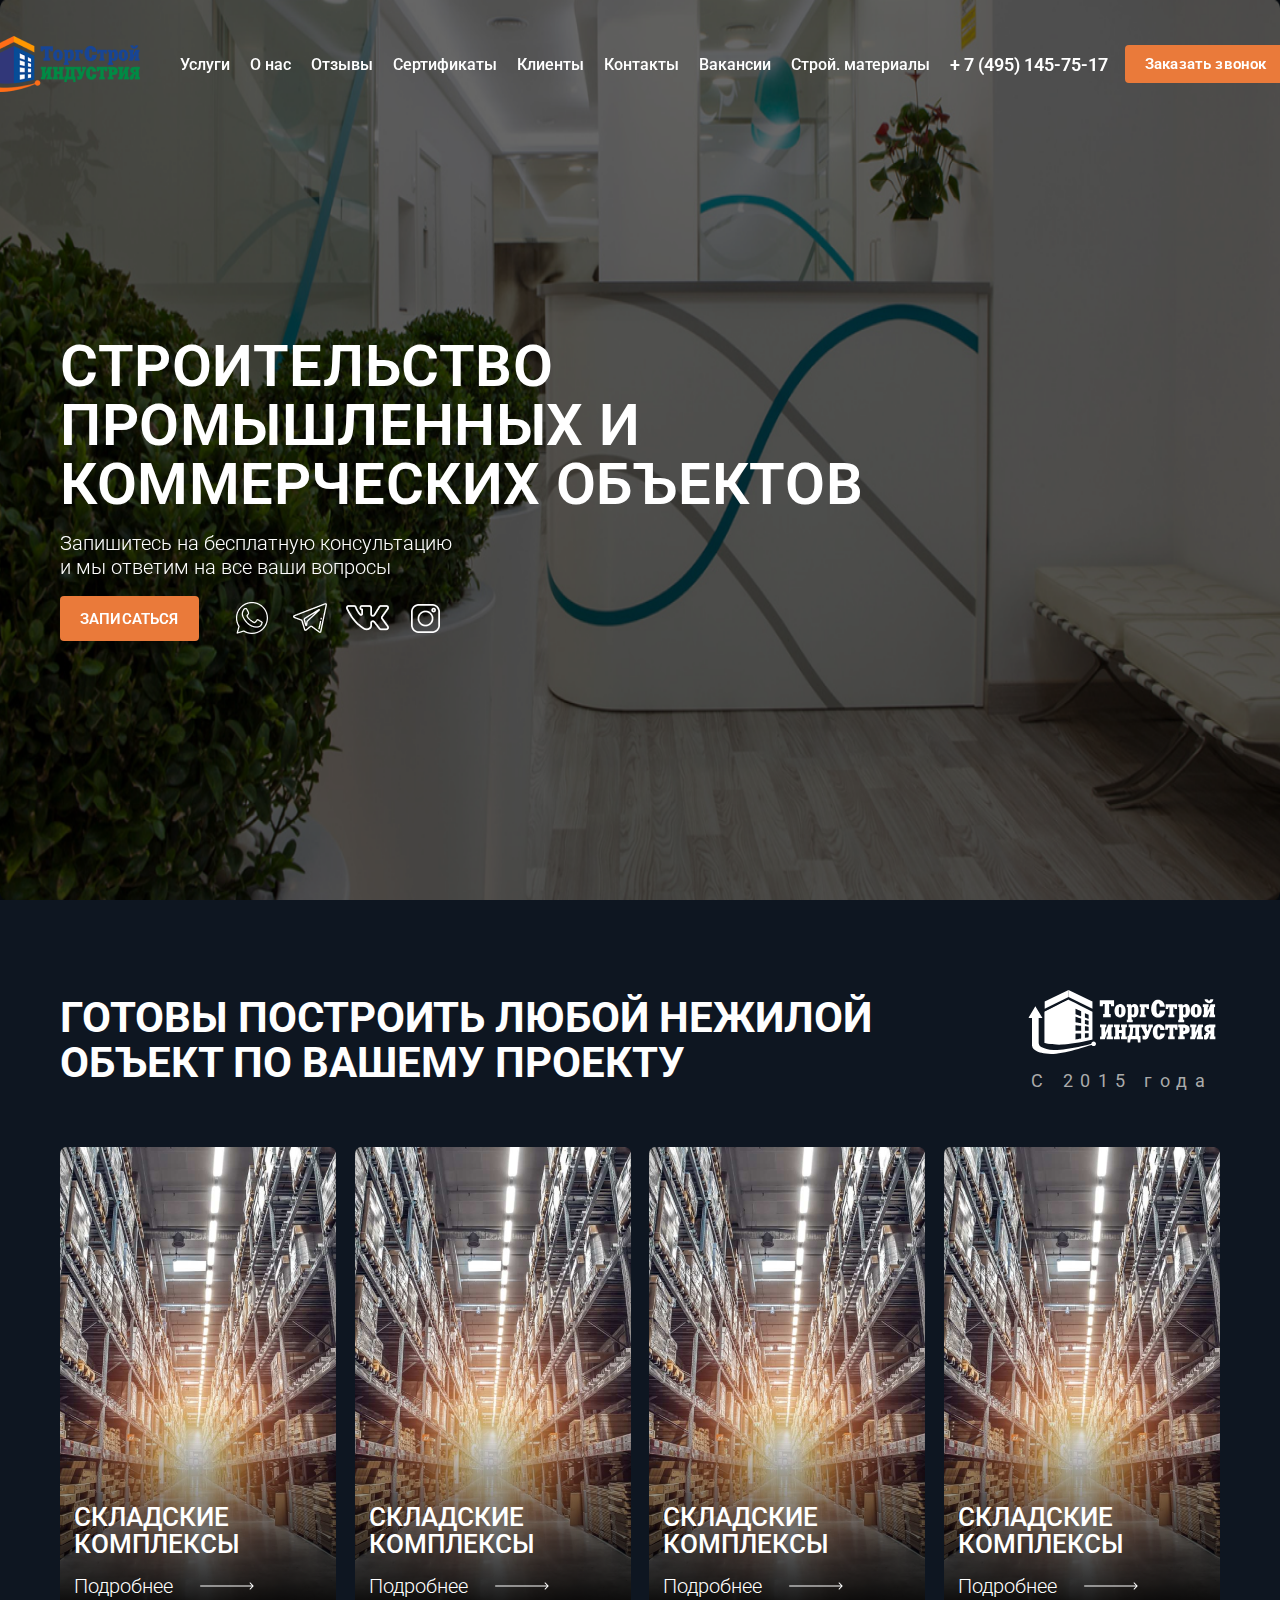
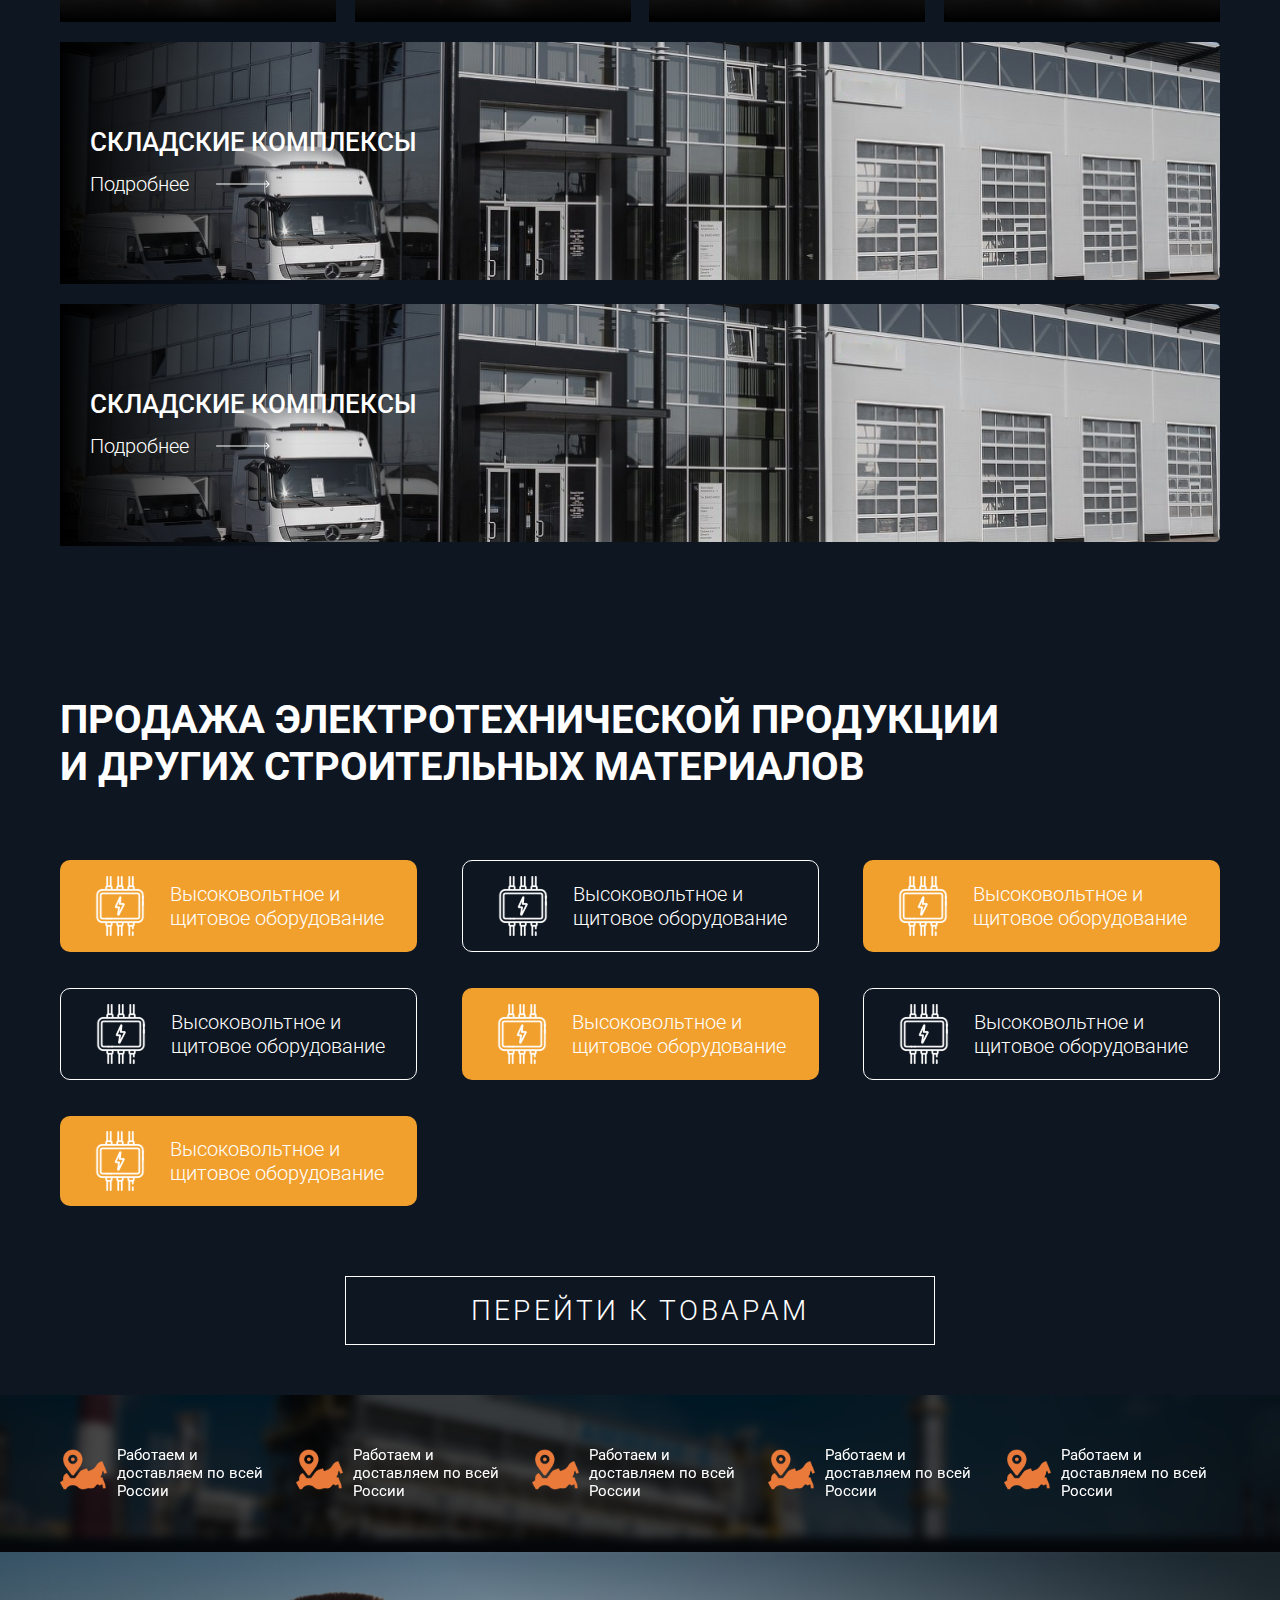
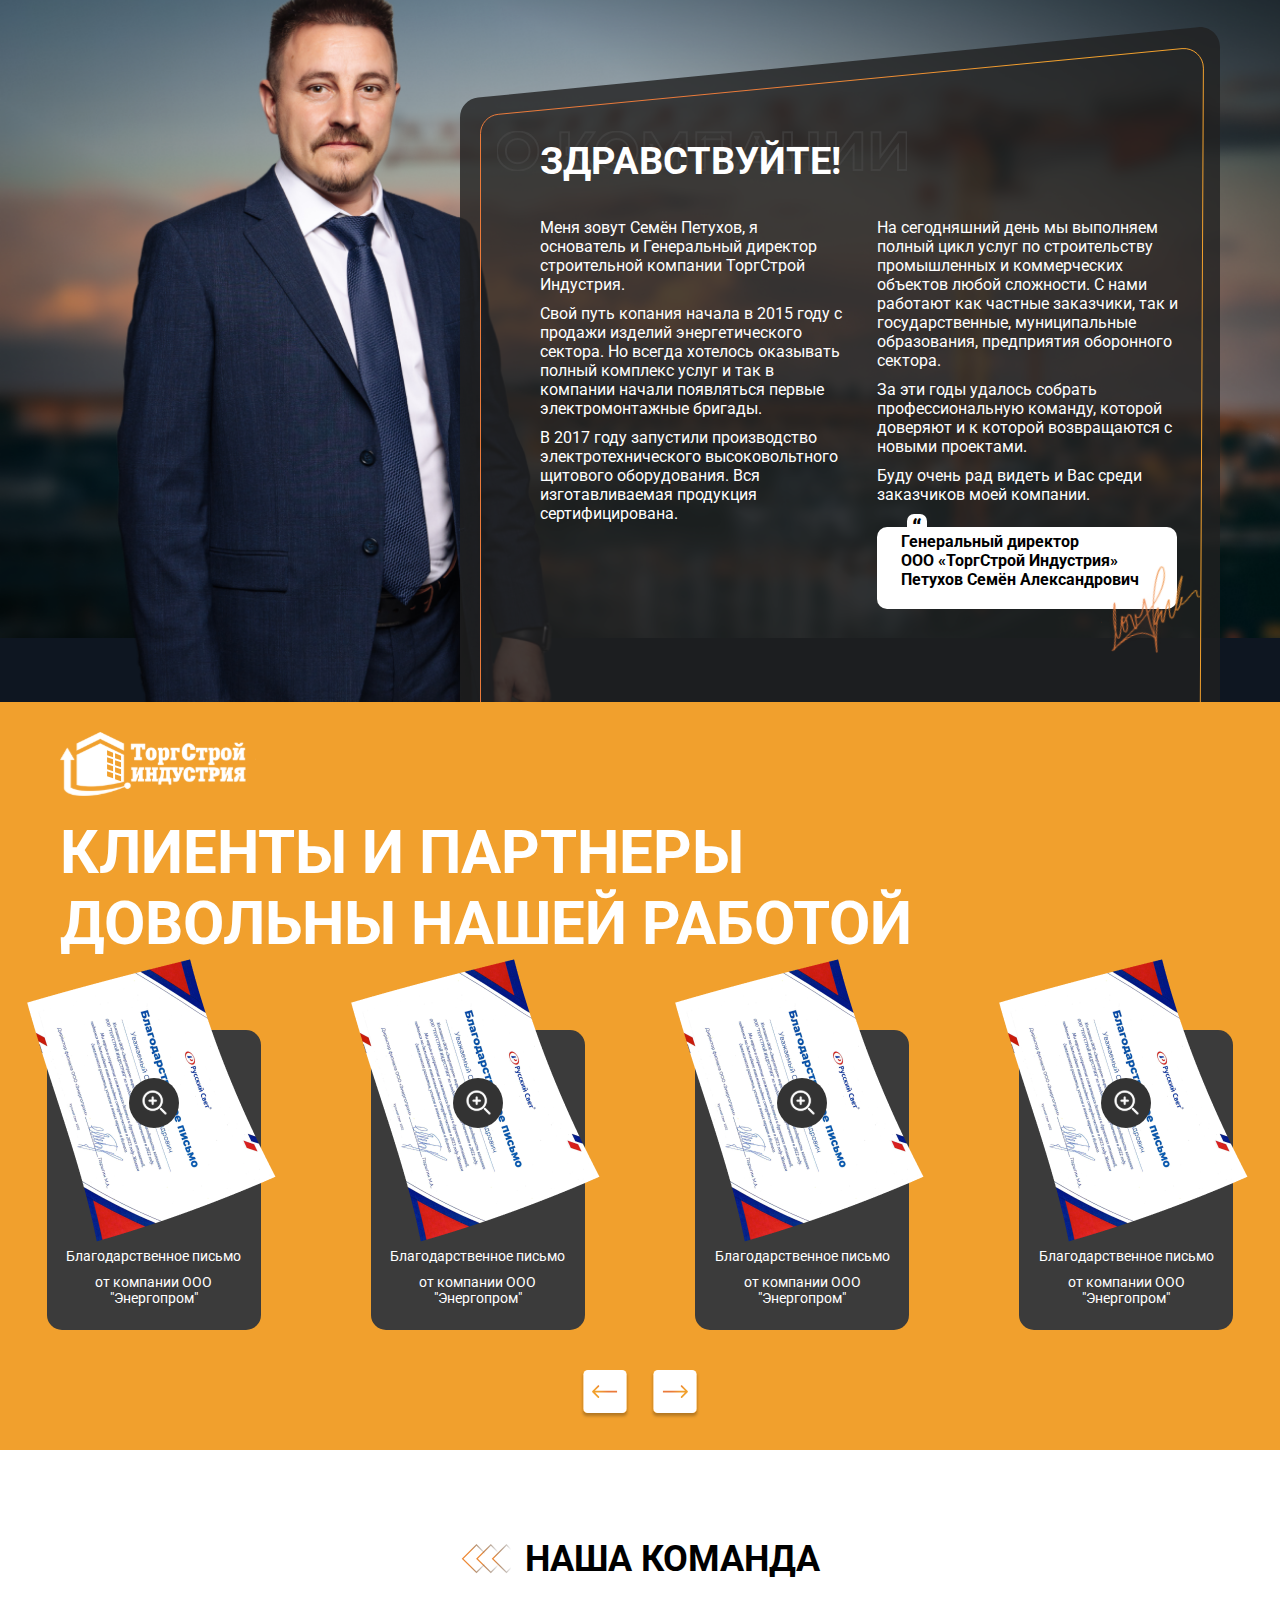
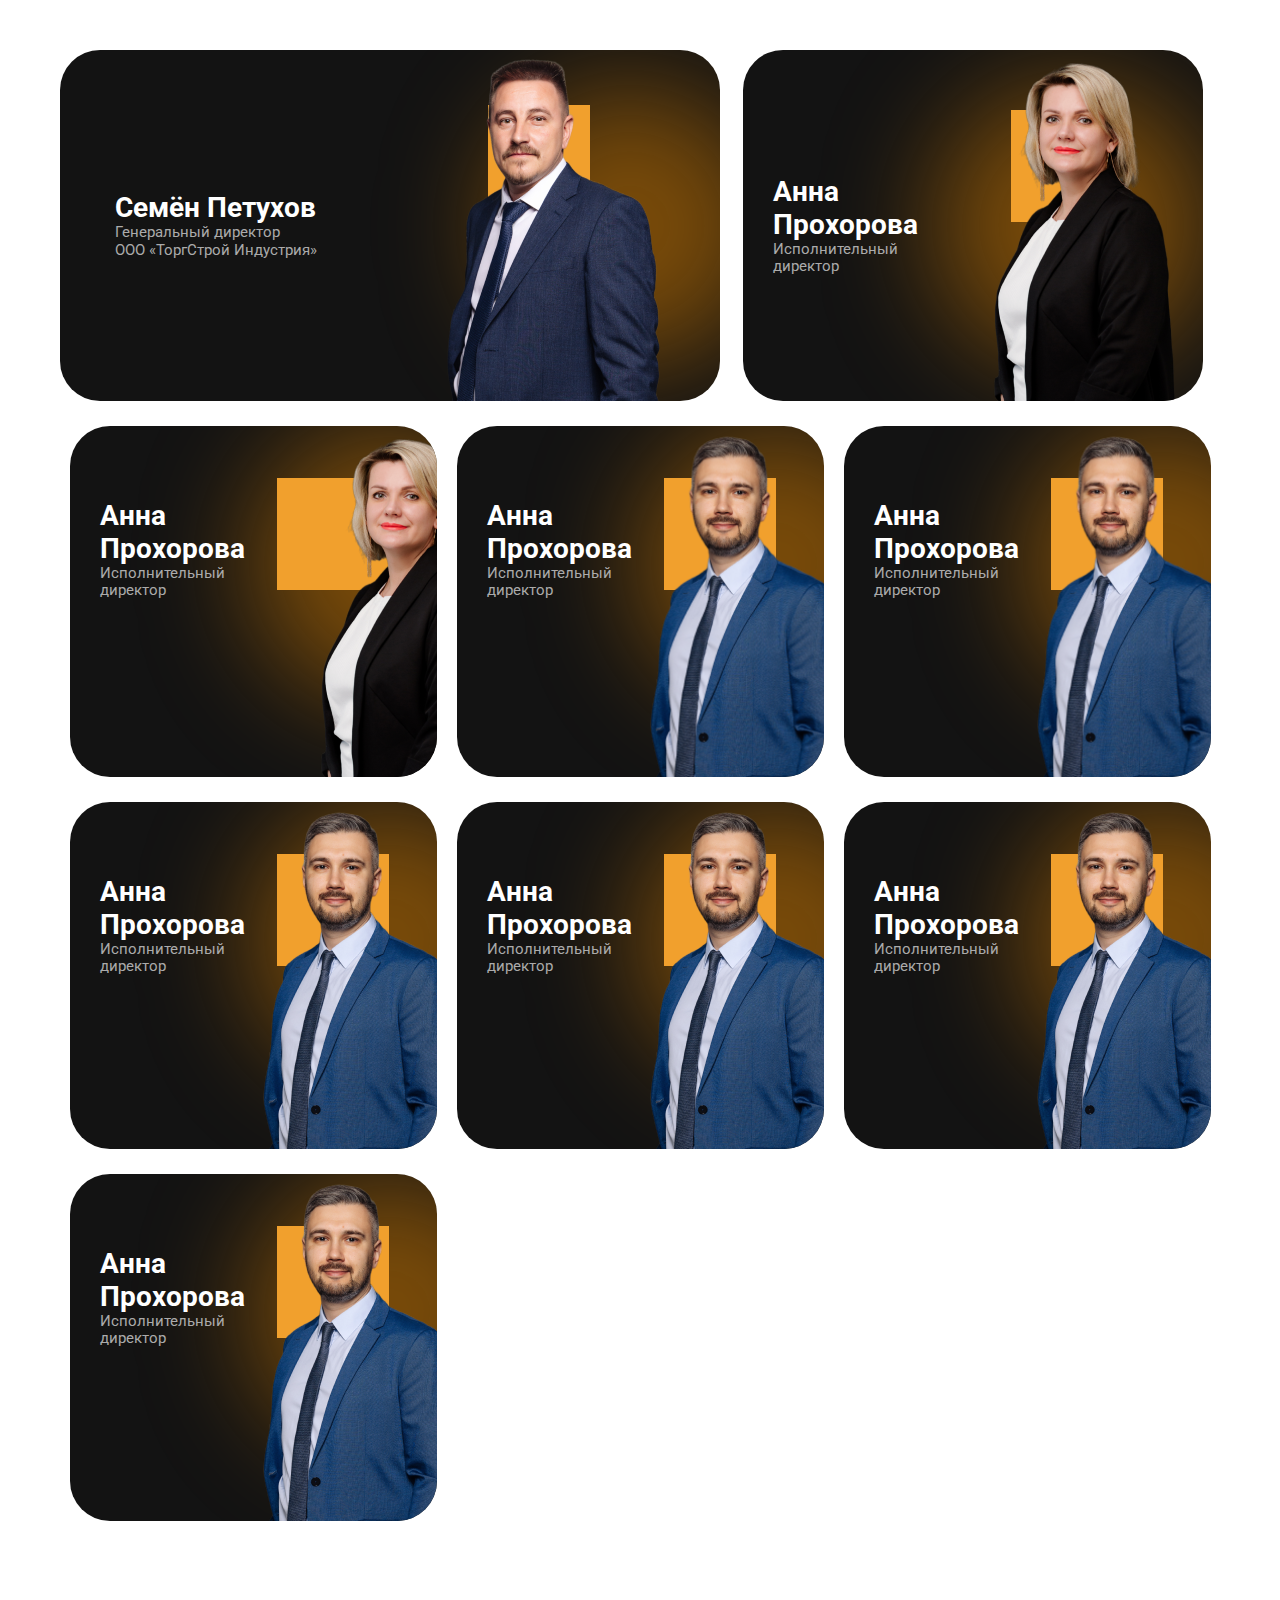
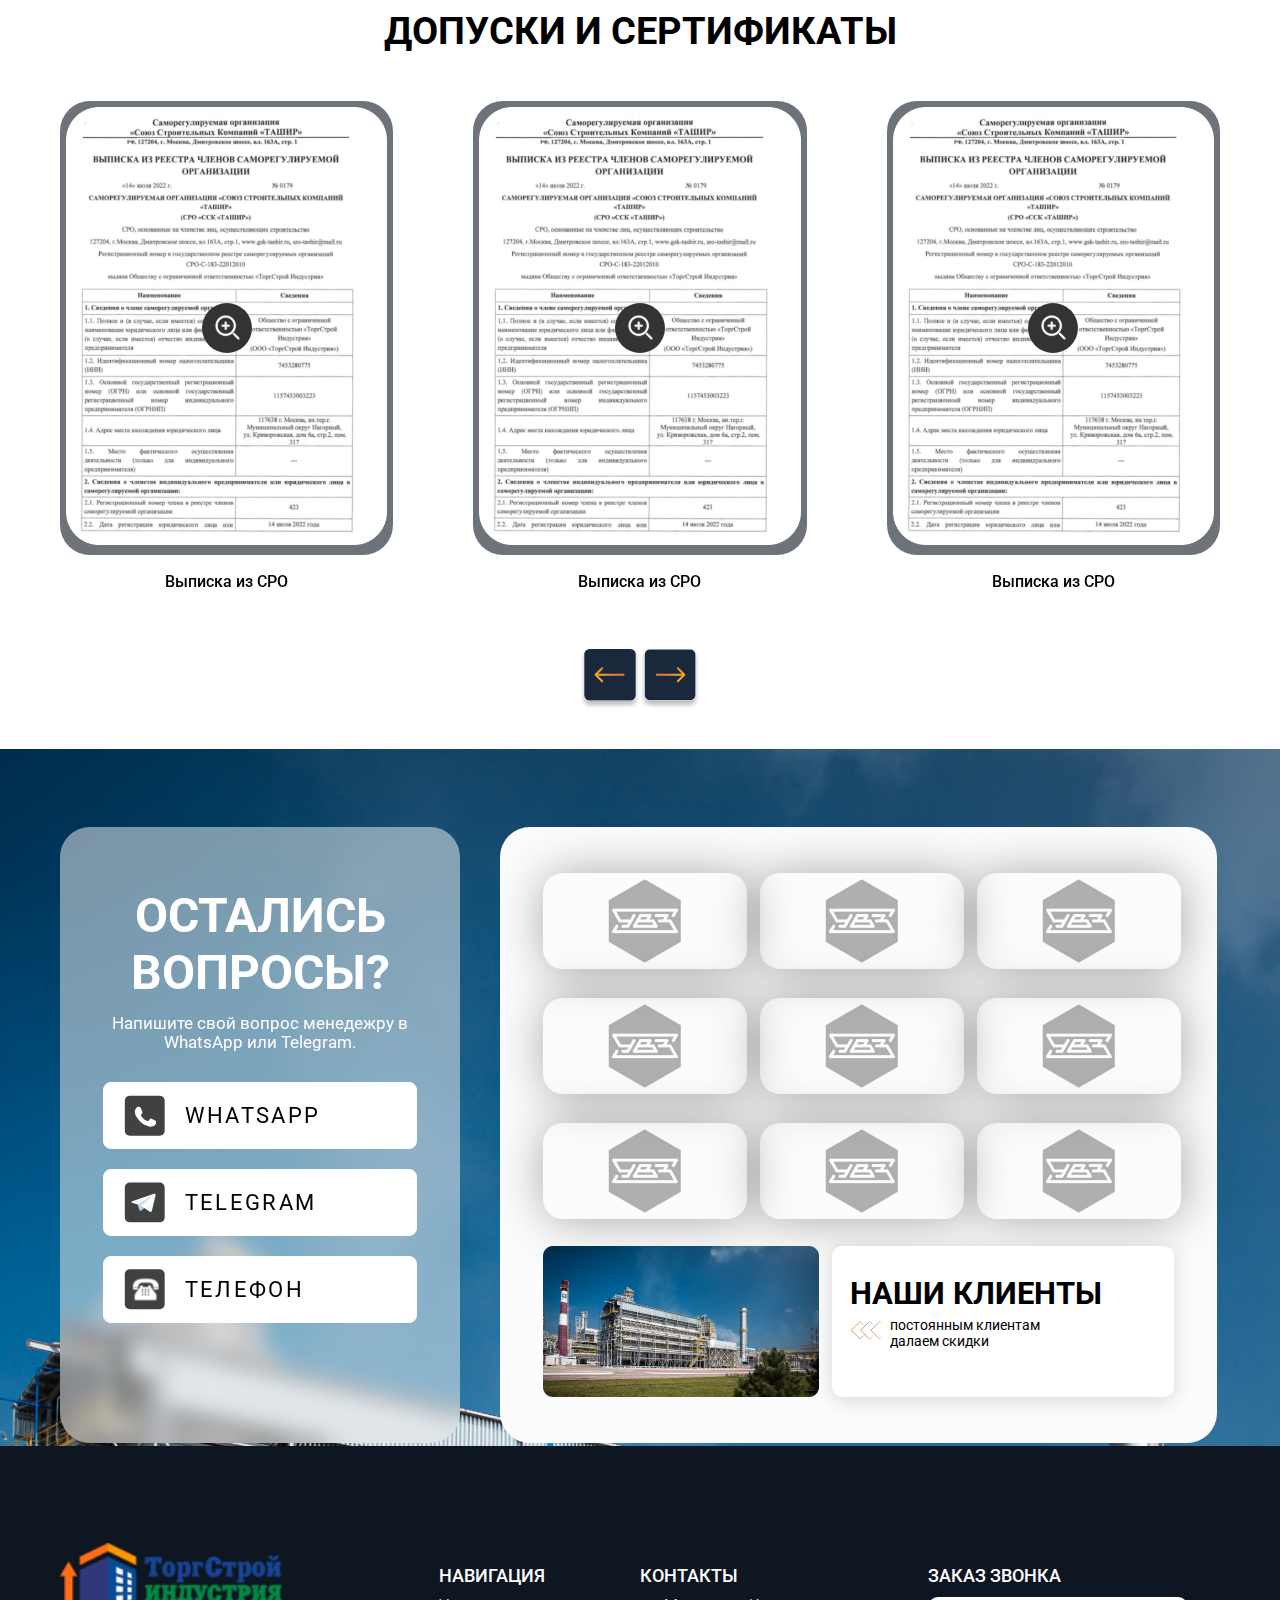
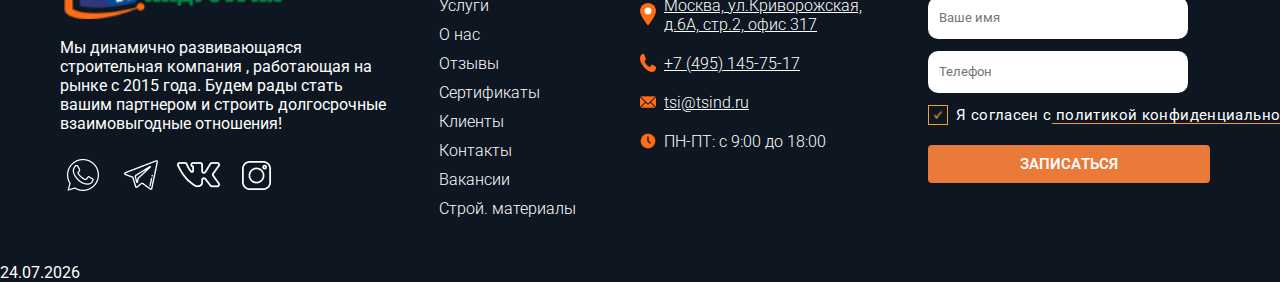
<file: index.html>
<!DOCTYPE html>
<html lang="ru">

<head>
    <meta charset="UTF-8">
    <meta http-equiv="X-UA-Compatible" content="IE=edge">
    <meta name="viewport" content="width=device-width, initial-scale=1.0">
    <title>Document</title>
    <link rel="stylesheet" href="./style/swiper-bundle.min.css">
    <link rel="stylesheet" href="./style/style.css">
</head>

<body>

    <header>
        <div class="header-container">
            <a href="#" class="header__logo"><img src="./media/icons/logo.png" alt="" class="header__logo__img"></a>
            <ul class="header__list desk">
                <li class="header__list__item"><a href="">Услуги</a></li>
                <li class="header__list__item"><a href="">О нас</a></li>
                <li class="header__list__item"><a href="">Отзывы</a></li>
                <li class="header__list__item"><a href="">Сертификаты</a></li>
                <li class="header__list__item"><a href="">Клиенты</a></li>
                <li class="header__list__item"><a href="./contacts.html">Контакты</a></li>
                <li class="header__list__item"><a href="./ofer.html">Вакансии</a></li>
                <li class="header__list__item"><a href="">Строй. материалы</a></li>
            </ul>
            <a href="" class="header__telephone desk">+ 7 (495) 145-75-17</a>
            <button class="orangeBtn header__button desk">Заказать звонок</button>
            <div class="header__burger mob">
                <svg xmlns="http://www.w3.org/2000/svg" width="38" height="37" viewBox="0 0 38 37" fill="none">
                    <g filter="url(#filter0_d_1068_120)">
                        <rect x="4" width="30" height="30" rx="15" fill="black" fill-opacity="0.5"
                            shape-rendering="crispEdges" />
                    </g>
                    <line x1="11" y1="10.5" x2="27" y2="10.5" stroke="white" />
                    <line x1="11" y1="14.5" x2="27" y2="14.5" stroke="white" />
                    <line x1="11" y1="18.5" x2="27" y2="18.5" stroke="white" />
                    <defs>
                        <filter id="filter0_d_1068_120" x="0.948553" y="0" width="36.1029" height="36.1029"
                            filterUnits="userSpaceOnUse" color-interpolation-filters="sRGB">
                            <feFlood flood-opacity="0" result="BackgroundImageFix" />
                            <feColorMatrix in="SourceAlpha" type="matrix"
                                values="0 0 0 0 0 0 0 0 0 0 0 0 0 0 0 0 0 0 127 0" result="hardAlpha" />
                            <feOffset dy="3.05145" />
                            <feGaussianBlur stdDeviation="1.52572" />
                            <feComposite in2="hardAlpha" operator="out" />
                            <feColorMatrix type="matrix" values="0 0 0 0 0 0 0 0 0 0 0 0 0 0 0 0 0 0 0.25 0" />
                            <feBlend mode="normal" in2="BackgroundImageFix" result="effect1_dropShadow_1068_120" />
                            <feBlend mode="normal" in="SourceGraphic" in2="effect1_dropShadow_1068_120"
                                result="shape" />
                        </filter>
                    </defs>
                </svg>
            </div>
        </div>
    </header>
    <div class="header-menu mob">
        <img src="./media/icons/closeMobileMenu.svg" alt="" class="closeMomMenu">
        <div class="meader-menu__wraper">
            <img src="./media/icons/logo.png" alt="" class="header-menu__logo">
            <ul class="header-menu__list">
                <li class="header-menu__list__item"><a href="">Услуги</a></li>
                <li class="header-menu__list__item"><a href="">О нас</a></li>
                <li class="header-menu__list__item"><a href="">Отзывы</a></li>
                <li class="header-menu__list__item"><a href="">Сертификаты</a></li>
                <li class="header-menu__list__item"><a href="">Клиенты</a></li>
                <li class="header-menu__list__item"><a href="./contacts.html">Контакты</a></li>
                <li class="header-menu__list__item"><a href="./ofer.html">Вакансии</a></li>
                <li class="header-menu__list__item"><a href="">Строй. материалы</a></li>
            </ul>
            <p class="header-menu__phone">+7 (495) 145-75-17</p>
            <div class="orangeBtn header-menu__btn">Заказать звонок</div>
        </div>
    </div>

    <main>
        <section class="mainBlock">
            <div class="swiper main-slider">
                <div class="swiper-wrapper">
                  <div class="swiper-slide main-slide">
                    <div class="container">
                        <h1 class="mainBlock__heading main-heading">Строительство промышленных и коммерческих объектов</h1>
                        <p class="mainBlock__text">Запишитесь на бесплатную консультацию и мы ответим на все ваши вопросы</p>
                        <div class="mainBlock__wraper">
                            <button class="orangeBtn mainBlock__wraper__button">ЗАПИСАТЬСЯ </button>
                            <a href="" class="mainBlock__seti"><img src="./media/icons/watsapp.png" alt=""
                                    class="mainBlock__seti__img"></a>
                            <a href="" class="mainBlock__seti"><img src="./media/icons/telegram.png" alt=""
                                    class="mainBlock__seti__img"></a>
                            <a href="" class="mainBlock__seti"><img src="./media/icons/vk.png" alt=""
                                    class="mainBlock__seti__img"></a>
                            <a href="" class="mainBlock__seti"><img src="./media/icons/instagram.png" alt=""
                                    class="mainBlock__seti__img"></a>
                        </div>
                    </div>
                    <img src="./media/mainBlock/bg.png" alt="" class="mainBlock__bg">

                  </div>
                  <div class="swiper-slide main-slide">
                    <div class="container">
                        <h1 class="mainBlock__heading main-heading">производство электрощитового оборудования</h1>
                        <p class="mainBlock__text">Запишитесь на бесплатную консультацию и мы ответим на все ваши вопросы</p>
                        <div class="mainBlock__wraper">
                            <button class="orangeBtn mainBlock__wraper__button">заказать расчет </button>
                            <a href="" class="mainBlock__seti"><img src="./media/icons/watsapp.png" alt=""
                                    class="mainBlock__seti__img"></a>
                            <a href="" class="mainBlock__seti"><img src="./media/icons/telegram.png" alt=""
                                    class="mainBlock__seti__img"></a>
                            <a href="" class="mainBlock__seti"><img src="./media/icons/vk.png" alt=""
                                    class="mainBlock__seti__img"></a>
                            <a href="" class="mainBlock__seti"><img src="./media/icons/instagram.png" alt=""
                                    class="mainBlock__seti__img"></a>
                        </div>
                    </div>
                    <img src="./media/mainBlock/bg.png" alt="" class="mainBlock__bg">

                  </div>
                  <div class="swiper-slide main-slide">
                    <div class="container">
                        <h1 class="mainBlock__heading main-heading">продажа электротехнических изделий</h1>
                        <p class="mainBlock__text">Запишитесь на бесплатную консультацию и мы ответим на все ваши вопросы</p>
                        <div class="mainBlock__wraper">
                            <button class="orangeBtn mainBlock__wraper__button">перейти </button>
                            <a href="" class="mainBlock__seti"><img src="./media/icons/watsapp.png" alt=""
                                    class="mainBlock__seti__img"></a>
                            <a href="" class="mainBlock__seti"><img src="./media/icons/telegram.png" alt=""
                                    class="mainBlock__seti__img"></a>
                            <a href="" class="mainBlock__seti"><img src="./media/icons/vk.png" alt=""
                                    class="mainBlock__seti__img"></a>
                            <a href="" class="mainBlock__seti"><img src="./media/icons/instagram.png" alt=""
                                    class="mainBlock__seti__img"></a>
                        </div>
                    </div>
                    <img src="./media/mainBlock/bg.png" alt="" class="mainBlock__bg">

                  </div>
                </div>
              </div>
        </section>
        <section class="services">
            <div class="container">
                <div class="services__headingBlock">
                    <p class="services__heading">Готовы построить любой нежилой объект по вашему проекту</p>
                    <div class="services__heading__logo">
                        <img src="./media/icons/Whitelogo.svg" alt="" class="services__heading__logo__img">
                        <p class="services__heading__logo__text">С 2015 года</p>
                    </div>
                </div>
                <div class="services__wraper">
                    <div class="services-item">
                        <img src="./media/services/bg.png" alt="" class="services-item__bg">
                        <div class="services-item__gradient"></div>
                        <div class="services-item__info">
                            <p class="services-item__info__name">Складские комплексы</p>
                            <a href="./service.html" class="services-item__info__block">
                                <p class="services-item__info__block__text">Подробнее</p>
                                <img src="./media/icons/ofersArrow.svg" alt="" class="services-item__info__block__img">
                            </a>
                        </div>
                    </div>
                    <div class="services-item">
                        <img src="./media/services/bg.png" alt="" class="services-item__bg">
                        <div class="services-item__gradient"></div>
                        <div class="services-item__info">
                            <p class="services-item__info__name">Складские комплексы</p>
                            <a class="services-item__info__block">
                                <p class="services-item__info__block__text">Подробнее</p>
                                <img src="./media/icons/ofersArrow.svg" alt="" class="services-item__info__block__img">
                            </a>
                        </div>
                    </div>
                    <div class="services-item">
                        <img src="./media/services/bg.png" alt="" class="services-item__bg">
                        <div class="services-item__gradient"></div>
                        <div class="services-item__info">
                            <p class="services-item__info__name">Складские комплексы</p>
                            <a class="services-item__info__block">
                                <p class="services-item__info__block__text">Подробнее</p>
                                <img src="./media/icons/ofersArrow.svg" alt="" class="services-item__info__block__img">
                            </a>
                        </div>
                    </div>
                    <div class="services-item">
                        <img src="./media/services/bg.png" alt="" class="services-item__bg">
                        <div class="services-item__gradient"></div>
                        <div class="services-item__info">
                            <p class="services-item__info__name">Складские комплексы</p>
                            <a class="services-item__info__block">
                                <p class="services-item__info__block__text">Подробнее</p>
                                <img src="./media/icons/ofersArrow.svg" alt="" class="services-item__info__block__img">
                            </a>
                        </div>
                    </div>
                    <div class="services-item">
                        <img src="./media/services/horizontalBg.png" alt="" class="services-item__bg">
                        <div class="services-item__gradient"></div>
                        <div class="services-item__info">
                            <p class="services-item__info__name">Складские комплексы</p>
                            <a class="services-item__info__block">
                                <p class="services-item__info__block__text">Подробнее</p>
                                <img src="./media/icons/ofersArrow.svg" alt="" class="services-item__info__block__img">
                            </a>
                        </div>
                    </div>
                    <div class="services-item">
                        <img src="./media/services/horizontalBg.png" alt="" class="services-item__bg">
                        <div class="services-item__gradient"></div>
                        <div class="services-item__info">
                            <p class="services-item__info__name">Складские комплексы</p>
                            <a class="services-item__info__block">
                                <p class="services-item__info__block__text">Подробнее</p>
                                <img src="./media/icons/ofersArrow.svg" alt="" class="services-item__info__block__img">
                            </a>
                        </div>
                    </div>
                </div>
            </div>
        </section>
        <section class="products">
            <div class="container">
                <p class="products__heading">Продажа электротехнической продукции и других строительных материалов</p>
                <div class="products__wraper">
                    <div class="products-item">
                        <img src="./media/products/1.svg" alt="" class="products-item__img">
                        <p class="products-item__text">Высоковольтное и щитовое оборудование</p>
                    </div>
                    <div class="products-item">
                        <img src="./media/products/1.svg" alt="" class="products-item__img">
                        <p class="products-item__text">Высоковольтное и щитовое оборудование</p>
                    </div>
                    <div class="products-item">
                        <img src="./media/products/1.svg" alt="" class="products-item__img">
                        <p class="products-item__text">Высоковольтное и щитовое оборудование</p>
                    </div>
                    <div class="products-item">
                        <img src="./media/products/1.svg" alt="" class="products-item__img">
                        <p class="products-item__text">Высоковольтное и щитовое оборудование</p>
                    </div>
                    <div class="products-item">
                        <img src="./media/products/1.svg" alt="" class="products-item__img">
                        <p class="products-item__text">Высоковольтное и щитовое оборудование</p>
                    </div>
                    <div class="products-item">
                        <img src="./media/products/1.svg" alt="" class="products-item__img">
                        <p class="products-item__text">Высоковольтное и щитовое оборудование</p>
                    </div>
                    <div class="products-item">
                        <img src="./media/products/1.svg" alt="" class="products-item__img">
                        <p class="products-item__text">Высоковольтное и щитовое оборудование</p>
                    </div>
                </div>
                <a href="" class="products__href">Перейти к товарам</a>
            </div>
        </section>
        <section class="pluss">
            <div class="container">
                <div class="pluss-item">
                    <img src="./media/pluss/1.svg" alt="" class="pluss-item__img">
                    <p class="pluss-item__text">Работаем и доставляем по всей России </p>
                </div>
                <div class="pluss-item">
                    <img src="./media/pluss/1.svg" alt="" class="pluss-item__img">
                    <p class="pluss-item__text">Работаем и доставляем по всей России </p>
                </div>
                <div class="pluss-item">
                    <img src="./media/pluss/1.svg" alt="" class="pluss-item__img">
                    <p class="pluss-item__text">Работаем и доставляем по всей России </p>
                </div>
                <div class="pluss-item">
                    <img src="./media/pluss/1.svg" alt="" class="pluss-item__img">
                    <p class="pluss-item__text">Работаем и доставляем по всей России </p>
                </div>
                <div class="pluss-item">
                    <img src="./media/pluss/1.svg" alt="" class="pluss-item__img">
                    <p class="pluss-item__text">Работаем и доставляем по всей России </p>
                </div>
            </div>
            <div class="pluss-block"></div>
            <img src="./media/pluss/bg.png" alt="" class="pluss__bg">
        </section>
        <section class="derek">
            <div class="derekmobblock mob"></div>
            <div class="container">
                <div class="derek__wraper">
                    <img src="./media/derek/blockBg.svg" alt="" class="derek__wraper__bg desk">
                    <img src="./media/derek/aboutText.svg" alt="" class="derek__wraper__heading-img">
                    <p class="derek__wraper__heading">Здравствуйте!</p>
                    <div class="derek-flex">
                        <div class="derek-flex__left">
                            <p class="derek-flext__left__text">Меня зовут Семён Петухов, я основатель и Генеральный
                                директор строительной компании ТоргСтрой Индустрия.
                            </p>
                            <p class="derek-flext__left__text">Свой путь копания начала в 2015 году с продажи изделий
                                энергетического сектора. Но всегда хотелось оказывать полный комплекс услуг и так в
                                компании начали появляться первые электромонтажные бригады.
                            </p>
                            <p class="derek-flext__left__text">В 2017 году запустили производство электротехнического
                                высоковольтного щитового оборудования. Вся изготавливаемая продукция сертифицирована.
                            </p>
                        </div>
                        <div class="derek-flex__right">
                            <p class="derek-flex__right__text">На сегодняшний день мы выполняем полный цикл услуг по
                                строительству промышленных и коммерческих объектов любой сложности. С нами работают как
                                частные заказчики, так и государственные, муниципальные образования, предприятия
                                оборонного сектора.
                            </p>
                            <p class="derek-flex__right__text">За эти годы удалось собрать профессиональную команду,
                                которой доверяют и к которой возвращаются с новыми проектами.
                            </p>
                            <p class="derek-flex__right__text">Буду очень рад видеть и Вас среди заказчиков моей
                                компании.</p>
                            <div class="derek-white-block desk">
                                <p class="derek-white-block__text">Генеральный директор <br>
                                    ООО «ТоргСтрой Индустрия» <br>
                                    Петухов Семён Александрович</p>
                                <img src="./media/derek/podpis.svg" alt="" class="derek-white-block__podpis">
                            </div>
                            <img src="./media/derek/podpis.svg" alt="" class="derek-white-block__podpis mob">
                        </div>
                    </div>
                </div>
            </div>
            <img src="./media/derek/bg.png" alt="" class="derek__bg">
            <div class="derek__gradient"></div>
            <img src="./media/derek/man.png" alt="" class="derek__man">
            <img src="./media/icons/derekthing.svg" alt="" class="detekmobthing mob">
            <div class="derek-white-block mob">
                <p class="derek-white-block__text">Генеральный директор <br>
                    ООО «ТоргСтрой Индустрия» <br>
                    Петухов Семён Александрович</p>
            </div>
        </section>
        <section class="partners">
            <div class="container">
                <img src="./media/partners/logo.svg" alt="" class="partners__logo">
                <p class="partners__heading">КЛИЕНТЫ И ПАРТНЕРЫ ДОВОЛЬНЫ НАШЕЙ РАБОТОЙ</p>
            </div>
            <div class="partners-slide-container">
                <div class="swiper partners-slider">
                    <div class="swiper-wrapper">
                        <div class="swiper-slide partners-slide img-open-popup">
                            <img src="./media/partners/1.png" alt="" class="partners-slide__img img-open-popup-src">
                            <img src="./media/partners/loopa.svg" alt="" class="partners__loopa">
                            <div class="partners-slide__block">
                                <p class="partners-slide__text">Благодарственное письмо</p>
                                <p class="partners-slide__heading">от компании
                                    ООО "Энергопром"</p>
                            </div>
                        </div>
                        <div class="swiper-slide partners-slide img-open-popup">
                            <img src="./media/partners/1.png" alt="" class="partners-slide__img img-open-popup-src">
                            <img src="./media/partners/loopa.svg" alt="" class="partners__loopa">
                            <div class="partners-slide__block">
                                <p class="partners-slide__text">Благодарственное письмо</p>
                                <p class="partners-slide__heading">от компании
                                    ООО "Энергопром"</p>
                            </div>
                        </div>
                        <div class="swiper-slide partners-slide img-open-popup">
                            <img src="./media/partners/1.png" alt="" class="partners-slide__img img-open-popup-src">
                            <img src="./media/partners/loopa.svg" alt="" class="partners__loopa">
                            <div class="partners-slide__block">
                                <p class="partners-slide__text">Благодарственное письмо</p>
                                <p class="partners-slide__heading">от компании
                                    ООО "Энергопром"</p>
                            </div>
                        </div>
                        <div class="swiper-slide partners-slide img-open-popup">
                            <img src="./media/partners/1.png" alt="" class="partners-slide__img img-open-popup-src">
                            <img src="./media/partners/loopa.svg" alt="" class="partners__loopa">
                            <div class="partners-slide__block">
                                <p class="partners-slide__text">Благодарственное письмо</p>
                                <p class="partners-slide__heading">от компании
                                    ООО "Энергопром"</p>
                            </div>
                        </div>
                        <div class="swiper-slide partners-slide img-open-popup">
                            <img src="./media/partners/1.png" alt="" class="partners-slide__img img-open-popup-src">
                            <img src="./media/partners/loopa.svg" alt="" class="partners__loopa">
                            <div class="partners-slide__block">
                                <p class="partners-slide__text">Благодарственное письмо</p>
                                <p class="partners-slide__heading">от компании
                                    ООО "Энергопром"</p>
                            </div>
                        </div>
                    </div>
                </div>
            </div>
            <div class="container">
                <div class="arrows-container">
                    <img src="./media/partners/arrow-prew.svg" alt="" class="partners-slider__arrow-prew">
                    <img src="./media/partners/arrow-next.svg" alt="" class="partners-slider__arrow-next">
                </div>
            </div>
        </section>
        <section class="team">
            <div class="container">
                <div class="team__heading">
                    <img src="./media/team/img.svg" alt="" class="team__heading__img">
                    <p class="team__heading__text">Наша команда</p>
                </div>
                <div class="team__top">
                    <div class="team__top__dir team-item">
                        <div class="team-item__text">
                            <p class="team-item__text__name">Семён Петухов</p>
                            <p class="team-item__text__serv">
                                Генеральный директор <br class="desk">
                                ООО «ТоргСтрой Индустрия»
                            </p>
                        </div>
                        <img src="./media/team/1.png" alt="" class="team-item__person">
                    </div>
                    <div class="team__top__isp team-item desk">
                        <div class="team-item__text">
                            <p class="team-item__text__name">Анна Прохорова</p>
                            <p class="team-item__text__serv">
                                Исполнительный директор
                            </p>
                        </div>
                        <img src="./media/team/2.png" alt="" class="team-item__person">
                    </div>
                </div>
                <div class="team__btm">
                    <div class="team-item__osn team-item mob">
                        <div class="team-item__text">
                            <p class="team-item__text__name">Анна Прохорова</p>
                            <p class="team-item__text__serv">
                                Исполнительный директор
                            </p>
                        </div>
                        <img src="./media/team/2.png" alt="" class="team-item__person">
                    </div>
                    <div class="team-item__osn team-item">
                        <div class="team-item__text">
                            <p class="team-item__text__name">Анна Прохорова</p>
                            <p class="team-item__text__serv">
                                Исполнительный директор
                            </p>
                        </div>
                        <img src="./media/team/3.png" alt="" class="team-item__person">
                    </div>
                    <div class="team-item__osn team-item">
                        <div class="team-item__text">
                            <p class="team-item__text__name">Анна Прохорова</p>
                            <p class="team-item__text__serv">
                                Исполнительный директор
                            </p>
                        </div>
                        <img src="./media/team/3.png" alt="" class="team-item__person">
                    </div>
                    <div class="team-item__osn team-item">
                        <div class="team-item__text">
                            <p class="team-item__text__name">Анна Прохорова</p>
                            <p class="team-item__text__serv">
                                Исполнительный директор
                            </p>
                        </div>
                        <img src="./media/team/3.png" alt="" class="team-item__person">
                    </div>
                    <div class="team-item__osn team-item">
                        <div class="team-item__text">
                            <p class="team-item__text__name">Анна Прохорова</p>
                            <p class="team-item__text__serv">
                                Исполнительный директор
                            </p>
                        </div>
                        <img src="./media/team/3.png" alt="" class="team-item__person">
                    </div>
                    <div class="team-item__osn team-item">
                        <div class="team-item__text">
                            <p class="team-item__text__name">Анна Прохорова</p>
                            <p class="team-item__text__serv">
                                Исполнительный директор
                            </p>
                        </div>
                        <img src="./media/team/3.png" alt="" class="team-item__person">
                    </div>
                    <div class="team-item__osn team-item">
                        <div class="team-item__text">
                            <p class="team-item__text__name">Анна Прохорова</p>
                            <p class="team-item__text__serv">
                                Исполнительный директор
                            </p>
                        </div>
                        <img src="./media/team/3.png" alt="" class="team-item__person">
                    </div>
                </div>
            </div>
        </section>
        <section class="sertif">
            <div class="container">
                <p class="sertif__heading">Допуски и сертификаты</p>
                <div class="swiper sertif-slider">
                    <div class="swiper-wrapper">
                        <div class="swiper-slide sertif-slide img-open-popup">
                            <div class="sertif-slide-wraper">
                                <img src="./media/setrif/1.png" alt="" class="sertif-slide-sertif img-open-popup-src">
                                <img src="./media/icons/loopa.svg" alt="" class="sertif-slide__loopa">
                            </div>
                            <p class="sertif-slide-text">Выписка из СРО</p>
                        </div>
                        <div class="swiper-slide sertif-slide img-open-popup">
                            <div class="sertif-slide-wraper">
                                <img src="./media/setrif/1.png" alt="" class="sertif-slide-sertif img-open-popup-src">
                                <img src="./media/icons/loopa.svg" alt="" class="sertif-slide__loopa">
                            </div>
                            <p class="sertif-slide-text">Выписка из СРО</p>
                        </div>
                        <div class="swiper-slide sertif-slide img-open-popup">
                            <div class="sertif-slide-wraper">
                                <img src="./media/setrif/1.png" alt="" class="sertif-slide-sertif img-open-popup-src">
                                <img src="./media/icons/loopa.svg" alt="" class="sertif-slide__loopa">
                            </div>
                            <p class="sertif-slide-text">Выписка из СРО</p>
                        </div>
                        <div class="swiper-slide sertif-slide img-open-popup">
                            <div class="sertif-slide-wraper">
                                <img src="./media/setrif/1.png" alt="" class="sertif-slide-sertif img-open-popup-src">
                                <img src="./media/icons/loopa.svg" alt="" class="sertif-slide__loopa">
                            </div>
                            <p class="sertif-slide-text">Выписка из СРО</p>
                        </div>
                    </div>
                </div>
                <div class="sertif-buttons">
                    <img src="./media/setrif/prew.svg" alt="" class="sertif-prev-img">
                    <img src="./media/setrif/next.svg" alt="" class="sertif-next-img">
                </div>
            </div>
        </section>
        <section class="contacts">
            <div class="container"> 
                <div class="contacts-left">
                    <p class="contacts-left__heading">оСТАЛИСЬ ВОПРОСЫ?</p>
                    <p class="contacts-left__text">Напишите свой вопрос менедежру в <br class="mob"> WhatsApp или Telegram.</p>
                    <a class="contacts-left__item">
                        <img src="./media/questions/wp.svg" alt="" class="contacts-left__item__img">
                        <p class="contacts-left__item__text">WHATSAPP</p>
                    </a>
                    <a class="contacts-left__item">
                        <img src="./media/questions/tg.svg" alt="" class="contacts-left__item__img">
                        <p class="contacts-left__item__text">TELEGRAM</p>
                    </a>
                    <a class="contacts-left__item">
                        <img src="./media/questions/phone.svg" alt="" class="contacts-left__item__img">
                        <p class="contacts-left__item__text">ТЕЛЕФОН</p>
                    </a>
                </div>
                <div class="contacts-right">
                    <div class="contacst-right__wraper">
                        <div class="contacts-right__item">
                            <img src="./media/questions/logo.png" alt="" class="contacts-right__item__img">
                        </div>
                        <div class="contacts-right__item">
                            <img src="./media/questions/logo.png" alt="" class="contacts-right__item__img">
                        </div>
                        <div class="contacts-right__item">
                            <img src="./media/questions/logo.png" alt="" class="contacts-right__item__img">
                        </div>
                        <div class="contacts-right__item">
                            <img src="./media/questions/logo.png" alt="" class="contacts-right__item__img">
                        </div>
                        <div class="contacts-right__item">
                            <img src="./media/questions/logo.png" alt="" class="contacts-right__item__img">
                        </div>
                        <div class="contacts-right__item">
                            <img src="./media/questions/logo.png" alt="" class="contacts-right__item__img">
                        </div>
                        <div class="contacts-right__item">
                            <img src="./media/questions/logo.png" alt="" class="contacts-right__item__img">
                        </div>
                        <div class="contacts-right__item">
                            <img src="./media/questions/logo.png" alt="" class="contacts-right__item__img">
                        </div>
                        <div class="contacts-right__item desk">
                            <img src="./media/questions/logo.png" alt="" class="contacts-right__item__img">
                        </div>
                    </div>
                    <div class="contact-client">
                        <img src="./media/questions/client.png" alt="" class="contact-client__img">
                        <div class="contact-client__wraper">
                            <p class="contact-client__heading">Наши клиенты</p>
                            <div class="contact-client-text__wraper">
                                <img src="./media/team/img.svg" alt="" class="client-wraper-img">
                                <p class="contacts-client-text">постоянным клиентам далаем скидки</p>
                            </div>
                        </div>
                    </div>
                </div>
            </div>
            <img src="./media/questions/bg.png" alt="" class="contacts-bg">
        </section>
    </main>
    <footer>
        <div class="container">
            <div class="footer__textr">
                <img src="./media/icons/logo.png" alt="" class="footer__text__logo">
                <p class="footer__text__text">Мы динамично развивающаяся строительная компания , работающая на рынке с
                    2015 года. Будем рады стать вашим партнером и строить долгосрочные взаимовыгодные отношения!</p>
                <div class="footer__text__seti">
                    <a href="" class="mainBlock__seti"><img src="./media/icons/watsapp.png" alt=""
                            class="mainBlock__seti__img"></a>
                    <a href="" class="mainBlock__seti"><img src="./media/icons/telegram.png" alt=""
                            class="mainBlock__seti__img"></a>
                    <a href="" class="mainBlock__seti"><img src="./media/icons/vk.png" alt=""
                            class="mainBlock__seti__img"></a>
                    <a href="" class="mainBlock__seti"><img src="./media/icons/instagram.png" alt=""
                            class="mainBlock__seti__img"></a>
                </div>
            </div>
            <div class="footer__nav">
                <p class="footer__nav__heading">НАВИГАЦИЯ</p>
                <ul class="footer__nav__list">
                    <li class="footer__nav__list__item">Услуги</li>
                    <li class="footer__nav__list__item">О нас</li>
                    <li class="footer__nav__list__item">Отзывы</li>
                    <li class="footer__nav__list__item">Сертификаты</li>
                    <li class="footer__nav__list__item">Клиенты</li>
                    <li class="footer__nav__list__item">Контакты</li>
                    <li class="footer__nav__list__item">Вакансии</li>
                    <li class="footer__nav__list__item">Строй. материалы</li>
                </ul>
            </div>
            <div class="footer__contacts">
                <p class="footer__contacts__heading">КОНТАКТЫ</p>
                <ul class="footer__contacts__list">
                    <li class="footer__contacts__list__item"><img src="./media/icons/location.svg" alt=""
                            class="footer__contacts__list__img">
                        <p class="footer__contacts__list__item__text">Москва, ул.Криворожская, д.6А, стр.2, офис 317</p>
                    </li>
                    <li class="footer__contacts__list__item"><img src="./media/icons/phone.svg" alt=""
                            class="footer__contacts__list__img">
                        <p class="footer__contacts__list__item__text">+7 (495) 145-75-17</p>
                    </li>
                    <li class="footer__contacts__list__item"><img src="./media/icons/mail.png" alt=""
                            class="footer__contacts__list__img">
                        <p class="footer__contacts__list__item__text">tsi@tsind.ru</p>
                    </li>
                    <li class="footer__contacts__list__item"><img src="./media/icons/clock.png" alt=""
                            class="footer__contacts__list__img">
                        <p class="footer__contacts__list__item__text">ПН-ПТ: с 9:00 до 18:00</p>
                    </li>
                </ul>
            </div>
            <div class="footer__form">
                <p class="footer__form__heading">ЗАКАЗ ЗВОНКА</p>
                <div class="footer__form__form">
                    <input type="text" class="footer__form__inp" placeholder="Ваше имя">
                    <input type="text" class="footer__form__inp" placeholder="Телефон">
                    <div class="politycInp">
                        <input type="checkbox" id="formPolityc1" class="politycCheckbox pol1" checked>
                        <label for="formPolityc1" class="politycVisual polvis1"><img src="./media/icons/goldYes.svg"
                                alt="" class="politycVisual__img polImg1"></label>
                        <label for="formPolityc1" class="politycText poltext1">Я согласен с политикой
                            конфиденциальности</label>
                    </div>
                    <button class="orangeBtn footer__form__btn">ЗАПИСАТЬСЯ</button>
                </div>
            </div>
        </div>
    </footer>

    <div class="img-popup popup">
        <img src="./media/setrif/1.png" alt="" class="popupInsightImg">
    </div>
    <div class="popupClose"></div>


    <script src="js/swiper-bundle.min.js"></script>
    <script src="js/app.js"></script>
</body>

</html>
</file>
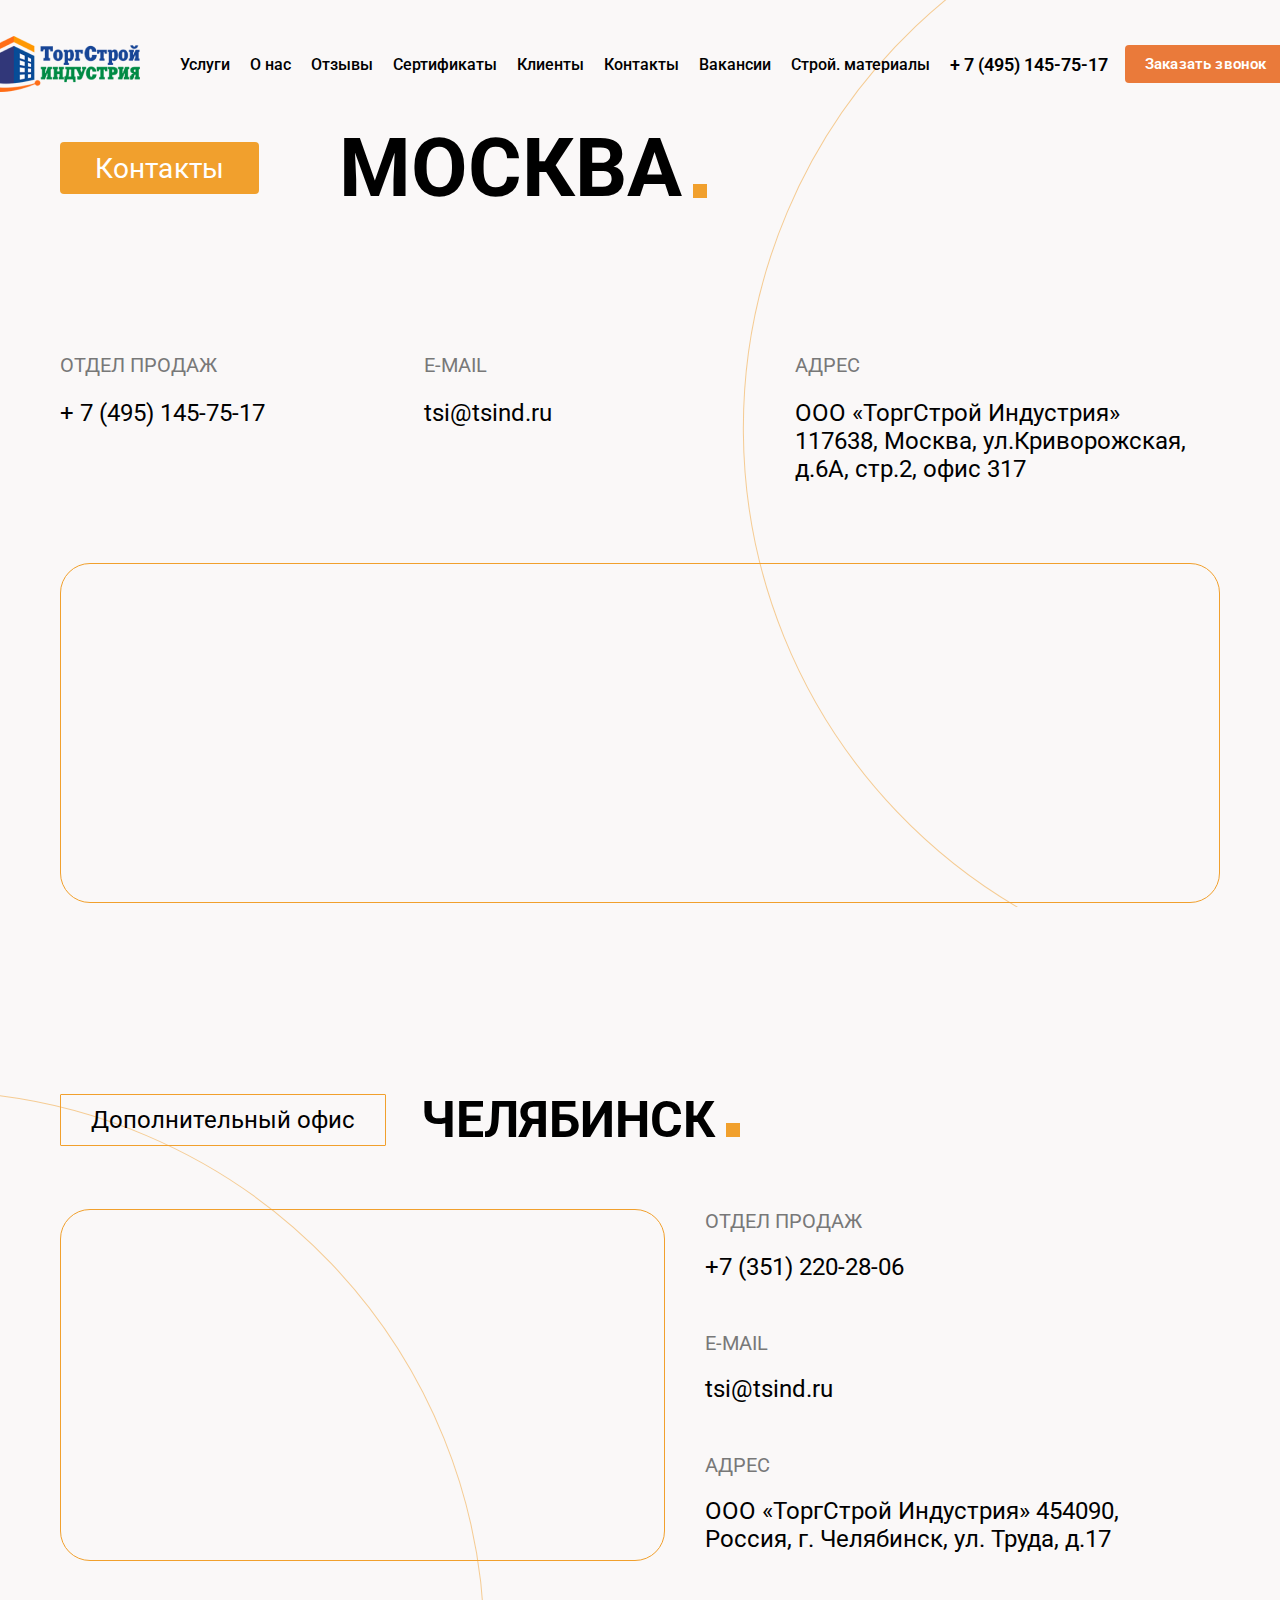
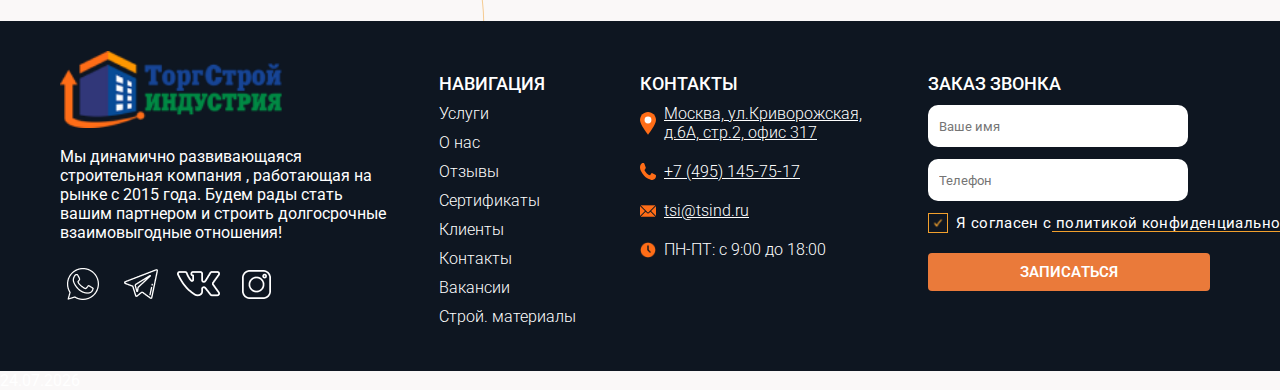
<file: contacts.html>
<!DOCTYPE html>
<html lang="ru">

<head>
    <meta charset="UTF-8">
    <meta http-equiv="X-UA-Compatible" content="IE=edge">
    <meta name="viewport" content="width=device-width, initial-scale=1.0">
    <title>Document</title>
    <link rel="stylesheet" href="style/style.css">
    <link rel="stylesheet" href="./style/swiper-bundle.min.css">
</head>

<body class="white">

    <header>
        <div class="header-container">
            <a href="#" class="header__logo"><img src="./media/icons/logo.png" alt="" class="header__logo__img"></a>
            <ul class="header__list desk">
                <li class="header__list__item"><a href="./index.html">Услуги</a></li>
                <li class="header__list__item"><a href="">О нас</a></li>
                <li class="header__list__item"><a href="">Отзывы</a></li>
                <li class="header__list__item"><a href="">Сертификаты</a></li>
                <li class="header__list__item"><a href="">Клиенты</a></li>
                <li class="header__list__item"><a href="">Контакты</a></li>
                <li class="header__list__item"><a href="./ofer.html">Вакансии</a></li>
                <li class="header__list__item"><a href="">Строй. материалы</a></li>
            </ul>
            <a href="" class="header__telephone desk">+ 7 (495) 145-75-17</a>
            <button class="orangeBtn header__button desk">Заказать звонок</button>
            <div class="header__burger mob">
                <svg xmlns="http://www.w3.org/2000/svg" width="38" height="37" viewBox="0 0 38 37" fill="none">
                    <g filter="url(#filter0_d_1068_120)">
                        <rect x="4" width="30" height="30" rx="15" fill="black" fill-opacity="0.5"
                            shape-rendering="crispEdges" />
                    </g>
                    <line x1="11" y1="10.5" x2="27" y2="10.5" stroke="white" />
                    <line x1="11" y1="14.5" x2="27" y2="14.5" stroke="white" />
                    <line x1="11" y1="18.5" x2="27" y2="18.5" stroke="white" />
                    <defs>
                        <filter id="filter0_d_1068_120" x="0.948553" y="0" width="36.1029" height="36.1029"
                            filterUnits="userSpaceOnUse" color-interpolation-filters="sRGB">
                            <feFlood flood-opacity="0" result="BackgroundImageFix" />
                            <feColorMatrix in="SourceAlpha" type="matrix"
                                values="0 0 0 0 0 0 0 0 0 0 0 0 0 0 0 0 0 0 127 0" result="hardAlpha" />
                            <feOffset dy="3.05145" />
                            <feGaussianBlur stdDeviation="1.52572" />
                            <feComposite in2="hardAlpha" operator="out" />
                            <feColorMatrix type="matrix" values="0 0 0 0 0 0 0 0 0 0 0 0 0 0 0 0 0 0 0.25 0" />
                            <feBlend mode="normal" in2="BackgroundImageFix" result="effect1_dropShadow_1068_120" />
                            <feBlend mode="normal" in="SourceGraphic" in2="effect1_dropShadow_1068_120"
                                result="shape" />
                        </filter>
                    </defs>
                </svg>
            </div>
        </div>
    </header>
    <div class="header-menu mob">
        <img src="./media/icons/closeMobileMenu.svg" alt="" class="closeMomMenu">
        <div class="meader-menu__wraper">
            <img src="./media/icons/logo.png" alt="" class="header-menu__logo">
            <ul class="header-menu__list">
                <li class="header-menu__list__item"><a href="./index.html">Услуги</a></li>
                <li class="header-menu__list__item"><a href="">О нас</a></li>
                <li class="header-menu__list__item"><a href="">Отзывы</a></li>
                <li class="header-menu__list__item"><a href="">Сертификаты</a></li>
                <li class="header-menu__list__item"><a href="">Клиенты</a></li>
                <li class="header-menu__list__item"><a href="">Контакты</a></li>
                <li class="header-menu__list__item"><a href="./ofer.html">Вакансии</a></li>
                <li class="header-menu__list__item"><a href="">Строй. материалы</a></li>
            </ul>
            <p class="header-menu__phone">+7 (495) 145-75-17</p>
            <div class="orangeBtn header-menu__btn">Заказать звонок</div>
        </div>
    </div>
    <main>
        <section class="mainOfice">
            <div class="container">
                <div class="mainOfice__top">
                    <button class="orangeBtn mainOfice__top__btn">Контакты</button>
                    <p class="mainOfice__top__title">мОСКВА</p>
                </div>
                <div class="mainOfice__btm">
                    <div class="mainOfice__btm__item">
                        <p class="mainOfice__btm__item__title">Отдел продаж</p>
                        <p class="mainOfice__btm__item__text">+ 7 (495)  145-75-17</p>
                    </div>
                    <div class="mainOfice__btm__item">
                        <p class="mainOfice__btm__item__title">e-mail</p>
                        <p class="mainOfice__btm__item__text">tsi@tsind.ru</p>
                    </div>
                    <div class="mainOfice__btm__item">
                        <p class="mainOfice__btm__item__title">АДРЕС</p>
                        <p class="mainOfice__btm__item__text">ООО «ТоргСтрой Индустрия» <br class="desk"> 117638, Москва, ул.Криворожская, д.6А, стр.2, офис 317</p>
                    </div>
                </div>
                <iframe class="mainOfice__map" src="https://www.google.com/maps/embed?pb=!1m18!1m12!1m3!1d2250.1595344130733!2d37.61125187676545!3d55.668825898456326!2m3!1f0!2f0!3f0!3m2!1i1024!2i768!4f13.1!3m3!1m2!1s0x414ab348e0acda53%3A0xd35a437868e77339!2z0JrRgNC40LLQvtGA0L7QttGB0LrQsNGPINGD0LsuLCA20LAsIDMxNywg0JzQvtGB0LrQstCwLCAxMTc2Mzg!5e0!3m2!1sru!2sru!4v1692619823520!5m2!1sru!2sru" style="border:0;" allowfullscreen="" loading="lazy" referrerpolicy="no-referrer-when-downgrade"></iframe>
            </div>
            <img src="./media/icons/contactsMainSerc.svg" alt="" class="mainOfice__bg">
        </section>
        <section class="secondOfice">
            <div class="container">
                <div class="secondOfice-wraper secondOfice-top">
                    <div class="pureButton">Дополнительный офис </div>
                    <div class="secondOfice__header">Челябинск</div>
                </div>
                <div class="secondOfice-wraper secondOfice-btm">
                    <iframe class="secondOfice__map" src="https://www.google.com/maps/embed?pb=!1m18!1m12!1m3!1d2278.8963440861153!2d61.416247476736274!3d55.1675896369137!2m3!1f0!2f0!3f0!3m2!1i1024!2i768!4f13.1!3m3!1m2!1s0x43c5ed468f35b31f%3A0xf6120334fa43404b!2z0YPQuy4g0KLRgNGD0LTQsCwgMTcsINCn0LXQu9GP0LHQuNC90YHQuiwg0KfQtdC70Y_QsdC40L3RgdC60LDRjyDQvtCx0LsuLCA0NTQwOTE!5e0!3m2!1sru!2sru!4v1692624254273!5m2!1sru!2sru" style="border:0;" allowfullscreen="" loading="lazy" referrerpolicy="no-referrer-when-downgrade"></iframe>
                    <div class="secondOfice__info">
                        <div class="secondOfice__info__item">
                            <p class="secondOfice__info__item__title">Отдел продаж</p>
                            <p class="secondOfice__info__item__text">+7 (351) 220-28-06</p>
                        </div>
                        <div class="secondOfice__info__item">
                            <p class="secondOfice__info__item__title">e-mail</p>
                            <p class="secondOfice__info__item__text">tsi@tsind.ru</p>
                        </div>
                        <div class="secondOfice__info__item">
                            <p class="secondOfice__info__item__title">АДРЕС</p>
                            <p class="secondOfice__info__item__text">ООО «ТоргСтрой Индустрия» 454090, Россия, г. Челябинск, ул. Труда, д.17</p>
                        </div>
                    </div>
                </div>
            </div>
            <img src="./media/icons/contactsSecondSerc.svg" alt="" class="secondOfice__bg">
        </section>
    </main>
<footer>
    <div class="container">
        <div class="footer__textr">
            <img src="./media/icons/logo.png" alt="" class="footer__text__logo">
            <p class="footer__text__text">Мы динамично развивающаяся строительная компания , работающая на рынке с
                2015 года. Будем рады стать вашим партнером и строить долгосрочные взаимовыгодные отношения!</p>
            <div class="footer__text__seti">
                <a href="" class="mainBlock__seti"><img src="./media/icons/watsapp.png" alt=""
                        class="mainBlock__seti__img"></a>
                <a href="" class="mainBlock__seti"><img src="./media/icons/telegram.png" alt=""
                        class="mainBlock__seti__img"></a>
                <a href="" class="mainBlock__seti"><img src="./media/icons/vk.png" alt=""
                        class="mainBlock__seti__img"></a>
                <a href="" class="mainBlock__seti"><img src="./media/icons/instagram.png" alt=""
                        class="mainBlock__seti__img"></a>
            </div>
        </div>
        <div class="footer__nav">
            <p class="footer__nav__heading">НАВИГАЦИЯ</p>
            <ul class="footer__nav__list">
                <li class="footer__nav__list__item">Услуги</li>
                <li class="footer__nav__list__item">О нас</li>
                <li class="footer__nav__list__item">Отзывы</li>
                <li class="footer__nav__list__item">Сертификаты</li>
                <li class="footer__nav__list__item">Клиенты</li>
                <li class="footer__nav__list__item">Контакты</li>
                <li class="footer__nav__list__item">Вакансии</li>
                <li class="footer__nav__list__item">Строй. материалы</li>
            </ul>
        </div>
        <div class="footer__contacts">
            <p class="footer__contacts__heading">КОНТАКТЫ</p>
            <ul class="footer__contacts__list">
                <li class="footer__contacts__list__item"><img src="./media/icons/location.svg" alt=""
                        class="footer__contacts__list__img">
                    <p class="footer__contacts__list__item__text">Москва, ул.Криворожская, д.6А, стр.2, офис 317</p>
                </li>
                <li class="footer__contacts__list__item"><img src="./media/icons/phone.svg" alt=""
                        class="footer__contacts__list__img">
                    <p class="footer__contacts__list__item__text">+7 (495) 145-75-17</p>
                </li>
                <li class="footer__contacts__list__item"><img src="./media/icons/mail.png" alt=""
                        class="footer__contacts__list__img">
                    <p class="footer__contacts__list__item__text">tsi@tsind.ru</p>
                </li>
                <li class="footer__contacts__list__item"><img src="./media/icons/clock.png" alt=""
                        class="footer__contacts__list__img">
                    <p class="footer__contacts__list__item__text">ПН-ПТ: с 9:00 до 18:00</p>
                </li>
            </ul>
        </div>
        <div class="footer__form">
            <p class="footer__form__heading">ЗАКАЗ ЗВОНКА</p>
            <div class="footer__form__form">
                <input type="text" class="footer__form__inp" placeholder="Ваше имя">
                <input type="text" class="footer__form__inp" placeholder="Телефон">
                <div class="politycInp">
                    <input type="checkbox" id="formPolityc1" class="politycCheckbox pol1" checked>
                    <label for="formPolityc1" class="politycVisual polvis1"><img src="./media/icons/goldYes.svg"
                            alt="" class="politycVisual__img polImg1"></label>
                    <label for="formPolityc1" class="politycText poltext1">Я согласен с политикой
                        конфиденциальности</label>
                </div>
                <button class="orangeBtn footer__form__btn">ЗАПИСАТЬСЯ</button>
            </div>
        </div>
    </div>
</footer>


<script src="js/swiper-bundle.min.js"></script>
<script src="js/app.js"></script>
</body>

</html>
</file>
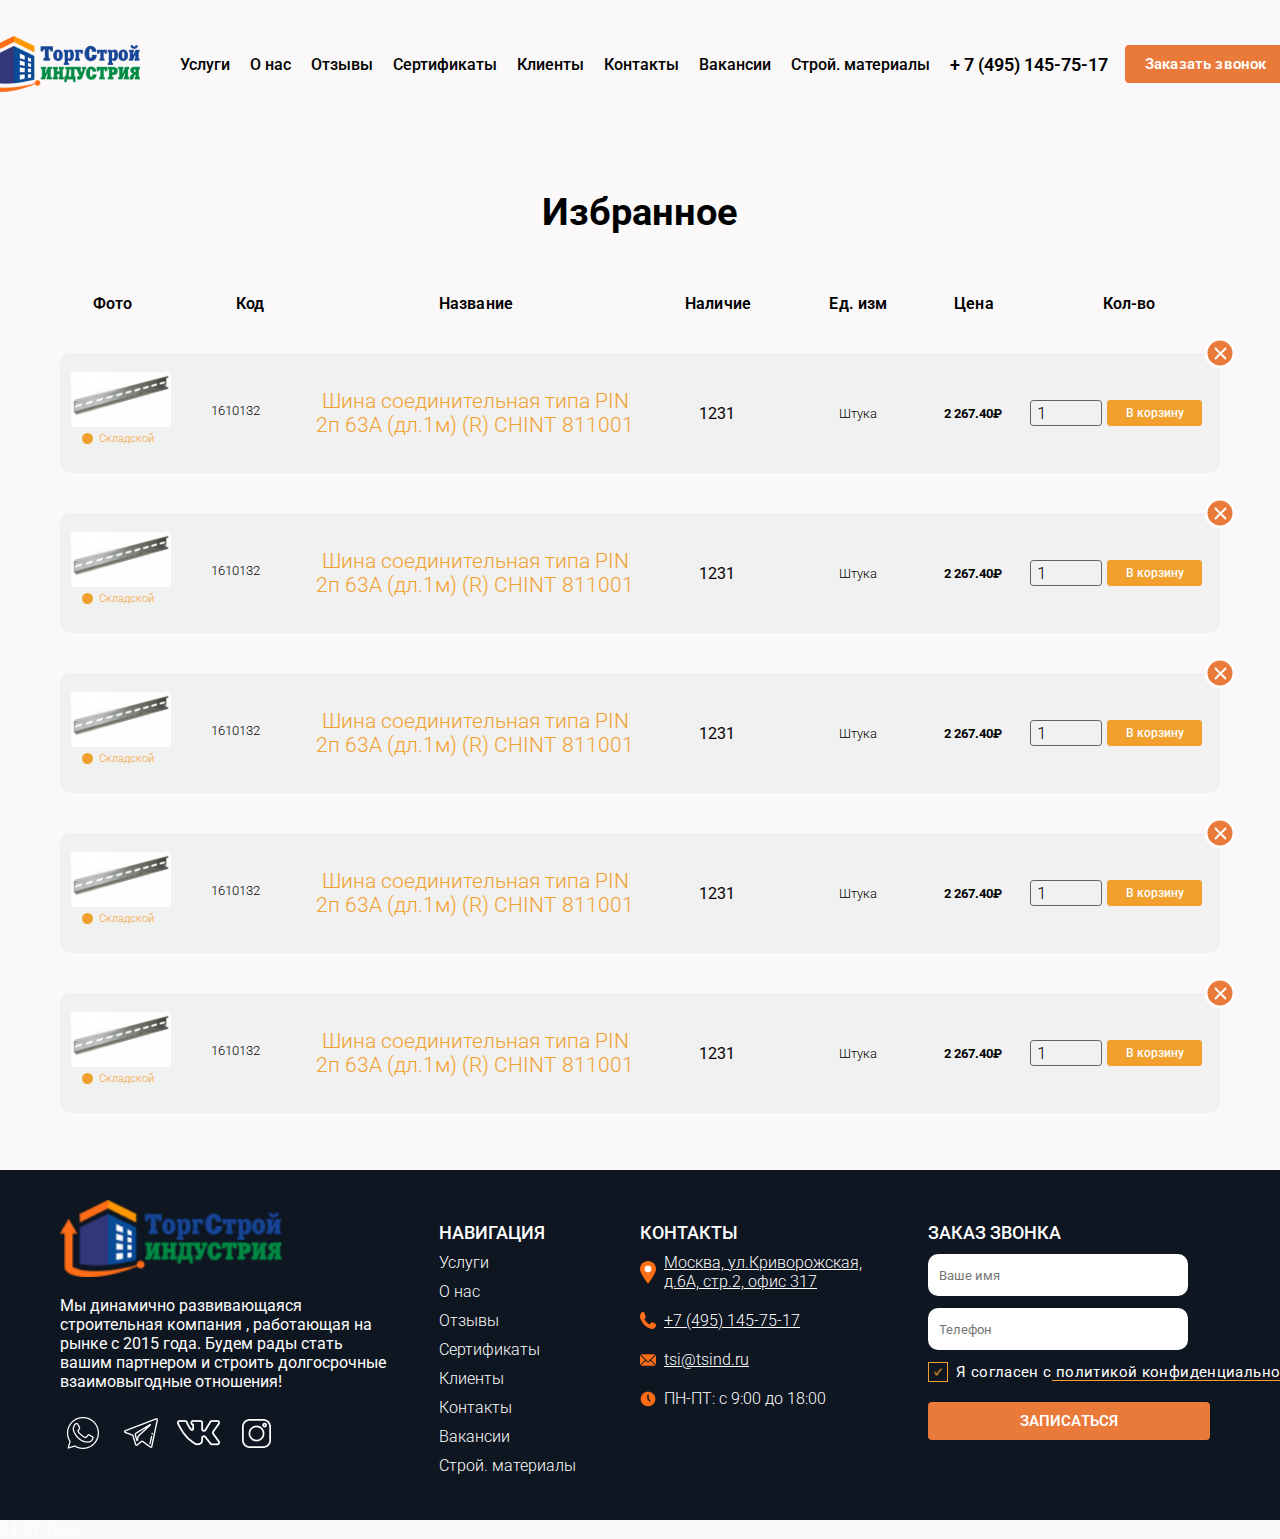
<file: izbrannoe.html>
<!DOCTYPE html>
<html lang="ru">

<head>
    <meta charset="UTF-8">
    <meta http-equiv="X-UA-Compatible" content="IE=edge">
    <meta name="viewport" content="width=device-width, initial-scale=1.0">
    <title>Document</title>
    <link rel="stylesheet" href="./style/swiper-bundle.min.css">
    <link rel="stylesheet" href="./style/style.css">
</head>

<body class="white">

    <header>
        <div class="header-container">
            <a href="#" class="header__logo"><img src="./media/icons/logo.png" alt="" class="header__logo__img"></a>
            <ul class="header__list desk">
                <li class="header__list__item"><a href="">Услуги</a></li>
                <li class="header__list__item"><a href="">О нас</a></li>
                <li class="header__list__item"><a href="">Отзывы</a></li>
                <li class="header__list__item"><a href="">Сертификаты</a></li>
                <li class="header__list__item"><a href="">Клиенты</a></li>
                <li class="header__list__item"><a href="./contacts.html">Контакты</a></li>
                <li class="header__list__item"><a href="./ofer.html">Вакансии</a></li>
                <li class="header__list__item"><a href="">Строй. материалы</a></li>
            </ul>
            <a href="" class="header__telephone desk">+ 7 (495) 145-75-17</a>
            <button class="orangeBtn header__button desk">Заказать звонок</button>
            <div class="header__burger mob">
                <svg xmlns="http://www.w3.org/2000/svg" width="38" height="37" viewBox="0 0 38 37" fill="none">
                    <g filter="url(#filter0_d_1068_120)">
                        <rect x="4" width="30" height="30" rx="15" fill="black" fill-opacity="0.5"
                            shape-rendering="crispEdges" />
                    </g>
                    <line x1="11" y1="10.5" x2="27" y2="10.5" stroke="white" />
                    <line x1="11" y1="14.5" x2="27" y2="14.5" stroke="white" />
                    <line x1="11" y1="18.5" x2="27" y2="18.5" stroke="white" />
                    <defs>
                        <filter id="filter0_d_1068_120" x="0.948553" y="0" width="36.1029" height="36.1029"
                            filterUnits="userSpaceOnUse" color-interpolation-filters="sRGB">
                            <feFlood flood-opacity="0" result="BackgroundImageFix" />
                            <feColorMatrix in="SourceAlpha" type="matrix"
                                values="0 0 0 0 0 0 0 0 0 0 0 0 0 0 0 0 0 0 127 0" result="hardAlpha" />
                            <feOffset dy="3.05145" />
                            <feGaussianBlur stdDeviation="1.52572" />
                            <feComposite in2="hardAlpha" operator="out" />
                            <feColorMatrix type="matrix" values="0 0 0 0 0 0 0 0 0 0 0 0 0 0 0 0 0 0 0.25 0" />
                            <feBlend mode="normal" in2="BackgroundImageFix" result="effect1_dropShadow_1068_120" />
                            <feBlend mode="normal" in="SourceGraphic" in2="effect1_dropShadow_1068_120"
                                result="shape" />
                        </filter>
                    </defs>
                </svg>
            </div>
        </div>
    </header>
    <div class="header-menu mob">
        <img src="./media/icons/closeMobileMenu.svg" alt="" class="closeMomMenu">
        <div class="meader-menu__wraper">
            <img src="./media/icons/logo.png" alt="" class="header-menu__logo">
            <ul class="header-menu__list">
                <li class="header-menu__list__item"><a href="">Услуги</a></li>
                <li class="header-menu__list__item"><a href="">О нас</a></li>
                <li class="header-menu__list__item"><a href="">Отзывы</a></li>
                <li class="header-menu__list__item"><a href="">Сертификаты</a></li>
                <li class="header-menu__list__item"><a href="">Клиенты</a></li>
                <li class="header-menu__list__item"><a href="./contacts.html">Контакты</a></li>
                <li class="header-menu__list__item"><a href="./ofer.html">Вакансии</a></li>
                <li class="header-menu__list__item"><a href="">Строй. материалы</a></li>
            </ul>
            <p class="header-menu__phone">+7 (495) 145-75-17</p>
            <div class="orangeBtn header-menu__btn">Заказать звонок</div>
        </div>
    </div>

     <main>
        <section class="izbrannoe-heading">
            <div class="container">
                <p class="izb-headin__text">Избранное</p>
            </div>
        </section>
        <section class="izb-grid-top desk">
            <div class="container">
                <div class="grid-top-izb">
                    <p class="grid-top-izb-text">Фото</p>
                    <p class="grid-top-izb-text">Код</p>
                    <p class="grid-top-izb-text">Название</p>
                    <p class="grid-top-izb-text">Наличие</p>
                    <p class="grid-top-izb-text">Ед. изм</p>
                    <p class="grid-top-izb-text">Цена</p>
                    <p class="grid-top-izb-text">Кол-во</p>
                </div>
            </div>
        </section>
        <section class="osn-block-izb">
            <div class="container">
                <div class="izb-tovarList">
                    <div class="tovar-item smallList izb">
                        <input type="checkbox" class="izbCheckbox mob">
                        <img src="./media/product_card/bg.png" alt="" class="tovar-item__img">
                        <div class="tovar-item__info">
                            <p class="tovar-item__info__name"> <span class="mob nameSpan">Название 
                                позиции </span>Шина соединительная типа PIN 2п 63А (дл.1м) (R) CHINT 811001</p>
                            <p class="tover-item__info__nal"> <span class="mob nameSpan">Наличие </span>1231</p>
                            <div class="tovar-kod">
                                <p class="tovar-kod__text"> <span class="mob nameSpan">Код </span> 1610132</p>
                            </div>
                            <p class="tover-item__info__price"><span class="mob nameSpan"> Цена</span>2 267.40₽</p>
                            <div class="tovar-otem__info__sklad">
                                <div class="tovar-otem__info__sklad__visual"></div>
                                <p class="tovar-otem__info__sklad__text">Складской</p>
                            </div>
                            <div class="tovar-item__info__kol-vo-block">
                                <p class="tovar-item__info__kol-vo-block__text">Кол-во</p>
                                <input type="number" name="" id="" class="tovar-item__info__kol-vo-block__input" min="1" value="1">
                                <button class="tovar-item__info__kol-vo-block__button">В корзину</button>
                            </div>
                            <p class="tovar-item__info__ed-izm"><span class="mob nameSpan">Ед. изм </span> Штука</p>
                        </div>
                        <svg xmlns="http://www.w3.org/2000/svg" class="remove-tovar-izb" viewBox="0 0 31 31" fill="none">
                            <circle cx="15.5" cy="15.5" r="14" fill="#EA7A3A" stroke="#FEFEFE" stroke-width="3" />
                            <path
                                d="M11.7071 10.2929C11.3166 9.90237 10.6834 9.90237 10.2929 10.2929C9.90237 10.6834 9.90237 11.3166 10.2929 11.7071L11.7071 10.2929ZM20.2929 21.7071C20.6834 22.0976 21.3166 22.0976 21.7071 21.7071C22.0976 21.3166 22.0976 20.6834 21.7071 20.2929L20.2929 21.7071ZM21.7071 11.7071C22.0976 11.3166 22.0976 10.6834 21.7071 10.2929C21.3166 9.90237 20.6834 9.90237 20.2929 10.2929L21.7071 11.7071ZM10.2929 20.2929C9.90237 20.6834 9.90237 21.3166 10.2929 21.7071C10.6834 22.0976 11.3166 22.0976 11.7071 21.7071L10.2929 20.2929ZM10.2929 11.7071L15.2929 16.7071L16.7071 15.2929L11.7071 10.2929L10.2929 11.7071ZM15.2929 16.7071L20.2929 21.7071L21.7071 20.2929L16.7071 15.2929L15.2929 16.7071ZM16.7071 16.7071L21.7071 11.7071L20.2929 10.2929L15.2929 15.2929L16.7071 16.7071ZM20.2929 10.2929L10.2929 20.2929L11.7071 21.7071L21.7071 11.7071L20.2929 10.2929Z"
                                fill="white" />
                        </svg>
                    </div>
                    <div class="tovar-item smallList izb">
                        <input type="checkbox" class="izbCheckbox mob">
                        <img src="./media/product_card/bg.png" alt="" class="tovar-item__img">
                        <div class="tovar-item__info">
                            <p class="tovar-item__info__name"> <span class="mob nameSpan">Название 
                                позиции </span>Шина соединительная типа PIN 2п 63А (дл.1м) (R) CHINT 811001</p>
                            <p class="tover-item__info__nal"> <span class="mob nameSpan">Наличие </span>1231</p>
                            <div class="tovar-kod">
                                <p class="tovar-kod__text"> <span class="mob nameSpan">Код </span> 1610132</p>
                            </div>
                            <p class="tover-item__info__price"><span class="mob nameSpan"> Цена</span>2 267.40₽</p>
                            <div class="tovar-otem__info__sklad">
                                <div class="tovar-otem__info__sklad__visual"></div>
                                <p class="tovar-otem__info__sklad__text">Складской</p>
                            </div>
                            <div class="tovar-item__info__kol-vo-block">
                                <p class="tovar-item__info__kol-vo-block__text">Кол-во</p>
                                <input type="number" name="" id="" class="tovar-item__info__kol-vo-block__input" min="1" value="1">
                                <button class="tovar-item__info__kol-vo-block__button">В корзину</button>
                            </div>
                            <p class="tovar-item__info__ed-izm"><span class="mob nameSpan">Ед. изм </span> Штука</p>
                        </div>
                        <svg xmlns="http://www.w3.org/2000/svg" class="remove-tovar-izb" viewBox="0 0 31 31" fill="none">
                            <circle cx="15.5" cy="15.5" r="14" fill="#EA7A3A" stroke="#FEFEFE" stroke-width="3" />
                            <path
                                d="M11.7071 10.2929C11.3166 9.90237 10.6834 9.90237 10.2929 10.2929C9.90237 10.6834 9.90237 11.3166 10.2929 11.7071L11.7071 10.2929ZM20.2929 21.7071C20.6834 22.0976 21.3166 22.0976 21.7071 21.7071C22.0976 21.3166 22.0976 20.6834 21.7071 20.2929L20.2929 21.7071ZM21.7071 11.7071C22.0976 11.3166 22.0976 10.6834 21.7071 10.2929C21.3166 9.90237 20.6834 9.90237 20.2929 10.2929L21.7071 11.7071ZM10.2929 20.2929C9.90237 20.6834 9.90237 21.3166 10.2929 21.7071C10.6834 22.0976 11.3166 22.0976 11.7071 21.7071L10.2929 20.2929ZM10.2929 11.7071L15.2929 16.7071L16.7071 15.2929L11.7071 10.2929L10.2929 11.7071ZM15.2929 16.7071L20.2929 21.7071L21.7071 20.2929L16.7071 15.2929L15.2929 16.7071ZM16.7071 16.7071L21.7071 11.7071L20.2929 10.2929L15.2929 15.2929L16.7071 16.7071ZM20.2929 10.2929L10.2929 20.2929L11.7071 21.7071L21.7071 11.7071L20.2929 10.2929Z"
                                fill="white" />
                        </svg>
                    </div>
                    <div class="tovar-item smallList izb">
                        <input type="checkbox" class="izbCheckbox mob">
                        <img src="./media/product_card/bg.png" alt="" class="tovar-item__img">
                        <div class="tovar-item__info">
                            <p class="tovar-item__info__name"> <span class="mob nameSpan">Название 
                                позиции </span>Шина соединительная типа PIN 2п 63А (дл.1м) (R) CHINT 811001</p>
                            <p class="tover-item__info__nal"> <span class="mob nameSpan">Наличие </span>1231</p>
                            <div class="tovar-kod">
                                <p class="tovar-kod__text"> <span class="mob nameSpan">Код </span> 1610132</p>
                            </div>
                            <p class="tover-item__info__price"><span class="mob nameSpan"> Цена</span>2 267.40₽</p>
                            <div class="tovar-otem__info__sklad">
                                <div class="tovar-otem__info__sklad__visual"></div>
                                <p class="tovar-otem__info__sklad__text">Складской</p>
                            </div>
                            <div class="tovar-item__info__kol-vo-block">
                                <p class="tovar-item__info__kol-vo-block__text">Кол-во</p>
                                <input type="number" name="" id="" class="tovar-item__info__kol-vo-block__input" min="1" value="1">
                                <button class="tovar-item__info__kol-vo-block__button">В корзину</button>
                            </div>
                            <p class="tovar-item__info__ed-izm"><span class="mob nameSpan">Ед. изм </span> Штука</p>
                        </div>
                        <svg xmlns="http://www.w3.org/2000/svg" class="remove-tovar-izb" viewBox="0 0 31 31" fill="none">
                            <circle cx="15.5" cy="15.5" r="14" fill="#EA7A3A" stroke="#FEFEFE" stroke-width="3" />
                            <path
                                d="M11.7071 10.2929C11.3166 9.90237 10.6834 9.90237 10.2929 10.2929C9.90237 10.6834 9.90237 11.3166 10.2929 11.7071L11.7071 10.2929ZM20.2929 21.7071C20.6834 22.0976 21.3166 22.0976 21.7071 21.7071C22.0976 21.3166 22.0976 20.6834 21.7071 20.2929L20.2929 21.7071ZM21.7071 11.7071C22.0976 11.3166 22.0976 10.6834 21.7071 10.2929C21.3166 9.90237 20.6834 9.90237 20.2929 10.2929L21.7071 11.7071ZM10.2929 20.2929C9.90237 20.6834 9.90237 21.3166 10.2929 21.7071C10.6834 22.0976 11.3166 22.0976 11.7071 21.7071L10.2929 20.2929ZM10.2929 11.7071L15.2929 16.7071L16.7071 15.2929L11.7071 10.2929L10.2929 11.7071ZM15.2929 16.7071L20.2929 21.7071L21.7071 20.2929L16.7071 15.2929L15.2929 16.7071ZM16.7071 16.7071L21.7071 11.7071L20.2929 10.2929L15.2929 15.2929L16.7071 16.7071ZM20.2929 10.2929L10.2929 20.2929L11.7071 21.7071L21.7071 11.7071L20.2929 10.2929Z"
                                fill="white" />
                        </svg>
                    </div>
                    <div class="tovar-item smallList izb">
                        <input type="checkbox" class="izbCheckbox mob">
                        <img src="./media/product_card/bg.png" alt="" class="tovar-item__img">
                        <div class="tovar-item__info">
                            <p class="tovar-item__info__name"> <span class="mob nameSpan">Название 
                                позиции </span>Шина соединительная типа PIN 2п 63А (дл.1м) (R) CHINT 811001</p>
                            <p class="tover-item__info__nal"> <span class="mob nameSpan">Наличие </span>1231</p>
                            <div class="tovar-kod">
                                <p class="tovar-kod__text"> <span class="mob nameSpan">Код </span> 1610132</p>
                            </div>
                            <p class="tover-item__info__price"><span class="mob nameSpan"> Цена</span>2 267.40₽</p>
                            <div class="tovar-otem__info__sklad">
                                <div class="tovar-otem__info__sklad__visual"></div>
                                <p class="tovar-otem__info__sklad__text">Складской</p>
                            </div>
                            <div class="tovar-item__info__kol-vo-block">
                                <p class="tovar-item__info__kol-vo-block__text">Кол-во</p>
                                <input type="number" name="" id="" class="tovar-item__info__kol-vo-block__input" min="1" value="1">
                                <button class="tovar-item__info__kol-vo-block__button">В корзину</button>
                            </div>
                            <p class="tovar-item__info__ed-izm"><span class="mob nameSpan">Ед. изм </span> Штука</p>
                        </div>
                        <svg xmlns="http://www.w3.org/2000/svg" class="remove-tovar-izb" viewBox="0 0 31 31" fill="none">
                            <circle cx="15.5" cy="15.5" r="14" fill="#EA7A3A" stroke="#FEFEFE" stroke-width="3" />
                            <path
                                d="M11.7071 10.2929C11.3166 9.90237 10.6834 9.90237 10.2929 10.2929C9.90237 10.6834 9.90237 11.3166 10.2929 11.7071L11.7071 10.2929ZM20.2929 21.7071C20.6834 22.0976 21.3166 22.0976 21.7071 21.7071C22.0976 21.3166 22.0976 20.6834 21.7071 20.2929L20.2929 21.7071ZM21.7071 11.7071C22.0976 11.3166 22.0976 10.6834 21.7071 10.2929C21.3166 9.90237 20.6834 9.90237 20.2929 10.2929L21.7071 11.7071ZM10.2929 20.2929C9.90237 20.6834 9.90237 21.3166 10.2929 21.7071C10.6834 22.0976 11.3166 22.0976 11.7071 21.7071L10.2929 20.2929ZM10.2929 11.7071L15.2929 16.7071L16.7071 15.2929L11.7071 10.2929L10.2929 11.7071ZM15.2929 16.7071L20.2929 21.7071L21.7071 20.2929L16.7071 15.2929L15.2929 16.7071ZM16.7071 16.7071L21.7071 11.7071L20.2929 10.2929L15.2929 15.2929L16.7071 16.7071ZM20.2929 10.2929L10.2929 20.2929L11.7071 21.7071L21.7071 11.7071L20.2929 10.2929Z"
                                fill="white" />
                        </svg>
                    </div>
                    <div class="tovar-item smallList izb">
                        <input type="checkbox" class="izbCheckbox mob">
                        <img src="./media/product_card/bg.png" alt="" class="tovar-item__img">
                        <div class="tovar-item__info">
                            <p class="tovar-item__info__name"> <span class="mob nameSpan">Название 
                                позиции </span>Шина соединительная типа PIN 2п 63А (дл.1м) (R) CHINT 811001</p>
                            <p class="tover-item__info__nal"> <span class="mob nameSpan">Наличие </span>1231</p>
                            <div class="tovar-kod">
                                <p class="tovar-kod__text"> <span class="mob nameSpan">Код </span> 1610132</p>
                            </div>
                            <p class="tover-item__info__price"><span class="mob nameSpan"> Цена</span>2 267.40₽</p>
                            <div class="tovar-otem__info__sklad">
                                <div class="tovar-otem__info__sklad__visual"></div>
                                <p class="tovar-otem__info__sklad__text">Складской</p>
                            </div>
                            <div class="tovar-item__info__kol-vo-block">
                                <p class="tovar-item__info__kol-vo-block__text">Кол-во</p>
                                <input type="number" name="" id="" class="tovar-item__info__kol-vo-block__input" min="1" value="1">
                                <button class="tovar-item__info__kol-vo-block__button">В корзину</button>
                            </div>
                            <p class="tovar-item__info__ed-izm"><span class="mob nameSpan">Ед. изм </span> Штука</p>
                        </div>
                        <svg xmlns="http://www.w3.org/2000/svg" class="remove-tovar-izb" viewBox="0 0 31 31" fill="none">
                            <circle cx="15.5" cy="15.5" r="14" fill="#EA7A3A" stroke="#FEFEFE" stroke-width="3" />
                            <path
                                d="M11.7071 10.2929C11.3166 9.90237 10.6834 9.90237 10.2929 10.2929C9.90237 10.6834 9.90237 11.3166 10.2929 11.7071L11.7071 10.2929ZM20.2929 21.7071C20.6834 22.0976 21.3166 22.0976 21.7071 21.7071C22.0976 21.3166 22.0976 20.6834 21.7071 20.2929L20.2929 21.7071ZM21.7071 11.7071C22.0976 11.3166 22.0976 10.6834 21.7071 10.2929C21.3166 9.90237 20.6834 9.90237 20.2929 10.2929L21.7071 11.7071ZM10.2929 20.2929C9.90237 20.6834 9.90237 21.3166 10.2929 21.7071C10.6834 22.0976 11.3166 22.0976 11.7071 21.7071L10.2929 20.2929ZM10.2929 11.7071L15.2929 16.7071L16.7071 15.2929L11.7071 10.2929L10.2929 11.7071ZM15.2929 16.7071L20.2929 21.7071L21.7071 20.2929L16.7071 15.2929L15.2929 16.7071ZM16.7071 16.7071L21.7071 11.7071L20.2929 10.2929L15.2929 15.2929L16.7071 16.7071ZM20.2929 10.2929L10.2929 20.2929L11.7071 21.7071L21.7071 11.7071L20.2929 10.2929Z"
                                fill="white" />
                        </svg>
                    </div>
                </div>
            </div>
        </section>
     </main>
    
    <footer>
        <div class="container">
            <div class="footer__textr">
                <img src="./media/icons/logo.png" alt="" class="footer__text__logo">
                <p class="footer__text__text">Мы динамично развивающаяся строительная компания , работающая на рынке с
                    2015 года. Будем рады стать вашим партнером и строить долгосрочные взаимовыгодные отношения!</p>
                <div class="footer__text__seti">
                    <a href="" class="mainBlock__seti"><img src="./media/icons/watsapp.png" alt=""
                            class="mainBlock__seti__img"></a>
                    <a href="" class="mainBlock__seti"><img src="./media/icons/telegram.png" alt=""
                            class="mainBlock__seti__img"></a>
                    <a href="" class="mainBlock__seti"><img src="./media/icons/vk.png" alt=""
                            class="mainBlock__seti__img"></a>
                    <a href="" class="mainBlock__seti"><img src="./media/icons/instagram.png" alt=""
                            class="mainBlock__seti__img"></a>
                </div>
            </div>
            <div class="footer__nav">
                <p class="footer__nav__heading">НАВИГАЦИЯ</p>
                <ul class="footer__nav__list">
                    <li class="footer__nav__list__item">Услуги</li>
                    <li class="footer__nav__list__item">О нас</li>
                    <li class="footer__nav__list__item">Отзывы</li>
                    <li class="footer__nav__list__item">Сертификаты</li>
                    <li class="footer__nav__list__item">Клиенты</li>
                    <li class="footer__nav__list__item">Контакты</li>
                    <li class="footer__nav__list__item">Вакансии</li>
                    <li class="footer__nav__list__item">Строй. материалы</li>
                </ul>
            </div>
            <div class="footer__contacts">
                <p class="footer__contacts__heading">КОНТАКТЫ</p>
                <ul class="footer__contacts__list">
                    <li class="footer__contacts__list__item"><img src="./media/icons/location.svg" alt=""
                            class="footer__contacts__list__img">
                        <p class="footer__contacts__list__item__text">Москва, ул.Криворожская, д.6А, стр.2, офис 317</p>
                    </li>
                    <li class="footer__contacts__list__item"><img src="./media/icons/phone.svg" alt=""
                            class="footer__contacts__list__img">
                        <p class="footer__contacts__list__item__text">+7 (495) 145-75-17</p>
                    </li>
                    <li class="footer__contacts__list__item"><img src="./media/icons/mail.png" alt=""
                            class="footer__contacts__list__img">
                        <p class="footer__contacts__list__item__text">tsi@tsind.ru</p>
                    </li>
                    <li class="footer__contacts__list__item"><img src="./media/icons/clock.png" alt=""
                            class="footer__contacts__list__img">
                        <p class="footer__contacts__list__item__text">ПН-ПТ: с 9:00 до 18:00</p>
                    </li>
                </ul>
            </div>
            <div class="footer__form">
                <p class="footer__form__heading">ЗАКАЗ ЗВОНКА</p>
                <div class="footer__form__form">
                    <input type="text" class="footer__form__inp" placeholder="Ваше имя">
                    <input type="text" class="footer__form__inp" placeholder="Телефон">
                    <div class="politycInp">
                        <input type="checkbox" id="formPolityc1" class="politycCheckbox pol1" checked>
                        <label for="formPolityc1" class="politycVisual polvis1"><img src="./media/icons/goldYes.svg"
                                alt="" class="politycVisual__img polImg1"></label>
                        <label for="formPolityc1" class="politycText poltext1">Я согласен с политикой
                            конфиденциальности</label>
                    </div>
                    <button class="orangeBtn footer__form__btn">ЗАПИСАТЬСЯ</button>
                </div>
            </div>
        </div>
    </footer>


    <script src="js/swiper-bundle.min.js"></script>
    <script src="js/app.js"></script>
</body>

</html>
</file>
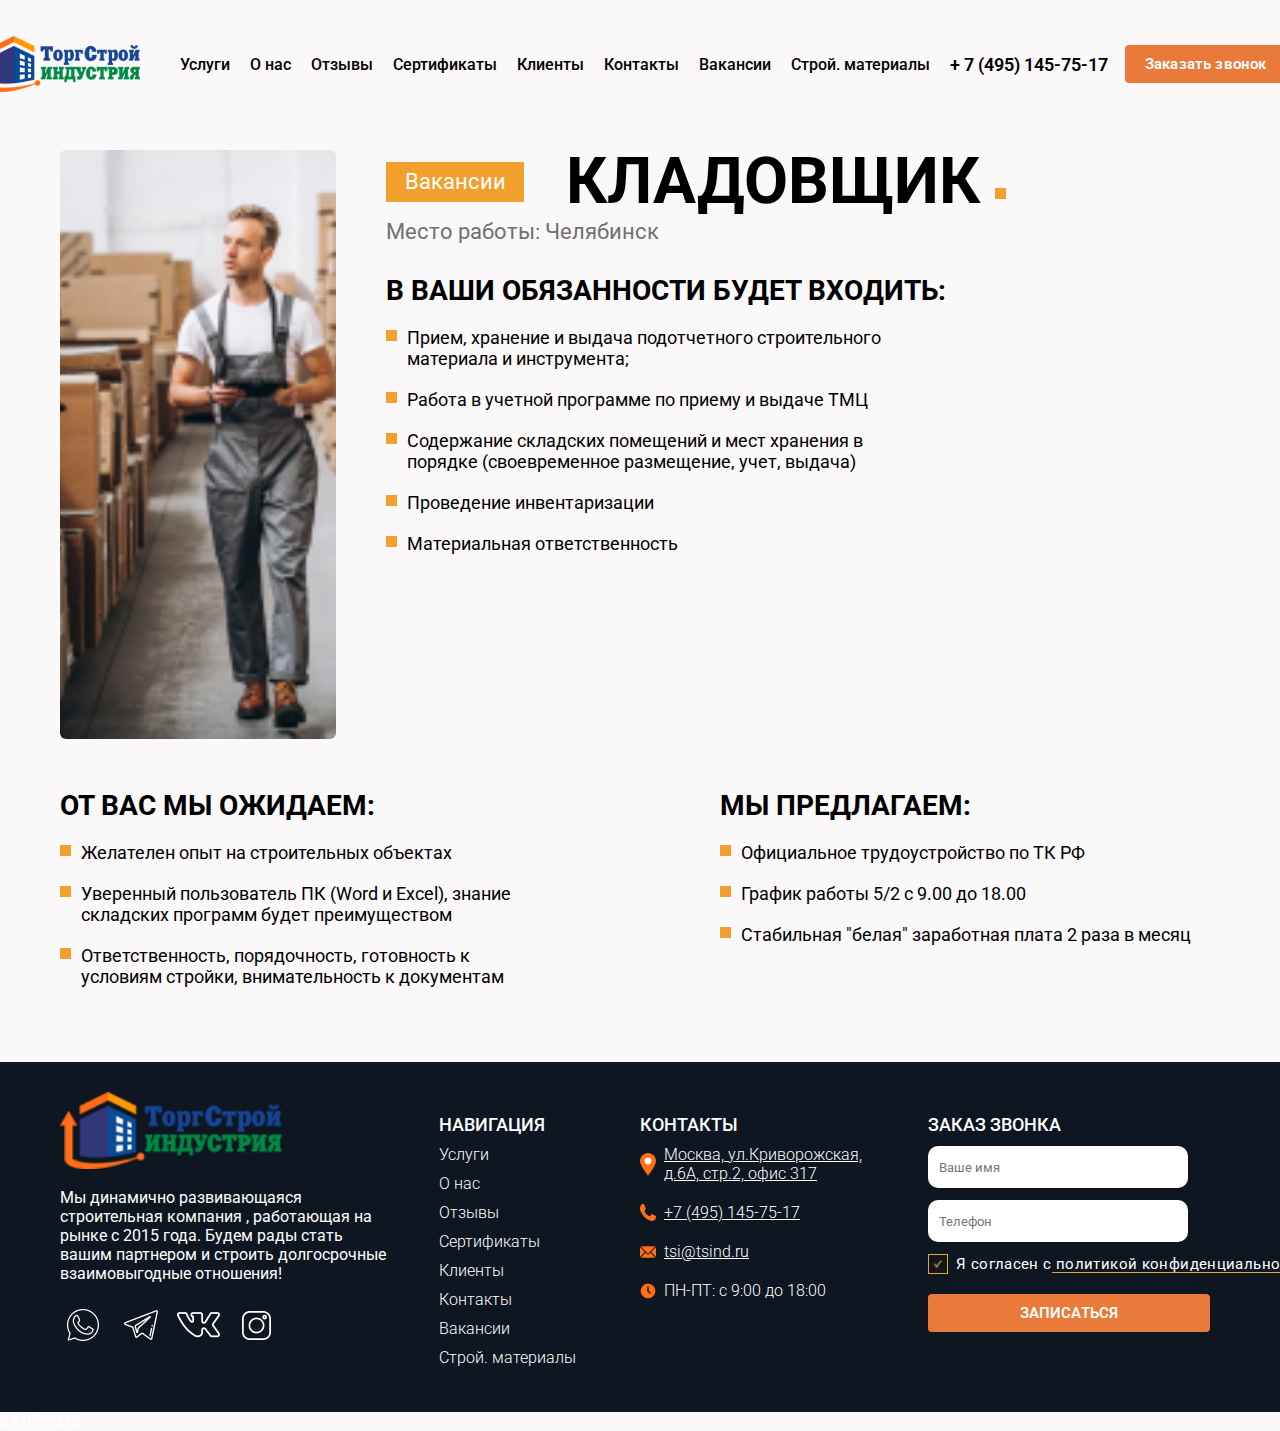
<file: job.html>
<!DOCTYPE html>
<html lang="ru">

<head>
    <meta charset="UTF-8">
    <meta http-equiv="X-UA-Compatible" content="IE=edge">
    <meta name="viewport" content="width=device-width, initial-scale=1.0">
    <title>Document</title>
    <link rel="stylesheet" href="./style/swiper-bundle.min.css">
    <link rel="stylesheet" href="./style/style.css">
</head>

<body class="white">

    <header>
        <div class="header-container">
            <a href="#" class="header__logo"><img src="./media/icons/logo.png" alt="" class="header__logo__img"></a>
            <ul class="header__list desk">
                <li class="header__list__item"><a href="">Услуги</a></li>
                <li class="header__list__item"><a href="">О нас</a></li>
                <li class="header__list__item"><a href="">Отзывы</a></li>
                <li class="header__list__item"><a href="">Сертификаты</a></li>
                <li class="header__list__item"><a href="">Клиенты</a></li>
                <li class="header__list__item"><a href="./contacts.html">Контакты</a></li>
                <li class="header__list__item"><a href="./ofer.html">Вакансии</a></li>
                <li class="header__list__item"><a href="">Строй. материалы</a></li>
            </ul>
            <a href="" class="header__telephone desk">+ 7 (495) 145-75-17</a>
            <button class="orangeBtn header__button desk">Заказать звонок</button>
            <div class="header__burger mob">
                <svg xmlns="http://www.w3.org/2000/svg" width="38" height="37" viewBox="0 0 38 37" fill="none">
                    <g filter="url(#filter0_d_1068_120)">
                        <rect x="4" width="30" height="30" rx="15" fill="black" fill-opacity="0.5"
                            shape-rendering="crispEdges" />
                    </g>
                    <line x1="11" y1="10.5" x2="27" y2="10.5" stroke="white" />
                    <line x1="11" y1="14.5" x2="27" y2="14.5" stroke="white" />
                    <line x1="11" y1="18.5" x2="27" y2="18.5" stroke="white" />
                    <defs>
                        <filter id="filter0_d_1068_120" x="0.948553" y="0" width="36.1029" height="36.1029"
                            filterUnits="userSpaceOnUse" color-interpolation-filters="sRGB">
                            <feFlood flood-opacity="0" result="BackgroundImageFix" />
                            <feColorMatrix in="SourceAlpha" type="matrix"
                                values="0 0 0 0 0 0 0 0 0 0 0 0 0 0 0 0 0 0 127 0" result="hardAlpha" />
                            <feOffset dy="3.05145" />
                            <feGaussianBlur stdDeviation="1.52572" />
                            <feComposite in2="hardAlpha" operator="out" />
                            <feColorMatrix type="matrix" values="0 0 0 0 0 0 0 0 0 0 0 0 0 0 0 0 0 0 0.25 0" />
                            <feBlend mode="normal" in2="BackgroundImageFix" result="effect1_dropShadow_1068_120" />
                            <feBlend mode="normal" in="SourceGraphic" in2="effect1_dropShadow_1068_120"
                                result="shape" />
                        </filter>
                    </defs>
                </svg>
            </div>
        </div>
    </header>
    <div class="header-menu mob">
        <img src="./media/icons/closeMobileMenu.svg" alt="" class="closeMomMenu">
        <div class="meader-menu__wraper">
            <img src="./media/icons/logo.png" alt="" class="header-menu__logo">
            <ul class="header-menu__list">
                <li class="header-menu__list__item"><a href="">Услуги</a></li>
                <li class="header-menu__list__item"><a href="">О нас</a></li>
                <li class="header-menu__list__item"><a href="">Отзывы</a></li>
                <li class="header-menu__list__item"><a href="">Сертификаты</a></li>
                <li class="header-menu__list__item"><a href="">Клиенты</a></li>
                <li class="header-menu__list__item"><a href="./contacts.html">Контакты</a></li>
                <li class="header-menu__list__item"><a href="./ofer.html">Вакансии</a></li>
                <li class="header-menu__list__item"><a href="">Строй. материалы</a></li>
            </ul>
            <p class="header-menu__phone">+7 (495) 145-75-17</p>
            <div class="orangeBtn header-menu__btn">Заказать звонок</div>
        </div>
    </div>

    <main>
        <section class="jobtop">
            <div class="container">
                <div class="jobtob__wraper">
                    <div class="jobtop-vak mob">
                        <div class="jobtop-vak__text">Вакансии</div>
                        <p class="job-vak__dol">Кладовщик</p>
                        <p class="jotop__place">Место работы: Челябинск</p>
                    </div>
                    <img src="./media/job/bg.png" alt="" class="jobtop-bg">
                    <div class="jobtop-info">
                        <div class="jobtop-vak desk">
                            <div class="jobtop-vak__text">Вакансии</div>
                            <p class="job-vak__dol">Кладовщик</p>
                        </div>
                        <p class="jotop__place desk">Место работы: Челябинск</p>
                        <p class="jobtop__obyaz">В Ваши обязанности будет входить:</p>
                        <ul class="jobtop__list">
                            <li class="jobtop__list__item">Прием, хранение и выдача <br class="mob"> подотчетного строительного <br > материала
                                и инструмента;</li>
                            <li class="jobtop__list__item">Работа в учетной программе <br class="mob"> по приему и выдаче ТМЦ</li>
                            <li class="jobtop__list__item">Содержание складских  <br class="mob">помещений и мест хранения в <br> порядке
                                (своевременное  <br class="mob">размещение, учет, выдача)</li>
                            <li class="jobtop__list__item">Проведение инвентаризации</li>
                            <li class="jobtop__list__item">Материальная ответственность</li>
                        </ul>
                    </div>
                </div>
            </div>
        </section>
        <section class="jobbtm">
            <div class="container">
                <div class="jobbtm__ojidanie">
                    <p class="jobbtm__ojidanie__heading">От Вас мы ожидаем:</p>
                    <ul class="jobbtm__ojidanie__list">
                        <li class="jobbtm__ojidanie__list__item">Желателен опыт на <br class="mob"> строительных объектах</li>
                        <li class="jobbtm__ojidanie__list__item">Уверенный пользователь ПК <br class="mob"> (Word и Excel), знание
                            складских <br class="mob"> программ будет преимуществом</li>
                        <li class="jobbtm__ojidanie__list__item">Ответственность, порядочность, <br class="mob"> готовность к условиям
                            стройки, <br class="mob"> внимательность к документам</li>
                    </ul>
                </div>
                <div class="jobbtm__ofer">
                    <p class="jobbtm__ofer__heading">Мы предлагаем:</p>
                    <ul class="jobbtm__ofer__list">
                        <li class="jobbtm__ofer__list__item">Официальное <br class="mob"> трудоустройство по ТК РФ</li>
                        <li class="jobbtm__ofer__list__item">График работы 5/2 с 9.00 до 18.00</li>
                        <li class="jobbtm__ofer__list__item">Стабильная "белая" заработная <br class="mob"> плата 2 раза в месяц</li>
                    </ul>
                </div>
            </div>
        </section>
    </main>

    <footer>
        <div class="container">
            <div class="footer__textr">
                <img src="./media/icons/logo.png" alt="" class="footer__text__logo">
                <p class="footer__text__text">Мы динамично развивающаяся строительная компания , работающая на рынке с
                    2015 года. Будем рады стать вашим партнером и строить долгосрочные взаимовыгодные отношения!</p>
                <div class="footer__text__seti">
                    <a href="" class="mainBlock__seti"><img src="./media/icons/watsapp.png" alt=""
                            class="mainBlock__seti__img"></a>
                    <a href="" class="mainBlock__seti"><img src="./media/icons/telegram.png" alt=""
                            class="mainBlock__seti__img"></a>
                    <a href="" class="mainBlock__seti"><img src="./media/icons/vk.png" alt=""
                            class="mainBlock__seti__img"></a>
                    <a href="" class="mainBlock__seti"><img src="./media/icons/instagram.png" alt=""
                            class="mainBlock__seti__img"></a>
                </div>
            </div>
            <div class="footer__nav">
                <p class="footer__nav__heading">НАВИГАЦИЯ</p>
                <ul class="footer__nav__list">
                    <li class="footer__nav__list__item">Услуги</li>
                    <li class="footer__nav__list__item">О нас</li>
                    <li class="footer__nav__list__item">Отзывы</li>
                    <li class="footer__nav__list__item">Сертификаты</li>
                    <li class="footer__nav__list__item">Клиенты</li>
                    <li class="footer__nav__list__item">Контакты</li>
                    <li class="footer__nav__list__item">Вакансии</li>
                    <li class="footer__nav__list__item">Строй. материалы</li>
                </ul>
            </div>
            <div class="footer__contacts">
                <p class="footer__contacts__heading">КОНТАКТЫ</p>
                <ul class="footer__contacts__list">
                    <li class="footer__contacts__list__item"><img src="./media/icons/location.svg" alt=""
                            class="footer__contacts__list__img">
                        <p class="footer__contacts__list__item__text">Москва, ул.Криворожская, д.6А, стр.2, офис 317</p>
                    </li>
                    <li class="footer__contacts__list__item"><img src="./media/icons/phone.svg" alt=""
                            class="footer__contacts__list__img">
                        <p class="footer__contacts__list__item__text">+7 (495) 145-75-17</p>
                    </li>
                    <li class="footer__contacts__list__item"><img src="./media/icons/mail.png" alt=""
                            class="footer__contacts__list__img">
                        <p class="footer__contacts__list__item__text">tsi@tsind.ru</p>
                    </li>
                    <li class="footer__contacts__list__item"><img src="./media/icons/clock.png" alt=""
                            class="footer__contacts__list__img">
                        <p class="footer__contacts__list__item__text">ПН-ПТ: с 9:00 до 18:00</p>
                    </li>
                </ul>
            </div>
            <div class="footer__form">
                <p class="footer__form__heading">ЗАКАЗ ЗВОНКА</p>
                <div class="footer__form__form">
                    <input type="text" class="footer__form__inp" placeholder="Ваше имя">
                    <input type="text" class="footer__form__inp" placeholder="Телефон">
                    <div class="politycInp">
                        <input type="checkbox" id="formPolityc1" class="politycCheckbox pol1" checked>
                        <label for="formPolityc1" class="politycVisual polvis1"><img src="./media/icons/goldYes.svg"
                                alt="" class="politycVisual__img polImg1"></label>
                        <label for="formPolityc1" class="politycText poltext1">Я согласен с политикой
                            конфиденциальности</label>
                    </div>
                    <button class="orangeBtn footer__form__btn">ЗАПИСАТЬСЯ</button>
                </div>
            </div>
        </div>
    </footer>


    <script src="js/swiper-bundle.min.js"></script>
    <script src="js/app.js"></script>
</body>

</html>
</file>
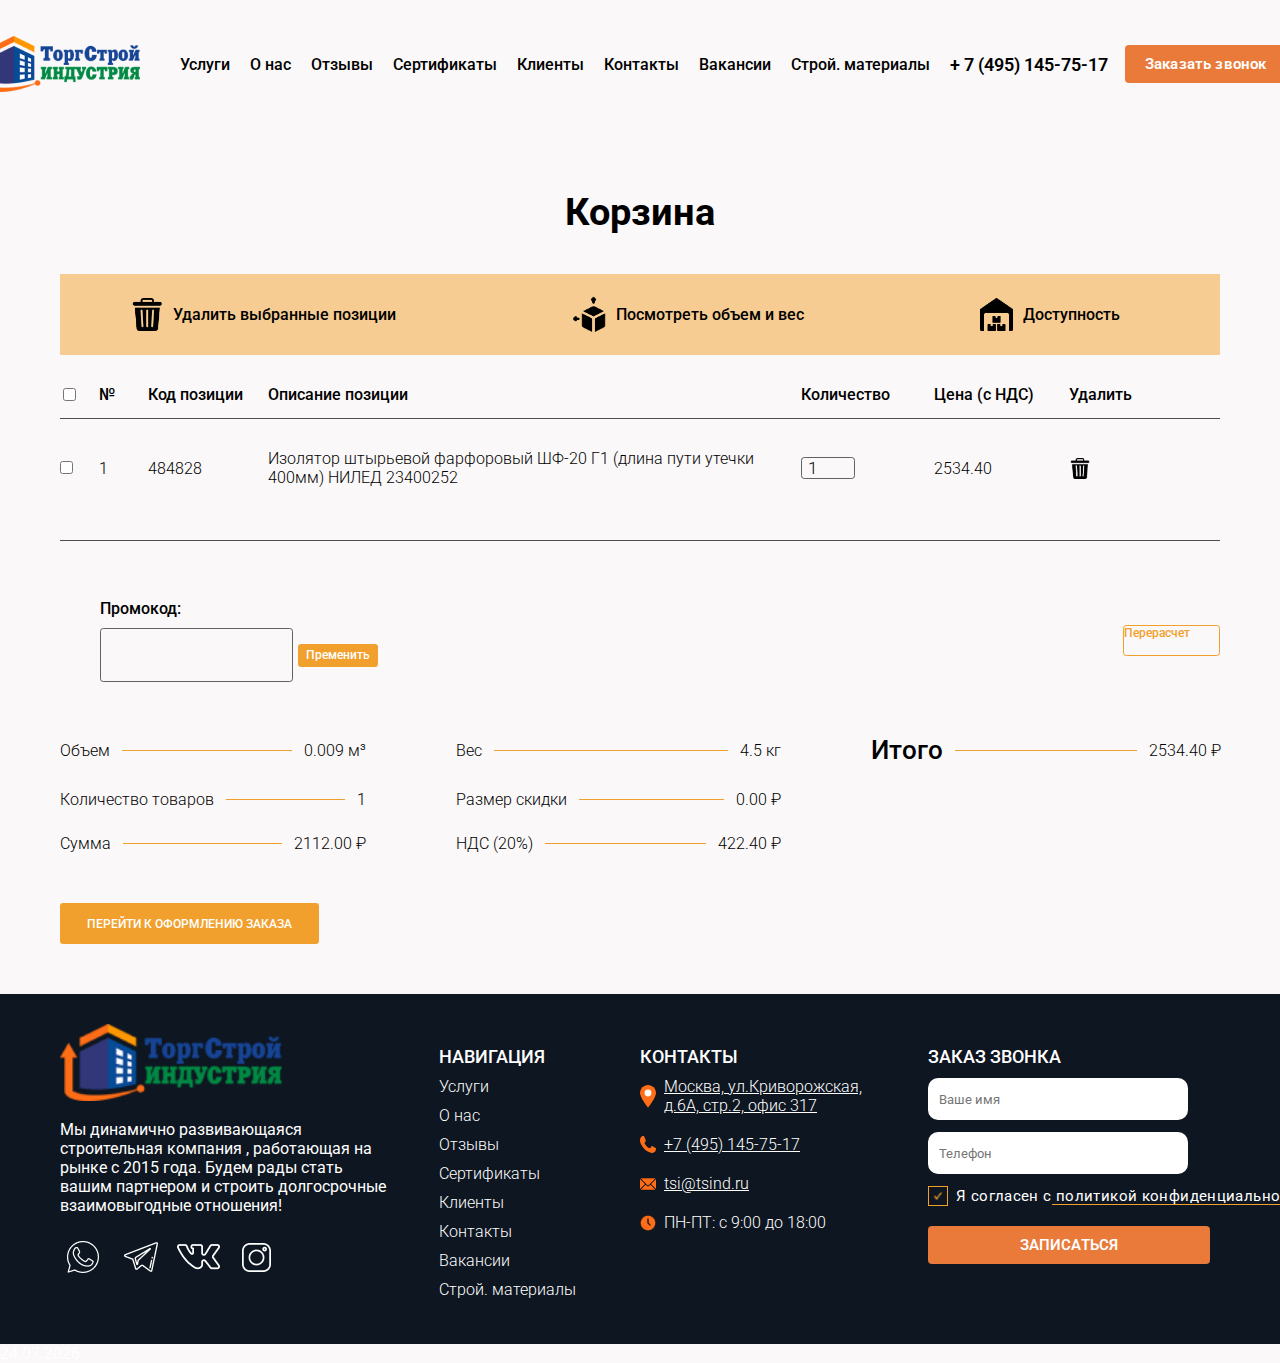
<file: korzina.html>
<!DOCTYPE html>
<html lang="ru">

<head>
    <meta charset="UTF-8">
    <meta http-equiv="X-UA-Compatible" content="IE=edge">
    <meta name="viewport" content="width=device-width, initial-scale=1.0">
    <title>Document</title>
    <link rel="stylesheet" href="./style/swiper-bundle.min.css">
    <link rel="stylesheet" href="./style/style.css">
</head>

<body class="white">

    <header>
        <div class="header-container">
            <a href="#" class="header__logo"><img src="./media/icons/logo.png" alt="" class="header__logo__img"></a>
            <ul class="header__list desk">
                <li class="header__list__item"><a href="">Услуги</a></li>
                <li class="header__list__item"><a href="">О нас</a></li>
                <li class="header__list__item"><a href="">Отзывы</a></li>
                <li class="header__list__item"><a href="">Сертификаты</a></li>
                <li class="header__list__item"><a href="">Клиенты</a></li>
                <li class="header__list__item"><a href="./contacts.html">Контакты</a></li>
                <li class="header__list__item"><a href="./ofer.html">Вакансии</a></li>
                <li class="header__list__item"><a href="">Строй. материалы</a></li>
            </ul>
            <a href="" class="header__telephone desk">+ 7 (495) 145-75-17</a>
            <button class="orangeBtn header__button desk">Заказать звонок</button>
            <div class="header__burger mob">
                <svg xmlns="http://www.w3.org/2000/svg" width="38" height="37" viewBox="0 0 38 37" fill="none">
                    <g filter="url(#filter0_d_1068_120)">
                        <rect x="4" width="30" height="30" rx="15" fill="black" fill-opacity="0.5"
                            shape-rendering="crispEdges" />
                    </g>
                    <line x1="11" y1="10.5" x2="27" y2="10.5" stroke="white" />
                    <line x1="11" y1="14.5" x2="27" y2="14.5" stroke="white" />
                    <line x1="11" y1="18.5" x2="27" y2="18.5" stroke="white" />
                    <defs>
                        <filter id="filter0_d_1068_120" x="0.948553" y="0" width="36.1029" height="36.1029"
                            filterUnits="userSpaceOnUse" color-interpolation-filters="sRGB">
                            <feFlood flood-opacity="0" result="BackgroundImageFix" />
                            <feColorMatrix in="SourceAlpha" type="matrix"
                                values="0 0 0 0 0 0 0 0 0 0 0 0 0 0 0 0 0 0 127 0" result="hardAlpha" />
                            <feOffset dy="3.05145" />
                            <feGaussianBlur stdDeviation="1.52572" />
                            <feComposite in2="hardAlpha" operator="out" />
                            <feColorMatrix type="matrix" values="0 0 0 0 0 0 0 0 0 0 0 0 0 0 0 0 0 0 0.25 0" />
                            <feBlend mode="normal" in2="BackgroundImageFix" result="effect1_dropShadow_1068_120" />
                            <feBlend mode="normal" in="SourceGraphic" in2="effect1_dropShadow_1068_120"
                                result="shape" />
                        </filter>
                    </defs>
                </svg>
            </div>
        </div>
    </header>
    <div class="header-menu mob">
        <img src="./media/icons/closeMobileMenu.svg" alt="" class="closeMomMenu">
        <div class="meader-menu__wraper">
            <img src="./media/icons/logo.png" alt="" class="header-menu__logo">
            <ul class="header-menu__list">
                <li class="header-menu__list__item"><a href="">Услуги</a></li>
                <li class="header-menu__list__item"><a href="">О нас</a></li>
                <li class="header-menu__list__item"><a href="">Отзывы</a></li>
                <li class="header-menu__list__item"><a href="">Сертификаты</a></li>
                <li class="header-menu__list__item"><a href="">Клиенты</a></li>
                <li class="header-menu__list__item"><a href="./contacts.html">Контакты</a></li>
                <li class="header-menu__list__item"><a href="./ofer.html">Вакансии</a></li>
                <li class="header-menu__list__item"><a href="">Строй. материалы</a></li>
            </ul>
            <p class="header-menu__phone">+7 (495) 145-75-17</p>
            <div class="orangeBtn header-menu__btn">Заказать звонок</div>
        </div>
    </div>

    <main>
        <section class="korzina__heading">
            <div class="container">
                <p class="korzina__heading__text">Корзина</p>
            </div>
        </section>
        <section class="korzina__selection">
            <div class="container">
                <div class="korzina-section__top">
                    <div class="korzina-section__top__item">
                        <img src="./media/icons/delete.png" alt="" class="korzina-section__top__item__img">
                        <p class="korzina-section__top__item__text">Удалить выбранные позиции</p>
                    </div>
                    <div class="korzina-section__top__item">
                        <img src="./media/icons/obemVes.png" alt="" class="korzina-section__top__item__img">
                        <p class="korzina-section__top__item__text">Посмотреть объем и вес</p>
                    </div>
                    <div class="korzina-section__top__item">
                        <img src="./media/icons/dostypnost.png" alt="" class="korzina-section__top__item__img">
                        <p class="korzina-section__top__item__text">Доступность</p>
                    </div>
                </div>
            </div>
        </section>
        <section class="korzina_table__block">
            <div class="container">
                <div class="korzina-table desk">
                    <input type="checkbox" name="tovar" id="" class="korzina-table__item checkbox">
                    <p class="korzina-table__item text top">№</p>
                    <p class="korzina-table__item text top">Код позиции</p>
                    <p class="korzina-table__item text top">Описание позиции</p>
                    <p class="korzina-table__item text top">Количество</p>
                    <p class="korzina-table__item text top">Цена (с НДС)</p>
                    <p class="korzina-table__item text top">Удалить</p>
                </div>
                <div class="korzina-table">
                    <div class="tovar-num tovar-mob-item top">
                        <div class="tovar-select-mob">
                            <input type="checkbox" name="tovar" id="" class="korzina-table__item checkbox">
                            <p class="mob tovar-heading">Выбрать</p>
                        </div>
                        <img src="./media/icons/delete.png" alt="" class="korzina-table__item delete mob">
                    </div>
                    <div class="tovar-num tovar-mob-item">
                        <p class="mob tovar-heading">№</p>
                        <p class="mob tovar-line">...............</p>
                        <p class="korzina-table__item text ">1</p>
                    </div>
                    <div class="tovar-code tovar-mob-item">
                        <p class="mob tovar-heading">Код позиции</p>
                        <p class="mob tovar-line">...............</p>
                        <p class="korzina-table__item text ">484828</p>
                    </div>
                    <div class="tovar-desc tovar-mob-item">
                        <p class="mob tovar-heading">Описание позиции</p>
                        <p class="mob tovar-line">...............</p>
                        <p class="korzina-table__item text ">Изолятор штырьевой фарфоровый ШФ-20 Г1 (длина пути утечки 400мм) НИЛЕД 23400252</p>
                    </div>
                    <div class="tovar-desc tovar-mob-item mob">
                        <p class="mob tovar-heading">Единица  измерения</p>
                        <p class="mob tovar-line">...............</p>
                        <p class="korzina-table__item text ">Штука</p>
                    </div>
                    <div class="tovar-kol-vo tovar-mob-item">
                        <p class="mob tovar-heading">Количество</p>
                        <p class="mob tovar-line">...............</p>
                        <input type="number" class="korzina-table__item number" min="1" value="1">
                    </div>
                    <div class="tovar-price tovar-mob-item">
                        <p class="mob tovar-heading ">Цена (с НДС) </p>
                        <p class="mob tovar-line">...............</p>
                        <p class="korzina-table__item text ">2534.40</p>
                    </div>
                    <div class="tovar-summ tovar-mob-item desk">
                        <img src="./media/icons/delete.png" alt="" class="korzina-table__item delete">
                    </div>
                </div>
            </div>
        </section>
        <section class="mob mob-obem">
            <div class="container">
                <div class="obem-item">
                    <p class="obem-heading">Длина:</p>
                    <p class="obem-text">0.41м</p>
                </div>
                <div class="obem-item">
                    <p class="obem-heading">Ширина:</p>
                    <p class="obem-text">0.41м</p>
                </div>
                <div class="obem-item">
                    <p class="obem-heading">Выоста:</p>
                    <p class="obem-text">0.41м</p>
                </div>
                <div class="obem-item">
                    <p class="obem-heading">Объем:</p>
                    <p class="obem-text">0.41м</p>
                </div>
                <div class="obem-item">
                    <p class="obem-heading">Вес:</p>
                    <p class="obem-text">0.41м</p>
                </div>
            </div>
        </section>
        <section class="mob mob-dostup">
            <div class="container">
                <div class="dostup-item">
                    <p class="dostup-heading">Для выбранного адреса</p>
                </div>
                <div class="dostup-item">
                    <p class="dostup-heading">Склад:</p>
                </div>
                <div class="dostup-item">
                    <p class="dostup-heading">Доступность:</p>
                </div>
            </div>
        </section>
        <section class="korzina-promokod">
            <div class="container">
                <div class="promokob-inp">
                    <p class="promokod-inp__name">Промокод:</p>
                    <div class="promokod-premenit">
                        <input type="text" name="promokod" id="" class="promokod-inp__input">
                        <button class="promokod-primenit-button">Пременить</button>
                    </div>
                </div>
                <button class="promokod-pererascher desk">Перерасчет</button>
            </div>
        </section>
        <section class="korzina__info">
            <div class="container">
                <div class="korzina__info__item">
                    <p class="korzina__info__item__name">Объем</p>
                    <div class="korzina__info__item__line"></div>
                    <p class="korzina__info__item__value">0.009 м³</p>
                </div>
                <div class="korzina__info__item">
                    <p class="korzina__info__item__name">Вес</p>
                    <div class="korzina__info__item__line"></div>
                    <p class="korzina__info__item__value">4.5 кг</p>
                </div>
                <div class="korzina__info__item">
                    <p class="korzina__info__item__name itogo">Итого</p>
                    <div class="korzina__info__item__line"></div>
                    <p class="korzina__info__item__value">2534.40 ₽</p>
                </div>
                <div class="korzina__info__item">
                    <p class="korzina__info__item__name">Количество товаров</p>
                    <div class="korzina__info__item__line"></div>
                    <p class="korzina__info__item__value">1</p>
                </div>
                <div class="korzina__info__item">
                    <p class="korzina__info__item__name">Размер скидки</p>
                    <div class="korzina__info__item__line"></div>
                    <p class="korzina__info__item__value">0.00 ₽</p>
                </div>
                <div class="empty-grid"></div>
                <div class="korzina__info__item">
                    <p class="korzina__info__item__name">Сумма</p>
                    <div class="korzina__info__item__line"></div>
                    <p class="korzina__info__item__value">2112.00 ₽</p>
                </div>
                <div class="korzina__info__item">
                    <p class="korzina__info__item__name">НДС (20%)
                    </p>
                    <div class="korzina__info__item__line"></div>
                    <p class="korzina__info__item__value">422.40 ₽</p>
                </div>
            </div>
        </section>
        <section class="korzina__button">
            <div class="container">
                <button class="promokod-pererascher mob">Перерасчет</button>
                <button class="korzina-add-zakaz">Перейти к оформлению заказа</button>
            </div>
        </section>
    </main>


    <footer>
        <div class="container">
            <div class="footer__textr">
                <img src="./media/icons/logo.png" alt="" class="footer__text__logo">
                <p class="footer__text__text">Мы динамично развивающаяся строительная компания , работающая на рынке с
                    2015 года. Будем рады стать вашим партнером и строить долгосрочные взаимовыгодные отношения!</p>
                <div class="footer__text__seti">
                    <a href="" class="mainBlock__seti"><img src="./media/icons/watsapp.png" alt=""
                            class="mainBlock__seti__img"></a>
                    <a href="" class="mainBlock__seti"><img src="./media/icons/telegram.png" alt=""
                            class="mainBlock__seti__img"></a>
                    <a href="" class="mainBlock__seti"><img src="./media/icons/vk.png" alt=""
                            class="mainBlock__seti__img"></a>
                    <a href="" class="mainBlock__seti"><img src="./media/icons/instagram.png" alt=""
                            class="mainBlock__seti__img"></a>
                </div>
            </div>
            <div class="footer__nav">
                <p class="footer__nav__heading">НАВИГАЦИЯ</p>
                <ul class="footer__nav__list">
                    <li class="footer__nav__list__item">Услуги</li>
                    <li class="footer__nav__list__item">О нас</li>
                    <li class="footer__nav__list__item">Отзывы</li>
                    <li class="footer__nav__list__item">Сертификаты</li>
                    <li class="footer__nav__list__item">Клиенты</li>
                    <li class="footer__nav__list__item">Контакты</li>
                    <li class="footer__nav__list__item">Вакансии</li>
                    <li class="footer__nav__list__item">Строй. материалы</li>
                </ul>
            </div>
            <div class="footer__contacts">
                <p class="footer__contacts__heading">КОНТАКТЫ</p>
                <ul class="footer__contacts__list">
                    <li class="footer__contacts__list__item"><img src="./media/icons/location.svg" alt=""
                            class="footer__contacts__list__img">
                        <p class="footer__contacts__list__item__text">Москва, ул.Криворожская, д.6А, стр.2, офис 317</p>
                    </li>
                    <li class="footer__contacts__list__item"><img src="./media/icons/phone.svg" alt=""
                            class="footer__contacts__list__img">
                        <p class="footer__contacts__list__item__text">+7 (495) 145-75-17</p>
                    </li>
                    <li class="footer__contacts__list__item"><img src="./media/icons/mail.png" alt=""
                            class="footer__contacts__list__img">
                        <p class="footer__contacts__list__item__text">tsi@tsind.ru</p>
                    </li>
                    <li class="footer__contacts__list__item"><img src="./media/icons/clock.png" alt=""
                            class="footer__contacts__list__img">
                        <p class="footer__contacts__list__item__text">ПН-ПТ: с 9:00 до 18:00</p>
                    </li>
                </ul>
            </div>
            <div class="footer__form">
                <p class="footer__form__heading">ЗАКАЗ ЗВОНКА</p>
                <div class="footer__form__form">
                    <input type="text" class="footer__form__inp" placeholder="Ваше имя">
                    <input type="text" class="footer__form__inp" placeholder="Телефон">
                    <div class="politycInp">
                        <input type="checkbox" id="formPolityc1" class="politycCheckbox pol1" checked>
                        <label for="formPolityc1" class="politycVisual polvis1"><img src="./media/icons/goldYes.svg"
                                alt="" class="politycVisual__img polImg1"></label>
                        <label for="formPolityc1" class="politycText poltext1">Я согласен с политикой
                            конфиденциальности</label>
                    </div>
                    <button class="orangeBtn footer__form__btn">ЗАПИСАТЬСЯ</button>
                </div>
            </div>
        </div>
    </footer>


    <script src="js/swiper-bundle.min.js"></script>
    <script src="js/app.js"></script>
</body>

</html>
</file>
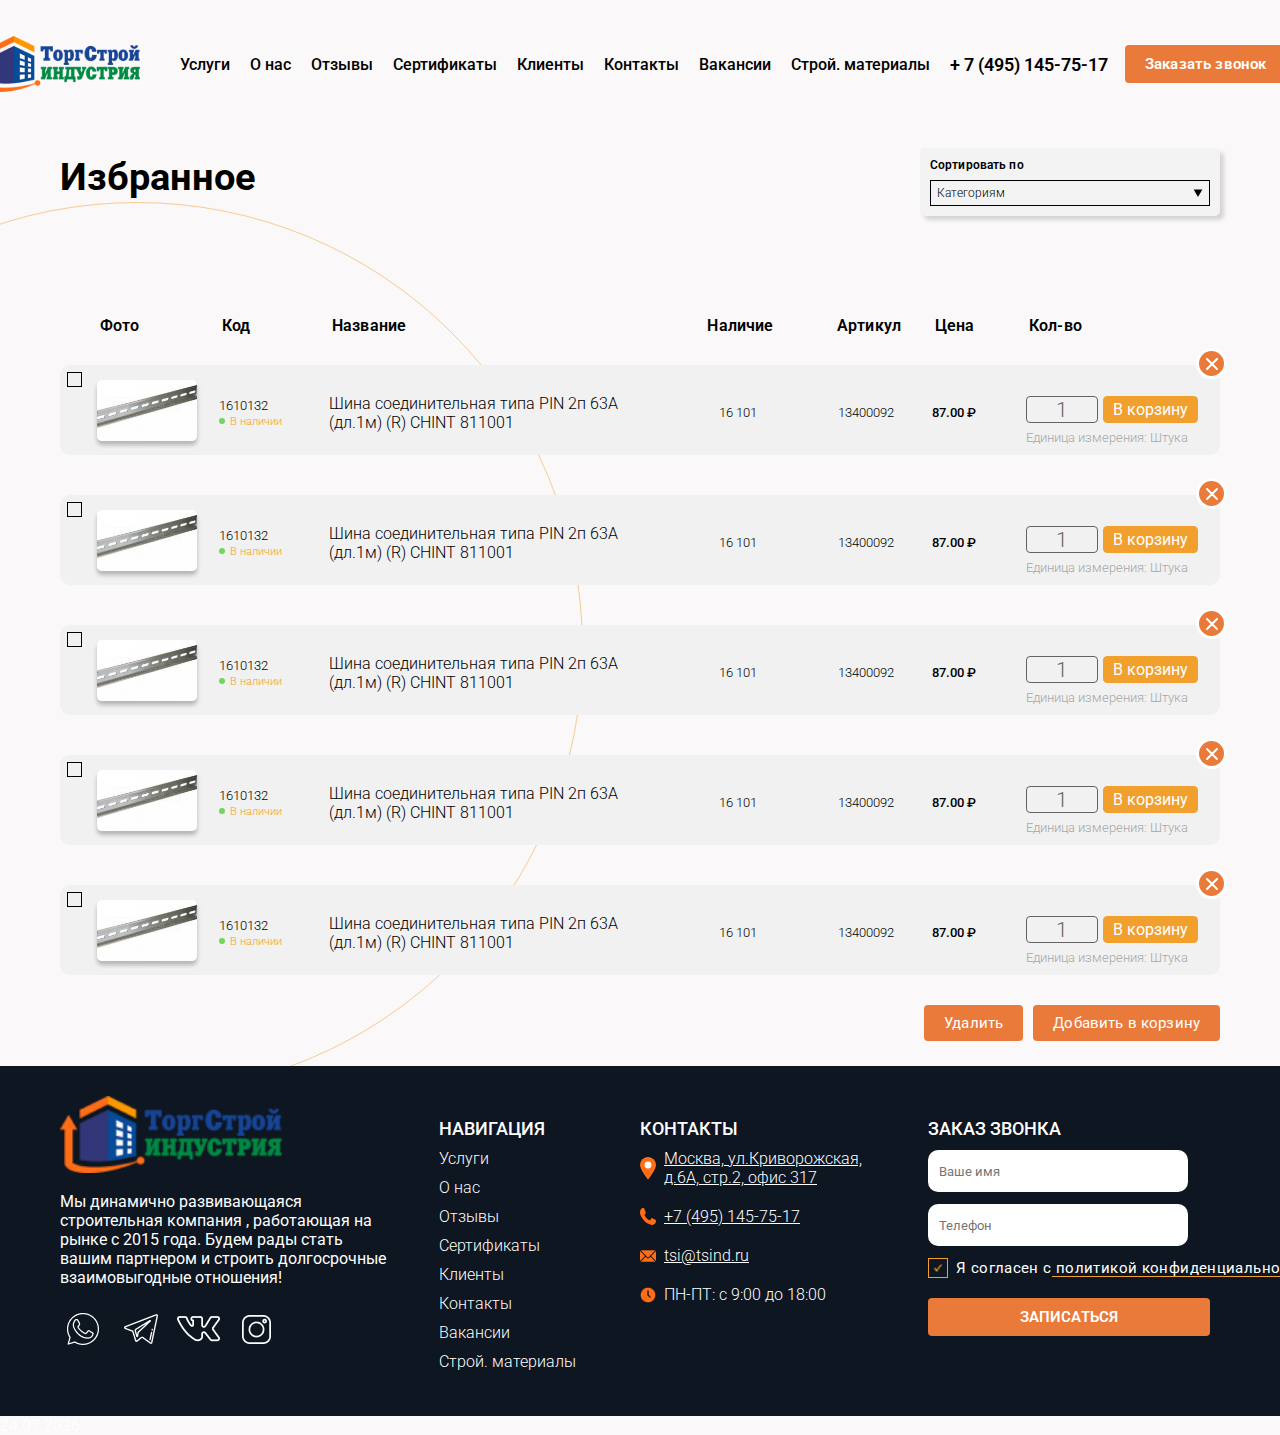
<file: new-izbrannoe.html>
<!DOCTYPE html>
<html lang="ru">

<head>
    <meta charset="UTF-8">
    <meta http-equiv="X-UA-Compatible" content="IE=edge">
    <meta name="viewport" content="width=device-width, initial-scale=1.0">
    <title>Избранное</title>
    <link rel="stylesheet" href="./style/swiper-bundle.min.css">
    <link rel="stylesheet" href="./style/style.css">
</head>

<body class="white">

    <header>
        <div class="header-container">
            <a href="#" class="header__logo"><img src="./media/icons/logo.png" alt="" class="header__logo__img"></a>
            <ul class="header__list desk">
                <li class="header__list__item"><a href="">Услуги</a></li>
                <li class="header__list__item"><a href="">О нас</a></li>
                <li class="header__list__item"><a href="">Отзывы</a></li>
                <li class="header__list__item"><a href="">Сертификаты</a></li>
                <li class="header__list__item"><a href="">Клиенты</a></li>
                <li class="header__list__item"><a href="./contacts.html">Контакты</a></li>
                <li class="header__list__item"><a href="./ofer.html">Вакансии</a></li>
                <li class="header__list__item"><a href="">Строй. материалы</a></li>
            </ul>
            <a href="" class="header__telephone desk">+ 7 (495) 145-75-17</a>
            <button class="orangeBtn header__button desk">Заказать звонок</button>
            <div class="header__burger mob">
                <svg xmlns="http://www.w3.org/2000/svg" width="38" height="37" viewBox="0 0 38 37" fill="none">
                    <g filter="url(#filter0_d_1068_120)">
                        <rect x="4" width="30" height="30" rx="15" fill="black" fill-opacity="0.5"
                            shape-rendering="crispEdges" />
                    </g>
                    <line x1="11" y1="10.5" x2="27" y2="10.5" stroke="white" />
                    <line x1="11" y1="14.5" x2="27" y2="14.5" stroke="white" />
                    <line x1="11" y1="18.5" x2="27" y2="18.5" stroke="white" />
                    <defs>
                        <filter id="filter0_d_1068_120" x="0.948553" y="0" width="36.1029" height="36.1029"
                            filterUnits="userSpaceOnUse" color-interpolation-filters="sRGB">
                            <feFlood flood-opacity="0" result="BackgroundImageFix" />
                            <feColorMatrix in="SourceAlpha" type="matrix"
                                values="0 0 0 0 0 0 0 0 0 0 0 0 0 0 0 0 0 0 127 0" result="hardAlpha" />
                            <feOffset dy="3.05145" />
                            <feGaussianBlur stdDeviation="1.52572" />
                            <feComposite in2="hardAlpha" operator="out" />
                            <feColorMatrix type="matrix" values="0 0 0 0 0 0 0 0 0 0 0 0 0 0 0 0 0 0 0.25 0" />
                            <feBlend mode="normal" in2="BackgroundImageFix" result="effect1_dropShadow_1068_120" />
                            <feBlend mode="normal" in="SourceGraphic" in2="effect1_dropShadow_1068_120"
                                result="shape" />
                        </filter>
                    </defs>
                </svg>
            </div>
        </div>
    </header>
    <div class="header-menu mob">
        <img src="./media/icons/closeMobileMenu.svg" alt="" class="closeMomMenu">
        <div class="meader-menu__wraper">
            <img src="./media/icons/logo.png" alt="" class="header-menu__logo">
            <ul class="header-menu__list">
                <li class="header-menu__list__item"><a href="">Услуги</a></li>
                <li class="header-menu__list__item"><a href="">О нас</a></li>
                <li class="header-menu__list__item"><a href="">Отзывы</a></li>
                <li class="header-menu__list__item"><a href="">Сертификаты</a></li>
                <li class="header-menu__list__item"><a href="">Клиенты</a></li>
                <li class="header-menu__list__item"><a href="./contacts.html">Контакты</a></li>
                <li class="header-menu__list__item"><a href="./ofer.html">Вакансии</a></li>
                <li class="header-menu__list__item"><a href="">Строй. материалы</a></li>
            </ul>
            <p class="header-menu__phone">+7 (495) 145-75-17</p>
            <div class="orangeBtn header-menu__btn">Заказать звонок</div>
        </div>
    </div>

    <main>
        <section class="izbrannoeHeading">
            <div class="container">
                <p class="izbrannoeHeading-text">Избранное</p>
                <div class="izbrannoeHeading-sort-block">
                    <p class="izbrannoeHEading-sort-block-text">Сортировать по</p>
                    <div class="izbrannoe-sort-block">
                        <p class="sort-block-text">Категориям</p>
                        <svg xmlns="http://www.w3.org/2000/svg" class="sort-block-treug" viewBox="0 0 10 8" fill="none">
                            <path d="M5 8L0.669873 0.5L9.33013 0.500001L5 8Z" fill="black"/>
                        </svg>
                    </div>
                    <div class="izb-kategories">
                        <label class="izb-kategories-item">
                            <input type="checkbox" class="izb-categories-checkbox">
                            <div class="categories-item-visual-block">
                                <div class="categories-visual">
                                    <svg xmlns="http://www.w3.org/2000/svg" class="categories-visual-svg" viewBox="0 0 8 8" fill="none">
                                        <path d="M1 4.6L3.4 7L7 1" stroke="#F1A02D" stroke-width="0.5"/>
                                    </svg>
                                </div>
                                <p class="categories-text">Высоковольтное и щитовое оборудование</p>
                            </div>
                        </label>
                        <label class="izb-kategories-item">
                            <input type="checkbox" class="izb-categories-checkbox">
                            <div class="categories-item-visual-block">
                                <div class="categories-visual">
                                    <svg xmlns="http://www.w3.org/2000/svg" class="categories-visual-svg" viewBox="0 0 8 8" fill="none">
                                        <path d="M1 4.6L3.4 7L7 1" stroke="#F1A02D" stroke-width="0.5"/>
                                    </svg>
                                </div>
                                <p class="categories-text">Генераторы электроэнергии и элементы питания</p>
                            </div>
                        </label>
                        <label class="izb-kategories-item">
                            <input type="checkbox" class="izb-categories-checkbox">
                            <div class="categories-item-visual-block">
                                <div class="categories-visual">
                                    <svg xmlns="http://www.w3.org/2000/svg" class="categories-visual-svg" viewBox="0 0 8 8" fill="none">
                                        <path d="M1 4.6L3.4 7L7 1" stroke="#F1A02D" stroke-width="0.5"/>
                                    </svg>
                                </div>
                                <p class="categories-text">Изделия для электромонтажа</p>
                            </div>
                        </label>
                        <label class="izb-kategories-item">
                            <input type="checkbox" class="izb-categories-checkbox">
                            <div class="categories-item-visual-block">
                                <div class="categories-visual">
                                    <svg xmlns="http://www.w3.org/2000/svg" class="categories-visual-svg" viewBox="0 0 8 8" fill="none">
                                        <path d="M1 4.6L3.4 7L7 1" stroke="#F1A02D" stroke-width="0.5"/>
                                    </svg>
                                </div>
                                <p class="categories-text">Инструменты, техника</p>
                            </div>
                        </label>
                        <label class="izb-kategories-item">
                            <input type="checkbox" class="izb-categories-checkbox">
                            <div class="categories-item-visual-block">
                                <div class="categories-visual">
                                    <svg xmlns="http://www.w3.org/2000/svg" class="categories-visual-svg" viewBox="0 0 8 8" fill="none">
                                        <path d="M1 4.6L3.4 7L7 1" stroke="#F1A02D" stroke-width="0.5"/>
                                    </svg>
                                </div>
                                <p class="categories-text">Высоковольтное и щитовое оборудование</p>
                            </div>
                        </label>
                        <label class="izb-kategories-item">
                            <input type="checkbox" class="izb-categories-checkbox">
                            <div class="categories-item-visual-block">
                                <div class="categories-visual">
                                    <svg xmlns="http://www.w3.org/2000/svg" class="categories-visual-svg" viewBox="0 0 8 8" fill="none">
                                        <path d="M1 4.6L3.4 7L7 1" stroke="#F1A02D" stroke-width="0.5"/>
                                    </svg>
                                </div>
                                <p class="categories-text">Генераторы электроэнергии и элементы питания</p>
                            </div>
                        </label>
                        <label class="izb-kategories-item">
                            <input type="checkbox" class="izb-categories-checkbox">
                            <div class="categories-item-visual-block">
                                <div class="categories-visual">
                                    <svg xmlns="http://www.w3.org/2000/svg" class="categories-visual-svg" viewBox="0 0 8 8" fill="none">
                                        <path d="M1 4.6L3.4 7L7 1" stroke="#F1A02D" stroke-width="0.5"/>
                                    </svg>
                                </div>
                                <p class="categories-text">Изделия для электромонтажа</p>
                            </div>
                        </label>
                        <label class="izb-kategories-item">
                            <input type="checkbox" class="izb-categories-checkbox">
                            <div class="categories-item-visual-block">
                                <div class="categories-visual">
                                    <svg xmlns="http://www.w3.org/2000/svg" class="categories-visual-svg" viewBox="0 0 8 8" fill="none">
                                        <path d="M1 4.6L3.4 7L7 1" stroke="#F1A02D" stroke-width="0.5"/>
                                    </svg>
                                </div>
                                <p class="categories-text">Инструменты, техника</p>
                            </div>
                        </label>
                    </div>
                </div>
            </div>
        </section>
        <div class="izbBg"></div>
        <section class="izbr-name-table desk">
            <div class="container">
                <div class="izb-name-table-wraper">
                    <div class="izb-name-table-wraper-item"><p class="izb-wraper-item-text">Фото</p> </div>
                    <div class="izb-name-table-wraper-item"><p class="izb-wraper-item-text">Код</p> </div>
                    <div class="izb-name-table-wraper-item"><p class="izb-wraper-item-text">Название</p> </div>
                    <div class="izb-name-table-wraper-item"><p class="izb-wraper-item-text">Наличие</p> </div>
                    <div class="izb-name-table-wraper-item"><p class="izb-wraper-item-text">Артикул</p> </div>
                    <div class="izb-name-table-wraper-item"><p class="izb-wraper-item-text">Цена</p> </div>
                    <div class="izb-name-table-wraper-item"><p class="izb-wraper-item-text">Кол-во</p> </div>
                </div>
            </div>
        </section>
        <section class="izb-main-table">
            <div class="container">
                <div class="izb-main-table-wraper">
                    <div class="izb-item">
                        <label class="selectThisCheckbox-wraper">
                            <input type="checkbox" class="selectThisCheckbox">
                            <div class="selectThis-visual">
                                <svg xmlns="http://www.w3.org/2000/svg" class="selectThis-bisual-svg" viewBox="0 0 10 12" fill="none">
                                    <path d="M0.5 7.5L4 11L9.5 1" stroke="#EA7A3A"/>
                                </svg>
                            </div>
                        </label>
                        <svg xmlns="http://www.w3.org/2000/svg" class="delete-item" viewBox="0 0 31 31" fill="none">
                            <circle cx="15.5" cy="15.5" r="14" fill="#EA7A3A" stroke="#FEFEFE" stroke-width="3"/>
                            <path d="M11.7071 10.2929C11.3166 9.90237 10.6834 9.90237 10.2929 10.2929C9.90237 10.6834 9.90237 11.3166 10.2929 11.7071L11.7071 10.2929ZM20.2929 21.7071C20.6834 22.0976 21.3166 22.0976 21.7071 21.7071C22.0976 21.3166 22.0976 20.6834 21.7071 20.2929L20.2929 21.7071ZM21.7071 11.7071C22.0976 11.3166 22.0976 10.6834 21.7071 10.2929C21.3166 9.90237 20.6834 9.90237 20.2929 10.2929L21.7071 11.7071ZM10.2929 20.2929C9.90237 20.6834 9.90237 21.3166 10.2929 21.7071C10.6834 22.0976 11.3166 22.0976 11.7071 21.7071L10.2929 20.2929ZM10.2929 11.7071L15.2929 16.7071L16.7071 15.2929L11.7071 10.2929L10.2929 11.7071ZM15.2929 16.7071L20.2929 21.7071L21.7071 20.2929L16.7071 15.2929L15.2929 16.7071ZM16.7071 16.7071L21.7071 11.7071L20.2929 10.2929L15.2929 15.2929L16.7071 16.7071ZM20.2929 10.2929L10.2929 20.2929L11.7071 21.7071L21.7071 11.7071L20.2929 10.2929Z" fill="white"/>
                          </svg>
                        <div class="izb-item-wraper">
                            <div class="izb-item-wraper-item img">
                                <img src="./media/product_card/bg.png" alt="" class="izb-item-wraper-img">
                            </div>
                            <div class="izb-item-wraper-item kod">
                                <div class="item-cod-nal-top">
                                    <span class="item-wraper-item-span mob">Код</span>
                                    <p class="izb-item-wraper-item__text"> 1610132</p>
                                </div>
                                <p class="izb-item-wraper-nal">В наличии</p>
                            </div>
                            <div class="izb-item-wraper-item name">
                                <span class="item-wraper-item-span mob">Название 
                                    позиции</span>
                                <p class="izb-item-wraper-item__text">Шина соединительная типа PIN 2п 63А (дл.1м) (R) CHINT 811001</p>
                            </div>
                            <div class="izb-item-wraper-item nalichie">
                                <span class="item-wraper-item-span mob">Наличие</span>
                                <p class="izb-item-wraper-item__text">16 101</p>
                            </div>
                            <div class="izb-item-wraper-item artic">
                                <span class="item-wraper-item-span mob">Артикул</span>
                                <p class="izb-item-wraper-item__text">13400092</p>
                            </div>
                            <div class="izb-item-wraper-item price">
                                <span class="item-wraper-item-span mob">Цена</span>
                                <p class="izb-item-wraper-item__text">87.00 ₽</p>
                            </div>
                            <div class="izb-item-wraper-item kol-vo">
                                <div class="izb-item-kol-vo">
                                    <div class="izb-kol-vo-top">
                                        <input type="number" min="1" value="1" class="izb-item-kol-vo-input">
                                        <button class="izb-item-kol-vo-button">В корзину</button>
                                    </div>
                                    <div class="izb-item-btm">
                                        <p class="izb-item-btm-text">Единица измерения: Штука</p>
                                    </div>
                                </div>
                            </div>
                        </div>
                    </div>
                    <div class="izb-item">
                        <label class="selectThisCheckbox-wraper">
                            <input type="checkbox" class="selectThisCheckbox">
                            <div class="selectThis-visual">
                                <svg xmlns="http://www.w3.org/2000/svg" class="selectThis-bisual-svg" viewBox="0 0 10 12" fill="none">
                                    <path d="M0.5 7.5L4 11L9.5 1" stroke="#EA7A3A"/>
                                </svg>
                            </div>
                        </label>
                        <svg xmlns="http://www.w3.org/2000/svg" class="delete-item" viewBox="0 0 31 31" fill="none">
                            <circle cx="15.5" cy="15.5" r="14" fill="#EA7A3A" stroke="#FEFEFE" stroke-width="3"/>
                            <path d="M11.7071 10.2929C11.3166 9.90237 10.6834 9.90237 10.2929 10.2929C9.90237 10.6834 9.90237 11.3166 10.2929 11.7071L11.7071 10.2929ZM20.2929 21.7071C20.6834 22.0976 21.3166 22.0976 21.7071 21.7071C22.0976 21.3166 22.0976 20.6834 21.7071 20.2929L20.2929 21.7071ZM21.7071 11.7071C22.0976 11.3166 22.0976 10.6834 21.7071 10.2929C21.3166 9.90237 20.6834 9.90237 20.2929 10.2929L21.7071 11.7071ZM10.2929 20.2929C9.90237 20.6834 9.90237 21.3166 10.2929 21.7071C10.6834 22.0976 11.3166 22.0976 11.7071 21.7071L10.2929 20.2929ZM10.2929 11.7071L15.2929 16.7071L16.7071 15.2929L11.7071 10.2929L10.2929 11.7071ZM15.2929 16.7071L20.2929 21.7071L21.7071 20.2929L16.7071 15.2929L15.2929 16.7071ZM16.7071 16.7071L21.7071 11.7071L20.2929 10.2929L15.2929 15.2929L16.7071 16.7071ZM20.2929 10.2929L10.2929 20.2929L11.7071 21.7071L21.7071 11.7071L20.2929 10.2929Z" fill="white"/>
                          </svg>
                        <div class="izb-item-wraper">
                            <div class="izb-item-wraper-item img">
                                <img src="./media/product_card/bg.png" alt="" class="izb-item-wraper-img">
                            </div>
                            <div class="izb-item-wraper-item kod">
                                <div class="item-cod-nal-top">
                                    <span class="item-wraper-item-span mob">Код</span>
                                    <p class="izb-item-wraper-item__text"> 1610132</p>
                                </div>
                                <p class="izb-item-wraper-nal">В наличии</p>
                            </div>
                            <div class="izb-item-wraper-item name">
                                <span class="item-wraper-item-span mob">Название 
                                    позиции</span>
                                <p class="izb-item-wraper-item__text">Шина соединительная типа PIN 2п 63А (дл.1м) (R) CHINT 811001</p>
                            </div>
                            <div class="izb-item-wraper-item nalichie">
                                <span class="item-wraper-item-span mob">Наличие</span>
                                <p class="izb-item-wraper-item__text">16 101</p>
                            </div>
                            <div class="izb-item-wraper-item artic">
                                <span class="item-wraper-item-span mob">Артикул</span>
                                <p class="izb-item-wraper-item__text">13400092</p>
                            </div>
                            <div class="izb-item-wraper-item price">
                                <span class="item-wraper-item-span mob">Цена</span>
                                <p class="izb-item-wraper-item__text">87.00 ₽</p>
                            </div>
                            <div class="izb-item-wraper-item kol-vo">
                                <div class="izb-item-kol-vo">
                                    <div class="izb-kol-vo-top">
                                        <input type="number" min="1" value="1" class="izb-item-kol-vo-input">
                                        <button class="izb-item-kol-vo-button">В корзину</button>
                                    </div>
                                    <div class="izb-item-btm">
                                        <p class="izb-item-btm-text">Единица измерения: Штука</p>
                                    </div>
                                </div>
                            </div>
                        </div>
                    </div>
                    <div class="izb-item">
                        <label class="selectThisCheckbox-wraper">
                            <input type="checkbox" class="selectThisCheckbox">
                            <div class="selectThis-visual">
                                <svg xmlns="http://www.w3.org/2000/svg" class="selectThis-bisual-svg" viewBox="0 0 10 12" fill="none">
                                    <path d="M0.5 7.5L4 11L9.5 1" stroke="#EA7A3A"/>
                                </svg>
                            </div>
                        </label>
                        <svg xmlns="http://www.w3.org/2000/svg" class="delete-item" viewBox="0 0 31 31" fill="none">
                            <circle cx="15.5" cy="15.5" r="14" fill="#EA7A3A" stroke="#FEFEFE" stroke-width="3"/>
                            <path d="M11.7071 10.2929C11.3166 9.90237 10.6834 9.90237 10.2929 10.2929C9.90237 10.6834 9.90237 11.3166 10.2929 11.7071L11.7071 10.2929ZM20.2929 21.7071C20.6834 22.0976 21.3166 22.0976 21.7071 21.7071C22.0976 21.3166 22.0976 20.6834 21.7071 20.2929L20.2929 21.7071ZM21.7071 11.7071C22.0976 11.3166 22.0976 10.6834 21.7071 10.2929C21.3166 9.90237 20.6834 9.90237 20.2929 10.2929L21.7071 11.7071ZM10.2929 20.2929C9.90237 20.6834 9.90237 21.3166 10.2929 21.7071C10.6834 22.0976 11.3166 22.0976 11.7071 21.7071L10.2929 20.2929ZM10.2929 11.7071L15.2929 16.7071L16.7071 15.2929L11.7071 10.2929L10.2929 11.7071ZM15.2929 16.7071L20.2929 21.7071L21.7071 20.2929L16.7071 15.2929L15.2929 16.7071ZM16.7071 16.7071L21.7071 11.7071L20.2929 10.2929L15.2929 15.2929L16.7071 16.7071ZM20.2929 10.2929L10.2929 20.2929L11.7071 21.7071L21.7071 11.7071L20.2929 10.2929Z" fill="white"/>
                          </svg>
                        <div class="izb-item-wraper">
                            <div class="izb-item-wraper-item img">
                                <img src="./media/product_card/bg.png" alt="" class="izb-item-wraper-img">
                            </div>
                            <div class="izb-item-wraper-item kod">
                                <div class="item-cod-nal-top">
                                    <span class="item-wraper-item-span mob">Код</span>
                                    <p class="izb-item-wraper-item__text"> 1610132</p>
                                </div>
                                <p class="izb-item-wraper-nal">В наличии</p>
                            </div>
                            <div class="izb-item-wraper-item name">
                                <span class="item-wraper-item-span mob">Название 
                                    позиции</span>
                                <p class="izb-item-wraper-item__text">Шина соединительная типа PIN 2п 63А (дл.1м) (R) CHINT 811001</p>
                            </div>
                            <div class="izb-item-wraper-item nalichie">
                                <span class="item-wraper-item-span mob">Наличие</span>
                                <p class="izb-item-wraper-item__text">16 101</p>
                            </div>
                            <div class="izb-item-wraper-item artic">
                                <span class="item-wraper-item-span mob">Артикул</span>
                                <p class="izb-item-wraper-item__text">13400092</p>
                            </div>
                            <div class="izb-item-wraper-item price">
                                <span class="item-wraper-item-span mob">Цена</span>
                                <p class="izb-item-wraper-item__text">87.00 ₽</p>
                            </div>
                            <div class="izb-item-wraper-item kol-vo">
                                <div class="izb-item-kol-vo">
                                    <div class="izb-kol-vo-top">
                                        <input type="number" min="1" value="1" class="izb-item-kol-vo-input">
                                        <button class="izb-item-kol-vo-button">В корзину</button>
                                    </div>
                                    <div class="izb-item-btm">
                                        <p class="izb-item-btm-text">Единица измерения: Штука</p>
                                    </div>
                                </div>
                            </div>
                        </div>
                    </div>
                    <div class="izb-item">
                        <label class="selectThisCheckbox-wraper">
                            <input type="checkbox" class="selectThisCheckbox">
                            <div class="selectThis-visual">
                                <svg xmlns="http://www.w3.org/2000/svg" class="selectThis-bisual-svg" viewBox="0 0 10 12" fill="none">
                                    <path d="M0.5 7.5L4 11L9.5 1" stroke="#EA7A3A"/>
                                </svg>
                            </div>
                        </label>
                        <svg xmlns="http://www.w3.org/2000/svg" class="delete-item" viewBox="0 0 31 31" fill="none">
                            <circle cx="15.5" cy="15.5" r="14" fill="#EA7A3A" stroke="#FEFEFE" stroke-width="3"/>
                            <path d="M11.7071 10.2929C11.3166 9.90237 10.6834 9.90237 10.2929 10.2929C9.90237 10.6834 9.90237 11.3166 10.2929 11.7071L11.7071 10.2929ZM20.2929 21.7071C20.6834 22.0976 21.3166 22.0976 21.7071 21.7071C22.0976 21.3166 22.0976 20.6834 21.7071 20.2929L20.2929 21.7071ZM21.7071 11.7071C22.0976 11.3166 22.0976 10.6834 21.7071 10.2929C21.3166 9.90237 20.6834 9.90237 20.2929 10.2929L21.7071 11.7071ZM10.2929 20.2929C9.90237 20.6834 9.90237 21.3166 10.2929 21.7071C10.6834 22.0976 11.3166 22.0976 11.7071 21.7071L10.2929 20.2929ZM10.2929 11.7071L15.2929 16.7071L16.7071 15.2929L11.7071 10.2929L10.2929 11.7071ZM15.2929 16.7071L20.2929 21.7071L21.7071 20.2929L16.7071 15.2929L15.2929 16.7071ZM16.7071 16.7071L21.7071 11.7071L20.2929 10.2929L15.2929 15.2929L16.7071 16.7071ZM20.2929 10.2929L10.2929 20.2929L11.7071 21.7071L21.7071 11.7071L20.2929 10.2929Z" fill="white"/>
                          </svg>
                        <div class="izb-item-wraper">
                            <div class="izb-item-wraper-item img">
                                <img src="./media/product_card/bg.png" alt="" class="izb-item-wraper-img">
                            </div>
                            <div class="izb-item-wraper-item kod">
                                <div class="item-cod-nal-top">
                                    <span class="item-wraper-item-span mob">Код</span>
                                    <p class="izb-item-wraper-item__text"> 1610132</p>
                                </div>
                                <p class="izb-item-wraper-nal">В наличии</p>
                            </div>
                            <div class="izb-item-wraper-item name">
                                <span class="item-wraper-item-span mob">Название 
                                    позиции</span>
                                <p class="izb-item-wraper-item__text">Шина соединительная типа PIN 2п 63А (дл.1м) (R) CHINT 811001</p>
                            </div>
                            <div class="izb-item-wraper-item nalichie">
                                <span class="item-wraper-item-span mob">Наличие</span>
                                <p class="izb-item-wraper-item__text">16 101</p>
                            </div>
                            <div class="izb-item-wraper-item artic">
                                <span class="item-wraper-item-span mob">Артикул</span>
                                <p class="izb-item-wraper-item__text">13400092</p>
                            </div>
                            <div class="izb-item-wraper-item price">
                                <span class="item-wraper-item-span mob">Цена</span>
                                <p class="izb-item-wraper-item__text">87.00 ₽</p>
                            </div>
                            <div class="izb-item-wraper-item kol-vo">
                                <div class="izb-item-kol-vo">
                                    <div class="izb-kol-vo-top">
                                        <input type="number" min="1" value="1" class="izb-item-kol-vo-input">
                                        <button class="izb-item-kol-vo-button">В корзину</button>
                                    </div>
                                    <div class="izb-item-btm">
                                        <p class="izb-item-btm-text">Единица измерения: Штука</p>
                                    </div>
                                </div>
                            </div>
                        </div>
                    </div>
                    <div class="izb-item">
                        <label class="selectThisCheckbox-wraper">
                            <input type="checkbox" class="selectThisCheckbox">
                            <div class="selectThis-visual">
                                <svg xmlns="http://www.w3.org/2000/svg" class="selectThis-bisual-svg" viewBox="0 0 10 12" fill="none">
                                    <path d="M0.5 7.5L4 11L9.5 1" stroke="#EA7A3A"/>
                                </svg>
                            </div>
                        </label>
                        <svg xmlns="http://www.w3.org/2000/svg" class="delete-item" viewBox="0 0 31 31" fill="none">
                            <circle cx="15.5" cy="15.5" r="14" fill="#EA7A3A" stroke="#FEFEFE" stroke-width="3"/>
                            <path d="M11.7071 10.2929C11.3166 9.90237 10.6834 9.90237 10.2929 10.2929C9.90237 10.6834 9.90237 11.3166 10.2929 11.7071L11.7071 10.2929ZM20.2929 21.7071C20.6834 22.0976 21.3166 22.0976 21.7071 21.7071C22.0976 21.3166 22.0976 20.6834 21.7071 20.2929L20.2929 21.7071ZM21.7071 11.7071C22.0976 11.3166 22.0976 10.6834 21.7071 10.2929C21.3166 9.90237 20.6834 9.90237 20.2929 10.2929L21.7071 11.7071ZM10.2929 20.2929C9.90237 20.6834 9.90237 21.3166 10.2929 21.7071C10.6834 22.0976 11.3166 22.0976 11.7071 21.7071L10.2929 20.2929ZM10.2929 11.7071L15.2929 16.7071L16.7071 15.2929L11.7071 10.2929L10.2929 11.7071ZM15.2929 16.7071L20.2929 21.7071L21.7071 20.2929L16.7071 15.2929L15.2929 16.7071ZM16.7071 16.7071L21.7071 11.7071L20.2929 10.2929L15.2929 15.2929L16.7071 16.7071ZM20.2929 10.2929L10.2929 20.2929L11.7071 21.7071L21.7071 11.7071L20.2929 10.2929Z" fill="white"/>
                          </svg>
                        <div class="izb-item-wraper">
                            <div class="izb-item-wraper-item img">
                                <img src="./media/product_card/bg.png" alt="" class="izb-item-wraper-img">
                            </div>
                            <div class="izb-item-wraper-item kod">
                                <div class="item-cod-nal-top">
                                    <span class="item-wraper-item-span mob">Код</span>
                                    <p class="izb-item-wraper-item__text"> 1610132</p>
                                </div>
                                <p class="izb-item-wraper-nal">В наличии</p>
                            </div>
                            <div class="izb-item-wraper-item name">
                                <span class="item-wraper-item-span mob">Название 
                                    позиции</span>
                                <p class="izb-item-wraper-item__text">Шина соединительная типа PIN 2п 63А (дл.1м) (R) CHINT 811001</p>
                            </div>
                            <div class="izb-item-wraper-item nalichie">
                                <span class="item-wraper-item-span mob">Наличие</span>
                                <p class="izb-item-wraper-item__text">16 101</p>
                            </div>
                            <div class="izb-item-wraper-item artic">
                                <span class="item-wraper-item-span mob">Артикул</span>
                                <p class="izb-item-wraper-item__text">13400092</p>
                            </div>
                            <div class="izb-item-wraper-item price">
                                <span class="item-wraper-item-span mob">Цена</span>
                                <p class="izb-item-wraper-item__text">87.00 ₽</p>
                            </div>
                            <div class="izb-item-wraper-item kol-vo">
                                <div class="izb-item-kol-vo">
                                    <div class="izb-kol-vo-top">
                                        <input type="number" min="1" value="1" class="izb-item-kol-vo-input">
                                        <button class="izb-item-kol-vo-button">В корзину</button>
                                    </div>
                                    <div class="izb-item-btm">
                                        <p class="izb-item-btm-text">Единица измерения: Штука</p>
                                    </div>
                                </div>
                            </div>
                        </div>
                    </div>
                </div>
                <div class="izb-buttons">
                    <button class="izb-button-del">Удалить</button>
                    <button class="izb-button-kor">Добавить в корзину</button>
                </div>
            </div>
        </section>
    </main>
    
    <footer>
        <div class="container">
            <div class="footer__textr">
                <img src="./media/icons/logo.png" alt="" class="footer__text__logo">
                <p class="footer__text__text">Мы динамично развивающаяся строительная компания , работающая на рынке с
                    2015 года. Будем рады стать вашим партнером и строить долгосрочные взаимовыгодные отношения!</p>
                <div class="footer__text__seti">
                    <a href="" class="mainBlock__seti"><img src="./media/icons/watsapp.png" alt=""
                            class="mainBlock__seti__img"></a>
                    <a href="" class="mainBlock__seti"><img src="./media/icons/telegram.png" alt=""
                            class="mainBlock__seti__img"></a>
                    <a href="" class="mainBlock__seti"><img src="./media/icons/vk.png" alt=""
                            class="mainBlock__seti__img"></a>
                    <a href="" class="mainBlock__seti"><img src="./media/icons/instagram.png" alt=""
                            class="mainBlock__seti__img"></a>
                </div>
            </div>
            <div class="footer__nav">
                <p class="footer__nav__heading">НАВИГАЦИЯ</p>
                <ul class="footer__nav__list">
                    <li class="footer__nav__list__item">Услуги</li>
                    <li class="footer__nav__list__item">О нас</li>
                    <li class="footer__nav__list__item">Отзывы</li>
                    <li class="footer__nav__list__item">Сертификаты</li>
                    <li class="footer__nav__list__item">Клиенты</li>
                    <li class="footer__nav__list__item">Контакты</li>
                    <li class="footer__nav__list__item">Вакансии</li>
                    <li class="footer__nav__list__item">Строй. материалы</li>
                </ul>
            </div>
            <div class="footer__contacts">
                <p class="footer__contacts__heading">КОНТАКТЫ</p>
                <ul class="footer__contacts__list">
                    <li class="footer__contacts__list__item"><img src="./media/icons/location.svg" alt=""
                            class="footer__contacts__list__img">
                        <p class="footer__contacts__list__item__text">Москва, ул.Криворожская, д.6А, стр.2, офис 317</p>
                    </li>
                    <li class="footer__contacts__list__item"><img src="./media/icons/phone.svg" alt=""
                            class="footer__contacts__list__img">
                        <p class="footer__contacts__list__item__text">+7 (495) 145-75-17</p>
                    </li>
                    <li class="footer__contacts__list__item"><img src="./media/icons/mail.png" alt=""
                            class="footer__contacts__list__img">
                        <p class="footer__contacts__list__item__text">tsi@tsind.ru</p>
                    </li>
                    <li class="footer__contacts__list__item"><img src="./media/icons/clock.png" alt=""
                            class="footer__contacts__list__img">
                        <p class="footer__contacts__list__item__text">ПН-ПТ: с 9:00 до 18:00</p>
                    </li>
                </ul>
            </div>
            <div class="footer__form">
                <p class="footer__form__heading">ЗАКАЗ ЗВОНКА</p>
                <div class="footer__form__form">
                    <input type="text" class="footer__form__inp" placeholder="Ваше имя">
                    <input type="text" class="footer__form__inp" placeholder="Телефон">
                    <div class="politycInp">
                        <input type="checkbox" id="formPolityc1" class="politycCheckbox pol1" checked>
                        <label for="formPolityc1" class="politycVisual polvis1"><img src="./media/icons/goldYes.svg"
                                alt="" class="politycVisual__img polImg1"></label>
                        <label for="formPolityc1" class="politycText poltext1">Я согласен с политикой
                            конфиденциальности</label>
                    </div>
                    <button class="orangeBtn footer__form__btn">ЗАПИСАТЬСЯ</button>
                </div>
            </div>
        </div>
    </footer>


    <script src="js/swiper-bundle.min.js"></script>
    <script src="js/app.js"></script>
</body>

</html>
</file>
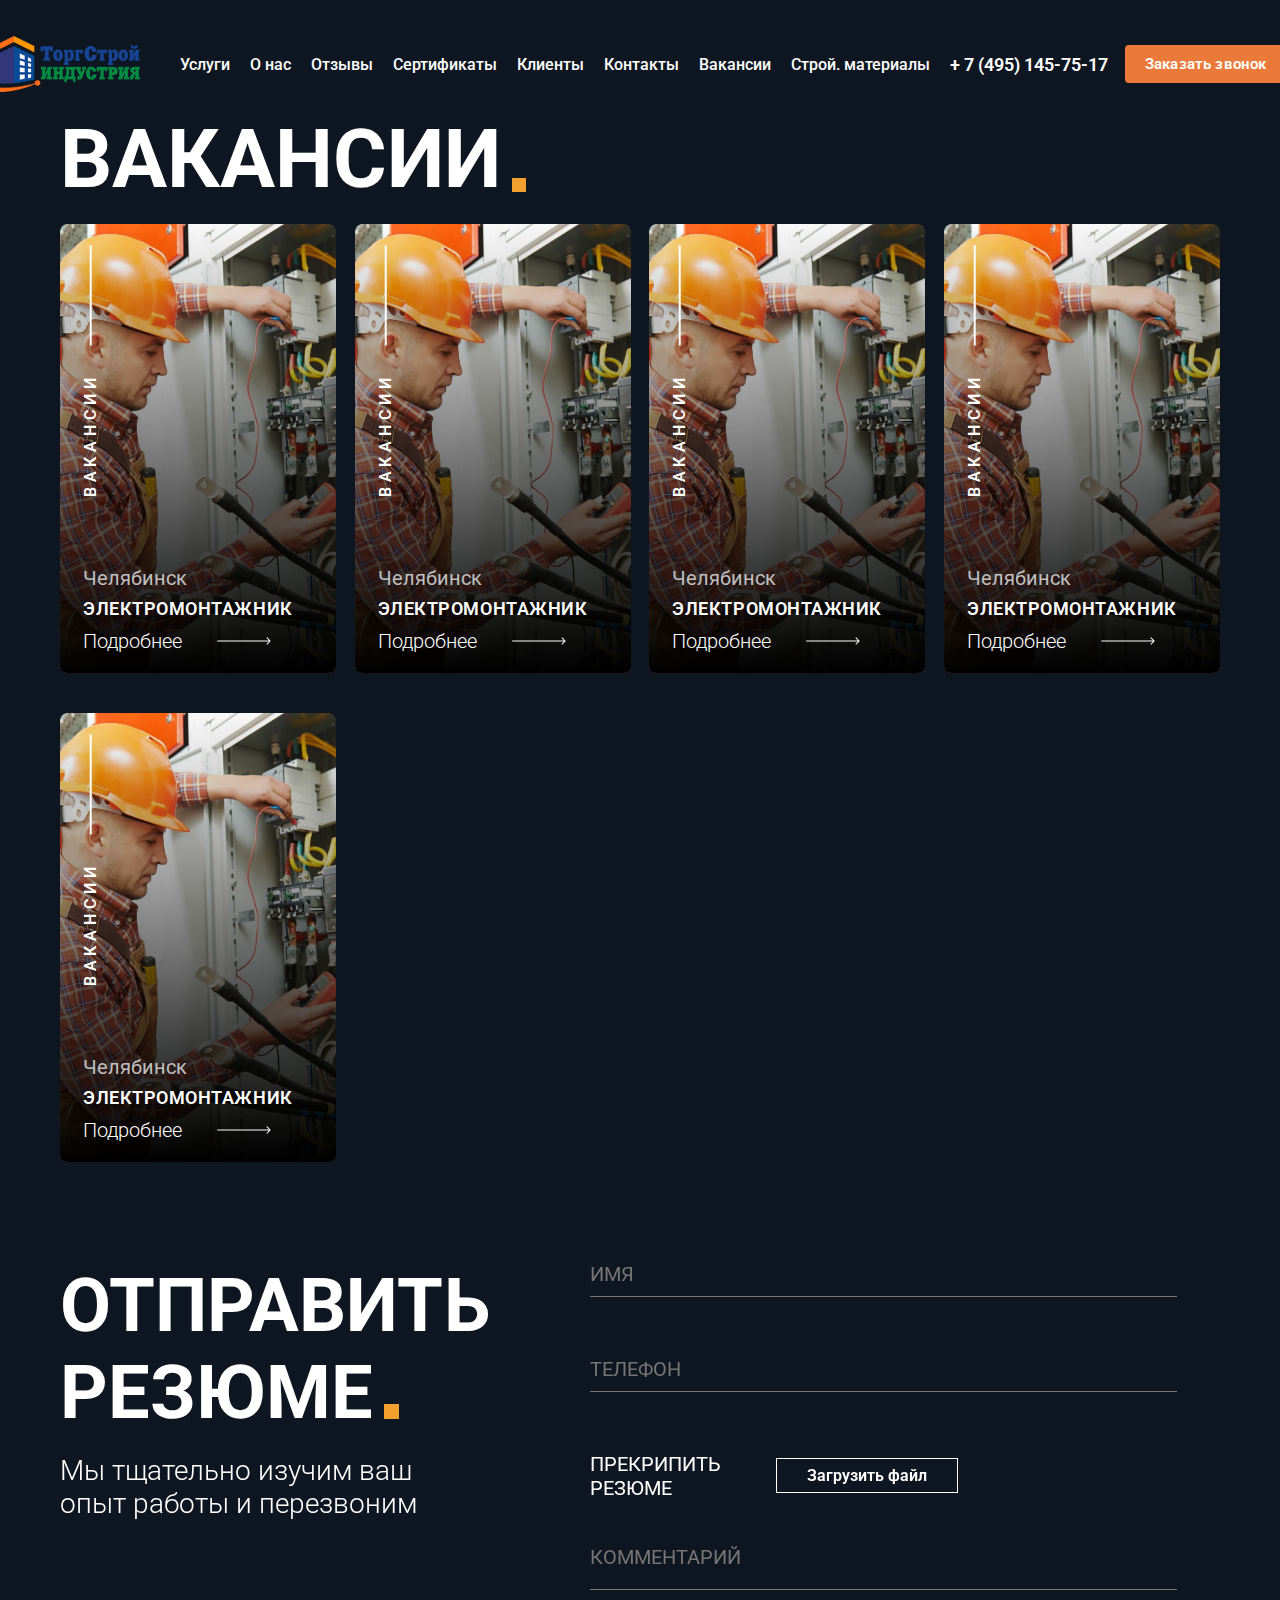
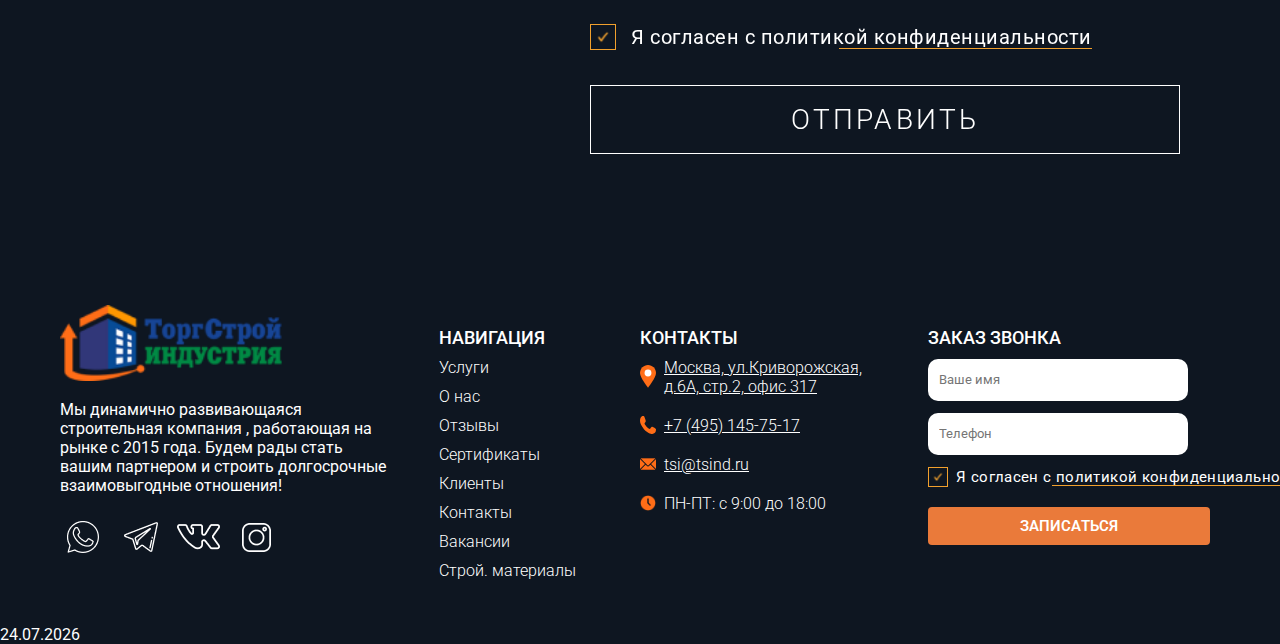
<file: ofer.html>
<!DOCTYPE html>
<html lang="ru">

<head>
    <meta charset="UTF-8">
    <meta http-equiv="X-UA-Compatible" content="IE=edge">
    <meta name="viewport" content="width=device-width, initial-scale=1.0">
    <title>Document</title>
    <link rel="stylesheet" href="style/style.css">
    <link rel="stylesheet" href="./style/swiper-bundle.min.css">
</head>

<body>

    <header>
        <div class="header-container">
            <a href="#" class="header__logo"><img src="./media/icons/logo.png" alt="" class="header__logo__img"></a>
            <ul class="header__list desk">
                <li class="header__list__item"><a href="./index.html">Услуги</a></li>
                <li class="header__list__item"><a href="">О нас</a></li>
                <li class="header__list__item"><a href="">Отзывы</a></li>
                <li class="header__list__item"><a href="">Сертификаты</a></li>
                <li class="header__list__item"><a href="">Клиенты</a></li>
                <li class="header__list__item"><a href="">Контакты</a></li>
                <li class="header__list__item"><a href="">Вакансии</a></li>
                <li class="header__list__item"><a href="">Строй. материалы</a></li>
            </ul>
            <a href="" class="header__telephone desk">+ 7 (495) 145-75-17</a>
            <button class="orangeBtn header__button desk">Заказать звонок</button>
            <div class="header__burger mob">
                <svg xmlns="http://www.w3.org/2000/svg" width="38" height="37" viewBox="0 0 38 37" fill="none">
                    <g filter="url(#filter0_d_1068_120)">
                        <rect x="4" width="30" height="30" rx="15" fill="black" fill-opacity="0.5"
                            shape-rendering="crispEdges" />
                    </g>
                    <line x1="11" y1="10.5" x2="27" y2="10.5" stroke="white" />
                    <line x1="11" y1="14.5" x2="27" y2="14.5" stroke="white" />
                    <line x1="11" y1="18.5" x2="27" y2="18.5" stroke="white" />
                    <defs>
                        <filter id="filter0_d_1068_120" x="0.948553" y="0" width="36.1029" height="36.1029"
                            filterUnits="userSpaceOnUse" color-interpolation-filters="sRGB">
                            <feFlood flood-opacity="0" result="BackgroundImageFix" />
                            <feColorMatrix in="SourceAlpha" type="matrix"
                                values="0 0 0 0 0 0 0 0 0 0 0 0 0 0 0 0 0 0 127 0" result="hardAlpha" />
                            <feOffset dy="3.05145" />
                            <feGaussianBlur stdDeviation="1.52572" />
                            <feComposite in2="hardAlpha" operator="out" />
                            <feColorMatrix type="matrix" values="0 0 0 0 0 0 0 0 0 0 0 0 0 0 0 0 0 0 0.25 0" />
                            <feBlend mode="normal" in2="BackgroundImageFix" result="effect1_dropShadow_1068_120" />
                            <feBlend mode="normal" in="SourceGraphic" in2="effect1_dropShadow_1068_120"
                                result="shape" />
                        </filter>
                    </defs>
                </svg>
            </div>
        </div>
    </header>
    <div class="header-menu mob">
        <img src="./media/icons/closeMobileMenu.svg" alt="" class="closeMomMenu">
        <div class="meader-menu__wraper">
            <img src="./media/icons/logo.png" alt="" class="header-menu__logo">
            <ul class="header-menu__list">
                <li class="header-menu__list__item"><a href="./index.html">Услуги</a></li>
                <li class="header-menu__list__item"><a href="">О нас</a></li>
                <li class="header-menu__list__item"><a href="">Отзывы</a></li>
                <li class="header-menu__list__item"><a href="">Сертификаты</a></li>
                <li class="header-menu__list__item"><a href="">Клиенты</a></li>
                <li class="header-menu__list__item"><a href="">Контакты</a></li>
                <li class="header-menu__list__item"><a href="">Вакансии</a></li>
                <li class="header-menu__list__item"><a href="">Строй. материалы</a></li>
            </ul>
            <p class="header-menu__phone">+7 (495) 145-75-17</p>
            <div class="orangeBtn header-menu__btn">Заказать звонок</div>
        </div>
    </div>

    <main>
        <section class="oferCards">
            <div class="container">
                <p class="oferCards__heading">вакансии</p>
                <div class="oferCards__wraper">
                    <div class="oferCards-item">
                        <img src="./media/ofers/bg.png" alt="" class="oferCards-item__bg">
                        <div class="oferCard-item__gradient"></div>
                        <div class="oferCard-item__wak">
                            <p class="oferCard-item__wak__text">Вакансии</p>
                        </div>
                        <div class="oferCard-item__info">
                            <p class="oferCard-item__info__location">Челябинск</p>
                            <p class="ofer-item__info__vocans">ЭЛЕКТРОМОНТАЖНИК</p>
                            <a href="" class="oferCard-item__info__wraper">
                                <p class="oferCard-item__info__wraper__text">Подробнее</p>
                                <img src="./media/icons/ofersArrow.svg" alt="" class="oferCard-item__info__wraper__img">
                            </a>
                        </div>
                    </div>
                    <div class="oferCards-item">
                        <img src="./media/ofers/bg.png" alt="" class="oferCards-item__bg">
                        <div class="oferCard-item__gradient"></div>
                        <div class="oferCard-item__wak">
                            <p class="oferCard-item__wak__text">Вакансии</p>
                        </div>
                        <div class="oferCard-item__info">
                            <p class="oferCard-item__info__location">Челябинск</p>
                            <p class="ofer-item__info__vocans">ЭЛЕКТРОМОНТАЖНИК</p>
                            <a href="" class="oferCard-item__info__wraper">
                                <p class="oferCard-item__info__wraper__text">Подробнее</p>
                                <img src="./media/icons/ofersArrow.svg" alt="" class="oferCard-item__info__wraper__img">
                            </a>
                        </div>
                    </div>
                    <div class="oferCards-item">
                        <img src="./media/ofers/bg.png" alt="" class="oferCards-item__bg">
                        <div class="oferCard-item__gradient"></div>
                        <div class="oferCard-item__wak">
                            <p class="oferCard-item__wak__text">Вакансии</p>
                        </div>
                        <div class="oferCard-item__info">
                            <p class="oferCard-item__info__location">Челябинск</p>
                            <p class="ofer-item__info__vocans">ЭЛЕКТРОМОНТАЖНИК</p>
                            <a href="" class="oferCard-item__info__wraper">
                                <p class="oferCard-item__info__wraper__text">Подробнее</p>
                                <img src="./media/icons/ofersArrow.svg" alt="" class="oferCard-item__info__wraper__img">
                            </a>
                        </div>
                    </div>
                    <div class="oferCards-item">
                        <img src="./media/ofers/bg.png" alt="" class="oferCards-item__bg">
                        <div class="oferCard-item__gradient"></div>
                        <div class="oferCard-item__wak">
                            <p class="oferCard-item__wak__text">Вакансии</p>
                        </div>
                        <div class="oferCard-item__info">
                            <p class="oferCard-item__info__location">Челябинск</p>
                            <p class="ofer-item__info__vocans">ЭЛЕКТРОМОНТАЖНИК</p>
                            <a href="" class="oferCard-item__info__wraper">
                                <p class="oferCard-item__info__wraper__text">Подробнее</p>
                                <img src="./media/icons/ofersArrow.svg" alt="" class="oferCard-item__info__wraper__img">
                            </a>
                        </div>
                    </div>
                    <div class="oferCards-item">
                        <img src="./media/ofers/bg.png" alt="" class="oferCards-item__bg">
                        <div class="oferCard-item__gradient"></div>
                        <div class="oferCard-item__wak">
                            <p class="oferCard-item__wak__text">Вакансии</p>
                        </div>
                        <div class="oferCard-item__info">
                            <p class="oferCard-item__info__location">Челябинск</p>
                            <p class="ofer-item__info__vocans">ЭЛЕКТРОМОНТАЖНИК</p>
                            <a href="" class="oferCard-item__info__wraper">
                                <p class="oferCard-item__info__wraper__text">Подробнее</p>
                                <img src="./media/icons/ofersArrow.svg" alt="" class="oferCard-item__info__wraper__img">
                            </a>
                        </div>
                    </div>
                </div>
            </div>
        </section>
        <section class="formBlock black">
            <div class="container">
                <div class="formBlock__left">
                    <p class="formBlock__left__heading">Отправить резюме</p>
                    <p class="formBlock__left__text">Мы тщательно изучим ваш опыт работы и перезвоним</p>
                </div>
                <div class="formBlock__right">
                    <div action="" method="POST">
                        <input type="text" placeholder="Имя" class="form_inputs">
                        <input type="text" placeholder="Телефон" class="form_inputs">
                        <div class="fileInp">
                            <input type="file" id="fu" placeholder="Загрузить файл" class="fyleInp">
                            <label for="fu" class="fyleText">ПРЕКРИПИТЬ резюме</label>
                            <label for="fu" class="fyleCisual">Загрузить файл</label>
                        </div>
                        <textarea type="text" placeholder="Комментарий" class="form_texarea"></textarea>
                        <div class="politycInp">
                            <input type="checkbox" id="formPolityc" class="politycCheckbox" checked>
                            <label for="formPolityc" class="politycVisual"><img src="./media/icons/goldYes.svg" alt=""
                                    class="politycVisual__img"></label>
                            <label for="formPolityc" class="politycText">Я согласен с политикой
                                конфиденциальности</label>
                        </div>
                        <button class="nonBgButton">Отправить</button>
                    </div>
                </div>
            </div>
        </section>
    </main>


    <footer>
        <div class="container">
            <div class="footer__textr">
                <img src="./media/icons/logo.png" alt="" class="footer__text__logo">
                <p class="footer__text__text">Мы динамично развивающаяся строительная компания , работающая на рынке с
                    2015 года. Будем рады стать вашим партнером и строить долгосрочные взаимовыгодные отношения!</p>
                <div class="footer__text__seti">
                    <a href="" class="mainBlock__seti"><img src="./media/icons/watsapp.png" alt=""
                            class="mainBlock__seti__img"></a>
                    <a href="" class="mainBlock__seti"><img src="./media/icons/telegram.png" alt=""
                            class="mainBlock__seti__img"></a>
                    <a href="" class="mainBlock__seti"><img src="./media/icons/vk.png" alt=""
                            class="mainBlock__seti__img"></a>
                    <a href="" class="mainBlock__seti"><img src="./media/icons/instagram.png" alt=""
                            class="mainBlock__seti__img"></a>
                </div>
            </div>
            <div class="footer__nav">
                <p class="footer__nav__heading">НАВИГАЦИЯ</p>
                <ul class="footer__nav__list">
                    <li class="footer__nav__list__item">Услуги</li>
                    <li class="footer__nav__list__item">О нас</li>
                    <li class="footer__nav__list__item">Отзывы</li>
                    <li class="footer__nav__list__item">Сертификаты</li>
                    <li class="footer__nav__list__item">Клиенты</li>
                    <li class="footer__nav__list__item">Контакты</li>
                    <li class="footer__nav__list__item">Вакансии</li>
                    <li class="footer__nav__list__item">Строй. материалы</li>
                </ul>
            </div>
            <div class="footer__contacts">
                <p class="footer__contacts__heading">КОНТАКТЫ</p>
                <ul class="footer__contacts__list">
                    <li class="footer__contacts__list__item"><img src="./media/icons/location.svg" alt=""
                            class="footer__contacts__list__img">
                        <p class="footer__contacts__list__item__text">Москва, ул.Криворожская, д.6А, стр.2, офис 317</p>
                    </li>
                    <li class="footer__contacts__list__item"><img src="./media/icons/phone.svg" alt=""
                            class="footer__contacts__list__img">
                        <p class="footer__contacts__list__item__text">+7 (495) 145-75-17</p>
                    </li>
                    <li class="footer__contacts__list__item"><img src="./media/icons/mail.png" alt=""
                            class="footer__contacts__list__img">
                        <p class="footer__contacts__list__item__text">tsi@tsind.ru</p>
                    </li>
                    <li class="footer__contacts__list__item"><img src="./media/icons/clock.png" alt=""
                            class="footer__contacts__list__img">
                        <p class="footer__contacts__list__item__text">ПН-ПТ: с 9:00 до 18:00</p>
                    </li>
                </ul>
            </div>
            <div class="footer__form">
                <p class="footer__form__heading">ЗАКАЗ ЗВОНКА</p>
                <div class="footer__form__form">
                    <input type="text" class="footer__form__inp" placeholder="Ваше имя">
                    <input type="text" class="footer__form__inp" placeholder="Телефон">
                    <div class="politycInp">
                        <input type="checkbox" id="formPolityc1" class="politycCheckbox pol1" checked>
                        <label for="formPolityc1" class="politycVisual polvis1"><img src="./media/icons/goldYes.svg"
                                alt="" class="politycVisual__img polImg1"></label>
                        <label for="formPolityc1" class="politycText poltext1">Я согласен с политикой
                            конфиденциальности</label>
                    </div>
                    <button class="orangeBtn footer__form__btn">ЗАПИСАТЬСЯ</button>
                </div>
            </div>
        </div>
    </footer>


    <script src="js/swiper-bundle.min.js"></script>
    <script src="js/app.js"></script>
</body>

</html>
</file>
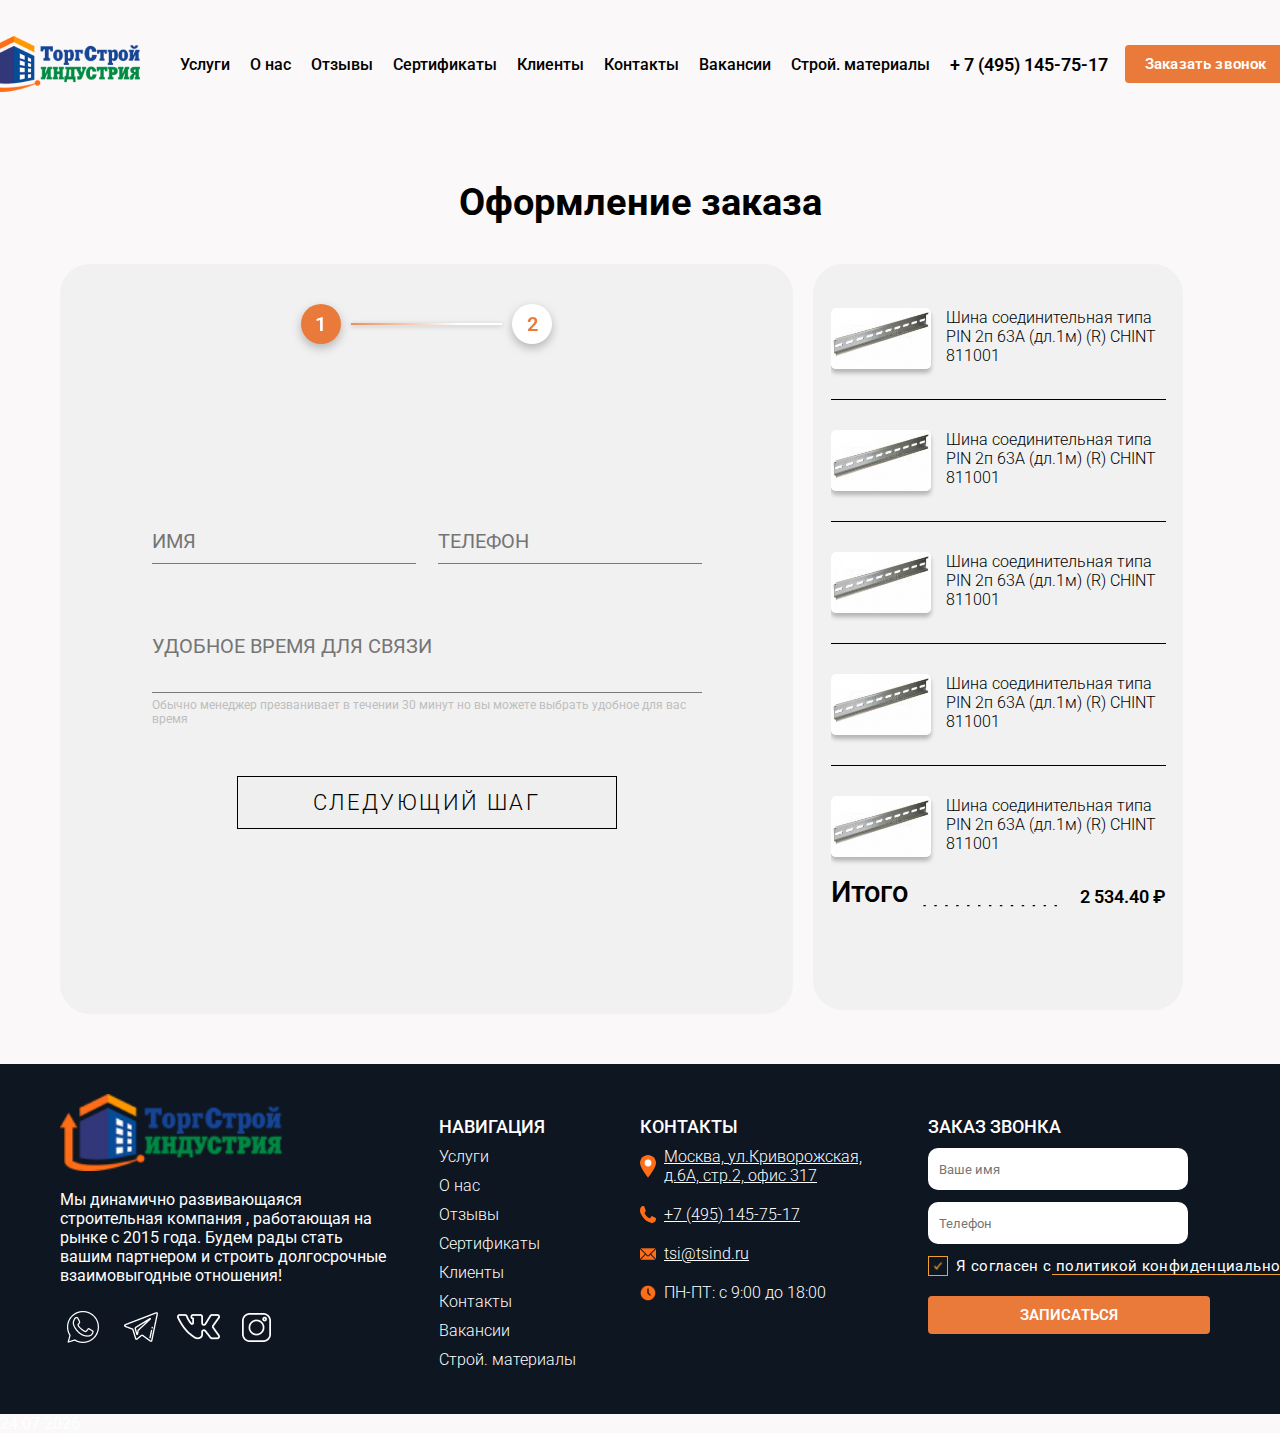
<file: oformlenieZakaza.html>
<!DOCTYPE html>
<html lang="ru">

<head>
    <meta charset="UTF-8">
    <meta http-equiv="X-UA-Compatible" content="IE=edge">
    <meta name="viewport" content="width=device-width, initial-scale=1.0">
    <title>Избранное</title>
    <link rel="stylesheet" href="./style/swiper-bundle.min.css">
    <link rel="stylesheet" href="./style/style.css">
</head>

<body class="white">

    <header>
        <div class="header-container">
            <a href="#" class="header__logo"><img src="./media/icons/logo.png" alt="" class="header__logo__img"></a>
            <ul class="header__list desk">
                <li class="header__list__item"><a href="">Услуги</a></li>
                <li class="header__list__item"><a href="">О нас</a></li>
                <li class="header__list__item"><a href="">Отзывы</a></li>
                <li class="header__list__item"><a href="">Сертификаты</a></li>
                <li class="header__list__item"><a href="">Клиенты</a></li>
                <li class="header__list__item"><a href="./contacts.html">Контакты</a></li>
                <li class="header__list__item"><a href="./ofer.html">Вакансии</a></li>
                <li class="header__list__item"><a href="">Строй. материалы</a></li>
            </ul>
            <a href="" class="header__telephone desk">+ 7 (495) 145-75-17</a>
            <button class="orangeBtn header__button desk">Заказать звонок</button>
            <div class="header__burger mob">
                <svg xmlns="http://www.w3.org/2000/svg" width="38" height="37" viewBox="0 0 38 37" fill="none">
                    <g filter="url(#filter0_d_1068_120)">
                        <rect x="4" width="30" height="30" rx="15" fill="black" fill-opacity="0.5"
                            shape-rendering="crispEdges" />
                    </g>
                    <line x1="11" y1="10.5" x2="27" y2="10.5" stroke="white" />
                    <line x1="11" y1="14.5" x2="27" y2="14.5" stroke="white" />
                    <line x1="11" y1="18.5" x2="27" y2="18.5" stroke="white" />
                    <defs>
                        <filter id="filter0_d_1068_120" x="0.948553" y="0" width="36.1029" height="36.1029"
                            filterUnits="userSpaceOnUse" color-interpolation-filters="sRGB">
                            <feFlood flood-opacity="0" result="BackgroundImageFix" />
                            <feColorMatrix in="SourceAlpha" type="matrix"
                                values="0 0 0 0 0 0 0 0 0 0 0 0 0 0 0 0 0 0 127 0" result="hardAlpha" />
                            <feOffset dy="3.05145" />
                            <feGaussianBlur stdDeviation="1.52572" />
                            <feComposite in2="hardAlpha" operator="out" />
                            <feColorMatrix type="matrix" values="0 0 0 0 0 0 0 0 0 0 0 0 0 0 0 0 0 0 0.25 0" />
                            <feBlend mode="normal" in2="BackgroundImageFix" result="effect1_dropShadow_1068_120" />
                            <feBlend mode="normal" in="SourceGraphic" in2="effect1_dropShadow_1068_120"
                                result="shape" />
                        </filter>
                    </defs>
                </svg>
            </div>
        </div>
    </header>
    <div class="header-menu mob">
        <img src="./media/icons/closeMobileMenu.svg" alt="" class="closeMomMenu">
        <div class="meader-menu__wraper">
            <img src="./media/icons/logo.png" alt="" class="header-menu__logo">
            <ul class="header-menu__list">
                <li class="header-menu__list__item"><a href="">Услуги</a></li>
                <li class="header-menu__list__item"><a href="">О нас</a></li>
                <li class="header-menu__list__item"><a href="">Отзывы</a></li>
                <li class="header-menu__list__item"><a href="">Сертификаты</a></li>
                <li class="header-menu__list__item"><a href="">Клиенты</a></li>
                <li class="header-menu__list__item"><a href="./contacts.html">Контакты</a></li>
                <li class="header-menu__list__item"><a href="./ofer.html">Вакансии</a></li>
                <li class="header-menu__list__item"><a href="">Строй. материалы</a></li>
            </ul>
            <p class="header-menu__phone">+7 (495) 145-75-17</p>
            <div class="orangeBtn header-menu__btn">Заказать звонок</div>
        </div>
    </div>

    <main>
        <section class="oformlenieHeading">
            <div class="container">
                <h1 class="oformlenieHeadingText">Оформление заказа</h1>
            </div>
        </section>
        <section class="oformlenieWraper">
            <div class="container">
                <div class="oformlenieMain">
                    <div class="oformlenieTop">
                        <div class="oformlenieNum active">1</div>
                        <div class="oformlenieLine"></div>
                        <div class="oformlenieNum">2</div>
                    </div>
                    <div class="oformlenieForm form">
                        <div class="oformlenieFormWraper">
                            <div class="oformlenieFormItem">
                                <div class="oformlenieForm-top">
                                    <input type="text" class="oformlenieInput" placeholder="Имя">
                                    <input type="text" class="oformlenieInput" placeholder="тЕЛЕФОН">
                                </div>
                                <textarea class="oformlenieFormTextarea" placeholder="Удобное время для связи"></textarea>
                                <p class="usualy">Обычно менеджер презванивает в течении 30 минут но вы можете выбрать удобное для вас время</p>
                                <button class="nextStep">Следующий шаг</button>
                            </div>
                            <div class="oformlenieFormItem">
                                <input type="text" class="oformlenieInput first" placeholder="наименование КОМПАНИИ">
                                <div class="oformlenieForm-top">
                                    <input type="text" class="oformlenieInput" placeholder="БИК">
                                    <input type="text" class="oformlenieInput" placeholder="ИНН">
                                </div>
                                <div class="oformlenieForm-top">
                                    <input type="text" class="oformlenieInput" placeholder="кпп">
                                    <input type="text" class="oformlenieInput" placeholder="сч.№">
                                </div>
                                <div class="oformlenieForm-top">
                                    <input type="text" class="oformlenieInput" placeholder="Банк">
                                    <input type="text" class="oformlenieInput" placeholder="Телефон компании">
                                </div>
                                <textarea class="oformlenieFormTextarea" placeholder="Юридический адрес"></textarea>
                                <div class="finalBtnContainer">
                                    <button class="backBtn">ПРЕДЫДУЩИЙ шаг</button>
                                    <button class="sendOfer">Получить счет</button>
                                </div>
                            </div>
                        </div>
                    </div>
                </div>
                <div class="oformlenieList">
                    <div class="oformlenieListWraper">
                        <div class="oformlenieListItem">
                            <img src="./media/product_card/bg.png" alt="" class="oformlenieListItemImg">
                            <p class="oformlenieListItemText">Шина соединительная типа PIN 2п 63А (дл.1м) (R) CHINT
                                811001</p>
                        </div>
                        <div class="oformlenieListItem">
                            <img src="./media/product_card/bg.png" alt="" class="oformlenieListItemImg">
                            <p class="oformlenieListItemText">Шина соединительная типа PIN 2п 63А (дл.1м) (R) CHINT
                                811001</p>
                        </div>
                        <div class="oformlenieListItem">
                            <img src="./media/product_card/bg.png" alt="" class="oformlenieListItemImg">
                            <p class="oformlenieListItemText">Шина соединительная типа PIN 2п 63А (дл.1м) (R) CHINT
                                811001</p>
                        </div>
                        <div class="oformlenieListItem">
                            <img src="./media/product_card/bg.png" alt="" class="oformlenieListItemImg">
                            <p class="oformlenieListItemText">Шина соединительная типа PIN 2п 63А (дл.1м) (R) CHINT
                                811001</p>
                        </div>
                        <div class="oformlenieListItem">
                            <img src="./media/product_card/bg.png" alt="" class="oformlenieListItemImg">
                            <p class="oformlenieListItemText">Шина соединительная типа PIN 2п 63А (дл.1м) (R) CHINT
                                811001</p>
                        </div>
                        <div class="oformlenieListItem">
                            <img src="./media/product_card/bg.png" alt="" class="oformlenieListItemImg">
                            <p class="oformlenieListItemText">Шина соединительная типа PIN 2п 63А (дл.1м) (R) CHINT
                                811001</p>
                        </div>
                        <div class="oformlenieListItem">
                            <img src="./media/product_card/bg.png" alt="" class="oformlenieListItemImg">
                            <p class="oformlenieListItemText">Шина соединительная типа PIN 2п 63А (дл.1м) (R) CHINT
                                811001</p>
                        </div>
                    </div>
                    <div class="oformlenieLListItogo">
                        <p class="Itogotext">Итого</p>
                        <svg xmlns="http://www.w3.org/2000/svg" class="oformlenieItogoLine" viewBox="0 0 116 2" fill="none">
                            <path d="M1.24951 1.32715L115.144 1.32716" stroke="black" stroke-width="1.10577"
                                stroke-linecap="round" stroke-dasharray="1.11 7.74" />
                        </svg>
                        <p class="oformlenieItogoPrice">2 534.40 ₽</p>
                    </div>
                </div>
            </div>
        </section>
    </main>

    <footer>
        <div class="container">
            <div class="footer__textr">
                <img src="./media/icons/logo.png" alt="" class="footer__text__logo">
                <p class="footer__text__text">Мы динамично развивающаяся строительная компания , работающая на рынке с
                    2015 года. Будем рады стать вашим партнером и строить долгосрочные взаимовыгодные отношения!</p>
                <div class="footer__text__seti">
                    <a href="" class="mainBlock__seti"><img src="./media/icons/watsapp.png" alt=""
                            class="mainBlock__seti__img"></a>
                    <a href="" class="mainBlock__seti"><img src="./media/icons/telegram.png" alt=""
                            class="mainBlock__seti__img"></a>
                    <a href="" class="mainBlock__seti"><img src="./media/icons/vk.png" alt=""
                            class="mainBlock__seti__img"></a>
                    <a href="" class="mainBlock__seti"><img src="./media/icons/instagram.png" alt=""
                            class="mainBlock__seti__img"></a>
                </div>
            </div>
            <div class="footer__nav">
                <p class="footer__nav__heading">НАВИГАЦИЯ</p>
                <ul class="footer__nav__list">
                    <li class="footer__nav__list__item">Услуги</li>
                    <li class="footer__nav__list__item">О нас</li>
                    <li class="footer__nav__list__item">Отзывы</li>
                    <li class="footer__nav__list__item">Сертификаты</li>
                    <li class="footer__nav__list__item">Клиенты</li>
                    <li class="footer__nav__list__item">Контакты</li>
                    <li class="footer__nav__list__item">Вакансии</li>
                    <li class="footer__nav__list__item">Строй. материалы</li>
                </ul>
            </div>
            <div class="footer__contacts">
                <p class="footer__contacts__heading">КОНТАКТЫ</p>
                <ul class="footer__contacts__list">
                    <li class="footer__contacts__list__item"><img src="./media/icons/location.svg" alt=""
                            class="footer__contacts__list__img">
                        <p class="footer__contacts__list__item__text">Москва, ул.Криворожская, д.6А, стр.2, офис 317</p>
                    </li>
                    <li class="footer__contacts__list__item"><img src="./media/icons/phone.svg" alt=""
                            class="footer__contacts__list__img">
                        <p class="footer__contacts__list__item__text">+7 (495) 145-75-17</p>
                    </li>
                    <li class="footer__contacts__list__item"><img src="./media/icons/mail.png" alt=""
                            class="footer__contacts__list__img">
                        <p class="footer__contacts__list__item__text">tsi@tsind.ru</p>
                    </li>
                    <li class="footer__contacts__list__item"><img src="./media/icons/clock.png" alt=""
                            class="footer__contacts__list__img">
                        <p class="footer__contacts__list__item__text">ПН-ПТ: с 9:00 до 18:00</p>
                    </li>
                </ul>
            </div>
            <div class="footer__form">
                <p class="footer__form__heading">ЗАКАЗ ЗВОНКА</p>
                <div class="footer__form__form">
                    <input type="text" class="footer__form__inp" placeholder="Ваше имя">
                    <input type="text" class="footer__form__inp" placeholder="Телефон">
                    <div class="politycInp">
                        <input type="checkbox" id="formPolityc1" class="politycCheckbox pol1" checked>
                        <label for="formPolityc1" class="politycVisual polvis1"><img src="./media/icons/goldYes.svg"
                                alt="" class="politycVisual__img polImg1"></label>
                        <label for="formPolityc1" class="politycText poltext1">Я согласен с политикой
                            конфиденциальности</label>
                    </div>
                    <button class="orangeBtn footer__form__btn">ЗАПИСАТЬСЯ</button>
                </div>
            </div>
        </div>
    </footer>


    <script src="js/swiper-bundle.min.js"></script>
    <script src="js/app.js"></script>
</body>

</html>
</file>
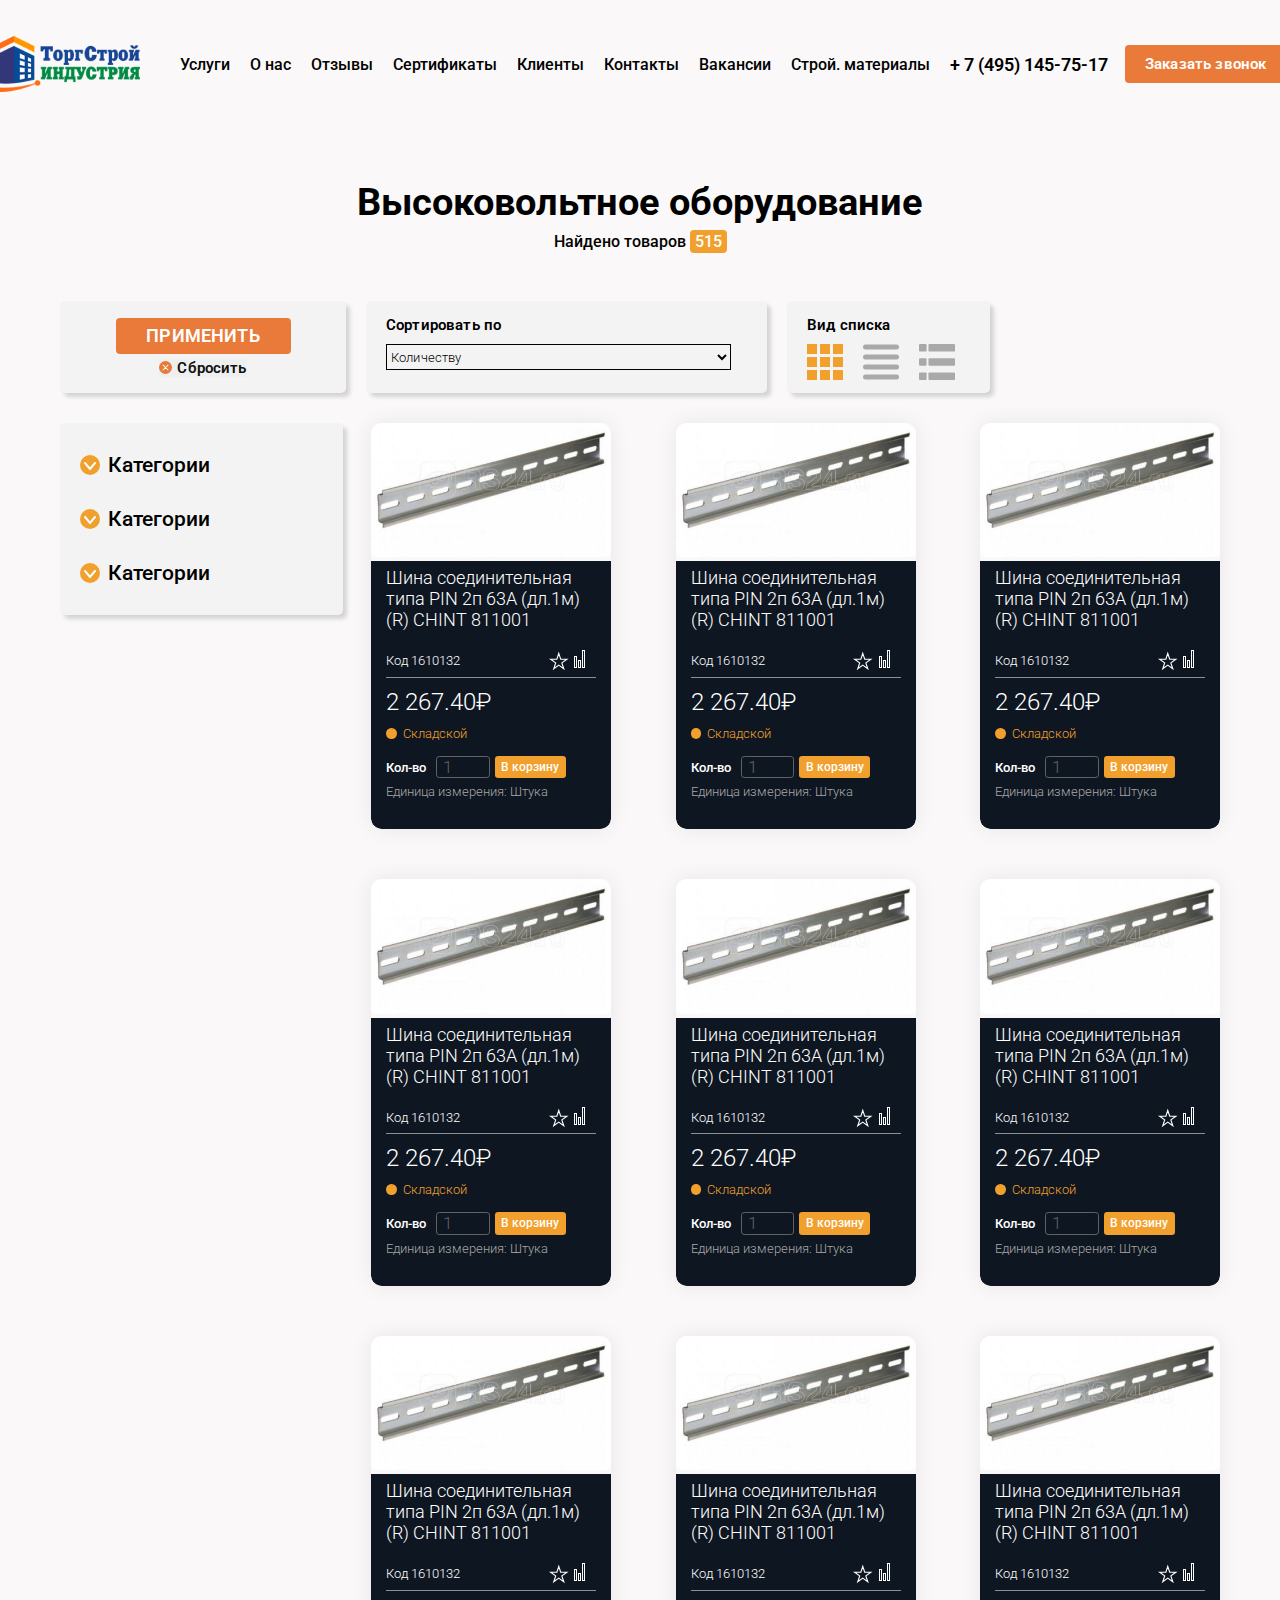
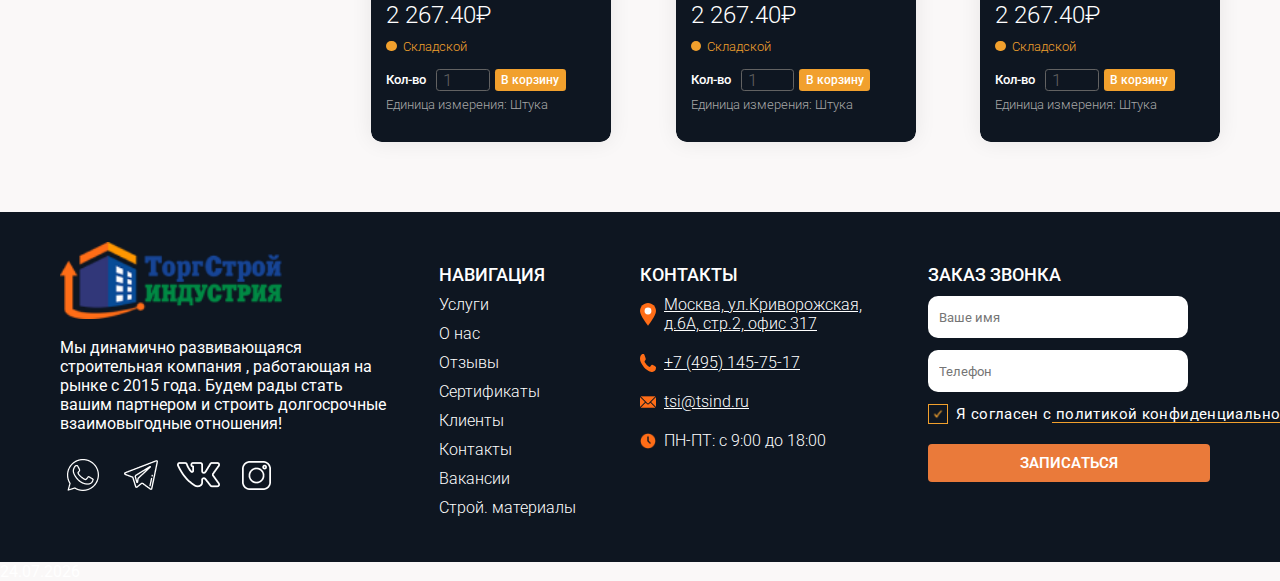
<file: products-list.html>
<!DOCTYPE html>
<html lang="ru">

<head>
    <meta charset="UTF-8">
    <meta http-equiv="X-UA-Compatible" content="IE=edge">
    <meta name="viewport" content="width=device-width, initial-scale=1.0">
    <title>Document</title>
    <link rel="stylesheet" href="./style/swiper-bundle.min.css">
    <link rel="stylesheet" href="./style/style.css">
</head>

<body class="white">

    <header>
        <div class="header-container">
            <a href="#" class="header__logo"><img src="./media/icons/logo.png" alt="" class="header__logo__img"></a>
            <ul class="header__list desk">
                <li class="header__list__item"><a href="">Услуги</a></li>
                <li class="header__list__item"><a href="">О нас</a></li>
                <li class="header__list__item"><a href="">Отзывы</a></li>
                <li class="header__list__item"><a href="">Сертификаты</a></li>
                <li class="header__list__item"><a href="">Клиенты</a></li>
                <li class="header__list__item"><a href="./contacts.html">Контакты</a></li>
                <li class="header__list__item"><a href="./ofer.html">Вакансии</a></li>
                <li class="header__list__item"><a href="">Строй. материалы</a></li>
            </ul>
            <a href="" class="header__telephone desk">+ 7 (495) 145-75-17</a>
            <button class="orangeBtn header__button desk">Заказать звонок</button>
            <div class="header__burger mob">
                <svg xmlns="http://www.w3.org/2000/svg" width="38" height="37" viewBox="0 0 38 37" fill="none">
                    <g filter="url(#filter0_d_1068_120)">
                        <rect x="4" width="30" height="30" rx="15" fill="black" fill-opacity="0.5"
                            shape-rendering="crispEdges" />
                    </g>
                    <line x1="11" y1="10.5" x2="27" y2="10.5" stroke="white" />
                    <line x1="11" y1="14.5" x2="27" y2="14.5" stroke="white" />
                    <line x1="11" y1="18.5" x2="27" y2="18.5" stroke="white" />
                    <defs>
                        <filter id="filter0_d_1068_120" x="0.948553" y="0" width="36.1029" height="36.1029"
                            filterUnits="userSpaceOnUse" color-interpolation-filters="sRGB">
                            <feFlood flood-opacity="0" result="BackgroundImageFix" />
                            <feColorMatrix in="SourceAlpha" type="matrix"
                                values="0 0 0 0 0 0 0 0 0 0 0 0 0 0 0 0 0 0 127 0" result="hardAlpha" />
                            <feOffset dy="3.05145" />
                            <feGaussianBlur stdDeviation="1.52572" />
                            <feComposite in2="hardAlpha" operator="out" />
                            <feColorMatrix type="matrix" values="0 0 0 0 0 0 0 0 0 0 0 0 0 0 0 0 0 0 0.25 0" />
                            <feBlend mode="normal" in2="BackgroundImageFix" result="effect1_dropShadow_1068_120" />
                            <feBlend mode="normal" in="SourceGraphic" in2="effect1_dropShadow_1068_120"
                                result="shape" />
                        </filter>
                    </defs>
                </svg>
            </div>
        </div>
    </header>
    <div class="header-menu mob">
        <img src="./media/icons/closeMobileMenu.svg" alt="" class="closeMomMenu">
        <div class="meader-menu__wraper">
            <img src="./media/icons/logo.png" alt="" class="header-menu__logo">
            <ul class="header-menu__list">
                <li class="header-menu__list__item"><a href="">Услуги</a></li>
                <li class="header-menu__list__item"><a href="">О нас</a></li>
                <li class="header-menu__list__item"><a href="">Отзывы</a></li>
                <li class="header-menu__list__item"><a href="">Сертификаты</a></li>
                <li class="header-menu__list__item"><a href="">Клиенты</a></li>
                <li class="header-menu__list__item"><a href="./contacts.html">Контакты</a></li>
                <li class="header-menu__list__item"><a href="./ofer.html">Вакансии</a></li>
                <li class="header-menu__list__item"><a href="">Строй. материалы</a></li>
            </ul>
            <p class="header-menu__phone">+7 (495) 145-75-17</p>
            <div class="orangeBtn header-menu__btn">Заказать звонок</div>
        </div>
    </div>

    <main>
        <section class="products-list__heading">
            <div class="container">
                <p class="products-list__heading__text">Высоковольтное оборудование</p>
                <p class="products-list__heading__naideno">Найдено товаров  <span class="naideno_kol-vo">515</span></p>
            </div>
        </section>
        <section class="filters-top">
            <div class="container">
                <div class="close-filters">
                    <button class="primenit">ПРИМЕНИТЬ</button>
                    <button class="sbrosit"><img src="./media/icons/sbros-filtrov.svg" alt="" class="sbrosit-img">Сбросить</button>
                </div>
                <div class="sort-po">
                    <p class="sort-po__heading">Сортировать по</p>
                    <select name="sort-po-select" id="" class="sort-po__select">
                        <option class="sort-po__item" value="" selected>Количеству</option>
                        <option class="sort-po__item" value="">Количеству1</option>
                        <option class="sort-po__item" value="">Количеству2</option>
                    </select>
                </div>
                <div class="vid-spiska">
                    <p class="vid-spiska__heading">Вид списка</p>
                    <div class="vid-spiska-list">
                        <img src="./media/icons/list1.svg" alt="" class="vid-spiska-list__item active" data-value="grid">
                        <img src="./media/icons/list2.svg" alt="" class="vid-spiska-list__item " data-value="smallList">
                        <img src="./media/icons/list3.svg" alt="" class="vid-spiska-list__item " data-value="list">
                    </div>
                </div>
            </div>
        </section>
        <section class="osn-block">
            <div class="container">
                <div class="mobFilterBtn mob">
                    <button class="mobFilterBtnBtn">
                        ФИЛЬТР ТОВАРОВ
                    </button>
                </div>
                <div class="filters-list">
                    <div class="filter-list__item">
                        <div class="filter-list-item__close">
                            <img src="./media/icons/filter-arr.svg" alt="" class="filter-list__item__img">
                            <p class="filter-list__item__text">Категории</p>
                        </div>
                        <div class="filter-list__open">
                            <label class="filter-list-open-item">
                                <input type="checkbox" class="filter-list-open-item-chechbox" id="zakaznoyKategory">
                                <label for="" class="filter-list-open-item-text">Заказной</label>
                            </label>
                            <label class="filter-list-open-item">
                                <input type="checkbox" class="filter-list-open-item-chechbox" id="zakaznoyKategory">
                                <label for="" class="filter-list-open-item-text">Заказной</label>
                            </label>
                        </div>
                    </div>
                    <div class="filter-list__item">
                        <div class="filter-list-item__close">
                            <img src="./media/icons/filter-arr.svg" alt="" class="filter-list__item__img">
                            <p class="filter-list__item__text">Категории</p>
                        </div>
                        <div class="filter-list__open">
                            <label class="filter-list-open-item">
                                <input type="checkbox" class="filter-list-open-item-chechbox" id="zakaznoyKategory">
                                <label for="" class="filter-list-open-item-text">Заказной</label>
                            </label>
                            <label class="filter-list-open-item">
                                <input type="checkbox" class="filter-list-open-item-chechbox" id="zakaznoyKategory">
                                <label for="" class="filter-list-open-item-text">Заказной</label>
                            </label>
                        </div>
                    </div>
                    <div class="filter-list__item">
                        <div class="filter-list-item__close">
                            <img src="./media/icons/filter-arr.svg" alt="" class="filter-list__item__img">
                            <p class="filter-list__item__text">Категории</p>
                        </div>
                        <div class="filter-list__open">
                            <label class="filter-list-open-item">
                                <input type="checkbox" class="filter-list-open-item-chechbox" id="zakaznoyKategory">
                                <label for="" class="filter-list-open-item-text">Заказной</label>
                            </label>
                            <label class="filter-list-open-item">
                                <input type="checkbox" class="filter-list-open-item-chechbox" id="zakaznoyKategory">
                                <label for="" class="filter-list-open-item-text">Заказной</label>
                            </label>
                        </div>
                    </div>
                </div>
                <div class="tovary-items-list grid">
                    <div class="smallListNameRow desk">
                         <div class="smallListRow-item">Фото</div>
                         <div class="smallListRow-item">Код</div>
                         <div class="smallListRow-item">Название</div>
                         <div class="smallListRow-item">Ед. измерения</div>
                         <div class="smallListRow-item">Цена</div>
                         <div class="smallListRow-item">Кол-во</div>
                    </div>
                    <div class="tovar-item">
                        <img src="./media/product_card/bg.png" alt="" class="tovar-item__img">
                        <div class="tovar-item__info">
                            <p class="tovar-item__info__name">Шина соединительная типа PIN 2п 63А (дл.1м) (R) CHINT 811001</p>
                            <div class="tovar-kod">
                                <p class="tovar-kod__text"><span>Код</span> 1610132</p>
                                <div class="tovar-kod__imgs">
                                    <svg viewBox="0 0 19 17" fill="none" xmlns="http://www.w3.org/2000/svg" class="tovar-kod__img">
                                        <path
                                            d="M9.5 2L11.1839 7.18237H16.6329L12.2245 10.3853L13.9084 15.5676L9.5 12.3647L5.09161 15.5676L6.77547 10.3853L2.36708 7.18237H7.81614L9.5 2Z"
                                             />
                                    </svg>
                                    <svg fill="none" xmlns="http://www.w3.org/2000/svg"  class="tovar-kod__img">
                                        <rect x="0.5" y="6.5" width="2" height="11" stroke="white" />
                                        <rect x="4.5" y="10.5" width="2" height="7" stroke="white" />
                                        <rect x="8.5" y="0.5" width="2" height="17" stroke="white" />
                                    </svg>
                                </div>
                            </div>
                            <p class="tover-item__info__price">2 267.40₽</p>
                            <div class="tovar-otem__info__sklad">
                                <div class="tovar-otem__info__sklad__visual"></div>
                                <p class="tovar-otem__info__sklad__text">Складской</p>
                            </div>
                            <div class="tovar-item__info__kol-vo-block">
                                <p class="tovar-item__info__kol-vo-block__text">Кол-во</p>
                                <input type="number" name="" id="" class="tovar-item__info__kol-vo-block__input" min="1" value="1">
                                <button class="tovar-item__info__kol-vo-block__button">В корзину</button>
                            </div>
                            <p class="tovar-item__info__ed-izm"><span>Единица измерения:</span> Штука</p>
                        </div>
                    </div>
                    <div class="tovar-item">
                        <img src="./media/product_card/bg.png" alt="" class="tovar-item__img">
                        <div class="tovar-item__info">
                            <p class="tovar-item__info__name">Шина соединительная типа PIN 2п 63А (дл.1м) (R) CHINT 811001</p>
                            <div class="tovar-kod">
                                <p class="tovar-kod__text"><span>Код</span> 1610132</p>
                                <div class="tovar-kod__imgs">
                                    <svg viewBox="0 0 19 17" fill="none" xmlns="http://www.w3.org/2000/svg" class="tovar-kod__img">
                                        <path
                                            d="M9.5 2L11.1839 7.18237H16.6329L12.2245 10.3853L13.9084 15.5676L9.5 12.3647L5.09161 15.5676L6.77547 10.3853L2.36708 7.18237H7.81614L9.5 2Z"
                                             />
                                    </svg>
                                    <svg fill="none" xmlns="http://www.w3.org/2000/svg"  class="tovar-kod__img">
                                        <rect x="0.5" y="6.5" width="2" height="11" stroke="white" />
                                        <rect x="4.5" y="10.5" width="2" height="7" stroke="white" />
                                        <rect x="8.5" y="0.5" width="2" height="17" stroke="white" />
                                    </svg>
                                </div>
                            </div>
                            <p class="tover-item__info__price">2 267.40₽</p>
                            <div class="tovar-otem__info__sklad">
                                <div class="tovar-otem__info__sklad__visual"></div>
                                <p class="tovar-otem__info__sklad__text">Складской</p>
                            </div>
                            <div class="tovar-item__info__kol-vo-block">
                                <p class="tovar-item__info__kol-vo-block__text">Кол-во</p>
                                <input type="number" name="" id="" class="tovar-item__info__kol-vo-block__input" min="1" value="1">
                                <button class="tovar-item__info__kol-vo-block__button">В корзину</button>
                            </div>
                            <p class="tovar-item__info__ed-izm"><span>Единица измерения:</span> Штука</p>
                        </div>
                    </div>
                    <div class="tovar-item">
                        <img src="./media/product_card/bg.png" alt="" class="tovar-item__img">
                        <div class="tovar-item__info">
                            <p class="tovar-item__info__name">Шина соединительная типа PIN 2п 63А (дл.1м) (R) CHINT 811001</p>
                            <div class="tovar-kod">
                                <p class="tovar-kod__text"><span>Код</span> 1610132</p>
                                <div class="tovar-kod__imgs">
                                    <svg viewBox="0 0 19 17" fill="none" xmlns="http://www.w3.org/2000/svg" class="tovar-kod__img">
                                        <path
                                            d="M9.5 2L11.1839 7.18237H16.6329L12.2245 10.3853L13.9084 15.5676L9.5 12.3647L5.09161 15.5676L6.77547 10.3853L2.36708 7.18237H7.81614L9.5 2Z"
                                             />
                                    </svg>
                                    <svg fill="none" xmlns="http://www.w3.org/2000/svg"  class="tovar-kod__img">
                                        <rect x="0.5" y="6.5" width="2" height="11" stroke="white" />
                                        <rect x="4.5" y="10.5" width="2" height="7" stroke="white" />
                                        <rect x="8.5" y="0.5" width="2" height="17" stroke="white" />
                                    </svg>
                                </div>
                            </div>
                            <p class="tover-item__info__price">2 267.40₽</p>
                            <div class="tovar-otem__info__sklad">
                                <div class="tovar-otem__info__sklad__visual"></div>
                                <p class="tovar-otem__info__sklad__text">Складской</p>
                            </div>
                            <div class="tovar-item__info__kol-vo-block">
                                <p class="tovar-item__info__kol-vo-block__text">Кол-во</p>
                                <input type="number" name="" id="" class="tovar-item__info__kol-vo-block__input" min="1" value="1">
                                <button class="tovar-item__info__kol-vo-block__button">В корзину</button>
                            </div>
                            <p class="tovar-item__info__ed-izm"><span>Единица измерения:</span> Штука</p>
                        </div>
                    </div>
                    <div class="tovar-item">
                        <img src="./media/product_card/bg.png" alt="" class="tovar-item__img">
                        <div class="tovar-item__info">
                            <p class="tovar-item__info__name">Шина соединительная типа PIN 2п 63А (дл.1м) (R) CHINT 811001</p>
                            <div class="tovar-kod">
                                <p class="tovar-kod__text"><span>Код</span> 1610132</p>
                                <div class="tovar-kod__imgs">
                                    <svg viewBox="0 0 19 17" fill="none" xmlns="http://www.w3.org/2000/svg" class="tovar-kod__img">
                                        <path
                                            d="M9.5 2L11.1839 7.18237H16.6329L12.2245 10.3853L13.9084 15.5676L9.5 12.3647L5.09161 15.5676L6.77547 10.3853L2.36708 7.18237H7.81614L9.5 2Z"
                                             />
                                    </svg>
                                    <svg fill="none" xmlns="http://www.w3.org/2000/svg"  class="tovar-kod__img">
                                        <rect x="0.5" y="6.5" width="2" height="11" stroke="white" />
                                        <rect x="4.5" y="10.5" width="2" height="7" stroke="white" />
                                        <rect x="8.5" y="0.5" width="2" height="17" stroke="white" />
                                    </svg>
                                </div>
                            </div>
                            <p class="tover-item__info__price">2 267.40₽</p>
                            <div class="tovar-otem__info__sklad">
                                <div class="tovar-otem__info__sklad__visual"></div>
                                <p class="tovar-otem__info__sklad__text">Складской</p>
                            </div>
                            <div class="tovar-item__info__kol-vo-block">
                                <p class="tovar-item__info__kol-vo-block__text">Кол-во</p>
                                <input type="number" name="" id="" class="tovar-item__info__kol-vo-block__input" min="1" value="1">
                                <button class="tovar-item__info__kol-vo-block__button">В корзину</button>
                            </div>
                            <p class="tovar-item__info__ed-izm"><span>Единица измерения:</span> Штука</p>
                        </div>
                    </div>
                    <div class="tovar-item">
                        <img src="./media/product_card/bg.png" alt="" class="tovar-item__img">
                        <div class="tovar-item__info">
                            <p class="tovar-item__info__name">Шина соединительная типа PIN 2п 63А (дл.1м) (R) CHINT 811001</p>
                            <div class="tovar-kod">
                                <p class="tovar-kod__text"><span>Код</span> 1610132</p>
                                <div class="tovar-kod__imgs">
                                    <svg viewBox="0 0 19 17" fill="none" xmlns="http://www.w3.org/2000/svg" class="tovar-kod__img">
                                        <path
                                            d="M9.5 2L11.1839 7.18237H16.6329L12.2245 10.3853L13.9084 15.5676L9.5 12.3647L5.09161 15.5676L6.77547 10.3853L2.36708 7.18237H7.81614L9.5 2Z"
                                             />
                                    </svg>
                                    <svg fill="none" xmlns="http://www.w3.org/2000/svg"  class="tovar-kod__img">
                                        <rect x="0.5" y="6.5" width="2" height="11" stroke="white" />
                                        <rect x="4.5" y="10.5" width="2" height="7" stroke="white" />
                                        <rect x="8.5" y="0.5" width="2" height="17" stroke="white" />
                                    </svg>
                                </div>
                            </div>
                            <p class="tover-item__info__price">2 267.40₽</p>
                            <div class="tovar-otem__info__sklad">
                                <div class="tovar-otem__info__sklad__visual"></div>
                                <p class="tovar-otem__info__sklad__text">Складской</p>
                            </div>
                            <div class="tovar-item__info__kol-vo-block">
                                <p class="tovar-item__info__kol-vo-block__text">Кол-во</p>
                                <input type="number" name="" id="" class="tovar-item__info__kol-vo-block__input" min="1" value="1">
                                <button class="tovar-item__info__kol-vo-block__button">В корзину</button>
                            </div>
                            <p class="tovar-item__info__ed-izm"><span>Единица измерения:</span> Штука</p>
                        </div>
                    </div>
                    <div class="tovar-item">
                        <img src="./media/product_card/bg.png" alt="" class="tovar-item__img">
                        <div class="tovar-item__info">
                            <p class="tovar-item__info__name">Шина соединительная типа PIN 2п 63А (дл.1м) (R) CHINT 811001</p>
                            <div class="tovar-kod">
                                <p class="tovar-kod__text"><span>Код</span> 1610132</p>
                                <div class="tovar-kod__imgs">
                                    <svg viewBox="0 0 19 17" fill="none" xmlns="http://www.w3.org/2000/svg" class="tovar-kod__img">
                                        <path
                                            d="M9.5 2L11.1839 7.18237H16.6329L12.2245 10.3853L13.9084 15.5676L9.5 12.3647L5.09161 15.5676L6.77547 10.3853L2.36708 7.18237H7.81614L9.5 2Z"
                                             />
                                    </svg>
                                    <svg fill="none" xmlns="http://www.w3.org/2000/svg"  class="tovar-kod__img">
                                        <rect x="0.5" y="6.5" width="2" height="11" stroke="white" />
                                        <rect x="4.5" y="10.5" width="2" height="7" stroke="white" />
                                        <rect x="8.5" y="0.5" width="2" height="17" stroke="white" />
                                    </svg>
                                </div>
                            </div>
                            <p class="tover-item__info__price">2 267.40₽</p>
                            <div class="tovar-otem__info__sklad">
                                <div class="tovar-otem__info__sklad__visual"></div>
                                <p class="tovar-otem__info__sklad__text">Складской</p>
                            </div>
                            <div class="tovar-item__info__kol-vo-block">
                                <p class="tovar-item__info__kol-vo-block__text">Кол-во</p>
                                <input type="number" name="" id="" class="tovar-item__info__kol-vo-block__input" min="1" value="1">
                                <button class="tovar-item__info__kol-vo-block__button">В корзину</button>
                            </div>
                            <p class="tovar-item__info__ed-izm"><span>Единица измерения:</span> Штука</p>
                        </div>
                    </div>
                    <div class="tovar-item">
                        <img src="./media/product_card/bg.png" alt="" class="tovar-item__img">
                        <div class="tovar-item__info">
                            <p class="tovar-item__info__name">Шина соединительная типа PIN 2п 63А (дл.1м) (R) CHINT 811001</p>
                            <div class="tovar-kod">
                                <p class="tovar-kod__text"><span>Код</span> 1610132</p>
                                <div class="tovar-kod__imgs">
                                    <svg viewBox="0 0 19 17" fill="none" xmlns="http://www.w3.org/2000/svg" class="tovar-kod__img">
                                        <path
                                            d="M9.5 2L11.1839 7.18237H16.6329L12.2245 10.3853L13.9084 15.5676L9.5 12.3647L5.09161 15.5676L6.77547 10.3853L2.36708 7.18237H7.81614L9.5 2Z"
                                             />
                                    </svg>
                                    <svg fill="none" xmlns="http://www.w3.org/2000/svg"  class="tovar-kod__img">
                                        <rect x="0.5" y="6.5" width="2" height="11" stroke="white" />
                                        <rect x="4.5" y="10.5" width="2" height="7" stroke="white" />
                                        <rect x="8.5" y="0.5" width="2" height="17" stroke="white" />
                                    </svg>
                                </div>
                            </div>
                            <p class="tover-item__info__price">2 267.40₽</p>
                            <div class="tovar-otem__info__sklad">
                                <div class="tovar-otem__info__sklad__visual"></div>
                                <p class="tovar-otem__info__sklad__text">Складской</p>
                            </div>
                            <div class="tovar-item__info__kol-vo-block">
                                <p class="tovar-item__info__kol-vo-block__text">Кол-во</p>
                                <input type="number" name="" id="" class="tovar-item__info__kol-vo-block__input" min="1" value="1">
                                <button class="tovar-item__info__kol-vo-block__button">В корзину</button>
                            </div>
                            <p class="tovar-item__info__ed-izm"><span>Единица измерения:</span> Штука</p>
                        </div>
                    </div>
                    <div class="tovar-item">
                        <img src="./media/product_card/bg.png" alt="" class="tovar-item__img">
                        <div class="tovar-item__info">
                            <p class="tovar-item__info__name">Шина соединительная типа PIN 2п 63А (дл.1м) (R) CHINT 811001</p>
                            <div class="tovar-kod">
                                <p class="tovar-kod__text"><span>Код</span> 1610132</p>
                                <div class="tovar-kod__imgs">
                                    <svg viewBox="0 0 19 17" fill="none" xmlns="http://www.w3.org/2000/svg" class="tovar-kod__img">
                                        <path
                                            d="M9.5 2L11.1839 7.18237H16.6329L12.2245 10.3853L13.9084 15.5676L9.5 12.3647L5.09161 15.5676L6.77547 10.3853L2.36708 7.18237H7.81614L9.5 2Z"
                                             />
                                    </svg>
                                    <svg fill="none" xmlns="http://www.w3.org/2000/svg"  class="tovar-kod__img">
                                        <rect x="0.5" y="6.5" width="2" height="11" stroke="white" />
                                        <rect x="4.5" y="10.5" width="2" height="7" stroke="white" />
                                        <rect x="8.5" y="0.5" width="2" height="17" stroke="white" />
                                    </svg>
                                </div>
                            </div>
                            <p class="tover-item__info__price">2 267.40₽</p>
                            <div class="tovar-otem__info__sklad">
                                <div class="tovar-otem__info__sklad__visual"></div>
                                <p class="tovar-otem__info__sklad__text">Складской</p>
                            </div>
                            <div class="tovar-item__info__kol-vo-block">
                                <p class="tovar-item__info__kol-vo-block__text">Кол-во</p>
                                <input type="number" name="" id="" class="tovar-item__info__kol-vo-block__input" min="1" value="1">
                                <button class="tovar-item__info__kol-vo-block__button">В корзину</button>
                            </div>
                            <p class="tovar-item__info__ed-izm"><span>Единица измерения:</span> Штука</p>
                        </div>
                    </div>
                    <div class="tovar-item">
                        <img src="./media/product_card/bg.png" alt="" class="tovar-item__img">
                        <div class="tovar-item__info">
                            <p class="tovar-item__info__name">Шина соединительная типа PIN 2п 63А (дл.1м) (R) CHINT 811001</p>
                            <div class="tovar-kod">
                                <p class="tovar-kod__text"><span>Код</span> 1610132</p>
                                <div class="tovar-kod__imgs">
                                    <svg viewBox="0 0 19 17" fill="none" xmlns="http://www.w3.org/2000/svg" class="tovar-kod__img">
                                        <path
                                            d="M9.5 2L11.1839 7.18237H16.6329L12.2245 10.3853L13.9084 15.5676L9.5 12.3647L5.09161 15.5676L6.77547 10.3853L2.36708 7.18237H7.81614L9.5 2Z"
                                             />
                                    </svg>
                                    <svg fill="none" xmlns="http://www.w3.org/2000/svg"  class="tovar-kod__img">
                                        <rect x="0.5" y="6.5" width="2" height="11" stroke="white" />
                                        <rect x="4.5" y="10.5" width="2" height="7" stroke="white" />
                                        <rect x="8.5" y="0.5" width="2" height="17" stroke="white" />
                                    </svg>
                                </div>
                            </div>
                            <p class="tover-item__info__price">2 267.40₽</p>
                            <div class="tovar-otem__info__sklad">
                                <div class="tovar-otem__info__sklad__visual"></div>
                                <p class="tovar-otem__info__sklad__text">Складской</p>
                            </div>
                            <div class="tovar-item__info__kol-vo-block">
                                <p class="tovar-item__info__kol-vo-block__text">Кол-во</p>
                                <input type="number" name="" id="" class="tovar-item__info__kol-vo-block__input" min="1" value="1">
                                <button class="tovar-item__info__kol-vo-block__button">В корзину</button>
                            </div>
                            <p class="tovar-item__info__ed-izm"><span>Единица измерения:</span> Штука</p>
                        </div>
                    </div>
                </div>
            </div>
        </section>
    </main>

    
    <footer>
        <div class="container">
            <div class="footer__textr">
                <img src="./media/icons/logo.png" alt="" class="footer__text__logo">
                <p class="footer__text__text">Мы динамично развивающаяся строительная компания , работающая на рынке с
                    2015 года. Будем рады стать вашим партнером и строить долгосрочные взаимовыгодные отношения!</p>
                <div class="footer__text__seti">
                    <a href="" class="mainBlock__seti"><img src="./media/icons/watsapp.png" alt=""
                            class="mainBlock__seti__img"></a>
                    <a href="" class="mainBlock__seti"><img src="./media/icons/telegram.png" alt=""
                            class="mainBlock__seti__img"></a>
                    <a href="" class="mainBlock__seti"><img src="./media/icons/vk.png" alt=""
                            class="mainBlock__seti__img"></a>
                    <a href="" class="mainBlock__seti"><img src="./media/icons/instagram.png" alt=""
                            class="mainBlock__seti__img"></a>
                </div>
            </div>
            <div class="footer__nav">
                <p class="footer__nav__heading">НАВИГАЦИЯ</p>
                <ul class="footer__nav__list">
                    <li class="footer__nav__list__item">Услуги</li>
                    <li class="footer__nav__list__item">О нас</li>
                    <li class="footer__nav__list__item">Отзывы</li>
                    <li class="footer__nav__list__item">Сертификаты</li>
                    <li class="footer__nav__list__item">Клиенты</li>
                    <li class="footer__nav__list__item">Контакты</li>
                    <li class="footer__nav__list__item">Вакансии</li>
                    <li class="footer__nav__list__item">Строй. материалы</li>
                </ul>
            </div>
            <div class="footer__contacts">
                <p class="footer__contacts__heading">КОНТАКТЫ</p>
                <ul class="footer__contacts__list">
                    <li class="footer__contacts__list__item"><img src="./media/icons/location.svg" alt=""
                            class="footer__contacts__list__img">
                        <p class="footer__contacts__list__item__text">Москва, ул.Криворожская, д.6А, стр.2, офис 317</p>
                    </li>
                    <li class="footer__contacts__list__item"><img src="./media/icons/phone.svg" alt=""
                            class="footer__contacts__list__img">
                        <p class="footer__contacts__list__item__text">+7 (495) 145-75-17</p>
                    </li>
                    <li class="footer__contacts__list__item"><img src="./media/icons/mail.png" alt=""
                            class="footer__contacts__list__img">
                        <p class="footer__contacts__list__item__text">tsi@tsind.ru</p>
                    </li>
                    <li class="footer__contacts__list__item"><img src="./media/icons/clock.png" alt=""
                            class="footer__contacts__list__img">
                        <p class="footer__contacts__list__item__text">ПН-ПТ: с 9:00 до 18:00</p>
                    </li>
                </ul>
            </div>
            <div class="footer__form">
                <p class="footer__form__heading">ЗАКАЗ ЗВОНКА</p>
                <div class="footer__form__form">
                    <input type="text" class="footer__form__inp" placeholder="Ваше имя">
                    <input type="text" class="footer__form__inp" placeholder="Телефон">
                    <div class="politycInp">
                        <input type="checkbox" id="formPolityc1" class="politycCheckbox pol1" checked>
                        <label for="formPolityc1" class="politycVisual polvis1"><img src="./media/icons/goldYes.svg"
                                alt="" class="politycVisual__img polImg1"></label>
                        <label for="formPolityc1" class="politycText poltext1">Я согласен с политикой
                            конфиденциальности</label>
                    </div>
                    <button class="orangeBtn footer__form__btn">ЗАПИСАТЬСЯ</button>
                </div>
            </div>
        </div>
    </footer>


    <script src="js/swiper-bundle.min.js"></script>
    <script src="js/app.js"></script>
</body>

</html>
</file>
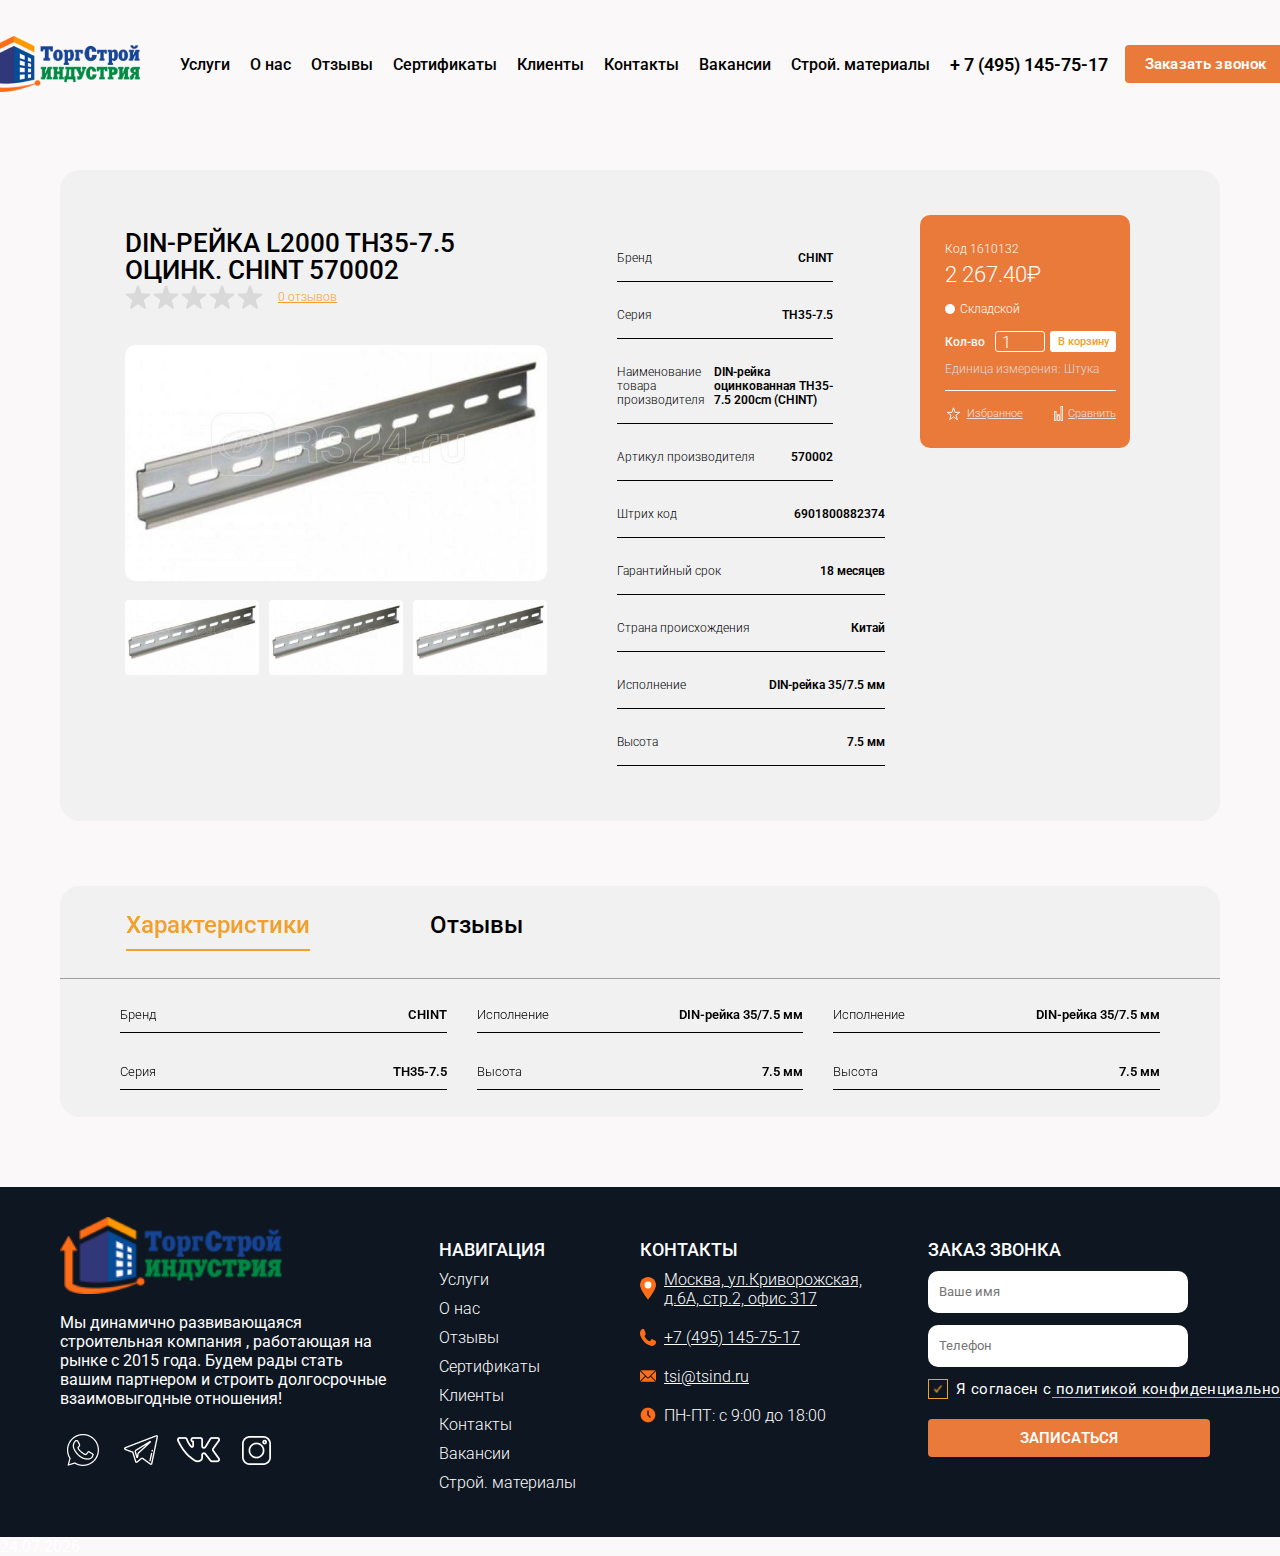
<file: productsCard.html>
<!DOCTYPE html>
<html lang="ru">

<head>
    <meta charset="UTF-8">
    <meta http-equiv="X-UA-Compatible" content="IE=edge">
    <meta name="viewport" content="width=device-width, initial-scale=1.0">
    <title>Document</title>
    <link rel="stylesheet" href="./style/swiper-bundle.min.css">
    <link rel="stylesheet" href="./style/style.css">
</head>

<body class="white">

    <header>
        <div class="header-container">
            <a href="#" class="header__logo"><img src="./media/icons/logo.png" alt="" class="header__logo__img"></a>
            <ul class="header__list desk">
                <li class="header__list__item"><a href="">Услуги</a></li>
                <li class="header__list__item"><a href="">О нас</a></li>
                <li class="header__list__item"><a href="">Отзывы</a></li>
                <li class="header__list__item"><a href="">Сертификаты</a></li>
                <li class="header__list__item"><a href="">Клиенты</a></li>
                <li class="header__list__item"><a href="./contacts.html">Контакты</a></li>
                <li class="header__list__item"><a href="./ofer.html">Вакансии</a></li>
                <li class="header__list__item"><a href="">Строй. материалы</a></li>
            </ul>
            <a href="" class="header__telephone desk">+ 7 (495) 145-75-17</a>
            <button class="orangeBtn header__button desk">Заказать звонок</button>
            <div class="header__burger mob">
                <svg xmlns="http://www.w3.org/2000/svg" width="38" height="37" viewBox="0 0 38 37" fill="none">
                    <g filter="url(#filter0_d_1068_120)">
                        <rect x="4" width="30" height="30" rx="15" fill="black" fill-opacity="0.5"
                            shape-rendering="crispEdges" />
                    </g>
                    <line x1="11" y1="10.5" x2="27" y2="10.5" stroke="white" />
                    <line x1="11" y1="14.5" x2="27" y2="14.5" stroke="white" />
                    <line x1="11" y1="18.5" x2="27" y2="18.5" stroke="white" />
                    <defs>
                        <filter id="filter0_d_1068_120" x="0.948553" y="0" width="36.1029" height="36.1029"
                            filterUnits="userSpaceOnUse" color-interpolation-filters="sRGB">
                            <feFlood flood-opacity="0" result="BackgroundImageFix" />
                            <feColorMatrix in="SourceAlpha" type="matrix"
                                values="0 0 0 0 0 0 0 0 0 0 0 0 0 0 0 0 0 0 127 0" result="hardAlpha" />
                            <feOffset dy="3.05145" />
                            <feGaussianBlur stdDeviation="1.52572" />
                            <feComposite in2="hardAlpha" operator="out" />
                            <feColorMatrix type="matrix" values="0 0 0 0 0 0 0 0 0 0 0 0 0 0 0 0 0 0 0.25 0" />
                            <feBlend mode="normal" in2="BackgroundImageFix" result="effect1_dropShadow_1068_120" />
                            <feBlend mode="normal" in="SourceGraphic" in2="effect1_dropShadow_1068_120"
                                result="shape" />
                        </filter>
                    </defs>
                </svg>
            </div>
        </div>
    </header>
    <div class="header-menu mob">
        <img src="./media/icons/closeMobileMenu.svg" alt="" class="closeMomMenu">
        <div class="meader-menu__wraper">
            <img src="./media/icons/logo.png" alt="" class="header-menu__logo">
            <ul class="header-menu__list">
                <li class="header-menu__list__item"><a href="">Услуги</a></li>
                <li class="header-menu__list__item"><a href="">О нас</a></li>
                <li class="header-menu__list__item"><a href="">Отзывы</a></li>
                <li class="header-menu__list__item"><a href="">Сертификаты</a></li>
                <li class="header-menu__list__item"><a href="">Клиенты</a></li>
                <li class="header-menu__list__item"><a href="./contacts.html">Контакты</a></li>
                <li class="header-menu__list__item"><a href="./ofer.html">Вакансии</a></li>
                <li class="header-menu__list__item"><a href="">Строй. материалы</a></li>
            </ul>
            <p class="header-menu__phone">+7 (495) 145-75-17</p>
            <div class="orangeBtn header-menu__btn">Заказать звонок</div>
        </div>
    </div>

    <main>
         <div class="product-card">
            <div class="container">
                <div class="product-card__left">
                    <p class="product-card__name">DIN-рейка L2000 TH35-7.5 оцинк. CHINT 570002</p>
                    <div class="product-card__otzivy">
                        <div class="product-card__otzivy__stars">
                            <img src="./media/icons/star.svg" alt="" class="product-card__otzivy__stars__item">
                            <img src="./media/icons/star.svg" alt="" class="product-card__otzivy__stars__item">
                            <img src="./media/icons/star.svg" alt="" class="product-card__otzivy__stars__item">
                            <img src="./media/icons/star.svg" alt="" class="product-card__otzivy__stars__item">
                            <img src="./media/icons/star.svg" alt="" class="product-card__otzivy__stars__item">
                        </div>
                        <p class="kol-vo-otzyvov">0 отзывов</p>
                    </div>
                    <div class="product-card-slider-block">
                        <img src="./media/product_card/bg.png" alt="" class="product-card-change-img">
                        <div class="swiper card-slider">
                          <div class="swiper-wrapper">
                            <div class="swiper-slide card-slider__slide"><img src="./media/product_card/bg.png" alt="" class="card-slider__slide__img"></div>
                            <div class="swiper-slide card-slider__slide"><img src="./media/product_card/bg.png" alt="" class="card-slider__slide__img"></div>
                            <div class="swiper-slide card-slider__slide"><img src="./media/product_card/bg.png" alt="" class="card-slider__slide__img"></div>
                            <div class="swiper-slide card-slider__slide"><img src="./media/product_card/bg.png" alt="" class="card-slider__slide__img"></div>
                          </div>
                        </div>

                    </div>
                </div>
                <div class="product-card__info">
                     <div class="product-card__info__item small">
                        <p class="product-card__info__item__text">Бренд</p>
                        <p class="product-card__info__item__name">CHINT</p>
                     </div>
                     <div class="product-card__info__item small">
                        <p class="product-card__info__item__text">Серия</p>
                        <p class="product-card__info__item__name">TH35-7.5</p>
                     </div>
                     <div class="product-card__info__item small">
                        <p class="product-card__info__item__text">Наименование товара производителя
                        </p>
                        <p class="product-card__info__item__name">DIN-рейка оцинкованная TH35-7.5 200cm (CHINT)</p>
                     </div>
                     <div class="product-card__info__item small">
                        <p class="product-card__info__item__text">Артикул производителя
                        </p>
                        <p class="product-card__info__item__name">570002</p>
                     </div>
                     <div class="product-card__info__item">
                        <p class="product-card__info__item__text">Штрих код</p>
                        <p class="product-card__info__item__name">6901800882374
                        </p>
                     </div>
                     <div class="product-card__info__item">
                        <p class="product-card__info__item__text">Гарантийный срок
                        </p>
                        <p class="product-card__info__item__name">18 месяцев
                        </p>
                     </div>
                     <div class="product-card__info__item">
                        <p class="product-card__info__item__text">Страна происхождения</p>
                        <p class="product-card__info__item__name">Китай</p>
                     </div>
                     <div class="product-card__info__item">
                        <p class="product-card__info__item__text">Исполнение</p>
                        <p class="product-card__info__item__name">DIN-рейка 35/7.5 мм</p>
                     </div>
                     <div class="product-card__info__item">
                        <p class="product-card__info__item__text">Высота</p>
                        <p class="product-card__info__item__name">7.5 мм
                        </p>
                     </div>
                </div>
                <div class="card-buy">
                    <p class="card-buy__kod">Код 1610132</p>
                    <p class="card-buy__price">2 267.40₽</p>
                    <div class="card-buy__checkbox">
                        <div class="card-buy__checkbox-visual"></div>
                        <p class="card-buy__checbox-text">Складской</p>
                    </div>
                    <div class="card-buy__kolvo">
                        <p class="card-buy__kolvo-text">Кол-во</p>
                        <input type="number" min="1" class="card-buy__kolvo-input" value="1">
                        <button class="card-buy__v-korzinu">В корзину</button>
                    </div>
                    <p class="card-buy__ed-izm">Единица измерения: Штука</p>
                    <div class="card-buy__buttons">
                        <button class="izbrannoe"><img src="./media/icons/starIzb.svg" alt="" class="izbrabboe-img">Избранное</button>
                        <button class="sravnit"><img src="./media/icons/sravnit.svg" alt="" class="izbrabboe-img">Сравнить</button>
                    </div>
                </div>
            </div>
         </div>
         <section class="product-card-btm">
            <div class="container">
                <div class="product-card-har__filter">
                    <div class="product-filter-wraper">
                        <div class="product-filter-item har-btn active">Характеристики</div>
                        <div class="product-filter-item rev-btn">Отзывы</div>
                    </div>
                </div>
                <div class="product-card-har active">
                    <div class="har-wraper">
                        <div class="har-item">
                            <p class="har-item__text">Бренд</p>
                            <p class="har-item__val">CHINT</p>
                        </div>
                        <div class="har-item">
                            <p class="har-item__text">Исполнение</p>
                            <p class="har-item__val">DIN-рейка 35/7.5 мм</p>
                        </div>
                        <div class="har-item">
                            <p class="har-item__text">Исполнение</p>
                            <p class="har-item__val">DIN-рейка 35/7.5 мм</p>
                        </div>
                        <div class="har-item">
                            <p class="har-item__text">Серия</p>
                            <p class="har-item__val">TH35-7.5</p>
                        </div>
                        <div class="har-item">
                            <p class="har-item__text">Высота</p>
                            <p class="har-item__val">7.5 мм</p>
                        </div>
                        <div class="har-item">
                            <p class="har-item__text">Высота</p>
                            <p class="har-item__val">7.5 мм</p>
                        </div>
                    </div>
                </div>
                <div class="product-rew">
                    <div class="rew-obsh">
                        <p class="rev-obsh-num">5</p>
                        <div class="rev-obsh-stars">
                            <img src="./media/icons/gold-star.svg" alt="" class="rev-obsh-stars__item">
                            <img src="./media/icons/gold-star.svg" alt="" class="rev-obsh-stars__item">
                            <img src="./media/icons/gold-star.svg" alt="" class="rev-obsh-stars__item">
                            <img src="./media/icons/gold-star.svg" alt="" class="rev-obsh-stars__item">
                            <img src="./media/icons/gold-star.svg" alt="" class="rev-obsh-stars__item">
                        </div>
                        <p class="rev-obsh-kol-vo">7 отзывов</p>
                    </div>
                    <div class="rew-wraper">
                        <div class="rew-item">
                            <div class="rew-item__left">
                                <p class="rew-item-left__date">09.05.2023</p>
                                <p class="rev-item-left__name">Мария Сталярова</p>
                                <p class="rew-item-left__desc">Опыт использования: несколько месяцев</p>
                                <div class="rew-item-left__stars">
                                    <img src="./media/icons/gold-star.svg" alt="" class="rev-iten-left__stars__img">
                                    <img src="./media/icons/gold-star.svg" alt="" class="rev-iten-left__stars__img">
                                    <img src="./media/icons/gold-star.svg" alt="" class="rev-iten-left__stars__img">
                                    <img src="./media/icons/gold-star.svg" alt="" class="rev-iten-left__stars__img">
                                    <img src="./media/icons/gold-star.svg" alt="" class="rev-iten-left__stars__img">
                                </div>
                            </div>
                            <div class="rew-item__right">
                                <p class="rew-item__right__text">Стильно выглядят, в рамках несколько в ряд стоят ровно. Причем в рамку можно поставить горизонтально или вертикально, как нравится. Пользоваться удобно, вилки легко входят и выходят, ничего нигде не заедает и не болтается.</p>
                            </div>
                        </div>
                        <div class="rew-item">
                            <div class="rew-item__left">
                                <p class="rew-item-left__date">09.05.2023</p>
                                <p class="rev-item-left__name">Мария Сталярова</p>
                                <p class="rew-item-left__desc">Опыт использования: несколько месяцев</p>
                                <div class="rew-item-left__stars">
                                    <img src="./media/icons/gold-star.svg" alt="" class="rev-iten-left__stars__img">
                                    <img src="./media/icons/gold-star.svg" alt="" class="rev-iten-left__stars__img">
                                    <img src="./media/icons/gold-star.svg" alt="" class="rev-iten-left__stars__img">
                                    <img src="./media/icons/gold-star.svg" alt="" class="rev-iten-left__stars__img">
                                    <img src="./media/icons/gold-star.svg" alt="" class="rev-iten-left__stars__img">
                                </div>
                            </div>
                            <div class="rew-item__right">
                                <p class="rew-item__right__text">Стильно выглядят, в рамках несколько в ряд стоят ровно. Причем в рамку можно поставить горизонтально или вертикально, как нравится. Пользоваться удобно, вилки легко входят и выходят, ничего нигде не заедает и не болтается.</p>
                            </div>
                        </div>
                    </div>
                </div>
            </div>
         </section>
    </main>


    <footer>
        <div class="container">
            <div class="footer__textr">
                <img src="./media/icons/logo.png" alt="" class="footer__text__logo">
                <p class="footer__text__text">Мы динамично развивающаяся строительная компания , работающая на рынке с
                    2015 года. Будем рады стать вашим партнером и строить долгосрочные взаимовыгодные отношения!</p>
                <div class="footer__text__seti">
                    <a href="" class="mainBlock__seti"><img src="./media/icons/watsapp.png" alt=""
                            class="mainBlock__seti__img"></a>
                    <a href="" class="mainBlock__seti"><img src="./media/icons/telegram.png" alt=""
                            class="mainBlock__seti__img"></a>
                    <a href="" class="mainBlock__seti"><img src="./media/icons/vk.png" alt=""
                            class="mainBlock__seti__img"></a>
                    <a href="" class="mainBlock__seti"><img src="./media/icons/instagram.png" alt=""
                            class="mainBlock__seti__img"></a>
                </div>
            </div>
            <div class="footer__nav">
                <p class="footer__nav__heading">НАВИГАЦИЯ</p>
                <ul class="footer__nav__list">
                    <li class="footer__nav__list__item">Услуги</li>
                    <li class="footer__nav__list__item">О нас</li>
                    <li class="footer__nav__list__item">Отзывы</li>
                    <li class="footer__nav__list__item">Сертификаты</li>
                    <li class="footer__nav__list__item">Клиенты</li>
                    <li class="footer__nav__list__item">Контакты</li>
                    <li class="footer__nav__list__item">Вакансии</li>
                    <li class="footer__nav__list__item">Строй. материалы</li>
                </ul>
            </div>
            <div class="footer__contacts">
                <p class="footer__contacts__heading">КОНТАКТЫ</p>
                <ul class="footer__contacts__list">
                    <li class="footer__contacts__list__item"><img src="./media/icons/location.svg" alt=""
                            class="footer__contacts__list__img">
                        <p class="footer__contacts__list__item__text">Москва, ул.Криворожская, д.6А, стр.2, офис 317</p>
                    </li>
                    <li class="footer__contacts__list__item"><img src="./media/icons/phone.svg" alt=""
                            class="footer__contacts__list__img">
                        <p class="footer__contacts__list__item__text">+7 (495) 145-75-17</p>
                    </li>
                    <li class="footer__contacts__list__item"><img src="./media/icons/mail.png" alt=""
                            class="footer__contacts__list__img">
                        <p class="footer__contacts__list__item__text">tsi@tsind.ru</p>
                    </li>
                    <li class="footer__contacts__list__item"><img src="./media/icons/clock.png" alt=""
                            class="footer__contacts__list__img">
                        <p class="footer__contacts__list__item__text">ПН-ПТ: с 9:00 до 18:00</p>
                    </li>
                </ul>
            </div>
            <div class="footer__form">
                <p class="footer__form__heading">ЗАКАЗ ЗВОНКА</p>
                <div class="footer__form__form">
                    <input type="text" class="footer__form__inp" placeholder="Ваше имя">
                    <input type="text" class="footer__form__inp" placeholder="Телефон">
                    <div class="politycInp">
                        <input type="checkbox" id="formPolityc1" class="politycCheckbox pol1" checked>
                        <label for="formPolityc1" class="politycVisual polvis1"><img src="./media/icons/goldYes.svg"
                                alt="" class="politycVisual__img polImg1"></label>
                        <label for="formPolityc1" class="politycText poltext1">Я согласен с политикой
                            конфиденциальности</label>
                    </div>
                    <button class="orangeBtn footer__form__btn">ЗАПИСАТЬСЯ</button>
                </div>
            </div>
        </div>
    </footer>


    <script src="js/swiper-bundle.min.js"></script>
    <script src="js/app.js"></script>
</body>

</html>
</file>
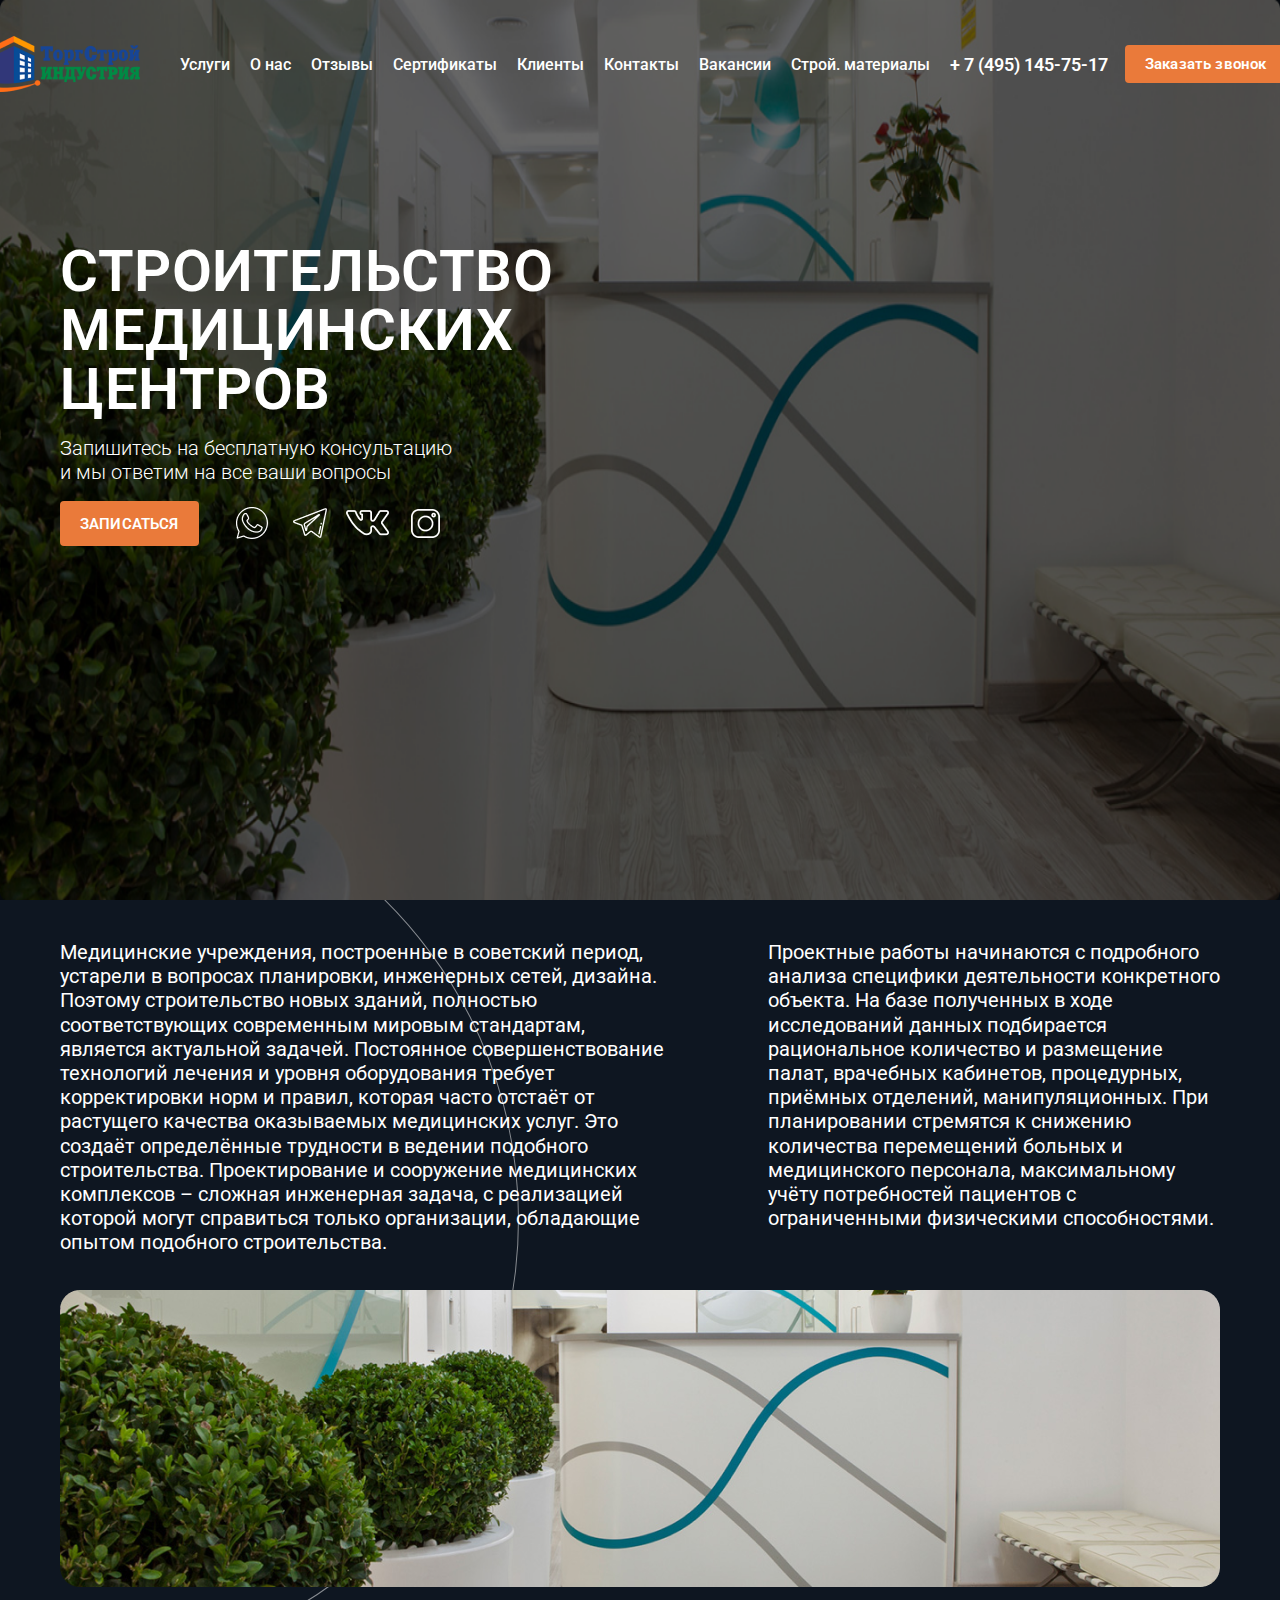
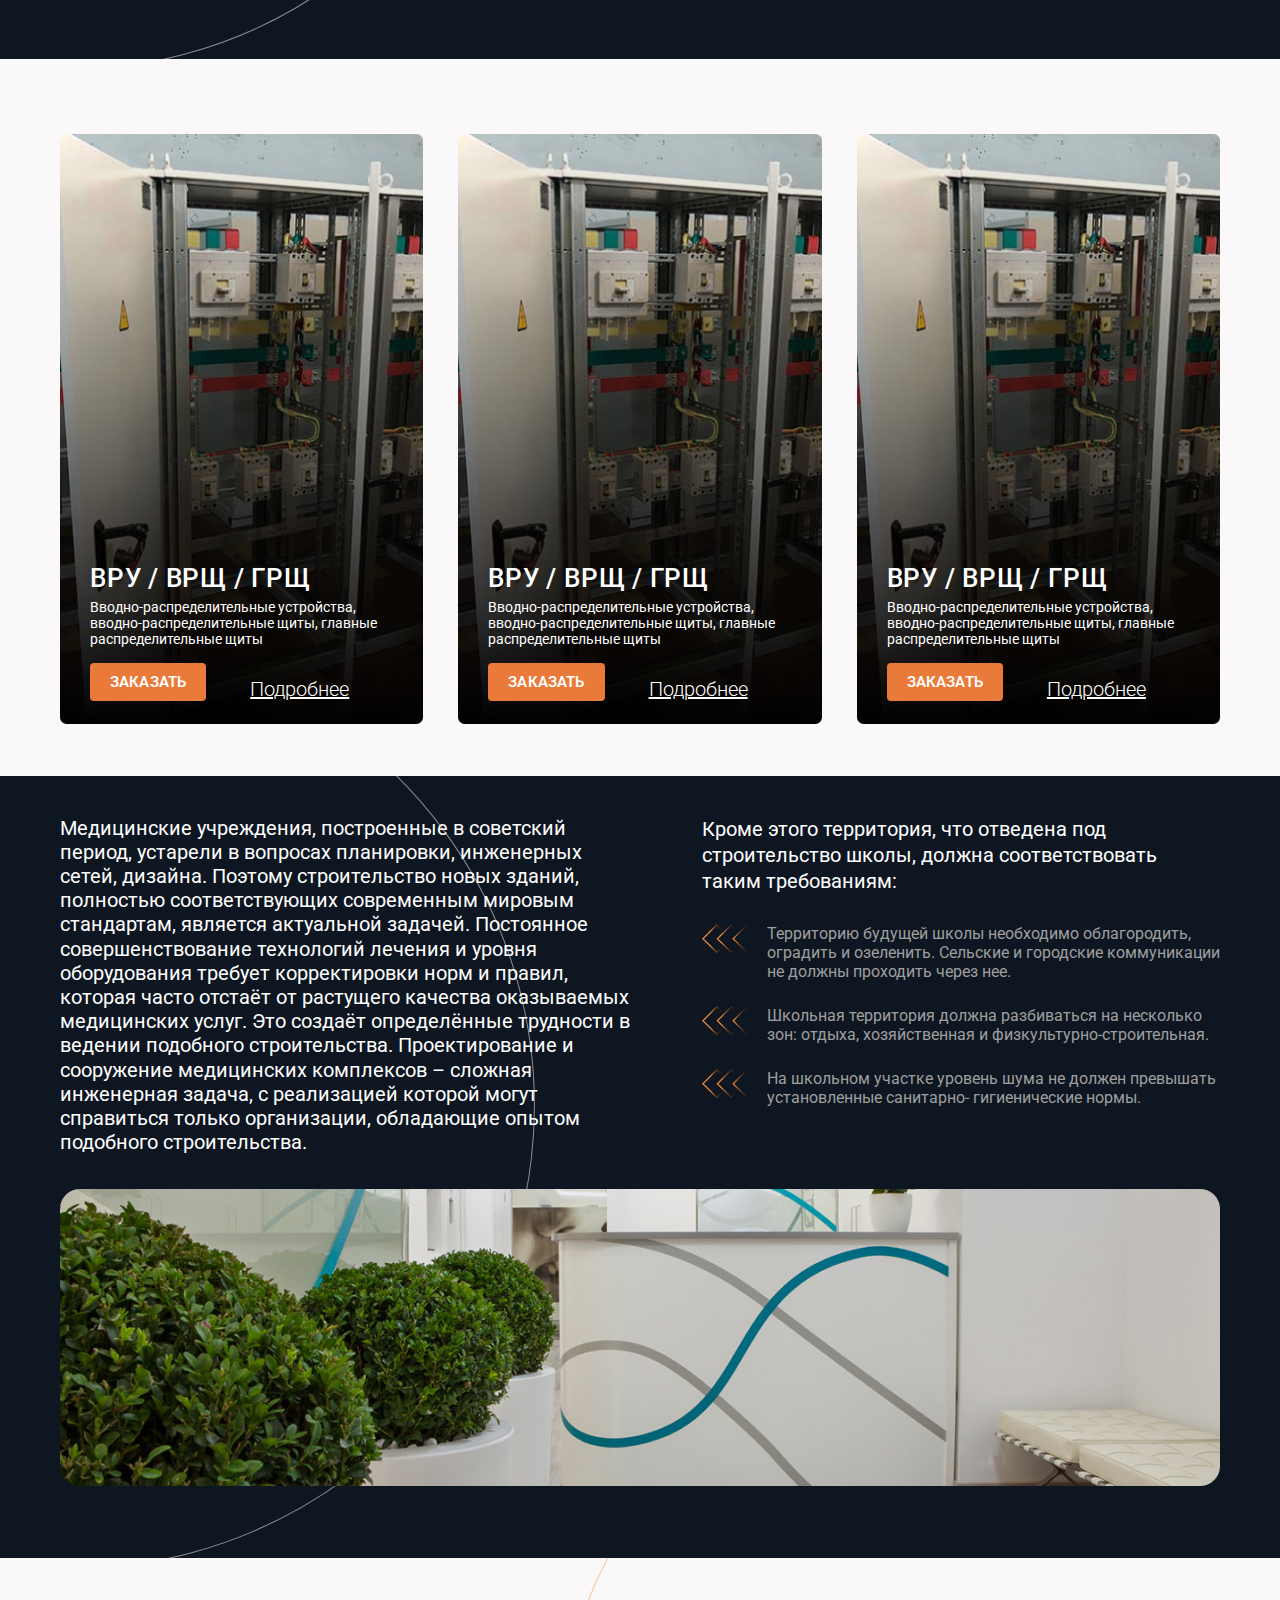
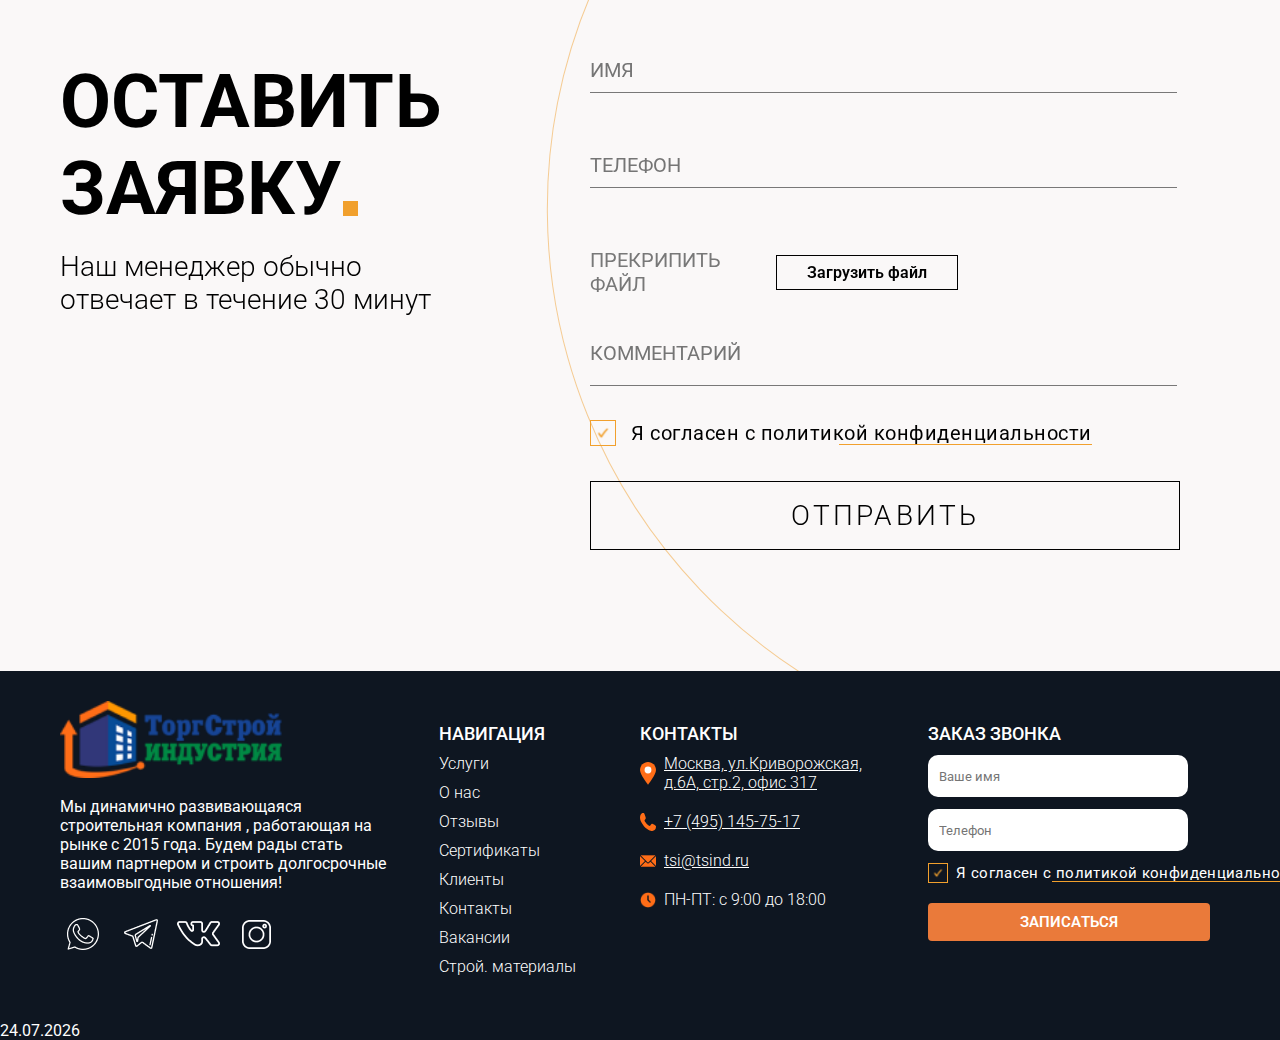
<file: service.html>
<!DOCTYPE html>
<html lang="ru">

<head>
    <meta charset="UTF-8">
    <meta http-equiv="X-UA-Compatible" content="IE=edge">
    <meta name="viewport" content="width=device-width, initial-scale=1.0">
    <title>Document</title>
    <link rel="stylesheet" href="style/style.css">
    <link rel="stylesheet" href="./style/swiper-bundle.min.css">
</head>

<body>

    <header>
        <div class="header-container">
            <a href="#" class="header__logo"><img src="./media/icons/logo.png" alt="" class="header__logo__img"></a>
            <ul class="header__list desk">
                <li class="header__list__item"><a href="">Услуги</a></li>
                <li class="header__list__item"><a href="">О нас</a></li>
                <li class="header__list__item"><a href="">Отзывы</a></li>
                <li class="header__list__item"><a href="">Сертификаты</a></li>
                <li class="header__list__item"><a href="">Клиенты</a></li>
                <li class="header__list__item"><a href="./contacts.html">Контакты</a></li>
                <li class="header__list__item"><a href="./ofer.html">Вакансии</a></li>
                <li class="header__list__item"><a href="">Строй. материалы</a></li>
            </ul>
            <a href="" class="header__telephone desk">+ 7 (495) 145-75-17</a>
            <button class="orangeBtn header__button desk">Заказать звонок</button>
            <div class="header__burger mob">
                <svg xmlns="http://www.w3.org/2000/svg" width="38" height="37" viewBox="0 0 38 37" fill="none">
                    <g filter="url(#filter0_d_1068_120)">
                        <rect x="4" width="30" height="30" rx="15" fill="black" fill-opacity="0.5"
                            shape-rendering="crispEdges" />
                    </g>
                    <line x1="11" y1="10.5" x2="27" y2="10.5" stroke="white" />
                    <line x1="11" y1="14.5" x2="27" y2="14.5" stroke="white" />
                    <line x1="11" y1="18.5" x2="27" y2="18.5" stroke="white" />
                    <defs>
                        <filter id="filter0_d_1068_120" x="0.948553" y="0" width="36.1029" height="36.1029"
                            filterUnits="userSpaceOnUse" color-interpolation-filters="sRGB">
                            <feFlood flood-opacity="0" result="BackgroundImageFix" />
                            <feColorMatrix in="SourceAlpha" type="matrix"
                                values="0 0 0 0 0 0 0 0 0 0 0 0 0 0 0 0 0 0 127 0" result="hardAlpha" />
                            <feOffset dy="3.05145" />
                            <feGaussianBlur stdDeviation="1.52572" />
                            <feComposite in2="hardAlpha" operator="out" />
                            <feColorMatrix type="matrix" values="0 0 0 0 0 0 0 0 0 0 0 0 0 0 0 0 0 0 0.25 0" />
                            <feBlend mode="normal" in2="BackgroundImageFix" result="effect1_dropShadow_1068_120" />
                            <feBlend mode="normal" in="SourceGraphic" in2="effect1_dropShadow_1068_120"
                                result="shape" />
                        </filter>
                    </defs>
                </svg>
            </div>
        </div>
    </header>
    <div class="header-menu mob">
        <img src="./media/icons/closeMobileMenu.svg" alt="" class="closeMomMenu">
        <div class="meader-menu__wraper">
            <img src="./media/icons/logo.png" alt="" class="header-menu__logo">
            <ul class="header-menu__list">
                <li class="header-menu__list__item"><a href="">Услуги</a></li>
                <li class="header-menu__list__item"><a href="">О нас</a></li>
                <li class="header-menu__list__item"><a href="">Отзывы</a></li>
                <li class="header-menu__list__item"><a href="">Сертификаты</a></li>
                <li class="header-menu__list__item"><a href="">Клиенты</a></li>
                <li class="header-menu__list__item"><a href="./contacts.html">Контакты</a></li>
                <li class="header-menu__list__item"><a href="./ofer.html">Вакансии</a></li>
                <li class="header-menu__list__item"><a href="">Строй. материалы</a></li>
            </ul>
            <p class="header-menu__phone">+7 (495) 145-75-17</p>
            <div class="orangeBtn header-menu__btn">Заказать звонок</div>
        </div>
    </div>

    <main>
        <section class="mainBlock">
            <div class="container">
                <h1 class="mainBlock__heading pt">Строительство медицинских центров</h1>
                <p class="mainBlock__text">Запишитесь на бесплатную консультацию и мы ответим на все ваши вопросы</p>
                <div class="mainBlock__wraper">
                    <button class="orangeBtn mainBlock__wraper__button">ЗАПИСАТЬСЯ </button>
                    <a href="" class="mainBlock__seti"><img src="./media/icons/watsapp.png" alt=""
                            class="mainBlock__seti__img"></a>
                    <a href="" class="mainBlock__seti"><img src="./media/icons/telegram.png" alt=""
                            class="mainBlock__seti__img"></a>
                    <a href="" class="mainBlock__seti"><img src="./media/icons/vk.png" alt=""
                            class="mainBlock__seti__img"></a>
                    <a href="" class="mainBlock__seti"><img src="./media/icons/instagram.png" alt=""
                            class="mainBlock__seti__img"></a>
                </div>
            </div>
            <img src="./media/mainBlock/bg.png" alt="" class="mainBlock__bg">
        </section>
        <section class="textBlock">
            <div class="container">
                <div class="textBlock__wraper">
                    <p class="textBlock__wraper__text">Медицинские учреждения, построенные в советский период, устарели
                        в вопросах планировки, инженерных сетей, дизайна. Поэтому строительство новых зданий, полностью
                        соответствующих современным мировым стандартам, является актуальной задачей. Постоянное
                        совершенствование технологий лечения и уровня оборудования требует корректировки норм и правил,
                        которая часто отстаёт от растущего качества оказываемых медицинских услуг. Это создаёт
                        определённые трудности в ведении подобного строительства. Проектирование и сооружение
                        медицинских комплексов – сложная инженерная задача, с реализацией которой могут справиться
                        только организации, обладающие опытом подобного строительства.</p>
                    <p class="textBlock__wraper__text">Проектные работы начинаются с подробного анализа специфики
                        деятельности конкретного объекта. На базе полученных в ходе исследований данных подбирается
                        рациональное количество и размещение палат, врачебных кабинетов, процедурных, приёмных
                        отделений, манипуляционных. При планировании стремятся к снижению количества перемещений больных
                        и медицинского персонала, максимальному учёту потребностей пациентов с ограниченными физическими
                        способностями.</p>
                </div>
                <img src="./media/textBlock/bg.png" alt="" class="textBlock__img">
            </div>
            <img src="./media/icons/textBlockElipse.svg" alt="" class="textBlock__bg">
        </section>
        <section class="cardBlock">
            <div class="container">
                <div class="cardBlock__wraper">
                    <div class="cardBlock-card">
                        <div class="cardBlock-card__info">
                            <p class="cardBlack-card__heading">ВРУ / ВРЩ / ГРЩ</p>
                            <p class="cardBlock-card__text">Вводно-распределительные устройства, вводно-распределительные
                                щиты, главные распределительные щиты</p>
                            <div class="cardBlock-card__wraper">
                                <div class="orangeBtn cardBlockBtb">зАКАЗАТЬ</div>
                                <p class="cardBlock-card__moreInfo">Подробнее</p>
                            </div>
                        </div>
                        <div class="cardBlock-card__gradientBlock"></div>
                        <img src="./media/cardBlock/bg.png" alt="" class="cardBlock-card__bg">
                    </div>
                    <div class="cardBlock-card">
                        <div class="cardBlock-card__info">
                            <p class="cardBlack-card__heading">ВРУ / ВРЩ / ГРЩ</p>
                            <p class="cardBlock-card__text">Вводно-распределительные устройства, вводно-распределительные
                                щиты, главные распределительные щиты</p>
                            <div class="cardBlock-card__wraper">
                                <div class="orangeBtn cardBlockBtb">зАКАЗАТЬ</div>
                                <p class="cardBlock-card__moreInfo">Подробнее</p>
                            </div>
                        </div>
                        <div class="cardBlock-card__gradientBlock"></div>
                        <img src="./media/cardBlock/bg.png" alt="" class="cardBlock-card__bg">
                    </div>
                    <div class="cardBlock-card">
                        <div class="cardBlock-card__info">
                            <p class="cardBlack-card__heading">ВРУ / ВРЩ / ГРЩ</p>
                            <p class="cardBlock-card__text">Вводно-распределительные устройства, вводно-распределительные
                                щиты, главные распределительные щиты</p>
                            <div class="cardBlock-card__wraper">
                                <div class="orangeBtn cardBlockBtb">зАКАЗАТЬ</div>
                                <p class="cardBlock-card__moreInfo">Подробнее</p>
                            </div>
                        </div>
                        <div class="cardBlock-card__gradientBlock"></div>
                        <img src="./media/cardBlock/bg.png" alt="" class="cardBlock-card__bg">
                    </div>
                </div>
            </div>
            <img src="./media/icons/textBlockElipse.svg" alt="" class="textBlock__bg">
        </section>
        <section class="textBlock">
            <div class="container">
                <div class="textBlock__wraper">
                    <p class="textBlock__wraper__text">Медицинские учреждения, построенные в советский период, устарели
                        в вопросах планировки, инженерных сетей, дизайна. Поэтому строительство новых зданий, полностью
                        соответствующих современным мировым стандартам, является актуальной задачей. Постоянное
                        совершенствование технологий лечения и уровня оборудования требует корректировки норм и правил,
                        которая часто отстаёт от растущего качества оказываемых медицинских услуг. Это создаёт
                        определённые трудности в ведении подобного строительства. Проектирование и сооружение
                        медицинских комплексов – сложная инженерная задача, с реализацией которой могут справиться
                        только организации, обладающие опытом подобного строительства.</p>
                    <ul class="textBlock-list">
                        <li class="textBlock-list__title">Кроме этого территория, что отведена под строительство школы,
                            должна соответствовать
                            таким требованиям:</li>
                        <li class="textBlock-list__item"><img src="./media/icons/listArrow.svg" alt=""
                                class="textBlock-list__item__img">
                            <p class="textBlock-list__item__text">Территорию будущей школы необходимо облагородить,
                                оградить и озеленить. Сельские и
                                городские коммуникации не должны проходить через нее.
                            </p>
                        </li>
                        <li class="textBlock-list__item"><img src="./media/icons/listArrow.svg" alt=""
                                class="textBlock-list__item__img">
                            <p class="textBlock-list__item__text">Школьная территория должна разбиваться на несколько
                                зон: отдыха, хозяйственная и
                                физкультурно-строительная.
                            </p>
                        </li>
                        <li class="textBlock-list__item"><img src="./media/icons/listArrow.svg" alt=""
                                class="textBlock-list__item__img">
                            <p class="textBlock-list__item__text">На школьном участке уровень шума не должен превышать
                                установленные санитарно-
                                гигиенические нормы.</p>
                        </li>
                    </ul>
                </div>
                <img src="./media/textBlock/bg.png" alt="" class="textBlock__img">
            </div>
            <img src="./media/icons/textBlockElipse.svg" alt="" class="textBlock__bg">
        </section>
        <section class="formBlock">
            <div class="container">
                <div class="formBlock__left">
                    <p class="formBlock__left__heading">Оставить заявку</p>
                    <p class="formBlock__left__text">Наш менеджер обычно отвечает в <br class="mob"> течение 30 минут</p>
                </div>
                <div class="formBlock__right">
                    <div action="" method="POST">
                        <input type="text" placeholder="Имя" class="form_inputs">
                        <input type="text" placeholder="Телефон" class="form_inputs">
                        <div class="fileInp">
                            <input type="file" id="fu" placeholder="Загрузить файл" class="fyleInp">
                            <label for="fu" class="fyleText">ПРЕКРИПИТЬ файл</label>
                            <label for="fu" class="fyleCisual">Загрузить файл</label>
                        </div>
                        <textarea type="text" placeholder="Комментарий" class="form_texarea"></textarea>
                        <div class="politycInp">
                            <input type="checkbox" id="formPolityc" class="politycCheckbox" checked>
                            <label for="formPolityc" class="politycVisual"><img src="./media/icons/goldYes.svg" alt=""
                                    class="politycVisual__img"></label>
                            <label for="formPolityc" class="politycText">Я согласен с политикой
                                конфиденциальности</label>
                        </div>
                        <button class="nonBgButton">Отправить</button>
                    </div>
                </div>
            </div>
            <img src="./media/icons/formBlockelipse.svg" alt="" class="formBlock__bg">
        </section>
    </main>
    <footer>
        <div class="container">
            <div class="footer__textr">
                <img src="./media/icons/logo.png" alt="" class="footer__text__logo">
                <p class="footer__text__text">Мы динамично развивающаяся строительная компания , работающая на рынке с
                    2015 года. Будем рады стать вашим партнером и строить долгосрочные взаимовыгодные отношения!</p>
                <div class="footer__text__seti">
                    <a href="" class="mainBlock__seti"><img src="./media/icons/watsapp.png" alt=""
                            class="mainBlock__seti__img"></a>
                    <a href="" class="mainBlock__seti"><img src="./media/icons/telegram.png" alt=""
                            class="mainBlock__seti__img"></a>
                    <a href="" class="mainBlock__seti"><img src="./media/icons/vk.png" alt=""
                            class="mainBlock__seti__img"></a>
                    <a href="" class="mainBlock__seti"><img src="./media/icons/instagram.png" alt=""
                            class="mainBlock__seti__img"></a>
                </div>
            </div>
            <div class="footer__nav">
                <p class="footer__nav__heading">НАВИГАЦИЯ</p>
                <ul class="footer__nav__list">
                    <li class="footer__nav__list__item">Услуги</li>
                    <li class="footer__nav__list__item">О нас</li>
                    <li class="footer__nav__list__item">Отзывы</li>
                    <li class="footer__nav__list__item">Сертификаты</li>
                    <li class="footer__nav__list__item">Клиенты</li>
                    <li class="footer__nav__list__item">Контакты</li>
                    <li class="footer__nav__list__item">Вакансии</li>
                    <li class="footer__nav__list__item">Строй. материалы</li>
                </ul>
            </div>
            <div class="footer__contacts">
                <p class="footer__contacts__heading">КОНТАКТЫ</p>
                <ul class="footer__contacts__list">
                    <li class="footer__contacts__list__item"><img src="./media/icons/location.svg" alt=""
                            class="footer__contacts__list__img">
                        <p class="footer__contacts__list__item__text">Москва, ул.Криворожская, д.6А, стр.2, офис 317</p>
                    </li>
                    <li class="footer__contacts__list__item"><img src="./media/icons/phone.svg" alt=""
                            class="footer__contacts__list__img">
                        <p class="footer__contacts__list__item__text">+7 (495) 145-75-17</p>
                    </li>
                    <li class="footer__contacts__list__item"><img src="./media/icons/mail.png" alt=""
                            class="footer__contacts__list__img">
                        <p class="footer__contacts__list__item__text">tsi@tsind.ru</p>
                    </li>
                    <li class="footer__contacts__list__item"><img src="./media/icons/clock.png" alt=""
                            class="footer__contacts__list__img">
                        <p class="footer__contacts__list__item__text">ПН-ПТ: с 9:00 до 18:00</p>
                    </li>
                </ul>
            </div>
            <div class="footer__form">
                <p class="footer__form__heading">ЗАКАЗ ЗВОНКА</p>
                <div class="footer__form__form">
                    <input type="text" class="footer__form__inp" placeholder="Ваше имя">
                    <input type="text" class="footer__form__inp" placeholder="Телефон">
                    <div class="politycInp">
                        <input type="checkbox" id="formPolityc1" class="politycCheckbox pol1" checked>
                        <label for="formPolityc1" class="politycVisual polvis1"><img src="./media/icons/goldYes.svg"
                                alt="" class="politycVisual__img polImg1"></label>
                        <label for="formPolityc1" class="politycText poltext1">Я согласен с политикой
                            конфиденциальности</label>
                    </div>
                    <button class="orangeBtn footer__form__btn">ЗАПИСАТЬСЯ</button>
                </div>
            </div>
        </div>
    </footer>


    <script src="js/swiper-bundle.min.js"></script>
    <script src="js/app.js"></script>
</body>

</html>
</file>
<file: style/style.css>
@charset "UTF-8";
@import url("https://fonts.googleapis.com/css2?family=Roboto:wght@300;400;500;700;900&display=swap");
* {
  margin: 0;
  padding: 0;
  box-sizing: border-box;
  list-style: none;
  text-decoration: none;
  border: none;
  outline: none;
  font-family: "Roboto", sans-serif;
  color: #FFF;
}

.mob {
  display: none;
}

.desk {
  display: inherit;
}

html,
body {
  background: #0E1621;
  max-width: 100vw;
  overflow-x: hidden;
}
html.white,
body.white {
  background: #FAF8F8;
}
html.white header a,
body.white header a {
  color: black;
}

.invize {
  display: none;
}

header {
  position: absolute;
  z-index: 2;
  padding-top: 36px;
  transition: all 0.4s ease;
}
header.dixed {
  position: fixed;
  background: #0E1621;
  margin-top: 0;
  z-index: 99;
  padding: 10px 0;
  display: flex;
  align-items: center;
  transform: translateY(-100%);
}
header.dixed a {
  color: white !important;
}
header.dixedActive {
  transform: translateY(0);
}

.header-container {
  width: 1322px;
  margin: 0 calc((100vw - 1322px) / 2);
  display: flex;
  align-items: center;
}

.header__logo {
  width: 170px;
  height: 56px;
  flex-shrink: 0;
  margin-right: 31px;
}

.header__logo__img {
  width: 170px;
  height: 56px;
  flex-shrink: 0;
}

.header__list {
  display: flex;
}

.header__list__item {
  margin-right: 20px;
}
.header__list__item a {
  font-size: 16px;
  font-style: normal;
  font-weight: 500;
  line-height: normal;
}

.header__telephone {
  font-size: 18px;
  font-style: normal;
  font-weight: 600;
  line-height: normal;
  margin-right: 17px;
}

.orangeBtn {
  padding: 10px 20px;
  font-size: 15.47px;
  font-style: normal;
  font-weight: 600;
  line-height: normal;
  letter-spacing: 0.155px;
  border-radius: 4px;
  background: #EA7A3A;
}

.main-slider {
  height: 100%;
}

.main-slide {
  padding-top: 245px;
}

.mainBlock {
  position: relative;
  height: 100vh;
  display: flex;
  display: flex;
  align-items: center;
}
.mainBlock .container {
  margin-top: 92px;
}

.container {
  width: 1160px;
  margin: auto;
  position: relative;
  z-index: 2;
}

.mainBlock__heading {
  width: 612px;
  font-size: 58px;
  font-style: normal;
  font-weight: 600;
  line-height: 102.5%;
  /* 59.45px */
  letter-spacing: 0.58px;
  text-transform: uppercase;
  margin-bottom: 17px;
}
.mainBlock__heading.main-heading {
  width: 852px;
}
.mainBlock__heading.pt {
  margin-top: 150px;
}

.mainBlock__text {
  width: 397px;
  font-size: 20px;
  font-style: normal;
  font-weight: 300;
  line-height: normal;
  margin-bottom: 17px;
}

.mainBlock__wraper {
  display: flex;
}

.mainBlock__wraper__button {
  margin-right: 30px;
}

.mainBlock__seti {
  width: 45px;
  height: 45px;
  margin-right: 13px;
}
.mainBlock__seti:last-child {
  margin-right: 0;
}

.mainBlock__seti__img {
  width: 45px;
  height: 45px;
}

.mainBlock__bg {
  position: absolute;
  top: 0;
  left: 0;
  width: 100%;
  height: 100%;
  z-index: 1;
}

.textBlock {
  padding: 40px 0 68px 0;
  position: relative;
}

.textBlock__wraper {
  display: flex;
  justify-content: space-between;
  margin-bottom: 35px;
}

.textBlock__wraper__text {
  font-size: 20px;
  font-style: normal;
  font-weight: 400;
  line-height: 121%;
  /* 24.2px */
}
.textBlock__wraper__text:first-child {
  width: 612px;
}
.textBlock__wraper__text:last-child {
  width: 452px;
}
.textBlock__wraper__text.solo {
  width: 100%;
}

.textBlock__img {
  width: 100%;
}

.textBlock__bg {
  position: absolute;
  top: 0;
  left: 0;
  height: 100%;
}

.formBlock {
  background: #FAF8F8;
  padding: 100px 0 121px 0;
  position: relative;
}
.formBlock .container {
  display: flex;
}
.formBlock * {
  color: black;
}
.formBlock.black {
  background: #0E1621;
}
.formBlock.black * {
  color: white;
}
.formBlock.black .nonBgButton {
  border: 1px solid white;
}
.formBlock.black .formBlock__left__heading::after {
  right: 60px;
}
.formBlock.black .fyleCisual {
  border: 1px solid white;
}

.formBlock__left {
  margin-right: 131px;
}

.formBlock__left__heading {
  font-size: 74px;
  font-style: normal;
  font-weight: 700;
  line-height: normal;
  text-transform: uppercase;
  width: 399px;
  margin-bottom: 34px;
  height: 158px;
  position: relative;
}
.formBlock__left__heading::after {
  content: "";
  display: block;
  position: absolute;
  width: 15px;
  height: 15px;
  right: 101px;
  bottom: 0.5px;
  background: #F1A02D;
}

.formBlock__left__text {
  font-size: 28px;
  font-style: normal;
  font-weight: 300;
  line-height: normal;
  width: 375px;
}

.formBlock__right {
  display: flex;
  flex-direction: column;
}

.form_inputs {
  width: 586.5px;
  height: 35px;
  background: none;
  border: none;
  border-bottom: 1px solid #787878;
  padding: 0;
  padding-bottom: 10px;
  font-size: 20px;
  font-style: normal;
  font-weight: 400;
  line-height: normal;
  text-transform: uppercase;
  margin-bottom: 60px;
}

.fileInp {
  display: flex;
  align-items: center;
  margin-bottom: 45px;
}

.fyleInp {
  position: absolute;
  opacity: 0;
  z-index: -1;
}

.fyleText {
  color: #787878;
  font-size: 20px;
  font-style: normal;
  font-weight: 400;
  line-height: normal;
  text-transform: uppercase;
  width: 136px;
  margin-right: 50px;
}

.fyleCisual {
  font-size: 16px;
  font-style: normal;
  font-weight: 600;
  line-height: normal;
  width: 182px;
  height: 35px;
  border: 1px solid #000;
  display: flex;
  align-items: center;
  justify-content: center;
}

.form_texarea {
  width: 586.5px;
  height: 45px;
  background: none;
  border: none;
  border-bottom: 1px solid #787878;
  padding: 0;
  padding-bottom: 20px;
  font-size: 20px;
  font-style: normal;
  font-weight: 400;
  line-height: normal;
  text-transform: uppercase;
  margin-bottom: 30px;
  resize: none;
}

.politycInp {
  display: flex;
  align-items: center;
  margin-bottom: 35px;
}

.politycCheckbox,
.pol1 {
  position: absolute;
  opacity: 0;
  z-index: -1;
}
.politycCheckbox:checked + label .politycVisual__img,
.politycCheckbox:checked + label .polImg1,
.pol1:checked + label .politycVisual__img,
.pol1:checked + label .polImg1 {
  opacity: 1;
}

.politycVisual {
  flex-shrink: 0;
  width: 26px;
  height: 26px;
  display: flex;
  align-items: center;
  justify-content: center;
  border: solid 1px #F1A02D;
  margin-right: 15px;
}

.politycVisual__img {
  width: 18px;
  height: 18px;
  transition: all 0.4s ease;
  opacity: 0;
}

.politycText {
  font-size: 20px;
  font-style: normal;
  font-weight: 400;
  line-height: normal;
  letter-spacing: 0.5px;
  position: relative;
}
.politycText::after {
  content: "";
  display: block;
  width: 253px;
  height: 1px;
  background: #F1A02D;
  position: absolute;
  bottom: 0;
  right: 0;
}

.nonBgButton {
  font-size: 28px;
  font-style: normal;
  font-weight: 300;
  line-height: normal;
  letter-spacing: 3.08px;
  text-transform: uppercase;
  width: 590px;
  height: 69px;
  background: none;
  border: 1px solid #000;
}

.formBlock__bg {
  position: absolute;
  right: 0;
  top: 0;
  height: 100%;
}

footer {
  padding: 30px 0 45px 0;
  background: #0E1621;
  position: relative;
  z-index: 3;
}
footer .container {
  display: flex;
}

.footer__textr {
  margin-right: 45px;
  flex-shrink: 0;
}

.footer__text__logo {
  width: 234px;
  height: 76.689px;
  margin-bottom: 15px;
}

.footer__text__text {
  font-size: 16px;
  font-style: normal;
  font-weight: 400;
  line-height: normal;
  width: 334px;
  margin-bottom: 20px;
}

.footer__text__seti {
  display: flex;
}

.footer__nav {
  flex-shrink: 0;
  padding-top: 22px;
  margin-right: 64px;
}

.footer__nav__heading {
  font-size: 18px;
  font-style: normal;
  font-weight: 500;
  line-height: normal;
  margin-bottom: 10px;
}

.footer__nav__list__item {
  font-size: 16px;
  font-style: normal;
  font-weight: 300;
  line-height: normal;
  margin-bottom: 10px;
}
.footer__nav__list__item:last-child {
  margin-bottom: 0;
}

.footer__contacts {
  padding-top: 22px;
  flex-shrink: 0;
  margin-right: 65px;
}

.footer__contacts__heading {
  font-size: 18px;
  font-style: normal;
  font-weight: 500;
  line-height: normal;
  margin-bottom: 10px;
}

.footer__contacts__list__item {
  display: flex;
  align-items: center;
  margin-bottom: 20px;
}
.footer__contacts__list__item:last-child {
  margin-bottom: 0;
}
.footer__contacts__list__item:last-child .footer__contacts__list__item__text {
  text-decoration-line: none;
}
.footer__contacts__list__item .footer__contacts__list__item__text {
  text-decoration-line: underline;
}

.footer__contacts__list__img {
  width: 16px;
  margin-right: 8px;
}

.footer__contacts__list__item__text {
  width: 199px;
  font-size: 16px;
  font-style: normal;
  font-weight: 300;
  line-height: normal;
}

.footer__form {
  padding-top: 22px;
}

.footer__form__heading {
  font-size: 18px;
  font-style: normal;
  font-weight: 500;
  line-height: normal;
  margin-bottom: 11px;
}

.footer__form__form {
  width: 282px;
  display: flex;
  flex-direction: column;
}
.footer__form__form .politycText {
  font-size: 15px;
  font-style: normal;
  font-weight: 400;
  line-height: normal;
  letter-spacing: 0.375px;
}
.footer__form__form .politycVisual {
  width: 20px;
  height: 20px;
  margin-right: 8px;
}
.footer__form__form .politycVisual__img {
  width: 14px;
  height: 14px;
}
.footer__form__form .politycInp {
  width: 412px;
  margin-bottom: 20px;
}

.footer__form__inp {
  width: 260px;
  height: 42px;
  background: white;
  border-radius: 10px;
  padding: 18px 11px;
  margin-bottom: 12px;
  color: black;
}
.footer__form__inp:last-child {
  margin-bottom: 16px;
}

.textBlock-list {
  width: 550px;
  margin-left: 66px;
}

.textBlock-list__title {
  font-size: 20px;
  font-style: normal;
  font-weight: 400;
  line-height: 130%;
  /* 26px */
  margin-bottom: 30px;
}

.textBlock-list__item {
  display: flex;
  margin-bottom: 25px;
}
.textBlock-list__item:last-child {
  margin-bottom: 0;
}

.textBlock-list__item__img {
  width: 61.001px;
  height: 30.251px;
  margin-right: 4px;
}

.textBlock-list__item__text {
  color: #9F9F9F;
  font-size: 16px;
  font-style: normal;
  font-weight: 400;
  line-height: normal;
}

.cardBlock {
  padding: 75px 0 52px 0;
  background: #FAF8F8;
}

.cardBlock__wraper {
  display: flex;
}

.cardBlock-card {
  width: 365.618px;
  margin-right: 35px;
  height: 590px;
  position: relative;
  display: flex;
  flex-direction: column;
  justify-content: flex-end;
  padding: 23px 30px;
}
.cardBlock-card * {
  color: white;
}
.cardBlock-card:last-child {
  margin-right: 0;
}

.cardBlack-card__heading {
  position: relative;
  z-index: 3;
  font-size: 26px;
  font-style: normal;
  font-weight: 500;
  line-height: 104.8%;
  /* 27.248px */
  letter-spacing: 0.78px;
  text-transform: uppercase;
  margin-bottom: 7px;
}

.cardBlock-card__text {
  position: relative;
  z-index: 3;
  font-size: 14px;
  font-style: normal;
  font-weight: 400;
  line-height: normal;
  height: 48px;
  margin-bottom: 16px;
}

.cardBlock-card__wraper {
  position: relative;
  z-index: 3;
  display: flex;
  align-items: flex-end;
}

.cardBlockBtb {
  text-transform: uppercase;
  margin-right: 44px;
}

.cardBlock-card__moreInfo {
  font-size: 20px;
  font-style: normal;
  font-weight: 300;
  line-height: normal;
  text-decoration-line: underline;
}

.cardBlock-card__bg {
  position: absolute;
  top: 0;
  left: 0;
  width: 100%;
}

.cardBlock-card__gradientBlock {
  background: linear-gradient(0deg, #000 0%, rgba(0, 0, 0, 0) 100%);
  position: absolute;
  top: 0;
  left: 0;
  width: 100%;
  height: 100%;
  z-index: 2;
  border-radius: 6.662px;
}

.mainOfice {
  padding-top: 120px;
  position: relative;
  overflow: hidden;
  margin-bottom: 183px;
}

.mainOfice__top {
  display: flex;
  align-items: center;
  margin-bottom: 137px;
}

.mainOfice__top__btn {
  font-size: 28px;
  font-style: normal;
  font-weight: 400;
  line-height: normal;
  width: 199px;
  height: 52px;
  margin-right: 80px;
  background: #F1A02D;
}

.mainOfice__top__title {
  font-size: 82px;
  font-style: normal;
  font-weight: 700;
  line-height: normal;
  text-transform: uppercase;
  color: black;
  position: relative;
}
.mainOfice__top__title::after {
  content: "";
  display: block;
  width: 14.239px;
  height: 14.239px;
  background: #F1A02D;
  position: absolute;
  bottom: 18px;
  right: -25px;
}

.mainOfice__bg {
  position: absolute;
  right: 0;
  top: 0;
}

.mainOfice__btm {
  display: grid;
  grid-template-columns: 220px 227px 425px;
  justify-content: space-between;
  margin-bottom: 80px;
}

.mainOfice__btm__item__title {
  color: #787878;
  font-size: 20px;
  font-style: normal;
  font-weight: 400;
  line-height: normal;
  text-transform: uppercase;
  margin-bottom: 22px;
}

.mainOfice__btm__item__text {
  color: #000;
  font-size: 24px;
  font-style: normal;
  font-weight: 400;
  line-height: normal;
}

.mainOfice__map {
  height: 340px;
  width: 100%;
  background-repeat: 30px;
  border-radius: 30px;
  border: 1px solid #F1A02D !important;
}

.secondOfice {
  margin-bottom: 60px;
  position: relative;
}

.secondOfice-wraper {
  display: flex;
}

.pureButton {
  color: #000;
  font-size: 24px;
  font-style: normal;
  font-weight: 400;
  line-height: normal;
  border-radius: 1px;
  border: 1px solid #F1A02D;
  width: 326px;
  height: 52px;
  margin-right: 35px;
  display: flex;
  align-items: center;
  justify-content: center;
}

.secondOfice__header {
  font-size: 50.39px;
  font-style: normal;
  font-weight: 700;
  line-height: normal;
  text-transform: uppercase;
  color: black;
  position: relative;
}
.secondOfice__header::after {
  content: "";
  display: block;
  width: 14.239px;
  height: 14.239px;
  background: #F1A02D;
  position: absolute;
  bottom: 12px;
  right: -25px;
}

.secondOfice-top {
  margin-bottom: 60px;
  align-items: center;
}

.secondOfice__map {
  width: 605px;
  height: 352px;
  border-radius: 30px;
  margin-right: 40px;
  border-radius: 30px;
  border: 1px solid #F1A02D !important;
}

.secondOfice__info {
  display: flex;
  flex-direction: column;
}

.secondOfice__info__item {
  margin-bottom: 50px;
  width: 471px;
}
.secondOfice__info__item:last-child {
  margin-bottom: 0;
}

.secondOfice__info__item__title {
  color: #787878;
  font-size: 20px;
  font-style: normal;
  font-weight: 400;
  line-height: normal;
  text-transform: uppercase;
  margin-bottom: 20px;
}

.secondOfice__info__item__text {
  color: #000;
  font-size: 24px;
  font-style: normal;
  font-weight: 400;
  line-height: normal;
}

.secondOfice__bg {
  position: absolute;
  top: 0;
  left: 0;
}

.oferCards {
  margin-top: 116px;
}

.oferCards__heading {
  font-size: 82px;
  font-style: normal;
  font-weight: 700;
  line-height: 107%;
  /* 87.74px */
  text-transform: uppercase;
  position: relative;
  width: -moz-fit-content;
  width: fit-content;
  margin-bottom: 20px;
}
.oferCards__heading::after {
  content: "";
  display: block;
  width: 14.239px;
  height: 14.239px;
  background: #F1A02D;
  position: absolute;
  bottom: 12px;
  right: -25px;
}

.oferCards__wraper {
  display: grid;
  grid-template-columns: repeat(4, 276px);
  justify-content: space-between;
  row-gap: 40px;
}

.oferCards-item {
  width: 276px;
  height: 449px;
  position: relative;
  border-radius: 7px;
  overflow: hidden;
}

.oferCards-item__bg {
  width: 100%;
  height: 100%;
}

.oferCard-item__gradient {
  width: 100%;
  height: 100%;
  background: linear-gradient(0deg, #000 0%, rgba(0, 0, 0, 0) 100%);
  position: absolute;
  top: 0;
  left: 0;
}

.oferCard-item__wak {
  position: absolute;
  z-index: 3;
  top: 139px;
  left: -95px;
  transform: rotate(-90deg);
}

.oferCard-item__wak__text {
  font-size: 16px;
  font-style: normal;
  font-weight: 600;
  line-height: 104%;
  /* 16.64px */
  letter-spacing: 4.88px;
  text-transform: uppercase;
  display: flex;
  align-items: center;
}
.oferCard-item__wak__text::after {
  content: "";
  display: block;
  margin-left: 28px;
  height: 2.049px;
  width: 100px;
  background: white;
}

.oferCard-item__info {
  position: absolute;
  bottom: 20px;
  left: 23px;
}

.oferCard-item__info__location {
  color: #BFBFBF;
  font-size: 20px;
  font-style: normal;
  font-weight: 400;
  line-height: normal;
  margin-bottom: 10px;
}

.ofer-item__info__vocans {
  font-size: 18px;
  font-style: normal;
  font-weight: 600;
  line-height: 104.8%;
  /* 18.864px */
  letter-spacing: 0.54px;
  text-transform: uppercase;
  margin-bottom: 10px;
}

.oferCard-item__info__wraper {
  display: flex;
  align-items: center;
}

.oferCard-item__info__wraper__text {
  font-size: 20px;
  font-style: normal;
  font-weight: 300;
  line-height: normal;
  margin-right: 35px;
}

.oferCard-item__info__wraper__img {
  width: 54px;
}

.services {
  margin-top: 90px;
  margin-bottom: 150px;
}

.services__headingBlock {
  display: flex;
  align-items: center;
  justify-content: space-between;
  margin-bottom: 55px;
}

.services__heading {
  font-size: 42px;
  font-style: normal;
  font-weight: 700;
  line-height: 107%;
  /* 44.94px */
  text-transform: uppercase;
}

.services__heading__logo {
  display: flex;
  flex-direction: column;
  align-items: center;
}

.services__heading__logo__img {
  width: 196px;
  height: 63.918px;
  margin-bottom: 17px;
}

.services__heading__logo__text {
  font-size: 18px;
  font-style: normal;
  font-weight: 400;
  line-height: 116.9%;
  /* 21.042px */
  letter-spacing: 7.56px;
  color: #ABABAB;
}

.services__wraper {
  display: grid;
  grid-template-columns: repeat(4, 276px);
  justify-content: space-between;
  row-gap: 20px;
}

.services-item {
  position: relative;
  width: 100%;
}
.services-item:last-child, .services-item:nth-last-child(2) {
  grid-column: 1/-1;
}
.services-item:last-child .services-item__gradient, .services-item:nth-last-child(2) .services-item__gradient {
  width: 237px;
  height: 100%;
  background: linear-gradient(90deg, #000 0%, rgba(0, 0, 0, 0) 100%);
}
.services-item:last-child .services-item__info, .services-item:nth-last-child(2) .services-item__info {
  height: 100%;
  width: 100%;
  display: flex;
  flex-direction: column;
  justify-content: center;
  padding: 0px 30px;
}

.services-item__bg {
  width: 100%;
  height: auto;
}

.services-item__gradient {
  position: absolute;
  width: 100%;
  height: 214px;
  bottom: 0;
  left: 0;
  background: linear-gradient(0deg, #000 0%, rgba(0, 0, 0, 0) 100%);
}

.services-item__info {
  position: absolute;
  z-index: 2;
  bottom: 0;
  left: 0;
  width: 100%;
  padding: 24px 14px;
}

.services-item__info__name {
  font-size: 26px;
  font-style: normal;
  font-weight: 500;
  line-height: 104%;
  /* 27.04px */
  text-transform: uppercase;
  margin-bottom: 16px;
}

.services-item__info__block {
  display: flex;
}

.services-item__info__block__text {
  font-size: 20px;
  font-style: normal;
  font-weight: 300;
  line-height: normal;
  margin-right: 27px;
}

.services-item__info__block__img {
  width: 54px;
}

.products {
  margin-bottom: 50px;
}

.products__heading {
  font-size: 40px;
  font-style: normal;
  font-weight: 700;
  line-height: normal;
  text-transform: uppercase;
  margin-bottom: 70px;
  width: 950px;
}

.products__wraper {
  display: grid;
  grid-template-columns: repeat(3, 357px);
  row-gap: 36px;
  justify-content: space-between;
  margin-bottom: 70px;
}

.products-item {
  display: flex;
  align-items: center;
  padding: 15px 7px 15px 30px;
  border-radius: 10px;
}
.products-item:nth-child(odd) {
  background: #F1A02D;
}
.products-item:nth-child(even) {
  border: 1px solid #FFF;
}

.products-item__img {
  width: 60px;
  height: 60px;
  margin-right: 20px;
}

.products-item__text {
  color: #FFF;
  font-size: 20px;
  font-style: normal;
  font-weight: 300;
  line-height: normal;
}

.products__href {
  font-size: 28px;
  font-style: normal;
  font-weight: 300;
  line-height: normal;
  letter-spacing: 3.08px;
  text-transform: uppercase;
  width: 590px;
  height: 69px;
  border: 1px solid #FFF;
  display: flex;
  align-items: center;
  justify-content: center;
  margin: auto;
}

.pluss {
  height: 157px;
  position: relative;
  overflow: hidden;
}
.pluss .container {
  display: flex;
  align-items: center;
  justify-content: space-between;
  position: relative;
  z-index: 3;
  height: 100%;
}

.pluss-item {
  display: flex;
  margin-right: 20px;
}
.pluss-item:last-child {
  margin-right: 0;
}

.pluss-item__img {
  width: 47px;
  height: 47px;
  margin-right: 10px;
}

.pluss-item__text {
  font-size: 15px;
  font-style: normal;
  font-weight: 400;
  line-height: normal;
}

.pluss__bg {
  position: absolute;
  top: 0;
  left: 0;
  width: 100%;
}

.pluss-block {
  position: absolute;
  top: 0;
  left: 0;
  width: 100%;
  height: 100%;
  background: rgba(0, 0, 0, 0.7);
  -webkit-backdrop-filter: blur(5px);
          backdrop-filter: blur(5px);
  z-index: 2;
}

.derek {
  position: relative;
  height: 750px;
  overflow: hidden;
}
.derek .container {
  display: flex;
  justify-content: flex-end;
}

.derek__wraper {
  position: relative;
  width: 760px;
  margin-top: 73px;
  padding: 114px 80px;
}

.derek__wraper__bg {
  top: 0;
  left: 0;
  width: 100%;
  position: absolute;
  z-index: 1;
}

.derek__wraper__heading-img {
  position: absolute;
  z-index: 2;
  top: 106px;
  left: 37px;
}

.derek__wraper__heading {
  position: relative;
  z-index: 2;
  font-size: 38px;
  font-style: normal;
  font-weight: 700;
  line-height: normal;
  text-transform: uppercase;
  margin-bottom: 35px;
}

.derek-flex {
  position: relative;
  z-index: 2;
  display: flex;
}

.derek-flex__left {
  width: 302px;
  flex-shrink: 0;
  margin-right: 35px;
}

.derek-flext__left__text {
  font-size: 16px;
  font-style: normal;
  font-weight: 400;
  line-height: normal;
  margin-bottom: 10px;
}
.derek-flext__left__text:last-child {
  margin-bottom: 0;
}

.derek-flex__right {
  flex-shrink: 0;
  width: 306px;
}

.derek-flex__right__text {
  font-size: 16px;
  font-style: normal;
  font-weight: 400;
  line-height: normal;
  margin-bottom: 10px;
}
.derek-flex__right__text:last-child {
  margin-bottom: 0;
}

.derek-white-block {
  background: white;
  padding: 5px 6px 12px 24px;
  width: 300px;
  height: 82px;
  border-radius: 10px;
  margin-top: 23px;
  position: relative;
}
.derek-white-block::after {
  content: "“";
  display: flex;
  justify-content: center;
  align-items: center;
  position: absolute;
  background: white;
  border-radius: 7px 7px 0 0;
  width: 20px;
  height: 13px;
  top: -13px;
  left: 30px;
  color: black;
  font-size: 24px;
  font-style: normal;
  font-weight: 700;
  line-height: normal;
  padding-top: 8px;
}

.derek-white-block__text {
  color: black;
  font-size: 16px;
  font-style: normal;
  font-weight: 700;
  line-height: normal;
}

.derek-white-block__podpis {
  position: absolute;
  transform: rotate(-15deg);
  bottom: -45px;
  right: -26px;
}

.derek__bg {
  position: absolute;
  top: 0;
  left: 0;
  width: 100%;
}

.derek__man {
  position: absolute;
  height: 745px;
  top: 17px;
  left: 105px;
}

.derek__gradient {
  background: linear-gradient(20deg, rgba(0, 0, 0, 0.58) 0%, rgba(0, 0, 0, 0) 100%);
  -webkit-backdrop-filter: blur(7px);
          backdrop-filter: blur(7px);
}

.partners {
  background: #F1A02D;
  padding: 30px 0;
}

.partners__logo {
  width: 196px;
  height: 63.918px;
  margin-bottom: 17px;
}

.partners__heading {
  font-size: 60px;
  font-style: normal;
  font-weight: 700;
  line-height: normal;
  text-transform: uppercase;
  width: 984px;
}

.partners-slide-container {
  width: 1227px;
  margin: 0 calc((100vw - 1227px) / 2);
}

.partners-slide {
  position: relative;
  height: 371px;
}

.partners-slide__img {
  position: relative;
  z-index: 2;
  top: 0;
}

.partners-slide__block {
  position: absolute;
  border-radius: 15px;
  background: #3B3B3B;
  width: 214px;
  height: 300px;
  display: flex;
  flex-direction: column;
  justify-content: flex-end;
  padding: 14px 12px;
  bottom: 0;
  left: 50%;
  transform: translateX(-50%);
}

.partners-slide__text,
.partners-slide__heading {
  font-size: 14px;
  font-style: normal;
  font-weight: 400;
  line-height: normal;
  margin-bottom: 10px;
  text-align: center;
}

.partners-slider__arrow-prew,
.partners-slider__arrow-next {
  width: 50px;
  height: 50px;
}

.partners-slider__arrow-next {
  margin-left: 20px;
}

.arrows-container {
  width: 100%;
  display: flex;
  justify-content: center;
  margin-top: 40px;
}

.partners__loopa {
  position: absolute;
  top: 119px;
  left: 50%;
  transform: translateX(-50%);
  z-index: 3;
}

.team {
  padding-top: 88px;
  background: #FFF;
}

.team__heading {
  display: flex;
  justify-content: center;
  width: 100%;
  margin-bottom: 70px;
  align-items: center;
}

.team__heading__img {
  width: 61px;
  height: 30.251px;
  margin-right: 3px;
}

.team__heading__text {
  font-size: 36px;
  font-style: normal;
  font-weight: 700;
  line-height: normal;
  text-transform: uppercase;
  color: black;
}

.team__top {
  display: flex;
  margin-bottom: 25px;
}

.team__top__dir {
  width: 660px;
  height: 351px;
  padding-left: 55px;
  align-items: center;
  margin-right: 23px;
}
.team__top__dir::after {
  content: "";
  display: block;
  position: absolute;
  top: 55px;
  right: 130px;
  width: 102px;
  height: 121px;
  background: #F1A02D;
}
.team__top__dir::before {
  content: "";
  display: block;
  position: absolute;
  top: 36px;
  right: -50px;
  width: 280px;
  height: 280px;
  border-radius: 280px;
  background: rgba(222, 130, 0, 0.5);
  filter: blur(55px);
}

.team-item {
  border-radius: 40px;
  display: flex;
  justify-content: space-between;
  background: #131313;
  position: relative;
  overflow: hidden;
}

.team-item__text {
  position: relative;
  z-index: 2;
}

.team-item__text__name {
  font-size: 28px;
  font-style: normal;
  font-weight: 700;
  line-height: normal;
}

.team-item__text__serv {
  color: #ABABAB;
  font-size: 15px;
  font-style: normal;
  font-weight: 400;
  line-height: 116.9%;
  /* 17.535px */
}

.team-item__person {
  position: relative;
  z-index: 2;
  height: 100%;
}

.team__top__isp {
  width: 460px;
  height: 351px;
  padding-left: 30px;
  align-items: center;
}
.team__top__isp::after {
  content: "";
  display: block;
  position: absolute;
  top: 60px;
  right: 80px;
  width: 112px;
  height: 112px;
  background: #F1A02D;
}
.team__top__isp::before {
  content: "";
  display: block;
  position: absolute;
  top: 58;
  right: -10px;
  width: 280px;
  height: 280px;
  border-radius: 280px;
  background: rgba(222, 130, 0, 0.5);
  filter: blur(55px);
}

.team__btm {
  display: grid;
  grid-template-columns: repeat(3, 367px);
  justify-content: center;
  -moz-column-gap: 20px;
       column-gap: 20px;
  row-gap: 25px;
}

.team-item__osn {
  padding-left: 30px;
}
.team-item__osn .team-item__text {
  padding-top: 73px;
}
.team-item__osn::after {
  content: "";
  display: block;
  position: absolute;
  top: 52px;
  right: 48px;
  width: 112px;
  height: 112px;
  background: #F1A02D;
}
.team-item__osn::before {
  content: "";
  display: block;
  position: absolute;
  top: -3px;
  right: -93px;
  width: 280px;
  height: 280px;
  border-radius: 280px;
  background: rgba(222, 130, 0, 0.5);
  filter: blur(55px);
}

.sertif {
  padding-top: 90px;
  background: white;
  padding-bottom: 40px;
}
.sertif * {
  color: black;
}

.sertif__heading {
  font-size: 38px;
  font-style: normal;
  font-weight: 700;
  line-height: 107%;
  /* 40.66px */
  text-transform: uppercase;
  width: 100%;
  text-align: center;
  margin-bottom: 50px;
}

.sertif-slide {
  display: flex;
  flex-direction: column;
  align-items: center;
}

.sertif-slide-wraper {
  border-radius: 30px;
  background: rgba(14, 22, 33, 0.6);
  padding: 7px;
  position: relative;
  width: 100%;
}

.sertif-slide-text {
  font-size: 16px;
  font-style: normal;
  font-weight: 500;
  line-height: 116.9%;
  /* 18.704px */
  width: 100%;
  text-align: center;
  margin-top: 18px;
}

.sertif-slide-sertif {
  width: 100%;
}

.sertif-slide__loopa {
  position: absolute;
  top: 50%;
  left: 50%;
  transform: translate(-50%, -50%);
}

.sertif-buttons {
  display: flex;
  align-items: center;
  width: 100%;
  height: 60px;
  justify-content: center;
  margin-top: 57px;
}

.sertif-button-prev {
  margin-right: 27px;
  width: 60px;
  height: 60px;
}

.sertif-prev-img {
  width: 60px;
  height: 60px;
}

.sertif-button-next {
  width: 60px;
  height: 60px;
}

.sertif-next-img {
  width: 60px;
  height: 60px;
}

.sertif-slide-wraper {
  padding: 6px;
}

.contacts {
  padding-top: 78px;
  padding-bottom: 70px;
  position: relative;
}
.contacts .container {
  display: flex;
}

.contacts-left {
  border-radius: 30px;
  background: rgba(245, 245, 245, 0.5);
  -webkit-backdrop-filter: blur(10px);
          backdrop-filter: blur(10px);
  padding: 60px 50px;
  display: flex;
  flex-direction: column;
  align-items: center;
  width: 400px;
  margin-right: 40px;
}

.contacts-left__heading {
  font-size: 48px;
  font-style: normal;
  font-weight: 700;
  line-height: normal;
  text-transform: uppercase;
  text-align: center;
  margin-bottom: 13px;
}

.contacts-left__text {
  font-size: 16.528px;
  font-style: normal;
  font-weight: 400;
  line-height: normal;
  margin-bottom: 30px;
  text-align: center;
}

.contacts-left__item {
  display: flex;
  border-radius: 7.824px;
  border: 1.565px solid #FFF;
  background: #FFF;
  margin-bottom: 20px;
  width: 314px;
  height: 67px;
  padding-left: 20px;
  align-items: center;
}
.contacts-left__item:last-child {
  margin-bottom: 0;
}

.contacts-left__item__img {
  width: 40.845px;
  height: 40.845px;
  margin-right: 20px;
}

.contacts-left__item__text {
  font-size: 21.906px;
  font-style: normal;
  font-weight: 400;
  line-height: normal;
  letter-spacing: 2.3px;
  color: black;
}

.contacts-right {
  border-radius: 30px;
  background: #FCFCFD;
  width: 717px;
  padding: 46px 43px;
}

.contacst-right__wraper {
  display: grid;
  grid-template-columns: repeat(3, 204px);
  justify-content: space-between;
  -moz-column-gap: 13px;
       column-gap: 13px;
  row-gap: 29px;
  margin-bottom: 27px;
}

.contacts-right__item {
  box-shadow: 1px 1px 50px rgba(0, 0, 0, 0.342);
  border-radius: 20px;
  display: flex;
  align-items: center;
  justify-content: center;
  padding: 5px 0;
}

.contacts-right__item__img {
  height: 100%;
  transition: all 0.4s ease;
}

.contacts-right__item .contacts-right__item__img {
  filter: grayscale(100%);
  opacity: 0.6;
  transition: all 0.4s ease;
}

.contacts-right__item:hover .contacts-right__item__img {
  filter: grayscale(0);
  opacity: 1;
}

.contact-client {
  display: flex;
}

.contact-client__img {
  width: 276px;
  height: 151px;
  margin-right: 13px;
}

.contact-client__wraper {
  border-radius: 10px;
  background: #FFF;
  box-shadow: 0px 4px 20px 0px rgba(0, 0, 0, 0.15);
  width: 100%;
  padding: 29px 18px;
}

.contact-client__heading {
  color: #000;
  font-size: 31.22px;
  font-style: normal;
  font-weight: 700;
  line-height: normal;
  text-transform: uppercase;
  margin-bottom: 5px;
}

.contact-client-text__wraper {
  display: flex;
}

.client-wraper-img {
  width: 40px;
  height: 19.837px;
  margin-top: 4px;
}

.contacts-client-text {
  color: #000;
  font-size: 14px;
  font-style: normal;
  font-weight: 400;
  line-height: normal;
  width: 175px;
}

.contacts-bg {
  position: absolute;
  width: 100%;
  top: 0;
  left: 0;
}

.jobtop {
  margin-top: 150px;
  margin-bottom: 50px;
}

.jobtob__wraper {
  display: flex;
}

.jobtop-bg {
  width: 276px;
  height: 589px;
  margin-right: 50px;
  border-radius: 6px;
  -o-object-fit: cover;
     object-fit: cover;
}

.jobtop-vak {
  display: flex;
  align-items: center;
  margin-bottom: 5px;
}
.jobtop-vak.mob {
  display: none;
}

.jobtop-vak__text {
  color: #FFF;
  text-align: center;
  font-family: Roboto;
  font-size: 21.691px;
  font-style: normal;
  font-weight: 400;
  line-height: normal;
  border-radius: 0.775px;
  background: #F1A02D;
  margin-right: 42px;
  display: flex;
  align-items: center;
  justify-content: center;
  width: 138px;
  height: 40px;
}

.job-vak__dol {
  color: #000;
  font-size: 63.524px;
  font-style: normal;
  font-weight: 700;
  text-transform: uppercase;
  line-height: 100%;
  position: relative;
  display: flex;
  align-items: flex-end;
}
.job-vak__dol::after {
  content: "";
  display: block;
  width: 11.031px;
  height: 11.031px;
  background: #F1A02D;
  margin-left: 15px;
  margin-bottom: 15px;
}

.jotop__place {
  color: #717171;
  font-size: 21.691px;
  font-style: normal;
  font-weight: 400;
  line-height: normal;
  margin-bottom: 30px;
}

.jobtop__obyaz {
  color: #000;
  font-size: 28px;
  font-style: normal;
  font-weight: 700;
  line-height: normal;
  text-transform: uppercase;
  margin-bottom: 20px;
}

.jobtop__list {
  width: 500px;
}

.jobtop__list__item {
  color: #000;
  font-size: 18px;
  font-style: normal;
  font-weight: 400;
  line-height: normal;
  margin-bottom: 20px;
  display: flex;
}
.jobtop__list__item:last-child {
  margin-bottom: 0;
}
.jobtop__list__item::before {
  margin-top: 3px;
  content: "";
  display: block;
  margin-right: 10px;
  width: 11.031px;
  height: 11.031px;
  background: #F1A02D;
  flex-shrink: 0;
}

.jobbtm {
  margin-bottom: 75px;
}
.jobbtm .container {
  display: flex;
}

.jobbtm__ojidanie {
  width: 465px;
  margin-right: 195px;
}

.jobbtm__ojidanie__heading {
  color: #000;
  font-size: 28px;
  font-style: normal;
  font-weight: 700;
  line-height: normal;
  text-transform: uppercase;
  margin-bottom: 20px;
}

.jobbtm__ojidanie__list__item {
  color: #000;
  font-size: 18px;
  font-style: normal;
  font-weight: 400;
  line-height: normal;
  margin-bottom: 20px;
  display: flex;
}
.jobbtm__ojidanie__list__item:last-child {
  margin-bottom: 0;
}
.jobbtm__ojidanie__list__item::before {
  margin-top: 3px;
  content: "";
  display: block;
  margin-right: 10px;
  width: 11.031px;
  height: 11.031px;
  background: #F1A02D;
  flex-shrink: 0;
}

.jobbtm__ofer__heading {
  color: #000;
  font-size: 28px;
  font-style: normal;
  font-weight: 700;
  line-height: normal;
  text-transform: uppercase;
  margin-bottom: 20px;
}

.jobbtm__ofer__list__item {
  color: #000;
  font-size: 18px;
  font-style: normal;
  font-weight: 400;
  line-height: normal;
  margin-bottom: 20px;
  display: flex;
}
.jobbtm__ofer__list__item:last-child {
  margin-bottom: 0;
}
.jobbtm__ofer__list__item::before {
  margin-top: 3px;
  content: "";
  display: block;
  margin-right: 10px;
  width: 11.031px;
  height: 11.031px;
  background: #F1A02D;
  flex-shrink: 0;
}

.img-popup {
  position: fixed;
  top: 50%;
  left: 50%;
  z-index: 101;
  transition: all 0.4s ease;
  transform: translate(-50%, -200vh);
}
.img-popup.active {
  transform: translate(-50%, -50%);
}

.popupInsightImg {
  height: 90vh;
}

.popupClose {
  position: fixed;
  top: 0;
  left: 0;
  width: 100vw;
  height: 100vh;
  z-index: 100;
  background: black;
  opacity: 0.4;
  transition: all 0.4s ease;
  transform: translateY(-100vh);
}
.popupClose.active {
  transform: translate(0, 0);
}

.zaglushka__container {
  background: #0E1621;
  width: 100vw;
  height: 100vh;
  display: flex;
  flex-direction: column;
  align-items: center;
  justify-content: center;
  position: relative;
}

.zaglushka__wraper {
  display: flex;
  flex-direction: column;
  align-items: center;
  position: relative;
  z-index: 3;
}

.zaglushka__logo {
  width: 472px;
  height: 156px;
  flex-shrink: 0;
  margin-bottom: 30px;
}

.zaglushka__heading {
  color: #FFF;
  font-size: 50.15px;
  font-style: normal;
  font-weight: 600;
  line-height: 102.5%;
  /* 51.404px */
  letter-spacing: 0.502px;
  text-transform: uppercase;
  margin-bottom: 20px;
}

.zaglushka__text {
  color: #FFF;
  text-align: center;
  font-size: 23.154px;
  font-style: normal;
  font-weight: 300;
  line-height: normal;
  margin-bottom: 35px;
}

.zaglushkahreffBlock {
  display: flex;
}

.zaglushkaHreff {
  border-radius: 4.631px;
  background: #FFF;
  display: flex;
  width: 216.49px;
  height: 41.677px;
  flex-shrink: 0;
  align-items: center;
  justify-content: center;
  margin-right: 15px;
}
.zaglushkaHreff:last-child {
  margin-right: 0;
}

.zaglushkaHreff__img {
  width: 19.681px;
  height: 21.996px;
  flex-shrink: 0;
  margin-right: 8px;
}

.zaglushkahreff__text {
  color: #000;
  font-size: 18.523px;
  font-style: normal;
  font-weight: 300;
  line-height: normal;
}

.elips1 {
  position: absolute;
  bottom: 0;
  left: 0;
}

.elips2 {
  position: absolute;
  right: 0;
  top: 0;
}

.swiper-pagination-bullet {
  width: 15px;
  height: 15px;
  flex-shrink: 0;
  margin-right: 15px;
  background: rgba(217, 217, 217, 0.75);
  opacity: 1;
}

.swiper-pagination-bullet-active {
  background-color: #F1A02D;
}

.swiper-horizontal > .swiper-pagination-bullets,
.swiper-pagination-bullets.swiper-pagination-horizontal,
.swiper-pagination-custom,
.swiper-pagination-fraction {
  bottom: auto;
  top: 57%;
  transform: translateY(-50%);
  text-align: right;
  width: 1160px;
  margin: 0 calc((100vw - 1160px) / 2);
}

.services {
  position: relative;
}

.services-serc-left {
  position: absolute;
  left: -195px;
  top: -159px;
}

.services-serc-right {
  position: absolute;
  right: 0;
  right: 0;
  top: 465px;
}

.popup-form {
  position: fixed;
  top: 50%;
  left: 50%;
  transform: translate(-50%, -150vh);
  transition: all 0.4s ease;
  background: #0E1621;
}

.popup-form.active {
  transform: translate(-50%, -50%);
}

.product-card {
  margin-top: 170px;
  margin-bottom: 65px;
}
.product-card .container {
  border-radius: 20px;
  background: #F1F1F1;
  padding: 45px 45px 55px 65px;
  display: flex;
}

.product-card__left {
  margin-top: 15px;
  margin-right: 70px;
  width: 422px;
  flex-shrink: 0;
}

.product-card__name {
  color: #000;
  font-size: 26px;
  font-style: normal;
  font-weight: 500;
  line-height: 104.8%;
  /* 27.248px */
  text-transform: uppercase;
  width: 370px;
}

.product-card__otzivy {
  display: flex;
  align-items: center;
  margin-bottom: 35px;
}

.product-card__otzivy__stars {
  display: flex;
  align-items: center;
  -moz-column-gap: 2px;
       column-gap: 2px;
  margin-right: 15px;
}

.product-card__otzivy__stars__item {
  width: 26px;
  height: 26px;
}

.kol-vo-otzyvov {
  color: #F1A02D;
  font-size: 12px;
  font-style: normal;
  font-weight: 300;
  line-height: normal;
  text-decoration-line: underline;
}

.product-card-change-img {
  width: 422px;
  height: 236px;
  margin-bottom: 15px;
  border-radius: 10px;
}

.card-slider {
  max-width: 100%;
}

.card-slider__slide {
  position: relative;
}

.card-slider__slide__img {
  width: 100%;
}

.product-card__info {
  width: 268px;
  margin-top: 10px;
  margin-right: 35px;
  flex-shrink: 0;
}

.product-card__info__item {
  width: 100%;
  display: flex;
  border-bottom: 1px solid #000;
  -moz-column-gap: 5px;
       column-gap: 5px;
  padding: 26px 0 16px 0;
  justify-content: space-between;
}
.product-card__info__item.small {
  width: 216px;
}

.product-card__info__item__text {
  color: #000;
  font-size: 12px;
  font-style: normal;
  font-weight: 300;
  line-height: normal;
}

.product-card__info__item__name {
  color: #000;
  font-size: 12px;
  font-style: normal;
  font-weight: 600;
  line-height: normal;
}

.card-buy {
  border-radius: 10px;
  background: #EA7A3A;
  flex-shrink: 0;
  width: 210px;
  height: 233px;
  padding: 27px 14px 0 25px;
}

.card-buy__kod {
  color: #FFF;
  font-size: 12px;
  font-style: normal;
  font-weight: 300;
  line-height: normal;
  margin-bottom: 6px;
}

.card-buy__price {
  color: #FFF;
  font-size: 22px;
  font-style: normal;
  font-weight: 300;
  line-height: normal;
  margin-bottom: 15px;
}

.card-buy__checkbox {
  display: flex;
  align-items: center;
  margin-bottom: 15px;
}

.card-buy__checkbox-visual {
  width: 10px;
  height: 10px;
  flex-shrink: 0;
  border-radius: 50%;
  background: white;
  margin-right: 5px;
}

.card-buy__checbox-text {
  color: #FFF;
  font-size: 12px;
  font-style: normal;
  font-weight: 300;
  line-height: normal;
}

.card-buy__kolvo {
  display: flex;
  align-items: center;
  margin-bottom: 10px;
}

.card-buy__kolvo-text {
  color: #FFF;
  font-size: 12px;
  font-style: normal;
  font-weight: 500;
  line-height: normal;
  margin-right: 10px;
}

.card-buy__kolvo-input {
  width: 50px;
  height: 21px;
  flex-shrink: 0;
  margin-right: 5px;
  color: #FFF;
  font-size: 16px;
  font-style: normal;
  font-weight: 300;
  line-height: normal;
  background: none;
  border-radius: 3px;
  border: 0.6px solid #FFF;
  padding: 2px 6px 0px 6px;
}
.card-buy__kolvo-input::-webkit-outer-spin-button, .card-buy__kolvo-input::-webkit-inner-spin-button {
  /* display: none; <- Crashes Chrome on hover */
  -webkit-appearance: none;
  margin: 0;
  /* <-- Apparently some margin are still there even though it's hidden */
}

.card-buy__v-korzinu {
  color: #F1A02D;
  font-size: 11px;
  font-style: normal;
  font-weight: 500;
  line-height: normal;
  width: 66px;
  height: 21px;
  flex-shrink: 0;
  border-radius: 3px;
  background: #FFF;
}

.card-buy__ed-izm {
  color: #DADADA;
  font-size: 12px;
  font-style: normal;
  font-weight: 300;
  line-height: normal;
  padding-bottom: 14px;
  border-bottom: 1px solid white;
  margin-bottom: 15px;
}

.card-buy__buttons {
  display: flex;
  align-items: center;
  justify-content: space-between;
}

.izbrannoe {
  color: #E3E3E3;
  font-family: Roboto;
  font-size: 11px;
  font-style: normal;
  font-weight: 300;
  line-height: normal;
  text-decoration-line: underline;
  display: flex;
  align-items: center;
  -moz-column-gap: 5px;
       column-gap: 5px;
  background: none;
}

.izbrabboe-img {
  height: 15px;
}

.sravnit {
  color: #E3E3E3;
  font-size: 11px;
  font-style: normal;
  font-weight: 300;
  line-height: normal;
  text-decoration-line: underline;
  display: flex;
  align-items: center;
  -moz-column-gap: 5px;
       column-gap: 5px;
  background: none;
}

.korzina__heading {
  margin-bottom: 40px;
  margin-top: 190px;
}

.korzina__heading__text {
  color: #000;
  font-size: 38px;
  font-style: normal;
  font-weight: 700;
  line-height: normal;
  width: 100%;
  text-align: center;
}

.korzina__selection {
  margin-bottom: 30px;
}
.korzina-section__top {
  display: flex;
  background: rgba(241, 160, 45, 0.5);
  padding: 20px 100px 20px 70px;
  align-items: center;
  justify-content: space-between;
}

.korzina-section__top__item {
  display: flex;
  align-items: center;
  -moz-column-gap: 10px;
       column-gap: 10px;
}

.korzina-section__top__item__img {
  width: 33px;
}

.korzina-section__top__item__text {
  color: #000;
  font-size: 16px;
  font-style: normal;
  font-weight: 500;
  line-height: normal;
}

.korzina_table__block {
  margin-bottom: 58px;
}

.korzina-table {
  display: grid;
  grid-template-columns: 19px 29px 100px 513px 113px 115px 149px;
  -moz-column-gap: 20px;
       column-gap: 20px;
  align-items: center;
  border-bottom: 1px solid #4E4E4E;
  padding: 30px 0 53px 0;
}
.korzina-table:first-child {
  padding: 0px 0 14px 0;
}

.korzina-table__item {
  color: #000;
  font-size: 16px;
  font-style: normal;
  font-weight: 300;
  line-height: normal;
}
.korzina-table__item.top {
  font-weight: 500;
}
.korzina-table__item.number {
  border-radius: 3.232px;
  border: 0.646px solid #626262;
  width: 53.871px;
  height: 22.626px;
  flex-shrink: 0;
  color: #000;
  font-size: 17.239px;
  font-style: normal;
  font-weight: 300;
  line-height: normal;
  padding: 2px 6px;
  background: none;
}
.korzina-table__item.number::-webkit-outer-spin-button, .korzina-table__item.number::-webkit-inner-spin-button {
  /* display: none; <- Crashes Chrome on hover */
  -webkit-appearance: none;
  margin: 0;
  /* <-- Apparently some margin are still there even though it's hidden */
}
.korzina-table__item.delete {
  width: 21px;
  height: 21px;
  flex-shrink: 0;
}

.korzina-promokod {
  margin-bottom: 53px;
}
.korzina-promokod .container {
  display: flex;
  justify-content: space-between;
  align-items: center;
  padding: 0 0 0 40px;
}

.promokod-inp__name {
  color: #000;
  font-size: 16px;
  font-style: normal;
  font-weight: 500;
  line-height: normal;
  margin-bottom: 10px;
}

.promokod-premenit {
  display: flex;
  align-items: center;
  -moz-column-gap: 5px;
       column-gap: 5px;
}

.promokod-inp__input {
  border-radius: 3.232px;
  border: 0.646px solid #626262;
  background: none;
  width: 193px;
  height: 54px;
  flex-shrink: 0;
  color: #000;
  font-size: 16px;
  font-style: normal;
  font-weight: 300;
  line-height: normal;
}

.promokod-primenit-button {
  color: #FFF;
  font-size: 11.852px;
  font-style: normal;
  font-weight: 500;
  line-height: normal;
  border-radius: 3.232px;
  background: #F1A02D;
  width: 80px;
  height: 23px;
  flex-shrink: 0;
}

.promokod-pererascher {
  width: 97px;
  height: 31px;
  flex-shrink: 0;
  border-radius: 3.232px;
  border: 1px solid #F1A02D;
  background: none;
  color: #F1A02D;
  font-size: 11.852px;
  font-style: normal;
  font-weight: 500;
  line-height: normal;
}

.korzina__info {
  margin-bottom: 50px;
}
.korzina__info .container {
  display: grid;
  grid-template-columns: 306px 325px 350px;
  -moz-column-gap: 90px;
       column-gap: 90px;
  row-gap: 25px;
}

.korzina__info__item {
  display: flex;
  align-items: center;
  -moz-column-gap: 12px;
       column-gap: 12px;
}

.korzina__info__item__name {
  color: #000;
  font-size: 16px;
  font-style: normal;
  font-weight: 300;
  line-height: normal;
  flex-shrink: 0;
}
.korzina__info__item__name.itogo {
  color: #000;
  font-size: 26px;
  font-style: normal;
  font-weight: 500;
  line-height: normal;
}

.korzina__info__item__line {
  width: 100%;
  height: 1px;
  background: #F1A02D;
}

.korzina__info__item__value {
  color: #000;
  font-size: 16px;
  font-style: normal;
  font-weight: 300;
  line-height: normal;
  flex-shrink: 0;
}

.korzina__button {
  margin-bottom: 50px;
}

.korzina-add-zakaz {
  border-radius: 3.232px;
  background: #F1A02D;
  width: 259px;
  height: 41px;
  flex-shrink: 0;
  color: #FFF;
  font-size: 11.852px;
  font-style: normal;
  font-weight: 500;
  line-height: normal;
  text-transform: uppercase;
}

.products-list__heading {
  margin-top: 180px;
  margin-bottom: 50px;
}

.products-list__heading__text {
  color: #000;
  font-size: 38px;
  font-style: normal;
  font-weight: 700;
  line-height: normal;
  margin-bottom: 8px;
  width: 100%;
  text-align: center;
}

.products-list__heading__naideno {
  width: 100%;
  text-align: center;
  color: #000;
  font-size: 16px;
  font-style: normal;
  font-weight: 500;
  line-height: normal;
}

.naideno_kol-vo {
  color: #FFF;
  font-size: 16px;
  font-style: normal;
  font-weight: 500;
  line-height: normal;
  border-radius: 4px;
  background: #F1A02D;
  padding: 2px 5px;
}

.filters-top {
  margin-bottom: 30px;
}
.filters-top .container {
  display: flex;
  -moz-column-gap: 20px;
       column-gap: 20px;
}

.close-filters {
  border-radius: 5px;
  background: #F3F3F3;
  box-shadow: 4px 4px 4px 0px rgba(0, 0, 0, 0.15);
  width: 286px;
  height: 92px;
  flex-shrink: 0;
  display: flex;
  flex-direction: column;
  align-items: center;
  justify-content: center;
}

.primenit {
  color: #FFF;
  font-size: 18px;
  font-style: normal;
  font-weight: 600;
  line-height: normal;
  letter-spacing: 0.18px;
  width: 175px;
  height: 36px;
  flex-shrink: 0;
  border-radius: 4px;
  background: #EA7A3A;
  margin-bottom: 5px;
}

.sbrosit {
  display: flex;
  align-items: center;
  color: #111;
  font-size: 15.47px;
  font-style: normal;
  font-weight: 600;
  line-height: normal;
  letter-spacing: 0.155px;
}

.sbrosit-img {
  width: 13px;
  height: 13px;
  flex-shrink: 0;
  margin-right: 5px;
}

.sort-po {
  width: 401px;
  height: 92px;
  flex-shrink: 0;
  border-radius: 5px;
  background: #F3F3F3;
  box-shadow: 4px 4px 4px 0px rgba(0, 0, 0, 0.15);
  padding: 15px 20px;
}

.sort-po__heading {
  color: #000;
  font-size: 15.47px;
  font-style: normal;
  font-weight: 600;
  line-height: normal;
  letter-spacing: 0.155px;
  margin-bottom: 10px;
}

.sort-po__select {
  width: 345px;
  height: 26px;
  flex-shrink: 0;
  border: 0.5px solid #000;
  background: none;
  color: #000;
  font-size: 13.47px;
  font-style: normal;
  font-weight: 300;
  line-height: normal;
  letter-spacing: 0.135px;
}

.sort-po__item {
  color: black;
}

.vid-spiska {
  width: 203px;
  height: 92px;
  flex-shrink: 0;
  border-radius: 5px;
  background: #F3F3F3;
  box-shadow: 4px 4px 4px 0px rgba(0, 0, 0, 0.15);
  padding: 15px 20px;
}

.vid-spiska__heading {
  color: #000;
  font-size: 15.47px;
  font-style: normal;
  font-weight: 600;
  line-height: normal;
  letter-spacing: 0.155px;
  margin-bottom: 10px;
}

.vid-spiska-list {
  display: flex;
  -moz-column-gap: 20px;
       column-gap: 20px;
}

.vid-spiska-list__item {
  width: 36px;
  height: 36px;
  filter: grayscale(100%);
  transition: all 0.4s ease;
  cursor: pointer;
}

.active {
  filter: grayscale(0%);
}

.osn-block .container {
  display: flex;
  -moz-column-gap: 28px;
       column-gap: 28px;
}

.filters-list {
  border-radius: 5px;
  background: #F3F3F3;
  box-shadow: 4px 4px 4px 0px rgba(0, 0, 0, 0.15);
  width: 283px;
  flex-shrink: 0;
  padding: 30px 20px;
  height: -moz-fit-content;
  height: fit-content;
}

.filter-list__item {
  display: flex;
  margin-bottom: 30px;
}
.filter-list__item:last-child {
  margin-bottom: 0;
}

.filter-list__item__img {
  width: 20px;
  height: 20px;
  flex-shrink: 0;
  margin-right: 8px;
}

.filter-list__item__text {
  color: #000;
  font-size: 21px;
  font-style: normal;
  font-weight: 500;
  line-height: normal;
}

.tovary-items-list {
  display: grid;
  row-gap: 50px;
}
.tovary-items-list.grid {
  grid-template-columns: repeat(3, 240px);
  justify-content: space-between;
  width: 100%;
}
.tovary-items-list.grid .smallListNameRow {
  display: none;
}
.tovary-items-list.smallList, .tovary-items-list.list {
  grid-template-columns: 1fr;
  width: 100%;
  row-gap: 0;
}
.tovary-items-list.list .smallListNameRow {
  display: none;
}

.smallListNameRow {
  display: grid;
  grid-template-columns: 77px 63px 279px 134px 59px 59px;
  -moz-column-gap: 13px;
       column-gap: 13px;
  padding: 24px 12px;
}

.smallListRow-item {
  color: black;
  color: #000;
  font-size: 12px;
  font-style: normal;
  font-weight: 600;
  line-height: normal;
  letter-spacing: 0.12px;
}

.tovar-item {
  position: relative;
  box-shadow: 0px 0px 20.9021px 0px rgba(0, 0, 0, 0.08);
  border-radius: 10.774px;
  overflow: hidden;
}
.tovar-item.smallList {
  border-radius: 0;
  border-bottom: 1px solid black;
  display: flex;
}
.tovar-item.smallList .tovar-item__img {
  width: 81px;
  height: 64px;
  -o-object-fit: contain;
     object-fit: contain;
}
.tovar-item.smallList .tovar-item__info {
  background: none;
  display: grid;
  grid-template-columns: 63px 279px 134px 59px 59px;
  -moz-column-gap: 13px;
       column-gap: 13px;
  border-left: 1px solid black;
  border-radius: 0;
  align-items: flex-start;
  padding-top: 18px;
}
.tovar-item.smallList .tovar-item__info * {
  color: black;
}
.tovar-item.smallList .tovar-item__info .tovar-item__info__kol-vo-block__button {
  color: white;
}
.tovar-item.smallList .tovar-item__info .tovar-kod__imgs {
  display: none;
}
.tovar-item.smallList .tovar-item__info .tovar-kod {
  order: 1;
  border: none;
  font-size: 10px;
  font-style: normal;
  font-weight: 300;
  line-height: normal;
}
.tovar-item.smallList .tovar-item__info .tovar-kod span {
  display: none;
}
.tovar-item.smallList .tovar-item__info .tovar-item__info__name {
  order: 2;
  color: #F1A02D;
  font-size: 17px;
  font-style: normal;
  font-weight: 300;
  line-height: normal;
}
.tovar-item.smallList .tovar-item__info .tovar-item__info__ed-izm {
  order: 3;
}
.tovar-item.smallList .tovar-item__info .tovar-item__info__ed-izm span {
  display: none;
}
.tovar-item.smallList .tovar-item__info .tover-item__info__price {
  color: #000;
  font-size: 12px;
  font-style: normal;
  font-weight: 700;
  line-height: normal;
  order: 4;
}
.tovar-item.smallList .tovar-item__info .tovar-item__info__kol-vo-block {
  order: 5;
}
.tovar-item.smallList .tovar-item__info .tovar-otem__info__sklad {
  position: absolute;
  top: 70px;
  left: 5px;
}
.tovar-item.smallList .tovar-item__info .tovar-otem__info__sklad__text {
  color: #F1A02D;
  font-size: 11px;
  font-style: normal;
  font-weight: 300;
  line-height: normal;
}
.tovar-item.smallList .tovar-item__info .tovar-item__info__kol-vo-block__text {
  display: none;
}
.tovar-item.smallList.izb {
  padding: 16px 11px;
  border-radius: 10px;
  background: #F1F1F1;
  margin-bottom: 40px;
  overflow: visible;
  border: none;
  box-shadow: none;
}
.tovar-item.smallList.izb .tovar-item__img {
  width: 100px;
  height: 61px;
}
.tovar-item.smallList.izb .tovar-otem__info__sklad {
  top: auto;
  bottom: 13px;
  left: 22px;
}
.tovar-item.smallList.izb:last-child {
  margin-bottom: 0;
}
.tovar-item.smallList.izb .tovar-item__info__kol-vo-block__input {
  width: 72.264px;
  height: 26.764px;
}
.tovar-item.smallList.izb .tovar-item__info__kol-vo-block__button {
  width: 95.013px;
  height: 26.764px;
  padding: 0;
}
.tovar-item.smallList.izb .tovar-item__info {
  grid-template-columns: 94px 320px 144px 117px 94px 196px;
  padding: 20px 0;
  -moz-column-gap: 10px;
       column-gap: 10px;
  align-items: center;
  border: none;
  padding-left: 40px;
  text-align: center;
}
.tovar-item.smallList.izb .tovar-item__info .tover-item__info__price {
  order: 5;
  margin-bottom: 0;
  font-size: 13.382px;
}
.tovar-item.smallList.izb .tovar-item__info .tover-item__info__nal {
  order: 3;
  margin-bottom: 0;
}
.tovar-item.smallList.izb .tovar-item__info .tovar-kod {
  order: 1;
  margin-bottom: 0;
}
.tovar-item.smallList.izb .tovar-item__info .tovar-item__info__name {
  color: #F1A02D;
  font-size: 21px;
  font-style: normal;
  font-weight: 300;
  line-height: normal;
  margin-bottom: 0;
  order: 2;
}
.tovar-item.smallList.izb .tovar-item__info .tovar-item__info__ed-izm {
  order: 4;
  margin-bottom: 0;
}
.tovar-item.smallList.izb .tovar-item__info .tovar-item__info__kol-vo-block {
  order: 6;
  margin-bottom: 0;
}
.tovar-item.list {
  display: flex;
  border-bottom: 1px solid black;
  border-radius: 0;
  padding: 20px 0;
}
.tovar-item.list .tovar-item__img {
  width: 165px;
  height: 130px;
}
.tovar-item.list .tovar-item__info {
  border-radius: 0;
  background: none;
}
.tovar-item.list .tovar-item__info * {
  color: black;
}
.tovar-item.list .tovar-item__info .tovar-item__info__kol-vo-block__button {
  color: white;
  width: 153px;
  height: 31px;
}
.tovar-item.list .tovar-item__info .tovar-item__info__kol-vo-block__input {
  height: 31px;
  width: 70px;
}

.osn-block-izb {
  margin-bottom: 57px;
}

.izbrannoe-heading {
  margin-top: 190px;
  margin-bottom: 60px;
}

.izb-grid-top {
  margin-bottom: 40px;
}

.grid-top-izb {
  padding: 0 33px;
  display: grid;
  grid-template-columns: 91px 112px 320px 144px 117px 94px 196px;
  -moz-column-gap: 10px;
       column-gap: 10px;
}

.remove-tovar-izb {
  position: absolute;
  top: 0;
  right: 0;
  transform: translate(50%, -50%);
  width: 31px;
  height: 31px;
}

.grid-top-izb-text {
  color: #000;
  font-size: 16.059px;
  font-style: normal;
  font-weight: 600;
  line-height: normal;
  letter-spacing: 0.161px;
  text-align: center;
}
.grid-top-izb-text:first-child {
  text-align: left;
}

.izb-headin__text {
  color: #000;
  font-size: 38px;
  font-style: normal;
  font-weight: 700;
  line-height: normal;
  text-align: center;
  width: 100%;
}

.tovar-item__img {
  width: 100%;
}

.tovar-item__info {
  border-radius: 0 0 10.774px 10.774px;
  background: #0E1621;
  padding: 6px 15px 30px 15px;
}

.tovar-item__info__name {
  color: #FFF;
  font-size: 18.316px;
  font-style: normal;
  font-weight: 300;
  line-height: normal;
  margin-bottom: 20px;
}

.tovar-kod {
  display: flex;
  align-items: center;
  justify-content: space-between;
  padding-bottom: 5px;
  border-bottom: 1px solid #8F8F8F;
  margin-bottom: 10px;
}

.tovar-kod__text {
  color: #FFF;
  font-size: 12.929px;
  font-style: normal;
  font-weight: 300;
  line-height: normal;
}

.tovar-kod__imgs {
  display: flex;
  align-items: center;
  -moz-column-gap: 5px;
       column-gap: 5px;
}

.tovar-kod__imgs__item {
  height: 20px;
}

.tovar-kod__img {
  width: 21.549px;
  height: 21.549px;
  cursor: pointer;
}
.tovar-kod__img path {
  stroke: #fff;
}
.tovar-kod__img rect {
  stroke: #fff;
}
.tovar-kod__img.active path {
  stroke: #F1A02D;
}
.tovar-kod__img.active rect {
  stroke: #F1A02D;
}

.tover-item__info__price {
  color: #FFF;
  font-size: 23.703px;
  font-style: normal;
  font-weight: 300;
  line-height: normal;
  margin-bottom: 10px;
}

.tovar-otem__info__sklad {
  display: flex;
  align-items: center;
  margin-bottom: 15px;
}

.tovar-otem__info__sklad__visual {
  width: 10.774px;
  height: 10.774px;
  flex-shrink: 0;
  background: #F1A02D;
  border-radius: 50%;
  margin-right: 6px;
}

.tovar-otem__info__sklad__text {
  color: #F1A02D;
  font-size: 12.929px;
  font-style: normal;
  font-weight: 300;
  line-height: normal;
}

.tovar-item__info__kol-vo-block {
  display: flex;
  align-items: center;
  margin-bottom: 6px;
}

.tovar-item__info__kol-vo-block__text {
  color: #FFF;
  font-size: 12.929px;
  font-style: normal;
  font-weight: 500;
  line-height: normal;
  margin-right: 10px;
}

.tovar-item__info__kol-vo-block__input {
  border-radius: 3.232px;
  border: 0.646px solid #626262;
  width: 53.871px;
  height: 22.626px;
  flex-shrink: 0;
  color: #606060;
  font-size: 17.239px;
  font-style: normal;
  font-weight: 300;
  line-height: normal;
  padding: 2px 6px;
  background: none;
  margin-right: 5px;
}
.tovar-item__info__kol-vo-block__input::-webkit-outer-spin-button, .tovar-item__info__kol-vo-block__input::-webkit-inner-spin-button {
  /* display: none; <- Crashes Chrome on hover */
  -webkit-appearance: none;
  margin: 0;
  /* <-- Apparently some margin are still there even though it's hidden */
}

.tovar-item__info__kol-vo-block__button {
  border-radius: 3.232px;
  background: #F1A02D;
  width: 71.11px;
  height: 22.626px;
  flex-shrink: 0;
  color: #FFF;
  font-size: 11.852px;
  font-style: normal;
  font-weight: 500;
  line-height: normal;
}

.tovar-item__info__ed-izm {
  color: #A7A7A7;
  font-size: 12.929px;
  font-style: normal;
  font-weight: 300;
  line-height: normal;
}
.tovar-item__info__ed-izm span {
  color: #A7A7A7;
}

.product-card-btm {
  margin-bottom: 70px;
}
.product-card-btm .container {
  border-radius: 20px;
  background: #F1F1F1;
  overflow: hidden;
}

.product-card-har__filter {
  padding: 27px 66px;
  border-bottom: 1px solid #9D9D9D;
}

.product-filter-wraper {
  display: flex;
  -moz-column-gap: 120px;
       column-gap: 120px;
}

.product-filter-item {
  color: #000;
  font-size: 24px;
  font-style: normal;
  font-weight: 500;
  line-height: 104.8%;
  /* 25.152px */
  transition: all 0.4s ease;
  position: relative;
  padding-bottom: 13px;
  cursor: pointer;
}
.product-filter-item::after {
  content: "";
  display: block;
  position: absolute;
  bottom: 0;
  left: 0;
  width: 100%;
  height: 0px;
  background: #F1A02D;
  transition: all 0.4s ease;
}
.product-filter-item.active {
  color: #F1A02D;
}
.product-filter-item.active::after {
  content: "";
  display: block;
  position: absolute;
  bottom: 0;
  left: 0;
  width: 100%;
  height: 2px;
  background: #F1A02D;
}

.product-card-har {
  padding: 27px 60px;
  position: absolute;
  opacity: 0;
  visibility: hidden;
  transition: all 0.4s ease;
}
.product-card-har.active {
  position: relative;
  opacity: 1;
  visibility: visible;
}

.har-wraper {
  display: grid;
  grid-template-columns: repeat(3, 1fr);
  -moz-column-gap: 30px;
       column-gap: 30px;
  row-gap: 30px;
}

.har-item {
  display: flex;
  justify-content: space-between;
  padding-bottom: 10px;
  border-bottom: 1px solid #000;
  -moz-column-gap: 10px;
       column-gap: 10px;
}

.har-item__text {
  color: #000;
  font-size: 13.495px;
  font-style: normal;
  font-weight: 300;
  line-height: normal;
}

.har-item__val {
  color: #000;
  font-size: 13.495px;
  font-style: normal;
  font-weight: 600;
  line-height: normal;
}

.product-rew {
  position: absolute;
  opacity: 0;
  transition: all 0.4s ease;
  padding-bottom: 10px;
  overflow: hidden;
  visibility: hidden;
}
.product-rew.active {
  position: relative;
  opacity: 1;
  visibility: visible;
}

.rew-obsh {
  display: flex;
  position: relative;
  margin-bottom: 60px;
  padding: 27px 60px;
}

.rev-obsh-num {
  color: #F1A02D;
  font-size: 29px;
  font-style: normal;
  font-weight: 500;
  line-height: 104.8%;
  /* 30.392px */
  height: 38px;
  margin-right: 10px;
}

.rev-obsh-stars {
  display: flex;
  -moz-column-gap: 5px;
       column-gap: 5px;
  margin-right: 20px;
}

.rev-obsh-stars__item {
  width: 38px;
  height: 38px;
  flex-shrink: 0;
}

.rev-obsh-kol-vo {
  height: -moz-fit-content;
  height: fit-content;
  color: #000;
  font-family: Roboto;
  font-size: 12px;
  font-style: normal;
  font-weight: 300;
  line-height: normal;
  text-decoration-line: underline;
}

.rew-wraper {
  display: flex;
  flex-direction: column;
  row-gap: 60px;
}

.rew-item {
  padding: 0px 55px 53px 55px;
  display: grid;
  grid-template-columns: 230px 690px;
  justify-content: space-between;
  border-bottom: 1px solid #BDBDBD;
}
.rew-item:last-child {
  border-bottom: none;
}

.rew-item-left__date {
  color: #B2B2B2;
  font-size: 16px;
  font-style: normal;
  font-weight: 300;
  line-height: normal;
  margin-bottom: 5px;
}

.rev-item-left__name {
  color: #000;
  font-size: 23px;
  font-style: normal;
  font-weight: 600;
  line-height: normal;
  margin-bottom: 15px;
}

.rew-item-left__desc {
  color: #B2B2B2;
  font-size: 16px;
  font-style: normal;
  font-weight: 400;
  line-height: normal;
}

.rew-item-left__stars {
  display: flex;
  -moz-column-gap: 3px;
       column-gap: 3px;
}

.rev-iten-left__stars__img {
  width: 28.229px;
  height: 28.229px;
  flex-shrink: 0;
}

.rew-item__right__text {
  color: #000;
  font-size: 16px;
  font-style: normal;
  font-weight: 400;
  line-height: normal;
}

.osn-block {
  margin-bottom: 70px;
}

.filter-list__item {
  display: flex;
  flex-direction: column;
}
.filter-list__item.open .filter-list__open {
  max-height: 500px;
  margin-top: 10px;
}
.filter-list__item.open .filter-list__item__img {
  transform: rotate(180deg);
}

.filter-list-item__close {
  display: flex;
  align-items: center;
}

.filter-list__open {
  display: flex;
  flex-direction: column;
  max-height: 0;
  overflow: hidden;
  transition: all 0.4s ease;
}

.filter-list-open-item {
  margin-bottom: 5px;
  margin-top: 5px;
}

.filter-list-open-item-chechbox {
  width: 17px;
  height: 17px;
}

.filter-list-open-item-text {
  color: #000;
  font-size: 18px;
  font-style: normal;
  font-weight: 300;
  line-height: normal;
}

.izbrannoeHeading {
  margin-top: 148px;
  margin-bottom: 100px;
  position: relative;
  z-index: 98;
}
.izbrannoeHeading .container {
  display: flex;
  justify-content: space-between;
}

.izbrannoeHeading-text {
  color: #000;
  font-size: 38px;
  font-style: normal;
  font-weight: 700;
  line-height: normal;
  margin-top: 7px;
}

.izbrannoeHeading-sort-block {
  width: 300px;
  border-radius: 5px;
  background: #F3F3F3;
  box-shadow: 4px 4px 4px 0px rgba(0, 0, 0, 0.15);
  padding: 10px;
  position: relative;
  z-index: 101;
}

.izbrannoeHEading-sort-block-text {
  color: #000;
  font-size: 12px;
  font-style: normal;
  font-weight: 600;
  line-height: normal;
  letter-spacing: 0.12px;
  margin-bottom: 8px;
}

.izb-kategories {
  display: flex;
  flex-direction: column;
  row-gap: 20px;
  max-height: 0px;
  overflow: hidden;
  transition: all 0.4s ease;
  position: absolute;
  background: #F3F3F3;
  box-shadow: 4px 4px 4px 0px rgba(0, 0, 0, 0.15);
  z-index: 101;
  left: 0;
  padding: 0 10px;
}
.izb-kategories.active {
  padding: 10px;
  padding-top: 20px;
  max-height: 200px;
  overflow-y: scroll;
}
.izb-kategories::-webkit-scrollbar {
  width: 3px;
  /* ширина scrollbar */
}
.izb-kategories::-webkit-scrollbar-track {
  background: #F3F3F3;
  /* цвет дорожки */
}
.izb-kategories::-webkit-scrollbar-thumb {
  background-color: #F1A02D;
  /* цвет плашки */
  border-radius: 20px;
}

.izb-kategories-item {
  position: relative;
  cursor: pointer;
}

.izb-categories-checkbox {
  position: absolute;
  left: -10px;
  opacity: 0;
}
.izb-categories-checkbox:checked + .categories-item-visual-block .categories-visual {
  border: 0.5px solid #F1A02D;
}
.izb-categories-checkbox:checked + .categories-item-visual-block .categories-visual-svg {
  opacity: 1;
}

.categories-item-visual-block {
  display: flex;
  -moz-column-gap: 10px;
       column-gap: 10px;
  align-items: flex-start;
}

.categories-visual {
  width: 11px;
  height: 11px;
  flex-shrink: 0;
  border: 0.5px solid #000;
  display: flex;
  justify-content: center;
  align-items: center;
  transition: all 0.4s ease;
}

.categories-visual-svg {
  opacity: 0;
  transition: all 0.4s ease;
  width: 6px;
  height: 6px;
  flex-shrink: 0;
}

.categories-text {
  color: #000;
  font-size: 12px;
  font-style: normal;
  font-weight: 300;
  line-height: 100%;
}

.izbrannoe-sort-block {
  width: 100%;
  border: 0.5px solid #000;
  padding: 5px 6px;
  display: flex;
  justify-content: space-between;
  align-items: center;
}

.sort-block-text {
  color: #000;
  font-size: 12px;
  font-style: normal;
  font-weight: 300;
  line-height: normal;
}

.sort-block-treug {
  width: 10px;
  height: 10px;
  flex-shrink: 0;
}

.izbr-name-table {
  margin-bottom: 30px;
}
.izb-name-table-wraper {
  padding: 0 16px 0 40px;
  display: grid;
  grid-template-columns: 107px 95px 331px 125px 102px 79px 171px;
  -moz-column-gap: 15px;
       column-gap: 15px;
}

.izb-name-table-wraper-item {
  position: relative;
}
.izb-name-table-wraper-item:nth-child(4), .izb-name-table-wraper-item:nth-child(5) {
  text-align: center;
}

.izbBg {
  width: 891.781px;
  height: 891.781px;
  flex-shrink: 0;
  border-radius: 891.781px;
  border: 1px solid rgba(241, 160, 45, 0.5);
  position: absolute;
  top: 202px;
  left: -309px;
}

.izb-wraper-item-text {
  color: #000;
  font-size: 16.059px;
  font-style: normal;
  font-weight: 600;
  line-height: normal;
  letter-spacing: 0.161px;
  width: 100%;
}

.izb-main-table {
  margin-bottom: 25px;
}

.izb-main-table-wraper {
  display: flex;
  flex-direction: column;
  row-gap: 40px;
}

.izb-item {
  position: relative;
  border-radius: 10px;
  background: #F1F1F1;
  padding: 15px 15px 10px 37px;
}

.izb-item-wraper {
  display: grid;
  grid-template-columns: 107px 95px 331px 125px 102px 79px 171px;
  -moz-column-gap: 15px;
       column-gap: 15px;
  align-items: center;
}

.izb-item-wraper-item * {
  color: black;
}
.izb-item-wraper-item.name .izb-item-wraper-item__text {
  color: #000;
  font-size: 16px;
  font-style: normal;
  font-weight: 300;
  line-height: normal;
}
.izb-item-wraper-item.price .izb-item-wraper-item__text {
  color: #000;
  font-size: 13.382px;
  font-style: normal;
  font-weight: 500;
  line-height: normal;
}

.izb-item-wraper-img {
  width: 100px;
  height: 61px;
  -o-object-fit: cover;
     object-fit: cover;
  border-radius: 5px;
  box-shadow: 0px 4px 4px 0px rgba(0, 0, 0, 0.25);
}

.izb-item-wraper-item__text {
  color: #000;
  font-size: 13.382px;
  font-style: normal;
  font-weight: 300;
  line-height: normal;
}

.izb-item-wraper-nal {
  color: #F1A02D;
  font-size: 11px;
  font-style: normal;
  font-weight: 300;
  line-height: normal;
  display: flex;
  align-items: center;
  margin-top: 2px;
}
.izb-item-wraper-nal::before {
  content: "";
  display: block;
  width: 6px;
  height: 6px;
  background: #71D65B;
  margin-right: 5px;
  border-radius: 50%;
}

.izb-item-kol-vo {
  display: flex;
  flex-direction: column;
  margin-top: 16px;
}

.izb-kol-vo-top {
  display: flex;
  align-items: center;
  margin-bottom: 7px;
}

.izb-item-kol-vo-input {
  width: 72.264px;
  height: 26.764px;
  border-radius: 4.015px;
  border: 0.865px solid #626262;
  background: none;
  text-align: center;
  color: #606060;
  font-size: 20.75px;
  font-style: normal;
  font-weight: 300;
  line-height: normal;
  margin-right: 5px;
}

.izb-item-kol-vo-input::-webkit-outer-spin-button,
.izb-item-kol-vo-input::-webkit-inner-spin-button {
  /* display: none; <- Crashes Chrome on hover */
  -webkit-appearance: none;
  margin: 0; /* <-- Apparently some margin are still there even though it's hidden */
}

.izb-item-kol-vo-button {
  border-radius: 4.325px;
  background: #F1A02D;
  width: 95.013px;
  height: 26.764px;
  flex-shrink: 0;
  color: #FFF;
  font-size: 15.86px;
  font-style: normal;
  font-weight: 400;
  line-height: normal;
}

.izb-item-btm-text {
  color: #A7A7A7;
  font-size: 12.929px;
  font-style: normal;
  font-weight: 300;
  line-height: normal;
}

.selectThisCheckbox {
  position: absolute;
  top: -10px;
  opacity: 0;
}
.selectThisCheckbox:checked + .selectThis-visual .selectThis-bisual-svg {
  opacity: 1;
}

.selectThis-visual {
  cursor: pointer;
  position: absolute;
  top: 7px;
  left: 7px;
  width: 15px;
  height: 15px;
  flex-shrink: 0;
  border: 0.5px solid #000;
  display: flex;
  justify-content: center;
  align-items: center;
}
.selectThis-visual .selectThis-bisual-svg {
  opacity: 0;
  transition: all 0.4s ease;
  width: 9px;
  height: 10px;
}

.delete-item {
  width: 31px;
  height: 31px;
  position: absolute;
  top: -17px;
  right: -7px;
  cursor: pointer;
}

.izb-buttons {
  display: flex;
  justify-content: flex-end;
  -moz-column-gap: 10px;
       column-gap: 10px;
  margin-top: 30px;
}

.izb-button-del, .izb-button-kor {
  cursor: pointer;
  border-radius: 4px;
  background: #EA7A3A;
  padding: 9px 20px;
  color: #FFF;
  font-family: Roboto;
  font-size: 15.47px;
  font-style: normal;
  font-weight: 400;
  line-height: normal;
  letter-spacing: 0.155px;
}

.izb-item-wraper-item.nalichie {
  text-align: center;
}
.izb-item-wraper-item.artic {
  text-align: center;
}

.oformlenieHeading {
  margin-top: 180px;
  margin-bottom: 40px;
}
.oformlenieHeading .container {
  text-align: center;
}

.oformlenieHeadingText {
  color: #000;
  font-size: 38px;
  font-style: normal;
  font-weight: 700;
  line-height: normal;
}

.oformlenieWraper {
  margin-bottom: 50px;
}
.oformlenieWraper .container {
  display: flex;
}

.oformlenieMain {
  border-radius: 30px;
  background: #F1F1F1;
  padding-top: 40px;
  height: 750px;
  width: 733px;
  margin-right: 20px;
  display: flex;
  flex-direction: column;
  align-items: center;
  flex-shrink: 0;
  overflow: hidden;
}

.oformlenieTop {
  display: flex;
  -moz-column-gap: 10px;
       column-gap: 10px;
  align-items: center;
}

.oformlenieNum {
  background: #FFF;
  filter: drop-shadow(0px 4.923px 4.923px rgba(0, 0, 0, 0.25));
  border-radius: 50%;
  display: flex;
  align-items: center;
  justify-content: center;
  width: 40px;
  height: 40px;
  color: #EA7A3A;
  font-size: 19.692px;
  font-style: normal;
  font-weight: 600;
  line-height: normal;
}
.oformlenieNum.active {
  background: #EA7A3A;
  color: white;
}

.oformlenieFormWraper {
  display: flex;
  width: auto;
  transition: all 0.4s ease;
}

.oformlenieLine {
  background: linear-gradient(90deg, #EA7A3A -12.6%, #FFF 71.14%);
  box-shadow: 0px 1.231px 4.923px 0px rgba(0, 0, 0, 0.25);
  width: 151.385px;
  height: 1.231px;
  transition: all 0.4s ease;
}
.oformlenieLine.active {
  background: #EA7A3A;
}

.oformlenieForm {
  display: flex;
  flex-direction: column;
  align-items: flex-start;
  width: 550px;
  height: 100%;
  justify-content: center;
}

.oformlenieFormItem {
  display: flex;
  flex-direction: column;
  align-items: center;
  justify-content: center;
  flex-shrink: 0;
  margin-right: 200px;
  width: 550px;
}
.oformlenieFormItem:last-child {
  margin-right: 0;
}

.oformlenieForm-top {
  display: flex;
  -moz-column-gap: 22px;
       column-gap: 22px;
  margin-bottom: 70px;
  width: 100%;
}

.oformlenieInput {
  color: #787878;
  font-size: 20px;
  font-style: normal;
  font-weight: 400;
  line-height: normal;
  text-transform: uppercase;
  padding-bottom: 10px;
  border-bottom: 1px solid #787878;
  background: none;
  width: 100%;
}
.oformlenieInput.first {
  margin-bottom: 40px;
}

.finalBtnContainer {
  display: flex;
  -moz-column-gap: 10px;
       column-gap: 10px;
}

.sendOfer {
  color: #000;
  font-size: 22px;
  font-style: normal;
  font-weight: 300;
  line-height: normal;
  letter-spacing: 2.42px;
  text-transform: uppercase;
  width: 260px;
  height: 55px;
  flex-shrink: 0;
  border: 0.792px solid #000;
  margin-top: 50px;
}

.backBtn {
  color: #000;
  font-size: 22px;
  font-style: normal;
  font-weight: 300;
  line-height: normal;
  letter-spacing: 2.42px;
  text-transform: uppercase;
  width: 277px;
  height: 55px;
  flex-shrink: 0;
  border: 0.792px solid #000;
  margin-top: 50px;
}

.oformlenieFormTextarea {
  color: #787878;
  font-size: 20px;
  font-style: normal;
  font-weight: 400;
  line-height: normal;
  text-transform: uppercase;
  margin-bottom: 5px;
  padding-bottom: 10px;
  border-bottom: 1px solid #787878;
  background: none;
  width: 100%;
  resize: none;
}

.usualy {
  color: #BEBEBE;
  font-family: Roboto;
  font-size: 12px;
  font-style: normal;
  font-weight: 400;
  line-height: normal;
  margin-bottom: 50px;
}

.nextStep {
  color: #000;
  font-size: 22px;
  font-style: normal;
  font-weight: 300;
  line-height: normal;
  letter-spacing: 2.42px;
  text-transform: uppercase;
  width: 380px;
  height: 53.451px;
  flex-shrink: 0;
  border: 1px solid #000;
}

.oformlenieList {
  width: 370px;
  height: 746px;
  flex-shrink: 0;
  border-radius: 30px;
  background: #F1F1F1;
  padding: 44px 17px 0 18px;
  flex-shrink: 0;
  position: relative;
}

.oformlenieListWraper {
  height: 570px;
  overflow-y: scroll;
}

.oformlenieListItem {
  width: 100%;
  display: flex;
  padding-bottom: 30px;
  border-bottom: 1px solid black;
  margin-bottom: 30px;
}

.oformlenieListItemImg {
  width: 100px;
  height: 61px;
  flex-shrink: 0;
  border-radius: 5px;
  box-shadow: 0px 4px 4px 0px rgba(0, 0, 0, 0.25);
  margin-right: 15px;
}

.oformlenieListItemText {
  color: #000;
  font-size: 16px;
  font-style: normal;
  font-weight: 300;
  line-height: normal;
}

.oformlenieLListItogo {
  display: flex;
  align-items: flex-end;
  justify-content: space-between;
}

.Itogotext {
  color: #000;
  font-size: 28.75px;
  font-style: normal;
  font-weight: 500;
  line-height: 100%;
}

.oformlenieItogoLine {
  width: 144px;
}

.oformlenieItogoPrice {
  color: #000;
  font-size: 17.692px;
  font-style: normal;
  font-weight: 600;
  line-height: 100%;
}

@media (max-width: 1024px) {
  .popupInsightImg {
    height: auto;
    width: 90vw;
  }
  .desk {
    display: none;
  }
  .main-slider {
    max-width: 100%;
  }
  .main-slide {
    display: flex;
    flex-direction: column;
    padding-top: 0;
  }
  .mob {
    display: inherit;
  }
  header {
    padding-top: 20px;
  }
  body,
  html {
    max-width: 100vw;
    overflow-x: hidden;
  }
  .orangeBtn {
    font-size: 15.47px;
    font-style: normal;
    font-weight: 500;
    line-height: normal;
    letter-spacing: 3.326px;
    text-transform: uppercase;
    padding: 4px 10px;
    color: white;
  }
  .header-menu {
    position: fixed;
    top: 0;
    width: 0;
    height: 100%;
    width: 100%;
    z-index: 99;
    background: white;
    transition: all 0.4s ease;
    transform: translateX(100%);
  }
  .header-menu.active {
    transform: translateX(0);
  }
  .closeMomMenu {
    position: absolute;
    top: 17px;
    right: 17px;
  }
  .meader-menu__wraper {
    padding: 53px 36px;
  }
  .header-menu__logo {
    width: 180px;
    height: 57.196px;
    margin-bottom: 35px;
  }
  .header-menu__list {
    margin-bottom: 43px;
  }
  .header-menu__list__item {
    margin-bottom: 12px;
  }
  .header-menu__list__item:last-child {
    margin-bottom: 0;
  }
  .header-menu__list__item a {
    color: black;
    font-size: 24px;
    font-style: normal;
    font-weight: 400;
    line-height: normal;
  }
  .header-menu__phone {
    font-size: 20px;
    font-style: normal;
    font-weight: 400;
    line-height: normal;
    color: black;
    margin-bottom: 27px;
  }
  .header-menu__btn {
    display: flex;
    align-items: center;
    justify-content: center;
    height: 47px;
    font-size: 18px;
    font-style: normal;
    font-weight: 500;
    line-height: normal;
    margin: 0;
  }
  .header-container {
    width: calc(100vw - 20px);
    margin: 0 10px 0 10px;
    align-items: center;
    justify-content: space-between;
  }
  .header__logo,
  .header__logo__img {
    width: 107px;
    height: 34px;
  }
  .container {
    width: calc(100vw - 40px);
    margin: 0 20px 0 20px;
  }
  .mainBlock {
    display: flex;
    flex-direction: column;
    padding: 0;
    background: white;
    height: auto;
    padding-bottom: 26px;
  }
  .mainBlock .container {
    order: 2;
    margin-top: 0;
  }
  .mainBlock .mainBlock__bg {
    order: 1;
    position: relative;
    width: 100%;
    height: auto;
    margin-bottom: 25px;
  }
  .mainBlock__heading {
    font-size: 32px;
    font-style: normal;
    font-weight: 700;
    line-height: 102.5%;
    /* 32.8px */
    letter-spacing: 0.32px;
    text-transform: uppercase;
    width: 100%;
    margin-bottom: 8px;
    color: black;
  }
  .mainBlock__text {
    font-size: 15px;
    font-style: normal;
    font-weight: 300;
    line-height: normal;
    width: 100%;
    margin-bottom: 11px;
    color: black;
  }
  .mainBlock__wraper__button {
    margin-right: 5px;
  }
  .mainBlock__seti {
    width: 30px;
    height: 30px;
    margin-right: 3px;
    filter: invert(100%);
  }
  .mainBlock__seti:last-child {
    margin-right: 0;
  }
  .mainBlock__seti__img {
    width: 30px;
    height: 30px;
  }
  .textBlock__wraper {
    flex-direction: column;
    margin-bottom: 20px;
  }
  .textBlock__img {
    width: 100%;
    height: 152px;
    -o-object-fit: cover;
       object-fit: cover;
    border-radius: 6.662px;
    overflow: hidden;
  }
  .textBlock__wraper__text {
    font-size: 15px;
    font-style: normal;
    font-weight: 400;
    line-height: 130%;
    /* 19.5px */
    width: 100% !important;
    margin-bottom: 16px;
  }
  .textBlock__wraper__text:last-child {
    margin-bottom: 0;
  }
  .cardBlock__wraper {
    flex-direction: column;
    width: 100%;
  }
  .cardBlock-card {
    width: 100%;
    height: auto;
    padding: 0;
    margin-bottom: 25px;
  }
  .cardBlock-card:last-child {
    margin-bottom: 0;
  }
  .cardBlock-card__bg {
    position: relative;
    top: 0;
    left: 0;
    width: 100%;
    height: auto;
  }
  .cardBlock-card__info {
    position: absolute;
    bottom: 0;
    left: 0;
    padding: 20px 16px;
  }
  .cardBlack-card__heading {
    font-size: 19.16px;
    font-style: normal;
    font-weight: 500;
    line-height: 104.8%;
    /* 20.08px */
    letter-spacing: 0.575px;
    text-transform: uppercase;
    margin-bottom: 5px;
  }
  .cardBlock-card__text {
    color: #FFF;
    font-size: 12px;
    font-style: normal;
    font-weight: 400;
    line-height: normal;
  }
  .textBlock__bg {
    width: 100%;
    height: auto;
  }
  .cardBlockBtb {
    margin-right: 15px;
  }
  .cardBlock-card__moreInfo {
    font-size: 14.739px;
    font-style: normal;
    font-weight: 300;
    line-height: normal;
    text-decoration-line: underline;
  }
  .cardBlock-card__wraper {
    align-items: center;
  }
  .textBlock {
    padding: 45px 0 20px 0;
  }
  .textBlock-list {
    margin: 0;
    width: 100%;
  }
  .textBlock-list__title {
    font-size: 15px;
    font-style: normal;
    font-weight: 400;
    line-height: 130%;
    /* 19.5px */
    margin-bottom: 13px;
  }
  .textBlock-list__item__text {
    font-size: 15px;
    font-style: normal;
    font-weight: 400;
    line-height: 130%;
    /* 19.5px */
  }
  .textBlock-list__item__img {
    width: 45px;
    height: 22.316px;
    margin: 0;
  }
  .textBlock-list__item {
    margin-bottom: 13px;
  }
  .textBlock-list__item:last-child {
    margin-bottom: 0;
  }
  .formBlock .container {
    flex-direction: column;
  }
  .formBlock__left {
    margin: 0;
    width: 100%;
    margin-bottom: 40px;
  }
  .formBlock__left__heading {
    font-size: 53px;
    font-style: normal;
    font-weight: 700;
    line-height: normal;
    text-transform: uppercase;
    width: 286px;
    height: 124px;
    margin-bottom: 5px;
  }
  .formBlock__left__heading::after {
    bottom: 13px;
    right: 63px;
  }
  .formBlock__left__text {
    font-size: 16px;
    font-style: normal;
    font-weight: 300;
    line-height: normal;
    width: 100%;
  }
  .form_inputs {
    width: 100%;
    font-size: 18px;
    font-style: normal;
    font-weight: 300;
    line-height: normal;
    padding-bottom: 8px;
    margin-bottom: 36px;
  }
  .fileInp {
    flex-direction: column;
    align-items: flex-start;
    margin-bottom: 30px;
  }
  .fyleText {
    color: #000;
    font-size: 18px;
    font-style: normal;
    font-weight: 400;
    line-height: normal;
    letter-spacing: 0.36px;
    margin: 0;
    width: 100%;
    margin-bottom: 7px;
  }
  .fyleCisual {
    font-size: 16px;
    font-style: normal;
    font-weight: 600;
    line-height: normal;
    padding: 9px 30px;
  }
  .politycVisual {
    width: 20px;
    height: 20px;
    margin-right: 6px;
  }
  .politycVisual__img {
    height: 14px;
    width: 14px;
  }
  .politycText {
    font-size: 11px;
    font-style: normal;
    font-weight: 600;
    line-height: normal;
    letter-spacing: 0.375px;
  }
  .politycText::after {
    width: 179.011px;
  }
  .nonBgButton {
    font-size: 20px;
    font-style: normal;
    font-weight: 300;
    line-height: normal;
    letter-spacing: 2.2px;
    text-transform: uppercase;
    padding: 13px 75px;
    width: 280px;
    height: 50px;
  }
  .formBlock {
    padding: 35px 0 40px 0;
  }
  footer {
    padding: 20px 0;
  }
  footer .container {
    flex-direction: column;
  }
  .footer__textr,
  .footer__nav,
  .footer__contacts,
  .footer__form {
    padding: 0;
    margin: 0;
    margin-bottom: 25px;
  }
  .footer__textr .mainBlock__seti,
  .footer__nav .mainBlock__seti,
  .footer__contacts .mainBlock__seti,
  .footer__form .mainBlock__seti {
    filter: invert(0%);
  }
  .footer__text__logo {
    width: 161px;
    height: 52.765px;
    margin-bottom: 15px;
  }
  .footer__text__text {
    font-size: 12px;
    font-style: normal;
    font-weight: 400;
    line-height: normal;
    margin-bottom: 15px;
    width: 100%;
  }
  .footer__nav__list {
    display: grid;
    grid-template-columns: 72px 68px 88px;
    -moz-column-gap: 24px;
         column-gap: 24px;
    row-gap: 10px;
  }
  .footer__nav__list__item {
    margin-right: 0;
    margin-bottom: 0;
  }
  .footer__nav__list__item:nth-child(1) {
    order: 1;
  }
  .footer__nav__list__item:nth-child(3) {
    order: 2;
  }
  .footer__nav__list__item:nth-child(4) {
    order: 3;
  }
  .footer__nav__list__item:nth-child(2) {
    order: 4;
  }
  .footer__nav__list__item:nth-child(5) {
    order: 5;
  }
  .footer__nav__list__item:nth-child(6) {
    order: 6;
  }
  .footer__nav__list__item:nth-child(7) {
    order: 7;
  }
  .footer__nav__list__item:nth-child(8) {
    order: 8;
    grid-column: 2/span 2;
  }
  .footer__form__form .politycText {
    font-size: 11px;
    font-style: normal;
    font-weight: 400;
    line-height: normal;
    letter-spacing: 0.375px;
  }
  .footer__form__btn {
    height: 42px;
  }
  .footer__form__inp {
    width: 100%;
    border-radius: 5px;
  }
  .mainOfice {
    padding-top: 100px;
    margin-bottom: 70px;
  }
  .mainOfice__top {
    flex-direction: column;
    align-items: flex-start;
    margin-bottom: 25px;
  }
  .mainOfice__top__btn {
    width: 199px;
    height: 46px;
    margin-bottom: 13px;
  }
  .mainOfice__top__title {
    font-size: 48px;
    font-style: normal;
    font-weight: 700;
    line-height: 102.5%;
    /* 49.2px */
    letter-spacing: 0.48px;
    text-transform: uppercase;
  }
  .mainOfice__top__title::after {
    width: 10px;
    height: 10px;
    bottom: 8px;
    right: -20px;
  }
  .mainOfice__btm {
    grid-template-columns: 1fr;
    margin-bottom: 15px;
  }
  .mainOfice__btm__item {
    margin-bottom: 16px;
  }
  .mainOfice__btm__item:last-child {
    margin-bottom: 0;
  }
  .mainOfice__btm__item__title {
    margin-bottom: 10px;
  }
  .mainOfice__btm__item__text {
    font-size: 18px;
    font-style: normal;
    font-weight: 400;
    line-height: normal;
  }
  .mainOfice__map {
    width: 100vw;
    margin-left: -20px;
    height: 252px;
  }
  .mainOfice__bg {
    width: 100%;
  }
  .secondOfice {
    margin-bottom: 45px;
  }
  .secondOfice-wraper {
    flex-direction: column;
    align-items: flex-start;
  }
  .secondOfice-top {
    margin-bottom: 28px;
  }
  .pureButton {
    font-size: 18px;
    font-style: normal;
    font-weight: 400;
    line-height: normal;
    width: 249px;
    height: 52px;
    margin-bottom: 12px;
    margin-right: 0;
  }
  .secondOfice__header {
    font-size: 44px;
    font-style: normal;
    font-weight: 700;
    line-height: normal;
    text-transform: uppercase;
  }
  .secondOfice__header::after {
    width: 10px;
    height: 10px;
    bottom: 10px;
    right: -20px;
  }
  .secondOfice__map {
    width: 100vw;
    margin-left: -20px;
    height: 175px;
    border-radius: 0px;
    margin-bottom: 30px;
  }
  .secondOfice__info__item {
    margin-bottom: 15px;
    width: 100%;
  }
  .secondOfice__info__item__title {
    margin-bottom: 10px;
  }
  .secondOfice__info__item__text {
    font-size: 18px;
    font-style: normal;
    font-weight: 400;
    line-height: normal;
  }
  .secondOfice__bg {
    width: 100%;
  }
  .oferCards {
    margin-top: 100px;
  }
  .oferCards__heading {
    font-size: 34px;
    font-style: normal;
    font-weight: 700;
    line-height: 102.5%;
    /* 34.85px */
    letter-spacing: 0.34px;
    text-transform: uppercase;
    margin-bottom: 27px;
  }
  .oferCards__heading::after {
    width: 10px;
    height: 10px;
    bottom: 7px;
    right: -15px;
  }
  .oferCards__wraper {
    grid-template-columns: repeat(2, 1fr);
    -moz-column-gap: 20px;
         column-gap: 20px;
    width: 100%;
    row-gap: 15px;
  }
  .oferCards-item {
    width: 100%;
    height: auto;
  }
  .oferCards-item__bg {
    width: 100%;
    height: 100%;
  }
  .oferCard-item__gradient {
    width: 100%;
    height: 100%;
  }
  .oferCard-item__wak {
    left: -32px;
    top: 50px;
  }
  .oferCard-item__wak__text {
    font-size: 11px;
    font-style: normal;
    font-weight: 600;
    line-height: 104%;
    /* 11.44px */
    letter-spacing: 0.77px;
    text-transform: uppercase;
  }
  .oferCard-item__wak__text::after {
    height: 0.91px;
    width: 18.194px;
    margin-left: 3px;
  }
  .oferCard-item__info {
    width: 100%;
    bottom: 0;
    left: 0;
    padding: 6px 9px;
  }
  .oferCard-item__info__location {
    font-size: 12px;
    font-style: normal;
    font-weight: 400;
    line-height: normal;
  }
  .ofer-item__info__vocans {
    word-wrap: break-word;
    font-size: 13px;
    font-style: normal;
    font-weight: 600;
    line-height: 104.8%;
    /* 13.624px */
    letter-spacing: 0.39px;
    text-transform: uppercase;
  }
  .oferCard-item__info__wraper__text {
    font-size: 12px;
    font-style: normal;
    font-weight: 300;
    line-height: normal;
    margin-right: 15px;
  }
  .oferCard-item__info__wraper__img {
    width: 27px;
  }
  .formBlock.black .formBlock__left__heading::after {
    right: 40px;
    bottom: 11px;
  }
  .form_texarea {
    width: 100%;
  }
  .mainBlock {
    position: relative;
  }
  .mainBlock__heading.main-heading {
    font-size: 28px;
    font-style: normal;
    font-weight: 700;
    line-height: 102.5%;
    /* 28.7px */
    letter-spacing: 0.28px;
    text-transform: uppercase;
    width: 100%;
    margin-bottom: 16px;
  }
  .mainBlock__text {
    font-size: 15px;
    font-style: normal;
    font-weight: 300;
    line-height: normal;
    width: 206px;
    margin-bottom: 10px;
  }
  .mainBlock__wraper {
    align-items: center;
  }
  .mainBlock__wraper__button {
    padding: 0;
    display: flex;
    justify-content: center;
    align-items: center;
    font-size: 15.47px;
    font-style: normal;
    font-weight: 500;
    line-height: normal;
    letter-spacing: 3.326px;
    text-transform: uppercase;
    width: 143px;
    height: 38px;
    margin-right: 5px;
  }
  .services {
    margin-top: 30px;
    margin-bottom: 65px;
  }
  .services__headingBlock {
    display: flex;
    flex-direction: column;
    flex-flow: column-reverse;
    margin-bottom: 25px;
  }
  .services__heading {
    font-size: 27px;
    font-style: normal;
    font-weight: 700;
    line-height: 107%;
    /* 28.89px */
    text-transform: uppercase;
  }
  .services__heading__logo {
    flex-flow: column-reverse;
    align-items: flex-start;
    width: 100%;
    margin-bottom: 15px;
  }
  .services__heading__logo__img {
    width: 129.636px;
    height: 46.207px;
    margin-bottom: 0;
  }
  .services__heading__logo__text {
    font-size: 15px;
    font-style: normal;
    font-weight: 400;
    line-height: 116.9%;
    /* 17.535px */
    letter-spacing: 2.25px;
    margin-bottom: 5px;
  }
  .services__wraper {
    grid-template-columns: repeat(2, 1fr);
    -moz-column-gap: 10px;
         column-gap: 10px;
  }
  .services-item {
    border-radius: 6px;
    overflow: hidden;
  }
  .services-item__info {
    padding: 6px;
  }
  .services-item__info__name {
    font-size: 15px;
    font-style: normal;
    font-weight: 500;
    line-height: 104%;
    /* 15.6px */
    text-transform: uppercase;
    margin-bottom: 5px;
  }
  .services-item__info__block__text {
    font-size: 14px;
    font-style: normal;
    font-weight: 300;
    line-height: normal;
    margin-right: 15px;
  }
  .services-item__info__block__img {
    width: 29px;
  }
  .services-item:last-child,
  .services-item:nth-last-child(2) {
    height: 128px;
    overflow: hidden;
  }
  .services-item:last-child .services-item__bg,
  .services-item:nth-last-child(2) .services-item__bg {
    height: 100%;
    width: auto;
  }
  .services-item:last-child .services-item__info,
  .services-item:nth-last-child(2) .services-item__info {
    padding: 0 6px;
  }
  .products {
    margin-bottom: 40px;
  }
  .products__heading {
    font-size: 26px;
    font-style: normal;
    font-weight: 700;
    line-height: normal;
    text-transform: uppercase;
    margin-bottom: 20px;
    width: 100%;
  }
  .products__wraper {
    grid-template-columns: 1fr;
    row-gap: 15px;
    margin-bottom: 30px;
  }
  .products-item {
    padding: 10px 10px 10px 20px;
    height: 68px;
  }
  .products-item__img {
    width: 45px;
    height: 45px;
    margin-right: 15px;
  }
  .products-item__text {
    font-size: 15px;
    font-style: normal;
    font-weight: 300;
    line-height: normal;
  }
  .products__href {
    font-size: 16px;
    font-style: normal;
    font-weight: 300;
    line-height: normal;
    letter-spacing: 1.76px;
    text-transform: uppercase;
    width: 100%;
    height: 46px;
  }
  .pluss {
    padding: 60px 0;
    height: -moz-fit-content;
    height: fit-content;
  }
  .pluss .container {
    flex-direction: column;
  }
  .pluss-item {
    margin-bottom: 30px;
  }
  .pluss-item:last-child {
    margin-bottom: 0;
  }
  .pluss-item__img {
    width: 47px;
    height: 47px;
    margin-right: 10px;
  }
  .pluss-item__text {
    font-size: 15px;
    font-style: normal;
    font-weight: 400;
    line-height: normal;
  }
  .pluss__bg {
    height: 100%;
    width: auto;
    left: -400px;
  }
  .derek {
    background: #212121;
    height: -moz-fit-content;
    height: fit-content;
  }
  .derek .container {
    position: relative;
    z-index: 3;
    margin-bottom: 20px;
  }
  .derek__wraper {
    margin-top: 400px;
    z-index: 4;
    position: relative;
    width: 100%;
    padding: 22px 11px;
    border: 1px solid #EA7A3A;
    border-radius: 15px;
  }
  .derek__wraper__heading-img {
    top: 15px;
    width: 90%;
    left: 50%;
    transform: translateX(-50%);
  }
  .derek-flex {
    flex-direction: column;
  }
  .derek-flex__left {
    margin-right: 0;
    width: 100%;
    margin-bottom: 10px;
  }
  .derek-flext__left__text {
    font-size: 14px;
    font-style: normal;
    font-weight: 400;
    line-height: normal;
  }
  .derek-flex__right {
    width: 100%;
  }
  .derek-flex__right__text {
    font-size: 14px;
    font-style: normal;
    font-weight: 400;
    line-height: normal;
  }
  .derek-white-block {
    position: absolute;
    top: 282px;
    left: 80px;
    width: 207px;
    height: 65px;
    padding: 5px;
    display: flex;
    align-items: center;
    justify-content: center;
  }
  .derek-white-block.desk {
    display: none;
  }
  .derek-white-block__text {
    font-size: 11.049px;
    font-style: normal;
    font-weight: 700;
    line-height: normal;
  }
  .derek-white-block__podpis {
    position: relative;
    bottom: -12px;
    right: -178px;
  }
  .derek__bg {
    height: 673px;
    width: auto;
  }
  .derek__man {
    width: 233px;
    height: 372px;
    top: 35px;
    left: 15px;
  }
  .detekmobthing {
    position: absolute;
    top: 369px;
    width: 100%;
    z-index: 3;
  }
  .derekmobblock {
    width: 100%;
    height: 300px;
    background: #212121;
    position: absolute;
    top: 383px;
    z-index: 3;
  }
  .partners__logo {
    width: 129.636px;
    height: 46.207px;
    margin-bottom: 10px;
  }
  .partners-slide {
    display: flex;
    flex-direction: column;
    align-items: center;
  }
  .partners__heading {
    font-size: 26px;
    font-style: normal;
    font-weight: 700;
    line-height: normal;
    text-transform: uppercase;
    width: 247px;
  }
  .partners-slide-container {
    width: calc(100vw - 40px);
    margin: 0 20px 0 20px;
    margin-top: 70px;
  }
  .team {
    padding-top: 40px;
  }
  .team__heading {
    align-items: center;
    margin-bottom: 25px;
  }
  .team__heading__img {
    width: 35px;
    height: 18px;
    margin-right: 0;
  }
  .team__heading__text {
    font-size: 26px;
    font-style: normal;
    font-weight: 700;
    line-height: normal;
    text-transform: uppercase;
  }
  .team__top {
    margin-bottom: 10px;
  }
  .team-item {
    border-radius: 15px;
    height: 129px;
    padding-left: 5px;
  }
  .team-item__osn .team-item__text {
    padding: 0;
  }
  .team__top__dir {
    padding: 0 18px;
    height: 155px;
    margin: 0;
  }
  .team__top__dir .team-item__text__name {
    font-size: 13px;
    font-style: normal;
    font-weight: 700;
    line-height: normal;
  }
  .team__top__dir .team-item__text__serv {
    font-size: 10px;
    font-style: normal;
    font-weight: 400;
    line-height: 116.9%;
    /* 11.69px */
  }
  .team__top__dir .team-item__text {
    width: 161px;
  }
  .team__top__dir::after {
    width: 45px;
    height: 53.907px;
    top: 24px;
    right: 46px;
  }
  .team__top__dir::before {
    width: 101px;
    height: 123.786px;
    filter: blur(42.6666679382px);
  }
  .team-item::after {
    width: 36.765px;
    height: 45.63px;
    top: 20px;
    right: 20px;
  }
  .team-item::before {
    width: 85.217px;
    height: 114.074px;
    top: -14px;
    right: -22px;
  }
  .team-item__osn {
    padding-left: 5px;
    align-items: center;
  }
  .team-item__osn:first-child .team-item__text {
    padding-top: 33px;
  }
  .team-item__osn:first-child .team-item__person {
    right: -15px;
  }
  .team-item__text {
    width: 85px;
  }
  .team-item__text__name {
    font-size: 12px;
    font-style: normal;
    font-weight: 700;
    line-height: 108.107%;
    /* 12.973px */
    margin-bottom: 3px;
  }
  .team-item__text__serv {
    font-size: 9px;
    font-style: normal;
    font-weight: 400;
    line-height: 116.9%;
    /* 10.521px */
  }
  .team-item__person {
    position: absolute;
    height: 155px;
    right: -15px;
    top: 0;
  }
  .team__top__isp .team-item__person {
    right: -30px;
  }
  .team__btm {
    grid-template-columns: repeat(2, 1fr);
    -moz-column-gap: 10px;
         column-gap: 10px;
    row-gap: 10px;
  }
  .contacts .container {
    flex-flow: column-reverse;
  }
  .contacts-left {
    width: 100%;
    border-radius: 30px;
    padding: 20px;
  }
  .contacts-left__heading {
    font-size: 32px;
    font-style: normal;
    font-weight: 700;
    line-height: normal;
    text-transform: uppercase;
    margin-bottom: 8px;
  }
  .contacts-left__text {
    font-size: 14px;
    font-style: normal;
    font-weight: 400;
    line-height: normal;
    margin-bottom: 20px;
    text-align: center;
  }
  .contacts-left__item {
    width: 173px;
    height: 44px;
    padding-left: 15px;
    margin-bottom: 5px;
  }
  .contacts-left__item:last-child {
    margin-bottom: 0;
  }
  .contacts-left__item__img {
    width: 25px;
    height: 25px;
    margin-right: 10px;
  }
  .contacts-left__item__text {
    font-size: 14px;
    font-style: normal;
    font-weight: 400;
    line-height: normal;
    letter-spacing: 1.47px;
  }
  .contacts-right {
    width: 100%;
    margin-bottom: 35px;
    padding: 20px 5px;
    border-radius: 20px;
  }
  .contacst-right__wraper {
    grid-template-columns: repeat(2, 1fr);
    -moz-column-gap: 5px;
         column-gap: 5px;
    row-gap: 10px;
  }
  .contacts-right__item {
    height: 62px;
    border-radius: 10px;
    box-shadow: 0px 4px 20px 0px rgba(0, 0, 0, 0.12);
  }
  .contact-client {
    flex-flow: column-reverse;
    align-items: center;
  }
  .contact-client__img {
    width: 100%;
    height: auto;
    margin: 0;
  }
  .contact-client__wraper {
    padding: 18px 20px;
    width: 80%;
    height: 98px;
    margin-bottom: 20px;
  }
  .contact-client__heading {
    font-size: 21px;
    font-style: normal;
    font-weight: 700;
    line-height: normal;
    text-transform: uppercase;
    margin-bottom: 5px;
  }
  .client-wraper-img {
    width: 26px;
    height: 13px;
  }
  .contacts-client-text {
    font-size: 14px;
    font-style: normal;
    font-weight: 400;
    line-height: normal;
  }
  .contacts-bg {
    height: 100%;
    width: auto;
  }
  .jobtop {
    margin-top: 110px;
  }
  .jobtob__wraper {
    flex-direction: column;
  }
  .jobtop-bg {
    width: 246px;
    height: 207px;
    margin: 0;
    margin-bottom: 30px;
    -o-object-fit: cover;
       object-fit: cover;
  }
  .jobtop-vak {
    flex-direction: column;
    align-items: flex-start;
    width: 100%;
  }
  .jobtop-vak.mob {
    display: flex;
  }
  .jobtop-vak.desk {
    display: none;
  }
  .jobtop-vak__text {
    color: #FFF;
    font-size: 18px;
    font-style: normal;
    font-weight: 400;
    line-height: normal;
    width: 199px;
    height: 46px;
    margin-bottom: 13px;
  }
  .job-vak__dol {
    color: #000;
    font-size: 24px;
    font-style: normal;
    font-weight: 700;
    line-height: 102.5%;
    /* 24.6px */
    letter-spacing: 0.24px;
    text-transform: uppercase;
    margin-bottom: 25px;
  }
  .job-vak__dol::after {
    width: 10px;
    height: 10px;
    margin-left: 4px;
    margin-bottom: 2px;
  }
  .jotop__place {
    color: #787878;
    font-size: 16px;
    font-style: normal;
    font-weight: 400;
    line-height: normal;
    margin-bottom: 25px;
  }
  .jobtop__obyaz {
    width: 100%;
    color: #000;
    font-size: 24px;
    font-style: normal;
    font-weight: 700;
    line-height: 102.5%;
    /* 24.6px */
    letter-spacing: 0.24px;
    margin-bottom: 25px;
  }
  .jobtop__list {
    width: 100%;
  }
  .jobtop__list__item {
    color: #000;
    font-size: 14px;
    font-style: normal;
    font-weight: 400;
    line-height: normal;
    margin-bottom: 20px;
  }
  .jobtop__list__item:last-child {
    margin-bottom: 0;
  }
  .jobtop__list__item::before {
    width: 11px;
    height: 11px;
    margin-right: 8px;
  }
  .jobbtm .container {
    flex-direction: column;
  }
  .jobbtm__ojidanie {
    width: 100%;
    margin: 0;
    margin-bottom: 50px;
  }
  .jobbtm__ojidanie__heading {
    width: 100%;
    color: #000;
    font-size: 24px;
    font-style: normal;
    font-weight: 700;
    line-height: 102.5%;
    /* 24.6px */
    letter-spacing: 0.24px;
    margin-bottom: 25px;
  }
  .jobbtm__ojidanie__list {
    width: 100%;
    margin: 0;
  }
  .jobbtm__ojidanie__list__item {
    color: #000;
    font-size: 14px;
    font-style: normal;
    font-weight: 400;
    line-height: normal;
    margin-bottom: 20px;
  }
  .jobbtm__ojidanie__list__item:last-child {
    margin-bottom: 0;
  }
  .jobbtm__ojidanie__list__item::before {
    width: 11px;
    height: 11px;
    margin-right: 8px;
  }
  .jobbtm__ofer__heading {
    width: 100%;
    color: #000;
    font-size: 24px;
    font-style: normal;
    font-weight: 700;
    line-height: 102.5%;
    /* 24.6px */
    letter-spacing: 0.24px;
    margin-bottom: 25px;
  }
  .jobbtm__ofer__list__item {
    color: #000;
    font-size: 14px;
    font-style: normal;
    font-weight: 400;
    line-height: normal;
    margin-bottom: 20px;
  }
  .jobbtm__ofer__list__item:last-child {
    margin-bottom: 0;
  }
  .jobbtm__ofer__list__item::before {
    width: 11px;
    height: 11px;
    margin-right: 8px;
  }
  .zaglushka__container {
    overflow: hidden;
  }
  .zaglushka__wraper {
    width: 100%;
    padding: 0 20px;
  }
  .zaglushka__logo {
    width: 100%;
    height: auto;
  }
  .zaglushka__heading {
    font-size: 26px;
    text-align: center;
  }
  .zaglushka__text {
    font-size: 20px;
    text-align: center;
  }
  .zaglushkahreffBlock {
    width: 100%;
    flex-direction: column;
    align-items: center;
  }
  .zaglushkaHreff {
    margin: 0;
    margin-bottom: 20px;
  }
  .product-card .container {
    padding: 0;
    background: none;
    flex-direction: column;
  }
  .product-card__left {
    display: flex;
    flex-direction: column;
    width: 100%;
    margin: 0;
    order: 1;
  }
  .product-card__name {
    width: 100%;
    order: 2;
    color: #000;
    font-size: 14px;
    font-style: normal;
    font-weight: 500;
    line-height: 104.8%;
    /* 14.672px */
    text-transform: uppercase;
    margin-bottom: 10px;
    width: 182px;
  }
  .product-card__otzivy {
    order: 3;
  }
  .product-card-slider-block {
    margin-bottom: 15px;
    order: 1;
    width: 100%;
  }
  .product-card-change-img {
    width: 100%;
    height: auto;
  }
  .product-card__info {
    width: 100%;
    margin: 0;
    display: flex;
    flex-direction: column;
    order: 3;
  }
  .product-card__info__item {
    width: 100%;
  }
  .product-card__info__item.small {
    width: 100%;
  }
  .card-buy {
    order: 2;
    width: 100%;
  }
  .product-card-btm .container {
    display: flex;
    flex-direction: column;
  }
  .product-card-har__filter {
    padding: 15px 10px;
  }
  .product-filter-wraper {
    display: flex;
    flex-direction: column;
    align-items: center;
    row-gap: 20px;
  }
  .product-card-har {
    padding: 20px 10px;
  }
  .har-wraper {
    grid-template-columns: 1fr;
    row-gap: 20px;
  }
  .rew-obsh {
    padding: 20px 10px;
    margin-bottom: 0;
  }
  .rev-obsh-num {
    color: #F1A02D;
    font-size: 13.769px;
    font-style: normal;
    font-weight: 500;
    line-height: 104.8%;
    /* 14.43px */
    margin-right: 5px;
  }
  .rev-obsh-stars {
    -moz-column-gap: 3px;
         column-gap: 3px;
  }
  .rev-obsh-stars__item {
    width: 18px;
    height: 18px;
    flex-shrink: 0;
  }
  .rev-obsh-kol-vo {
    color: #000;
    font-size: 10px;
    font-style: normal;
    font-weight: 300;
    line-height: normal;
    text-decoration-line: underline;
  }
  .rew-item {
    padding: 20px 10px;
    grid-template-columns: 1fr;
  }
  .rew-item-left__date {
    color: #B2B2B2;
    font-size: 9px;
    font-style: normal;
    font-weight: 300;
    line-height: normal;
    margin-bottom: 3px;
  }
  .rev-item-left__name {
    color: #000;
    font-size: 14px;
    font-style: normal;
    font-weight: 600;
    line-height: normal;
    margin-bottom: 5px;
  }
  .rew-item-left__desc {
    color: #B2B2B2;
    font-size: 9px;
    font-style: normal;
    font-weight: 400;
    line-height: normal;
    margin-bottom: 5px;
  }
  .rew-item-left__stars {
    margin-bottom: 20px;
  }
  .rev-iten-left__stars__img {
    width: 17px;
    height: 17px;
  }
  .rew-item__right__text {
    color: #000;
    font-size: 12px;
    font-style: normal;
    font-weight: 400;
    line-height: normal;
  }
  .korzina__heading {
    margin-bottom: 22px;
    margin-top: 90px;
  }
  .korzina__heading__text {
    color: #000;
    text-align: center;
    font-size: 26px;
    font-style: normal;
    font-weight: 700;
    line-height: normal;
  }
  .korzina__selection {
    background: rgba(241, 160, 45, 0.5);
    padding: 22px 0;
  }
  .korzina__selection .container {
    background: none;
  }
  .korzina-section__top {
    background: none;
    padding: 0;
    flex-direction: column;
    align-items: flex-start;
    row-gap: 15px;
    width: 100%;
  }
  .korzina-section__top__item {
    width: 100%;
  }
  .korzina-section__top__item__img {
    width: 21px;
  }
  .korzina-section__top__item__text {
    color: #000;
    font-size: 16px;
    font-style: normal;
    font-weight: 500;
    line-height: normal;
  }
  .korzina_table__block {
    margin-bottom: 0;
  }
  .korzina-table {
    grid-template-columns: 1fr;
    row-gap: 20px;
    border-bottom: none;
    position: relative;
  }
  .korzina-table::after {
    content: "";
    display: block;
    height: 1px;
    width: 100vw;
    left: -20px;
    bottom: 0;
    background: #3B3B3B;
    position: absolute;
  }
  .tovar-mob-item {
    display: flex;
    -moz-column-gap: 2px;
         column-gap: 2px;
  }
  .tovar-mob-item.desk {
    display: none;
  }
  .tovar-mob-item.top {
    align-items: center;
    justify-content: space-between;
  }
  .tovar-select-mob {
    display: flex;
    align-items: center;
  }
  .tovar-select-mob .tovar-heading {
    color: #000;
    font-size: 16px;
    font-style: normal;
    font-weight: 500;
    line-height: normal;
    margin-left: 10px;
  }
  .tovar-heading {
    color: #000;
    font-size: 14px;
    font-style: normal;
    font-weight: 500;
    line-height: normal;
  }
  .tovar-line {
    color: #000;
    font-size: 14px;
    font-style: normal;
    font-weight: 500;
    line-height: normal;
  }
  .mob-obem {
    padding: 20px 0;
    border-bottom: 1px solid #606060;
  }
  .obem-item {
    display: grid;
    grid-template-columns: 180px 100px;
    -moz-column-gap: 10px;
         column-gap: 10px;
    margin-bottom: 15px;
  }
  .obem-item:last-child {
    margin-bottom: 0;
  }
  .obem-heading {
    color: #959595;
    font-size: 12px;
    font-style: normal;
    font-weight: 500;
    line-height: normal;
  }
  .obem-text {
    color: #959595;
    font-size: 12px;
    font-style: normal;
    font-weight: 300;
    line-height: normal;
  }
  .mob-dostup {
    padding: 20px 0;
    border-bottom: 1px solid #606060;
    margin-bottom: 40px;
  }
  .dostup-item {
    margin-bottom: 15px;
  }
  .dostup-item:last-child {
    margin-bottom: 0;
  }
  .dostup-heading {
    color: #000;
    font-size: 12px;
    font-style: normal;
    font-weight: 500;
    line-height: normal;
  }
  .korzina-promokod .container {
    padding: 0;
  }
  .promokod-inp__name {
    color: #000;
    font-size: 14px;
    font-style: normal;
    font-weight: 500;
    line-height: normal;
    margin-bottom: 8px;
  }
  .promokod-inp__input {
    width: 150px;
    height: 31px;
    flex-shrink: 0;
  }
  .promokod-primenit-button {
    color: #FFF;
    font-size: 11.852px;
    font-style: normal;
    font-weight: 500;
    line-height: normal;
    width: 80px;
    height: 23px;
    flex-shrink: 0;
  }
  .promokod-pererascher {
    height: 31px;
    width: 100%;
    flex-shrink: 0;
    margin-bottom: 10px;
    font-size: 13px;
  }
  .korzina__info .container {
    grid-template-columns: 1fr;
  }
  .korzina__info__item:nth-child(3) {
    order: 99;
  }
  .empty-grid {
    display: none;
  }
  .korzina-add-zakaz {
    width: 100%;
    height: 41px;
    flex-shrink: 0;
  }
  .mobFilterBtn {
    margin-top: 22px;
    margin-bottom: 20px;
    display: flex;
    justify-content: center;
  }
  .mobFilterBtnBtn {
    border-radius: 4px;
    background: #EA7A3A;
    width: 270px;
    height: 36px;
    color: #FFF;
    font-size: 18px;
    font-style: normal;
    font-weight: 600;
    line-height: normal;
    letter-spacing: 0.18px;
    width: 270px;
    height: 36px;
  }
  .osn-block .container {
    flex-direction: column;
  }
  .tovary-items-list {
    grid-template-columns: 1fr;
  }
  .filters-list {
    width: 100%;
    margin-bottom: 50px;
    max-height: 0px;
    overflow: hidden;
    padding: 0 20px;
    transition: all 0.4s ease;
  }
  .filters-list.active {
    max-height: 5000px;
    padding: 30px 20px;
  }
  .filters-top .container {
    flex-direction: column;
  }
  .close-filters,
  .sort-po,
  .vid-spiska {
    width: 100%;
  }
  .sort-po {
    margin-top: 20px;
  }
  .vid-spiska {
    display: none;
  }
  .sort-po__select {
    width: 100%;
  }
  .tovar-item.smallList {
    border-radius: 0;
    border-bottom: 1px solid black;
    display: flex;
    flex-direction: column;
  }
  .tovar-item.smallList.izb {
    padding: 16px 11px;
    border-radius: 10px;
    background: #F1F1F1;
    margin-bottom: 40px;
    overflow: visible;
    border: none;
    box-shadow: none;
  }
  .tovar-item.smallList.izb .tovar-item__img {
    width: 137px;
    height: 88.156px;
    margin-bottom: 30px;
    margin: auto;
  }
  .tovar-item.smallList.izb .tovar-otem__info__sklad {
    top: auto;
    bottom: 20px;
    left: 10px;
  }
  .tovar-item.smallList.izb:last-child {
    margin-bottom: 0;
  }
  .tovar-item.smallList.izb .tovar-item__info__kol-vo-block {
    -moz-column-gap: 6px;
         column-gap: 6px;
  }
  .tovar-item.smallList.izb .tovar-item__info__kol-vo-block__input {
    width: 72.264px;
    height: 26.764px;
  }
  .tovar-item.smallList.izb .tovar-item__info__kol-vo-block__button {
    width: 95.013px;
    height: 26.764px;
    padding: 0;
  }
  .tovar-item.smallList.izb .tovar-item__info {
    display: flex;
    flex-direction: column;
    padding: 20px 0;
    -moz-column-gap: 10px;
         column-gap: 10px;
    align-items: center;
    border: none;
    text-align: left;
  }
  .tovar-item.smallList.izb .tovar-item__info .nameSpan {
    width: 70px;
    margin-right: 30px;
    flex-shrink: 0;
  }
  .tovar-item.smallList.izb .tovar-item__info .tover-item__info__price {
    order: 5;
    margin-bottom: 0;
    display: flex;
    justify-content: flex-start;
    -moz-column-gap: 0;
         column-gap: 0;
    width: 100%;
    margin-bottom: 20px;
    color: #000;
    font-family: Roboto;
    font-size: 12px;
    font-style: normal;
    font-weight: 700;
    line-height: normal;
  }
  .tovar-item.smallList.izb .tovar-item__info .tover-item__info__nal {
    order: 3;
    margin-bottom: 0;
    display: flex;
    justify-content: flex-start;
    -moz-column-gap: 0;
         column-gap: 0;
    width: 100%;
    margin-bottom: 20px;
    color: #000;
    font-family: Roboto;
    font-size: 12px;
    font-style: normal;
    font-weight: 300;
    line-height: normal;
  }
  .tovar-item.smallList.izb .tovar-item__info .tovar-kod {
    order: 1;
    margin-bottom: 0;
    display: flex;
    justify-content: flex-start;
    -moz-column-gap: 0;
         column-gap: 0;
    width: 100%;
    margin-bottom: 20px;
  }
  .tovar-item.smallList.izb .tovar-item__info .tovar-kod .tovar-kod__text {
    display: flex;
    justify-content: flex-start;
    -moz-column-gap: 0;
         column-gap: 0;
    width: 100%;
  }
  .tovar-item.smallList.izb .tovar-item__info .tovar-kod .nameSpan {
    display: block;
    width: 70px;
    margin-right: 30px;
    flex-shrink: 0;
  }
  .tovar-item.smallList.izb .tovar-item__info .tovar-item__info__name {
    order: 2;
    color: #000;
    font-size: 12px;
    font-style: normal;
    font-weight: 300;
    line-height: normal;
    margin-bottom: 0;
    display: flex;
    justify-content: flex-start;
    -moz-column-gap: 0;
         column-gap: 0;
    width: 100%;
    margin-bottom: 20px;
  }
  .tovar-item.smallList.izb .tovar-item__info .tovar-item__info__ed-izm {
    order: 4;
    margin-bottom: 0;
    display: flex;
    justify-content: flex-start;
    -moz-column-gap: 0;
         column-gap: 0;
    width: 100%;
    margin-bottom: 20px;
    flex-shrink: 0;
  }
  .tovar-item.smallList.izb .tovar-item__info .tovar-item__info__ed-izm .nameSpan {
    display: block;
    flex-shrink: 0;
  }
  .tovar-item.smallList.izb .tovar-item__info .tovar-item__info__kol-vo-block {
    order: 6;
    margin-bottom: 0;
    display: flex;
    justify-content: flex-start;
    -moz-column-gap: 6px;
         column-gap: 6px;
    width: 100%;
  }
  .tovar-item.smallList.izb .tovar-item__info .tovar-otem__info__sklad {
    position: relative;
    top: auto;
    left: auto;
    right: auto;
  }
  .nameSpan {
    color: #000;
    font-size: 14px;
    font-style: normal;
    font-weight: 500;
    line-height: normal;
  }
  .izbCheckbox {
    position: absolute;
    width: 15px;
    height: 15px;
    top: 10px;
    left: 10px;
  }
  .tovary-items-list.grid {
    grid-template-columns: 1fr;
  }
  .products-list__heading {
    margin-top: 90px;
  }
  .product-filter-item.active::after {
    display: none;
  }
  .product-filter-item {
    padding-bottom: 0;
  }
  .rew-wraper {
    row-gap: 30px;
  }
  .izbrannoe-heading {
    margin-top: 90px;
  }
  .izbrannoeHeading .container {
    flex-direction: column;
    align-items: center;
  }
  .izbrannoeHeading-text {
    margin-bottom: 20px;
  }
  .izb-item {
    padding: 10px;
  }
  .selectThisCheckbox-wraper {
    top: 10px;
    left: 10px;
    position: absolute;
  }
  .delete-item {
    top: -11px;
    right: -11px;
  }
  .izb-item-wraper {
    display: flex;
    flex-direction: column;
    align-items: center;
  }
  .izb-item-wraper-item {
    margin-bottom: 15px;
  }
  .izb-item-wraper-item.kod {
    display: flex;
    flex-flow: column-reverse;
    width: 100%;
    align-items: center;
  }
  .izb-item-wraper-item.img {
    margin-bottom: 9px;
  }
  .izb-item-wraper-item.name {
    display: flex;
    width: 100%;
  }
  .izb-item-wraper-item.name .izb-item-wraper-item__text {
    color: #000;
    font-family: Roboto;
    font-size: 12px;
    font-style: normal;
    font-weight: 300;
    line-height: normal;
  }
  .izb-item-wraper-item.nalichie {
    display: flex;
    width: 100%;
  }
  .izb-item-wraper-item.artic {
    display: flex;
    width: 100%;
  }
  .izb-item-wraper-item.price {
    display: flex;
    width: 100%;
  }
  .izb-item-wraper-item.kol-vo {
    width: 100%;
  }
  .izb-item-wraper-item__text {
    color: #000;
    font-family: Roboto;
    font-size: 12px;
    font-style: normal;
    font-weight: 300;
    line-height: normal;
  }
  .izb-item-wraper-img {
    border-radius: 9px;
    box-shadow: 0px 4px 4px 0px rgba(0, 0, 0, 0.25);
    width: 154px;
    height: 100px;
    flex-shrink: 0;
    -o-object-fit: cover;
       object-fit: cover;
  }
  .item-cod-nal-top {
    display: flex;
    align-items: center;
    width: 100%;
  }
  .item-wraper-item-span {
    width: 68px;
    margin-right: 30px;
    color: #000;
    font-size: 14px;
    font-style: normal;
    font-weight: 500;
    line-height: normal;
    flex-shrink: 0;
  }
  .izb-item-wraper-nal {
    margin-bottom: 14px;
  }
  .oformlenieHeading {
    margin-bottom: 40px;
    margin-top: 100px;
  }
  .oformlenieHeadingText {
    color: #000;
    text-align: center;
    font-size: 26px;
    font-style: normal;
    font-weight: 700;
    line-height: normal;
  }
  .oformlenieWraper .container {
    flex-direction: column;
  }
  .oformlenieMain {
    width: 100%;
    border-radius: 10px;
    background: #F4F4F4;
    height: auto;
    padding: 38px 23px 30px 23px;
  }
  .oformlenieTop {
    margin-bottom: 50px;
  }
  .oformlenieNum {
    width: 30px;
    height: 30px;
    font-size: 16px;
    font-style: normal;
    font-weight: 600;
    line-height: normal;
  }
  .oformlenieLine {
    width: 50px;
  }
  .oformlenieForm {
    width: 100%;
  }
  .oformlenieFormItem {
    width: 240px;
  }
  .oformlenieForm-top {
    row-gap: 30px;
    flex-direction: column;
    margin-bottom: 30px;
  }
  .oformlenieInput {
    color: #787878;
    font-size: 15px;
    font-style: normal;
    font-weight: 400;
    line-height: normal;
    text-transform: uppercase;
    padding-bottom: 5px;
  }
  .oformlenieFormTextarea {
    color: #787878;
    font-size: 15px;
    font-style: normal;
    font-weight: 400;
    line-height: normal;
    text-transform: uppercase;
    padding-bottom: 5px;
  }
  .usualy {
    display: none;
  }
  .nextStep {
    color: #000;
    font-size: 16px;
    font-style: normal;
    font-weight: 300;
    line-height: normal;
    letter-spacing: 1.76px;
    text-transform: uppercase;
    width: 240px;
    height: 47px;
    flex-shrink: 0;
    border: 1px solid #000;
    margin-top: 27px;
  }
  .sendOfer {
    color: #000;
    font-family: Roboto;
    font-size: 16px;
    font-style: normal;
    font-weight: 300;
    line-height: normal;
    letter-spacing: 1.76px;
    text-transform: uppercase;
    width: 240px;
    height: 47px;
    flex-shrink: 0;
    border: 1px solid #000;
  }
  .oformlenieList {
    margin-top: 30px;
    width: 100%;
    height: auto;
    padding: 28px 13px 30px 13px;
  }
  .oformlenieListWraper {
    height: 260px;
  }
  .oformlenieListItem {
    padding-bottom: 20px;
    margin-bottom: 20px;
  }
  .oformlenieListItemImg {
    width: 85px;
    height: 52px;
    flex-shrink: 0;
    border-radius: 5px;
    box-shadow: 0px 4px 4px 0px rgba(0, 0, 0, 0.25);
    margin-right: 10px;
  }
  .oformlenieListItemText {
    color: #000;
    font-size: 14px;
    font-style: normal;
    font-weight: 300;
    line-height: normal;
  }
  .Itogotext {
    color: #000;
    font-size: 20px;
    font-style: normal;
    font-weight: 500;
    line-height: normal;
  }
  .oformlenieItogoPrice {
    color: #000;
    font-size: 17px;
    font-style: normal;
    font-weight: 600;
    line-height: normal;
  }
  .finalBtnContainer {
    display: flex;
    width: 100%;
    flex-direction: column;
    -moz-column-gap: 10px;
         column-gap: 10px;
    position: relative;
  }
  .sendOfer {
    color: #000;
    font-size: 22px;
    font-style: normal;
    font-weight: 300;
    line-height: normal;
    letter-spacing: 2.42px;
    text-transform: uppercase;
    width: 100%;
    height: 55px;
    flex-shrink: 0;
    border: 0.792px solid #000;
    margin-top: 50px;
  }
  .backBtn {
    color: #000;
    font-size: 22px;
    font-style: normal;
    font-weight: 300;
    line-height: normal;
    letter-spacing: 2.42px;
    text-transform: uppercase;
    width: 100%;
    height: 55px;
    flex-shrink: 0;
    border: 0.792px solid #000;
    margin-top: 50px;
  }
}/*# sourceMappingURL=style.css.map */
</file>
